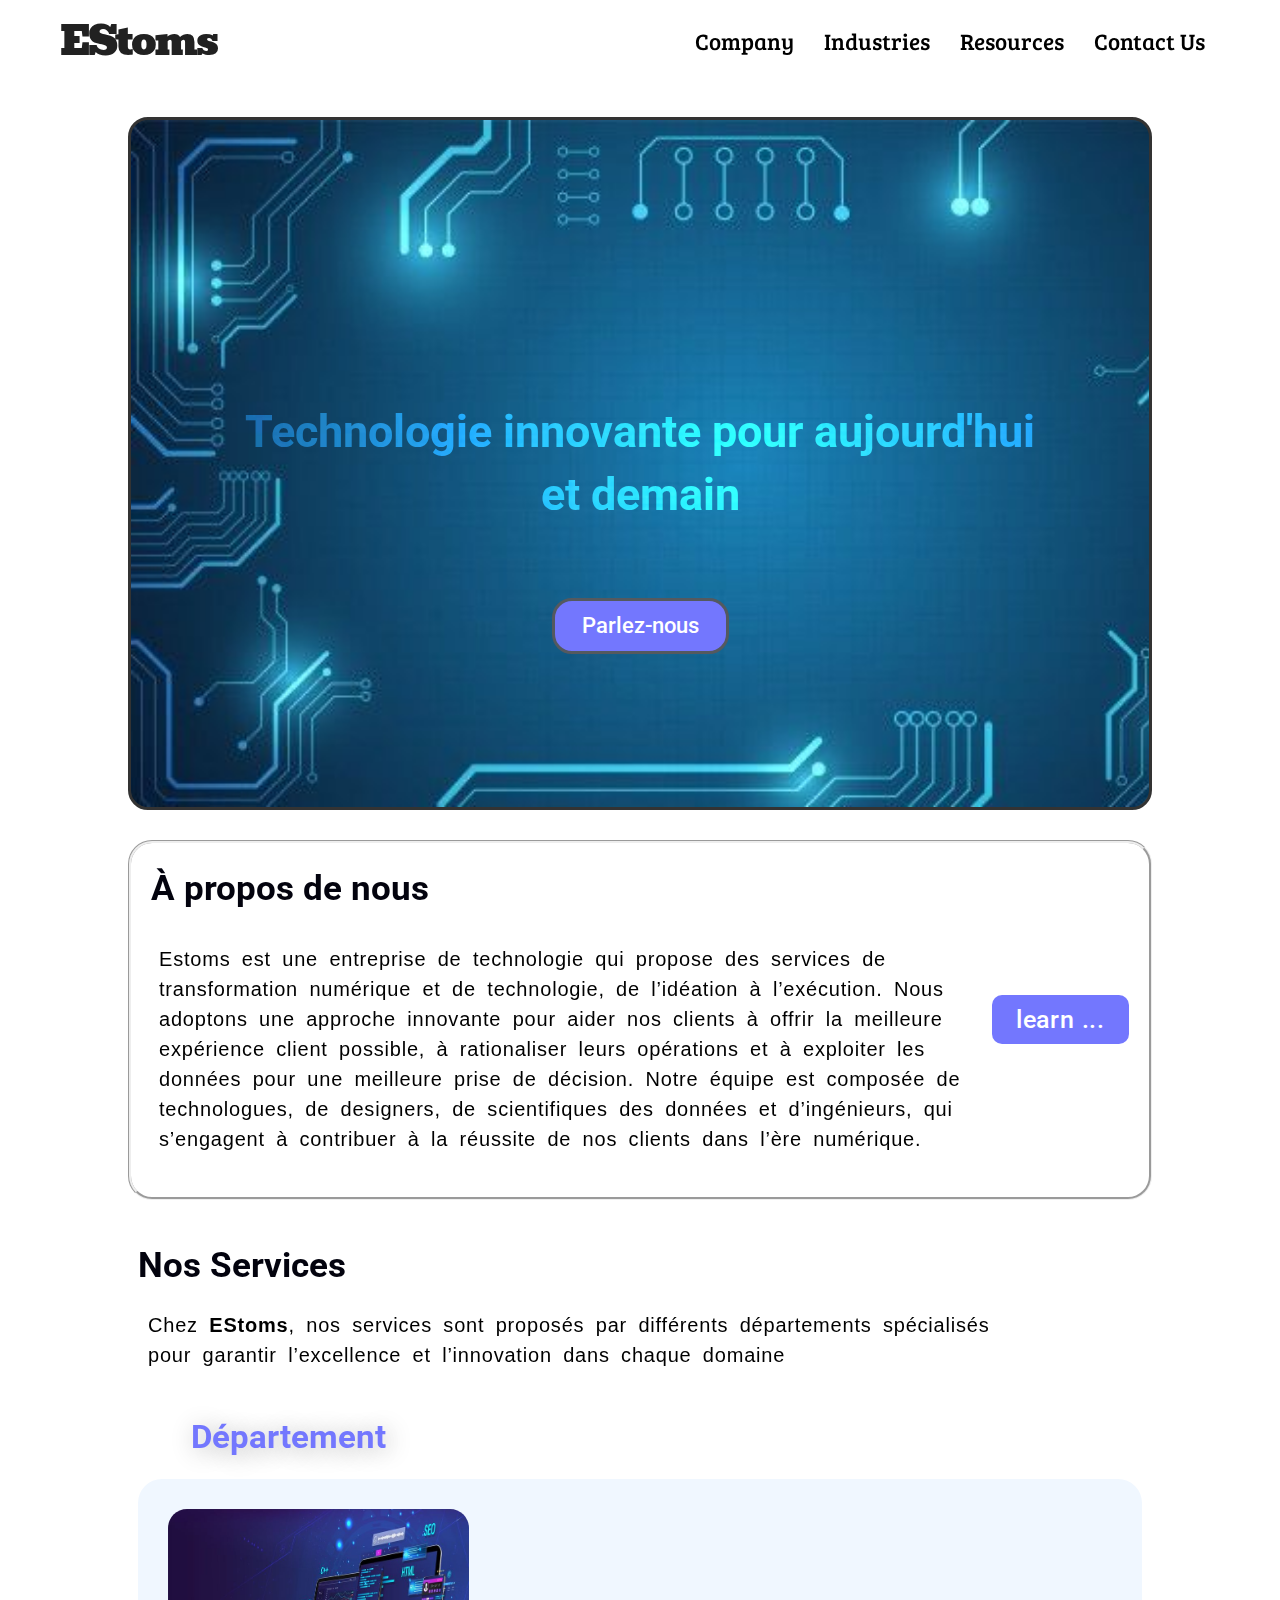
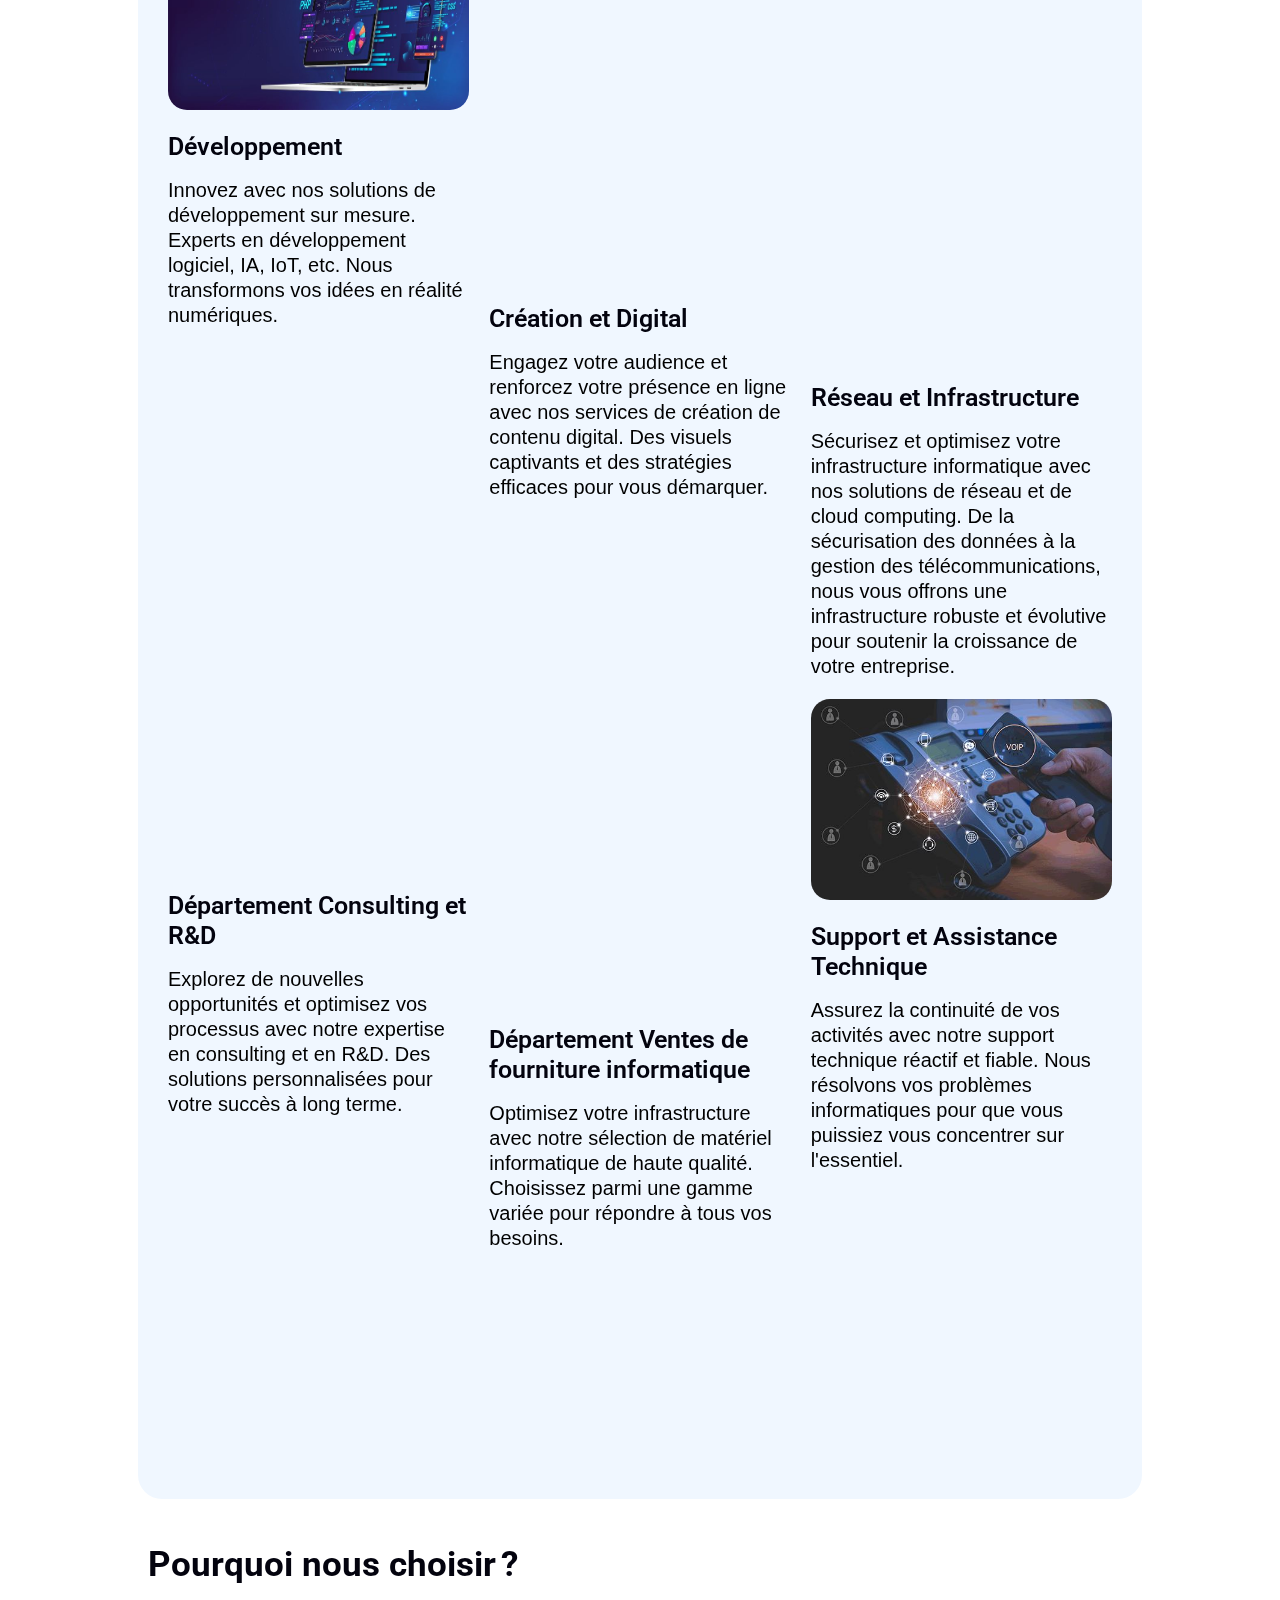
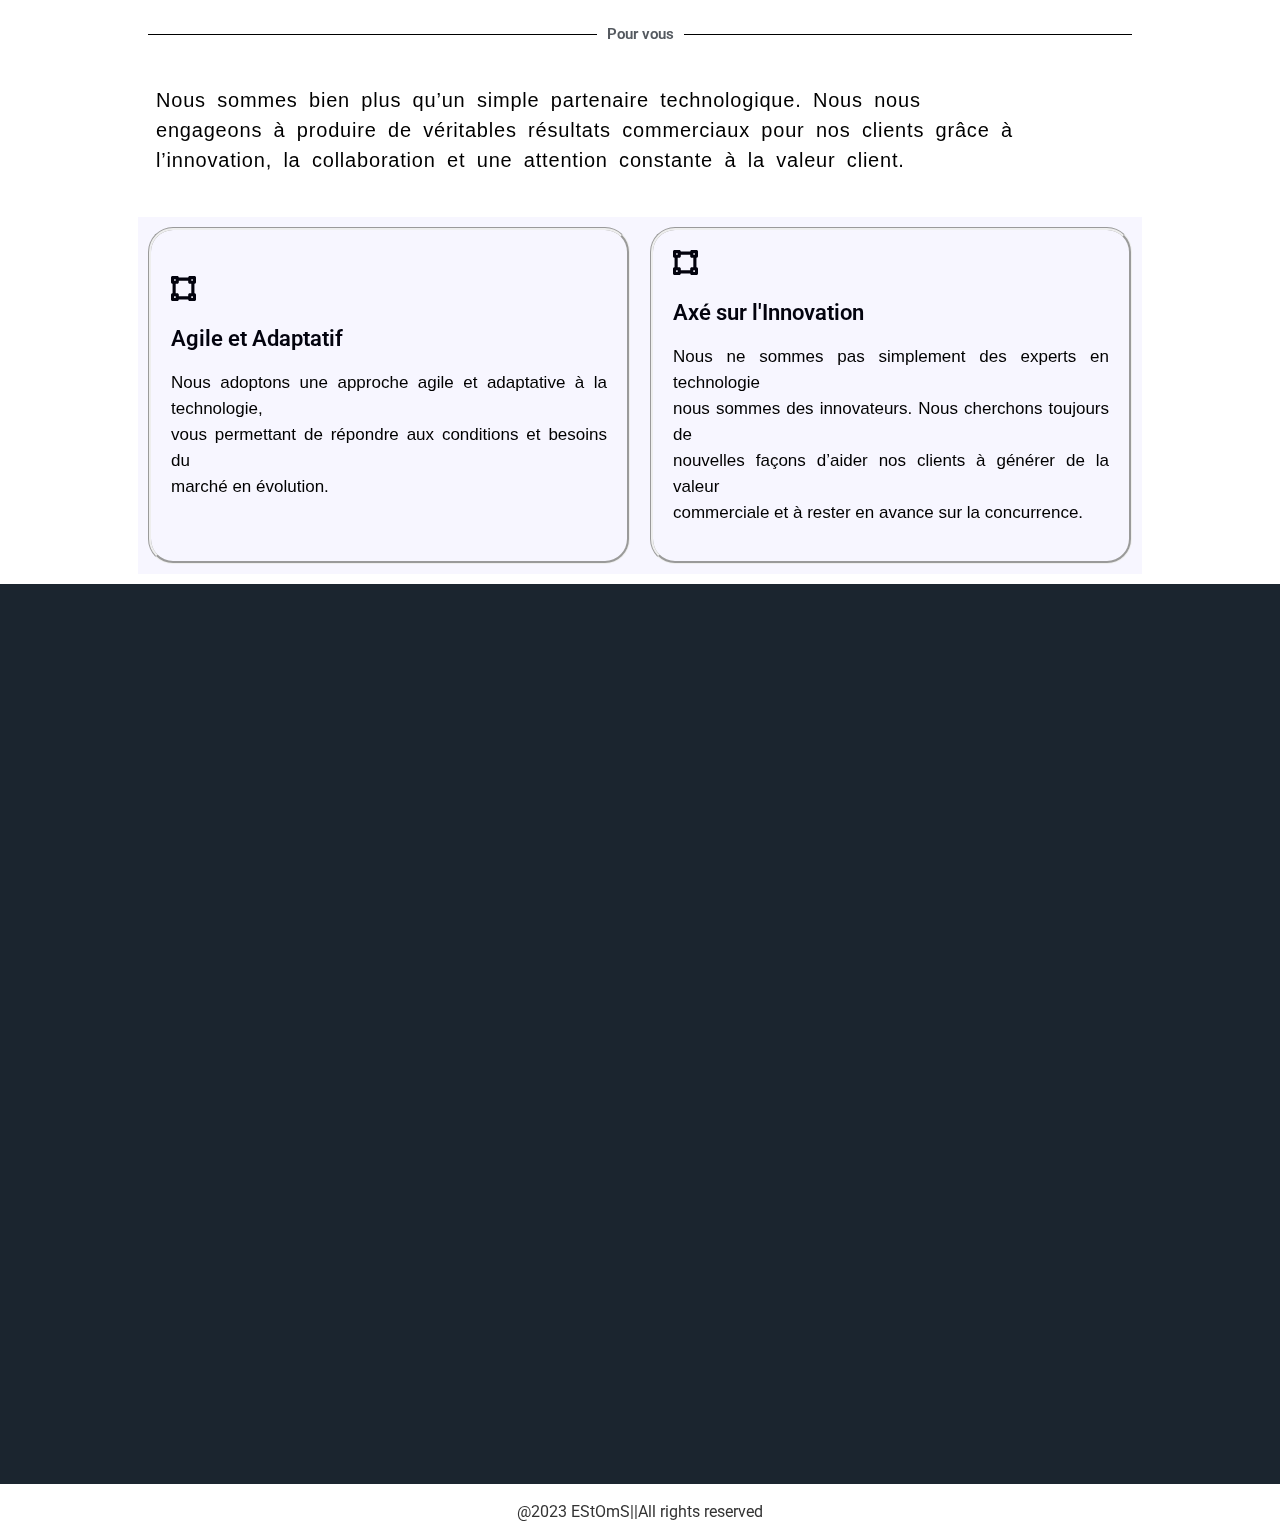
<file: index.html>
<!DOCTYPE html>
<html lang="en-US">
<head>
	<meta charset="UTF-8">
	<meta name="viewport" content="width=device-width, initial-scale=1">
	<link rel="profile" href="https://gmpg.org/xfn/11">
	<title>EStoms</title>
<meta name="robots" content="max-image-preview:large">
<link rel="alternate" type="application/rss+xml" title="EStoms &raquo; Feed" href="/feed/">
<link rel="alternate" type="application/rss+xml" title="EStoms &raquo; Comments Feed" href="/comments/feed/">
<script>
window._wpemojiSettings = {"baseUrl":"https:\/\/s.w.org\/images\/core\/emoji\/15.0.3\/72x72\/","ext":".png","svgUrl":"https:\/\/s.w.org\/images\/core\/emoji\/15.0.3\/svg\/","svgExt":".svg","source":{"concatemoji":"\/wp-includes\/js\/wp-emoji-release.min.js?ver=6.5.4"}};
/*! This file is auto-generated */
!function(i,n){var o,s,e;function c(e){try{var t={supportTests:e,timestamp:(new Date).valueOf()};sessionStorage.setItem(o,JSON.stringify(t))}catch(e){}}function p(e,t,n){e.clearRect(0,0,e.canvas.width,e.canvas.height),e.fillText(t,0,0);var t=new Uint32Array(e.getImageData(0,0,e.canvas.width,e.canvas.height).data),r=(e.clearRect(0,0,e.canvas.width,e.canvas.height),e.fillText(n,0,0),new Uint32Array(e.getImageData(0,0,e.canvas.width,e.canvas.height).data));return t.every(function(e,t){return e===r[t]})}function u(e,t,n){switch(t){case"flag":return n(e,"🏳️‍⚧️","🏳️​⚧️")?!1:!n(e,"🇺🇳","🇺​🇳")&&!n(e,"🏴󠁧󠁢󠁥󠁮󠁧󠁿","🏴​󠁧​󠁢​󠁥​󠁮​󠁧​󠁿");case"emoji":return!n(e,"🐦‍⬛","🐦​⬛")}return!1}function f(e,t,n){var r="undefined"!=typeof WorkerGlobalScope&&self instanceof WorkerGlobalScope?new OffscreenCanvas(300,150):i.createElement("canvas"),a=r.getContext("2d",{willReadFrequently:!0}),o=(a.textBaseline="top",a.font="600 32px Arial",{});return e.forEach(function(e){o[e]=t(a,e,n)}),o}function t(e){var t=i.createElement("script");t.src=e,t.defer=!0,i.head.appendChild(t)}"undefined"!=typeof Promise&&(o="wpEmojiSettingsSupports",s=["flag","emoji"],n.supports={everything:!0,everythingExceptFlag:!0},e=new Promise(function(e){i.addEventListener("DOMContentLoaded",e,{once:!0})}),new Promise(function(t){var n=function(){try{var e=JSON.parse(sessionStorage.getItem(o));if("object"==typeof e&&"number"==typeof e.timestamp&&(new Date).valueOf()<e.timestamp+604800&&"object"==typeof e.supportTests)return e.supportTests}catch(e){}return null}();if(!n){if("undefined"!=typeof Worker&&"undefined"!=typeof OffscreenCanvas&&"undefined"!=typeof URL&&URL.createObjectURL&&"undefined"!=typeof Blob)try{var e="postMessage("+f.toString()+"("+[JSON.stringify(s),u.toString(),p.toString()].join(",")+"));",r=new Blob([e],{type:"text/javascript"}),a=new Worker(URL.createObjectURL(r),{name:"wpTestEmojiSupports"});return void(a.onmessage=function(e){c(n=e.data),a.terminate(),t(n)})}catch(e){}c(n=f(s,u,p))}t(n)}).then(function(e){for(var t in e)n.supports[t]=e[t],n.supports.everything=n.supports.everything&&n.supports[t],"flag"!==t&&(n.supports.everythingExceptFlag=n.supports.everythingExceptFlag&&n.supports[t]);n.supports.everythingExceptFlag=n.supports.everythingExceptFlag&&!n.supports.flag,n.DOMReady=!1,n.readyCallback=function(){n.DOMReady=!0}}).then(function(){return e}).then(function(){var e;n.supports.everything||(n.readyCallback(),(e=n.source||{}).concatemoji?t(e.concatemoji):e.wpemoji&&e.twemoji&&(t(e.twemoji),t(e.wpemoji)))}))}((window,document),window._wpemojiSettings);
</script>
<style id="wp-emoji-styles-inline-css">img.wp-smiley, img.emoji {
		display: inline !important;
		border: none !important;
		box-shadow: none !important;
		height: 1em !important;
		width: 1em !important;
		margin: 0 0.07em !important;
		vertical-align: -0.1em !important;
		background: none !important;
		padding: 0 !important;
	}</style>
<style id="classic-theme-styles-inline-css">/*! This file is auto-generated */
.wp-block-button__link{color:#fff;background-color:#32373c;border-radius:9999px;box-shadow:none;text-decoration:none;padding:calc(.667em + 2px) calc(1.333em + 2px);font-size:1.125em}.wp-block-file__button{background:#32373c;color:#fff;text-decoration:none}</style>
<style id="global-styles-inline-css">body{--wp--preset--color--black: #000000;--wp--preset--color--cyan-bluish-gray: #abb8c3;--wp--preset--color--white: #ffffff;--wp--preset--color--pale-pink: #f78da7;--wp--preset--color--vivid-red: #cf2e2e;--wp--preset--color--luminous-vivid-orange: #ff6900;--wp--preset--color--luminous-vivid-amber: #fcb900;--wp--preset--color--light-green-cyan: #7bdcb5;--wp--preset--color--vivid-green-cyan: #00d084;--wp--preset--color--pale-cyan-blue: #8ed1fc;--wp--preset--color--vivid-cyan-blue: #0693e3;--wp--preset--color--vivid-purple: #9b51e0;--wp--preset--gradient--vivid-cyan-blue-to-vivid-purple: linear-gradient(135deg,rgba(6,147,227,1) 0%,rgb(155,81,224) 100%);--wp--preset--gradient--light-green-cyan-to-vivid-green-cyan: linear-gradient(135deg,rgb(122,220,180) 0%,rgb(0,208,130) 100%);--wp--preset--gradient--luminous-vivid-amber-to-luminous-vivid-orange: linear-gradient(135deg,rgba(252,185,0,1) 0%,rgba(255,105,0,1) 100%);--wp--preset--gradient--luminous-vivid-orange-to-vivid-red: linear-gradient(135deg,rgba(255,105,0,1) 0%,rgb(207,46,46) 100%);--wp--preset--gradient--very-light-gray-to-cyan-bluish-gray: linear-gradient(135deg,rgb(238,238,238) 0%,rgb(169,184,195) 100%);--wp--preset--gradient--cool-to-warm-spectrum: linear-gradient(135deg,rgb(74,234,220) 0%,rgb(151,120,209) 20%,rgb(207,42,186) 40%,rgb(238,44,130) 60%,rgb(251,105,98) 80%,rgb(254,248,76) 100%);--wp--preset--gradient--blush-light-purple: linear-gradient(135deg,rgb(255,206,236) 0%,rgb(152,150,240) 100%);--wp--preset--gradient--blush-bordeaux: linear-gradient(135deg,rgb(254,205,165) 0%,rgb(254,45,45) 50%,rgb(107,0,62) 100%);--wp--preset--gradient--luminous-dusk: linear-gradient(135deg,rgb(255,203,112) 0%,rgb(199,81,192) 50%,rgb(65,88,208) 100%);--wp--preset--gradient--pale-ocean: linear-gradient(135deg,rgb(255,245,203) 0%,rgb(182,227,212) 50%,rgb(51,167,181) 100%);--wp--preset--gradient--electric-grass: linear-gradient(135deg,rgb(202,248,128) 0%,rgb(113,206,126) 100%);--wp--preset--gradient--midnight: linear-gradient(135deg,rgb(2,3,129) 0%,rgb(40,116,252) 100%);--wp--preset--font-size--small: 13px;--wp--preset--font-size--medium: 20px;--wp--preset--font-size--large: 36px;--wp--preset--font-size--x-large: 42px;--wp--preset--spacing--20: 0.44rem;--wp--preset--spacing--30: 0.67rem;--wp--preset--spacing--40: 1rem;--wp--preset--spacing--50: 1.5rem;--wp--preset--spacing--60: 2.25rem;--wp--preset--spacing--70: 3.38rem;--wp--preset--spacing--80: 5.06rem;--wp--preset--shadow--natural: 6px 6px 9px rgba(0, 0, 0, 0.2);--wp--preset--shadow--deep: 12px 12px 50px rgba(0, 0, 0, 0.4);--wp--preset--shadow--sharp: 6px 6px 0px rgba(0, 0, 0, 0.2);--wp--preset--shadow--outlined: 6px 6px 0px -3px rgba(255, 255, 255, 1), 6px 6px rgba(0, 0, 0, 1);--wp--preset--shadow--crisp: 6px 6px 0px rgba(0, 0, 0, 1);}:where(.is-layout-flex){gap: 0.5em;}:where(.is-layout-grid){gap: 0.5em;}body .is-layout-flex{display: flex;}body .is-layout-flex{flex-wrap: wrap;align-items: center;}body .is-layout-flex > *{margin: 0;}body .is-layout-grid{display: grid;}body .is-layout-grid > *{margin: 0;}:where(.wp-block-columns.is-layout-flex){gap: 2em;}:where(.wp-block-columns.is-layout-grid){gap: 2em;}:where(.wp-block-post-template.is-layout-flex){gap: 1.25em;}:where(.wp-block-post-template.is-layout-grid){gap: 1.25em;}.has-black-color{color: var(--wp--preset--color--black) !important;}.has-cyan-bluish-gray-color{color: var(--wp--preset--color--cyan-bluish-gray) !important;}.has-white-color{color: var(--wp--preset--color--white) !important;}.has-pale-pink-color{color: var(--wp--preset--color--pale-pink) !important;}.has-vivid-red-color{color: var(--wp--preset--color--vivid-red) !important;}.has-luminous-vivid-orange-color{color: var(--wp--preset--color--luminous-vivid-orange) !important;}.has-luminous-vivid-amber-color{color: var(--wp--preset--color--luminous-vivid-amber) !important;}.has-light-green-cyan-color{color: var(--wp--preset--color--light-green-cyan) !important;}.has-vivid-green-cyan-color{color: var(--wp--preset--color--vivid-green-cyan) !important;}.has-pale-cyan-blue-color{color: var(--wp--preset--color--pale-cyan-blue) !important;}.has-vivid-cyan-blue-color{color: var(--wp--preset--color--vivid-cyan-blue) !important;}.has-vivid-purple-color{color: var(--wp--preset--color--vivid-purple) !important;}.has-black-background-color{background-color: var(--wp--preset--color--black) !important;}.has-cyan-bluish-gray-background-color{background-color: var(--wp--preset--color--cyan-bluish-gray) !important;}.has-white-background-color{background-color: var(--wp--preset--color--white) !important;}.has-pale-pink-background-color{background-color: var(--wp--preset--color--pale-pink) !important;}.has-vivid-red-background-color{background-color: var(--wp--preset--color--vivid-red) !important;}.has-luminous-vivid-orange-background-color{background-color: var(--wp--preset--color--luminous-vivid-orange) !important;}.has-luminous-vivid-amber-background-color{background-color: var(--wp--preset--color--luminous-vivid-amber) !important;}.has-light-green-cyan-background-color{background-color: var(--wp--preset--color--light-green-cyan) !important;}.has-vivid-green-cyan-background-color{background-color: var(--wp--preset--color--vivid-green-cyan) !important;}.has-pale-cyan-blue-background-color{background-color: var(--wp--preset--color--pale-cyan-blue) !important;}.has-vivid-cyan-blue-background-color{background-color: var(--wp--preset--color--vivid-cyan-blue) !important;}.has-vivid-purple-background-color{background-color: var(--wp--preset--color--vivid-purple) !important;}.has-black-border-color{border-color: var(--wp--preset--color--black) !important;}.has-cyan-bluish-gray-border-color{border-color: var(--wp--preset--color--cyan-bluish-gray) !important;}.has-white-border-color{border-color: var(--wp--preset--color--white) !important;}.has-pale-pink-border-color{border-color: var(--wp--preset--color--pale-pink) !important;}.has-vivid-red-border-color{border-color: var(--wp--preset--color--vivid-red) !important;}.has-luminous-vivid-orange-border-color{border-color: var(--wp--preset--color--luminous-vivid-orange) !important;}.has-luminous-vivid-amber-border-color{border-color: var(--wp--preset--color--luminous-vivid-amber) !important;}.has-light-green-cyan-border-color{border-color: var(--wp--preset--color--light-green-cyan) !important;}.has-vivid-green-cyan-border-color{border-color: var(--wp--preset--color--vivid-green-cyan) !important;}.has-pale-cyan-blue-border-color{border-color: var(--wp--preset--color--pale-cyan-blue) !important;}.has-vivid-cyan-blue-border-color{border-color: var(--wp--preset--color--vivid-cyan-blue) !important;}.has-vivid-purple-border-color{border-color: var(--wp--preset--color--vivid-purple) !important;}.has-vivid-cyan-blue-to-vivid-purple-gradient-background{background: var(--wp--preset--gradient--vivid-cyan-blue-to-vivid-purple) !important;}.has-light-green-cyan-to-vivid-green-cyan-gradient-background{background: var(--wp--preset--gradient--light-green-cyan-to-vivid-green-cyan) !important;}.has-luminous-vivid-amber-to-luminous-vivid-orange-gradient-background{background: var(--wp--preset--gradient--luminous-vivid-amber-to-luminous-vivid-orange) !important;}.has-luminous-vivid-orange-to-vivid-red-gradient-background{background: var(--wp--preset--gradient--luminous-vivid-orange-to-vivid-red) !important;}.has-very-light-gray-to-cyan-bluish-gray-gradient-background{background: var(--wp--preset--gradient--very-light-gray-to-cyan-bluish-gray) !important;}.has-cool-to-warm-spectrum-gradient-background{background: var(--wp--preset--gradient--cool-to-warm-spectrum) !important;}.has-blush-light-purple-gradient-background{background: var(--wp--preset--gradient--blush-light-purple) !important;}.has-blush-bordeaux-gradient-background{background: var(--wp--preset--gradient--blush-bordeaux) !important;}.has-luminous-dusk-gradient-background{background: var(--wp--preset--gradient--luminous-dusk) !important;}.has-pale-ocean-gradient-background{background: var(--wp--preset--gradient--pale-ocean) !important;}.has-electric-grass-gradient-background{background: var(--wp--preset--gradient--electric-grass) !important;}.has-midnight-gradient-background{background: var(--wp--preset--gradient--midnight) !important;}.has-small-font-size{font-size: var(--wp--preset--font-size--small) !important;}.has-medium-font-size{font-size: var(--wp--preset--font-size--medium) !important;}.has-large-font-size{font-size: var(--wp--preset--font-size--large) !important;}.has-x-large-font-size{font-size: var(--wp--preset--font-size--x-large) !important;}
.wp-block-navigation a:where(:not(.wp-element-button)){color: inherit;}
:where(.wp-block-post-template.is-layout-flex){gap: 1.25em;}:where(.wp-block-post-template.is-layout-grid){gap: 1.25em;}
:where(.wp-block-columns.is-layout-flex){gap: 2em;}:where(.wp-block-columns.is-layout-grid){gap: 2em;}
.wp-block-pullquote{font-size: 1.5em;line-height: 1.6;}</style>
<link rel="stylesheet" id="hello-elementor-css" href="/wp-content/themes/hello-elementor/style.min.css?ver=3.0.2" media="all">
<link rel="stylesheet" id="hello-elementor-theme-style-css" href="/wp-content/themes/hello-elementor/theme.min.css?ver=3.0.2" media="all">
<link rel="stylesheet" id="hello-elementor-header-footer-css" href="/wp-content/themes/hello-elementor/header-footer.min.css?ver=3.0.2" media="all">
<link rel="stylesheet" id="elementor-frontend-css" href="/wp-content/plugins/elementor/assets/css/frontend-lite.min.css?ver=3.21.8" media="all">
<link rel="stylesheet" id="elementor-post-6-css" href="/wp-content/uploads/elementor/css/post-6.css?ver=1718093814" media="all">
<link rel="stylesheet" id="swiper-css" href="/wp-content/plugins/elementor/assets/lib/swiper/v8/css/swiper.min.css?ver=8.4.5" media="all">
<link rel="stylesheet" id="elementor-global-css" href="/wp-content/uploads/elementor/css/global.css?ver=1718101741" media="all">
<link rel="stylesheet" id="elementor-post-21-css" href="/wp-content/uploads/elementor/css/post-21.css?ver=1718114577" media="all">
<link rel="stylesheet" id="google-fonts-1-css" href="https://fonts.googleapis.com/css?family=Roboto%3A100%2C100italic%2C200%2C200italic%2C300%2C300italic%2C400%2C400italic%2C500%2C500italic%2C600%2C600italic%2C700%2C700italic%2C800%2C800italic%2C900%2C900italic%7CPoppins%3A100%2C100italic%2C200%2C200italic%2C300%2C300italic%2C400%2C400italic%2C500%2C500italic%2C600%2C600italic%2C700%2C700italic%2C800%2C800italic%2C900%2C900italic%7CBevan%3A100%2C100italic%2C200%2C200italic%2C300%2C300italic%2C400%2C400italic%2C500%2C500italic%2C600%2C600italic%2C700%2C700italic%2C800%2C800italic%2C900%2C900italic%7CBree+Serif%3A100%2C100italic%2C200%2C200italic%2C300%2C300italic%2C400%2C400italic%2C500%2C500italic%2C600%2C600italic%2C700%2C700italic%2C800%2C800italic%2C900%2C900italic%7CMontserrat%3A100%2C100italic%2C200%2C200italic%2C300%2C300italic%2C400%2C400italic%2C500%2C500italic%2C600%2C600italic%2C700%2C700italic%2C800%2C800italic%2C900%2C900italic%7CArchivo%3A100%2C100italic%2C200%2C200italic%2C300%2C300italic%2C400%2C400italic%2C500%2C500italic%2C600%2C600italic%2C700%2C700italic%2C800%2C800italic%2C900%2C900italic&#038;display=swap&#038;ver=6.5.4" media="all">
<link rel="preconnect" href="https://fonts.gstatic.com/" crossorigin>
<link rel="https://api.w.org/" href="/wp-json/">
<link rel="alternate" type="application/json" href="/wp-json/wp/v2/pages/21">
<link rel="EditURI" type="application/rsd+xml" title="RSD" href="/xmlrpc.php?rsd">
<meta name="generator" content="WordPress 6.5.4">
<link rel="canonical" href="/">
<link rel="shortlink" href="/">
<link rel="alternate" type="application/json+oembed" href="/wp-json/oembed/1.0/embed?url=%2F">
<link rel="alternate" type="text/xml+oembed" href="/wp-json/oembed/1.0/embed?url=%2F#038;format=xml">
<meta name="generator" content="Elementor 3.21.8; features: e_optimized_assets_loading, e_optimized_css_loading, e_font_icon_svg, additional_custom_breakpoints, e_lazyload; settings: css_print_method-external, google_font-enabled, font_display-swap">
			<style>.e-con.e-parent:nth-of-type(n+4):not(.e-lazyloaded):not(.e-no-lazyload),
				.e-con.e-parent:nth-of-type(n+4):not(.e-lazyloaded):not(.e-no-lazyload) * {
					background-image: none !important;
				}
				@media screen and (max-height: 1024px) {
					.e-con.e-parent:nth-of-type(n+3):not(.e-lazyloaded):not(.e-no-lazyload),
					.e-con.e-parent:nth-of-type(n+3):not(.e-lazyloaded):not(.e-no-lazyload) * {
						background-image: none !important;
					}
				}
				@media screen and (max-height: 640px) {
					.e-con.e-parent:nth-of-type(n+2):not(.e-lazyloaded):not(.e-no-lazyload),
					.e-con.e-parent:nth-of-type(n+2):not(.e-lazyloaded):not(.e-no-lazyload) * {
						background-image: none !important;
					}
				}</style>
			</head>
<body class="home page-template-default page page-id-21 elementor-default elementor-kit-6 elementor-page elementor-page-21">


<a class="skip-link screen-reader-text" href="#content">Skip to content</a>

<header id="site-header" class="site-header dynamic-header header-full-width menu-dropdown-tablet">
	<div class="header-inner">
		<div class="site-branding show-title">
							<h1 class="site-title show">
					<a href="/" title="Home" rel="home">
						EStoms					</a>
				</h1>
					</div>

					<nav class="site-navigation show">
				<div class="menu-main-menu-container"><ul id="menu-main-menu" class="menu">
<li id="menu-item-26" class="menu-item menu-item-type-post_type menu-item-object-page menu-item-26"><a href="/about/">Company</a></li>
<li id="menu-item-27" class="menu-item menu-item-type-post_type menu-item-object-page menu-item-27"><a href="/industries/">Industries</a></li>
<li id="menu-item-24" class="menu-item menu-item-type-post_type menu-item-object-page menu-item-24"><a href="/careers/">Resources</a></li>
<li id="menu-item-23" class="menu-item menu-item-type-post_type menu-item-object-page menu-item-23"><a href="/contact-us/">Contact Us</a></li>
</ul></div>			</nav>
			<div class="site-navigation-toggle-holder show">
				<div class="site-navigation-toggle" role="button" tabindex="0">
					<i class="eicon-menu-bar" aria-hidden="true"></i>
					<span class="screen-reader-text">Menu</span>
				</div>
			</div>
			<nav class="site-navigation-dropdown show">
				<div class="menu-main-menu-container"><ul id="menu-main-menu" class="menu">
<li id="menu-item-26" class="menu-item menu-item-type-post_type menu-item-object-page menu-item-26"><a href="/about/">Company</a></li>
<li id="menu-item-27" class="menu-item menu-item-type-post_type menu-item-object-page menu-item-27"><a href="/industries/">Industries</a></li>
<li id="menu-item-24" class="menu-item menu-item-type-post_type menu-item-object-page menu-item-24"><a href="/careers/">Resources</a></li>
<li id="menu-item-23" class="menu-item menu-item-type-post_type menu-item-object-page menu-item-23"><a href="/contact-us/">Contact Us</a></li>
</ul></div>			</nav>
			</div>
</header>

<main id="content" class="site-main post-21 page type-page status-publish hentry">

	
	<div class="page-content">
				<div data-elementor-type="wp-page" data-elementor-id="21" class="elementor elementor-21">
				<div class="elementor-element elementor-element-50791fc e-flex e-con-boxed e-con e-parent" data-id="50791fc" data-element_type="container">
					<div class="e-con-inner">
				<div class="elementor-element elementor-element-bb7288b elementor-widget elementor-widget-spacer" data-id="bb7288b" data-element_type="widget" data-widget_type="spacer.default">
				<div class="elementor-widget-container">
			<style>/*! elementor - v3.21.0 - 26-05-2024 */
.elementor-column .elementor-spacer-inner{height:var(--spacer-size)}.e-con{--container-widget-width:100%}.e-con-inner>.elementor-widget-spacer,.e-con>.elementor-widget-spacer{width:var(--container-widget-width,var(--spacer-size));--align-self:var(--container-widget-align-self,initial);--flex-shrink:0}.e-con-inner>.elementor-widget-spacer>.elementor-widget-container,.e-con>.elementor-widget-spacer>.elementor-widget-container{height:100%;width:100%}.e-con-inner>.elementor-widget-spacer>.elementor-widget-container>.elementor-spacer,.e-con>.elementor-widget-spacer>.elementor-widget-container>.elementor-spacer{height:100%}.e-con-inner>.elementor-widget-spacer>.elementor-widget-container>.elementor-spacer>.elementor-spacer-inner,.e-con>.elementor-widget-spacer>.elementor-widget-container>.elementor-spacer>.elementor-spacer-inner{height:var(--container-widget-height,var(--spacer-size))}.e-con-inner>.elementor-widget-spacer.elementor-widget-empty,.e-con>.elementor-widget-spacer.elementor-widget-empty{position:relative;min-height:22px;min-width:22px}.e-con-inner>.elementor-widget-spacer.elementor-widget-empty .elementor-widget-empty-icon,.e-con>.elementor-widget-spacer.elementor-widget-empty .elementor-widget-empty-icon{position:absolute;top:0;bottom:0;left:0;right:0;margin:auto;padding:0;width:22px;height:22px}</style>		<div class="elementor-spacer">
			<div class="elementor-spacer-inner"></div>
		</div>
				</div>
				</div>
					</div>
				</div>
		<div class="elementor-element elementor-element-cde593b e-con-full e-flex e-con e-parent" data-id="cde593b" data-element_type="container" data-settings="{&quot;background_background&quot;:&quot;classic&quot;}">
				<div class="elementor-element elementor-element-673dcf1 elementor-widget__width-initial elementor-widget elementor-widget-heading" data-id="673dcf1" data-element_type="widget" data-widget_type="heading.default">
				<div class="elementor-widget-container">
			<style>/*! elementor - v3.21.0 - 26-05-2024 */
.elementor-heading-title{padding:0;margin:0;line-height:1}.elementor-widget-heading .elementor-heading-title[class*=elementor-size-]>a{color:inherit;font-size:inherit;line-height:inherit}.elementor-widget-heading .elementor-heading-title.elementor-size-small{font-size:15px}.elementor-widget-heading .elementor-heading-title.elementor-size-medium{font-size:19px}.elementor-widget-heading .elementor-heading-title.elementor-size-large{font-size:29px}.elementor-widget-heading .elementor-heading-title.elementor-size-xl{font-size:39px}.elementor-widget-heading .elementor-heading-title.elementor-size-xxl{font-size:59px}</style>
<h2 class="elementor-heading-title elementor-size-default">Technologie innovante pour aujourd'hui
et demain</h2>		</div>
				</div>
				<div class="elementor-element elementor-element-2334e12 elementor-align-center elementor-widget elementor-widget-button" data-id="2334e12" data-element_type="widget" data-widget_type="button.default">
				<div class="elementor-widget-container">
					<div class="elementor-button-wrapper">
			<a class="elementor-button elementor-button-link elementor-size-sm elementor-animation-grow" href="#">
						<span class="elementor-button-content-wrapper">
									<span class="elementor-button-text">Parlez-nous</span>
					</span>
					</a>
		</div>
				</div>
				</div>
				</div>
		<div class="elementor-element elementor-element-3e4d8cb e-flex e-con-boxed e-con e-parent" data-id="3e4d8cb" data-element_type="container">
					<div class="e-con-inner">
				<div class="elementor-element elementor-element-033eb36 elementor-widget elementor-widget-spacer" data-id="033eb36" data-element_type="widget" data-widget_type="spacer.default">
				<div class="elementor-widget-container">
					<div class="elementor-spacer">
			<div class="elementor-spacer-inner"></div>
		</div>
				</div>
				</div>
					</div>
				</div>
		<div class="elementor-element elementor-element-99b7caa e-con-full e-flex e-con e-parent" data-id="99b7caa" data-element_type="container">
		<div class="elementor-element elementor-element-880d2a7 e-con-full e-flex e-con e-child" data-id="880d2a7" data-element_type="container">
				<div class="elementor-element elementor-element-d331bd1 elementor-widget elementor-widget-heading" data-id="d331bd1" data-element_type="widget" data-widget_type="heading.default">
				<div class="elementor-widget-container">
			<h2 class="elementor-heading-title elementor-size-default">À propos de nous</h2>		</div>
				</div>
				<div class="elementor-element elementor-element-21ef142 elementor-widget__width-initial elementor-widget elementor-widget-text-editor" data-id="21ef142" data-element_type="widget" data-widget_type="text-editor.default">
				<div class="elementor-widget-container">
			<style>/*! elementor - v3.21.0 - 26-05-2024 */
.elementor-widget-text-editor.elementor-drop-cap-view-stacked .elementor-drop-cap{background-color:#69727d;color:#fff}.elementor-widget-text-editor.elementor-drop-cap-view-framed .elementor-drop-cap{color:#69727d;border:3px solid;background-color:transparent}.elementor-widget-text-editor:not(.elementor-drop-cap-view-default) .elementor-drop-cap{margin-top:8px}.elementor-widget-text-editor:not(.elementor-drop-cap-view-default) .elementor-drop-cap-letter{width:1em;height:1em}.elementor-widget-text-editor .elementor-drop-cap{float:left;text-align:center;line-height:1;font-size:50px}.elementor-widget-text-editor .elementor-drop-cap-letter{display:inline-block}</style>				<p style="text-align: left;">Estoms est une entreprise de technologie qui propose des services de transformation numérique et de technologie, de l&#8217;idéation à l&#8217;exécution. Nous adoptons une approche innovante pour aider nos clients à offrir la meilleure expérience client possible, à rationaliser leurs opérations et à exploiter les données pour une meilleure prise de décision. Notre équipe est composée de technologues, de designers, de scientifiques des données et d&#8217;ingénieurs, qui s&#8217;engagent à contribuer à la réussite de nos clients dans l&#8217;ère numérique.</p>						</div>
				</div>
				</div>
		<div class="elementor-element elementor-element-3b033b0 e-con-full e-flex e-con e-child" data-id="3b033b0" data-element_type="container">
				<div class="elementor-element elementor-element-bc99a4d elementor-align-center elementor-widget elementor-widget-button" data-id="bc99a4d" data-element_type="widget" data-widget_type="button.default">
				<div class="elementor-widget-container">
					<div class="elementor-button-wrapper">
			<a class="elementor-button elementor-button-link elementor-size-sm" href="#">
						<span class="elementor-button-content-wrapper">
									<span class="elementor-button-text">learn ...</span>
					</span>
					</a>
		</div>
				</div>
				</div>
				</div>
				</div>
		<div class="elementor-element elementor-element-6f4f37e e-flex e-con-boxed e-con e-parent" data-id="6f4f37e" data-element_type="container">
					<div class="e-con-inner">
				<div class="elementor-element elementor-element-40e4f23 elementor-widget elementor-widget-spacer" data-id="40e4f23" data-element_type="widget" data-widget_type="spacer.default">
				<div class="elementor-widget-container">
					<div class="elementor-spacer">
			<div class="elementor-spacer-inner"></div>
		</div>
				</div>
				</div>
					</div>
				</div>
		<div class="elementor-element elementor-element-84204bc e-con-full e-flex e-con e-parent" data-id="84204bc" data-element_type="container">
				<div class="elementor-element elementor-element-ceea6eb elementor-widget elementor-widget-heading" data-id="ceea6eb" data-element_type="widget" data-widget_type="heading.default">
				<div class="elementor-widget-container">
			<h3 class="elementor-heading-title elementor-size-default">Nos Services</h3>		</div>
				</div>
				<div class="elementor-element elementor-element-efbfba4 elementor-widget__width-initial elementor-widget elementor-widget-text-editor" data-id="efbfba4" data-element_type="widget" data-widget_type="text-editor.default">
				<div class="elementor-widget-container">
							<p>Chez <b>EStoms</b>, nos services sont proposés par différents départements spécialisés pour garantir l&#8217;excellence et l&#8217;innovation dans chaque domaine</p>						</div>
				</div>
				<div class="elementor-element elementor-element-f295637 elementor-widget elementor-widget-heading" data-id="f295637" data-element_type="widget" data-widget_type="heading.default">
				<div class="elementor-widget-container">
			<h4 class="elementor-heading-title elementor-size-default">Département</h4>		</div>
				</div>
		<div class="elementor-element elementor-element-b6c9aa6 e-grid e-con-full e-con e-child" data-id="b6c9aa6" data-element_type="container" data-settings="{&quot;background_background&quot;:&quot;classic&quot;}">
				<div class="elementor-element elementor-element-a40e419 elementor-widget__width-initial elementor-position-top elementor-position-top elementor-widget elementor-widget-image-box" data-id="a40e419" data-element_type="widget" data-widget_type="image-box.default">
				<div class="elementor-widget-container">
			<style>/*! elementor - v3.21.0 - 26-05-2024 */
.elementor-widget-image-box .elementor-image-box-content{width:100%}@media (min-width:768px){.elementor-widget-image-box.elementor-position-left .elementor-image-box-wrapper,.elementor-widget-image-box.elementor-position-right .elementor-image-box-wrapper{display:flex}.elementor-widget-image-box.elementor-position-right .elementor-image-box-wrapper{text-align:end;flex-direction:row-reverse}.elementor-widget-image-box.elementor-position-left .elementor-image-box-wrapper{text-align:start;flex-direction:row}.elementor-widget-image-box.elementor-position-top .elementor-image-box-img{margin:auto}.elementor-widget-image-box.elementor-vertical-align-top .elementor-image-box-wrapper{align-items:flex-start}.elementor-widget-image-box.elementor-vertical-align-middle .elementor-image-box-wrapper{align-items:center}.elementor-widget-image-box.elementor-vertical-align-bottom .elementor-image-box-wrapper{align-items:flex-end}}@media (max-width:767px){.elementor-widget-image-box .elementor-image-box-img{margin-left:auto!important;margin-right:auto!important;margin-bottom:15px}}.elementor-widget-image-box .elementor-image-box-img{display:inline-block}.elementor-widget-image-box .elementor-image-box-title a{color:inherit}.elementor-widget-image-box .elementor-image-box-wrapper{text-align:center}.elementor-widget-image-box .elementor-image-box-description{margin:0}</style>
<div class="elementor-image-box-wrapper">
<figure class="elementor-image-box-img"><img fetchpriority="high" decoding="async" width="735" height="490" src="/wp-content/uploads/2024/06/Rizwan-Ahmed-CPA-How-to-Create-a-Sitemap-for-Your-Website-The-Ultimate-Guide.jpeg" class="attachment-full size-full wp-image-132" alt="" srcset="/wp-content/uploads/2024/06/Rizwan-Ahmed-CPA-How-to-Create-a-Sitemap-for-Your-Website-The-Ultimate-Guide.jpeg 735w, /wp-content/uploads/2024/06/Rizwan-Ahmed-CPA-How-to-Create-a-Sitemap-for-Your-Website-The-Ultimate-Guide-300x200.jpeg 300w" sizes="(max-width: 735px) 100vw, 735px"></figure><div class="elementor-image-box-content">
<h3 class="elementor-image-box-title">Développement</h3>
<p class="elementor-image-box-description">Innovez avec nos solutions de développement sur mesure. Experts en développement logiciel, IA, IoT, etc. Nous transformons vos idées en réalité numériques.</p>
</div>
</div>		</div>
				</div>
				<div class="elementor-element elementor-element-ddff0b9 elementor-position-top elementor-widget elementor-widget-image-box" data-id="ddff0b9" data-element_type="widget" data-widget_type="image-box.default">
				<div class="elementor-widget-container">
			<div class="elementor-image-box-wrapper">
<figure class="elementor-image-box-img"><img decoding="async" width="476" height="600" src="/wp-content/uploads/2024/06/IBP-INDIAN-NO-1-SOCIAL-MEDIA-SERVICES-BOOST-EASY-FAST.jpeg" class="attachment-full size-full wp-image-57" alt="" srcset="/wp-content/uploads/2024/06/IBP-INDIAN-NO-1-SOCIAL-MEDIA-SERVICES-BOOST-EASY-FAST.jpeg 476w, /wp-content/uploads/2024/06/IBP-INDIAN-NO-1-SOCIAL-MEDIA-SERVICES-BOOST-EASY-FAST-238x300.jpeg 238w" sizes="(max-width: 476px) 100vw, 476px"></figure><div class="elementor-image-box-content">
<h3 class="elementor-image-box-title">Création et Digital</h3>
<p class="elementor-image-box-description">Engagez votre audience et renforcez votre présence en ligne avec nos services de création de contenu digital. Des visuels captivants et des stratégies efficaces pour vous démarquer.</p>
</div>
</div>		</div>
				</div>
				<div class="elementor-element elementor-element-7b6b160 elementor-position-top elementor-widget elementor-widget-image-box" data-id="7b6b160" data-element_type="widget" data-widget_type="image-box.default">
				<div class="elementor-widget-container">
			<div class="elementor-image-box-wrapper">
<figure class="elementor-image-box-img"><img decoding="async" width="640" height="960" src="/wp-content/uploads/2024/06/2-5d-Technology-Technological-Sense-Stairs-Big-Data-Positioning-The-Internet-Illustration-Background-And-Wallpaper-For-Free-Download-Pngtree.jpeg" class="attachment-full size-full wp-image-171" alt="" srcset="/wp-content/uploads/2024/06/2-5d-Technology-Technological-Sense-Stairs-Big-Data-Positioning-The-Internet-Illustration-Background-And-Wallpaper-For-Free-Download-Pngtree.jpeg 640w, /wp-content/uploads/2024/06/2-5d-Technology-Technological-Sense-Stairs-Big-Data-Positioning-The-Internet-Illustration-Background-And-Wallpaper-For-Free-Download-Pngtree-200x300.jpeg 200w" sizes="(max-width: 640px) 100vw, 640px"></figure><div class="elementor-image-box-content">
<h3 class="elementor-image-box-title">Réseau et Infrastructure</h3>
<p class="elementor-image-box-description">Sécurisez et optimisez votre infrastructure informatique avec nos solutions de réseau et de cloud computing. De la sécurisation des données à la gestion des télécommunications, nous vous offrons une infrastructure robuste et évolutive pour soutenir la croissance de votre entreprise.</p>
</div>
</div>		</div>
				</div>
				<div class="elementor-element elementor-element-a14d560 elementor-position-top elementor-widget elementor-widget-image-box" data-id="a14d560" data-element_type="widget" data-widget_type="image-box.default">
				<div class="elementor-widget-container">
			<div class="elementor-image-box-wrapper">
<figure class="elementor-image-box-img"><img loading="lazy" decoding="async" width="736" height="414" src="/wp-content/uploads/2024/06/Catalyst_-Accelerated-deep-learning-RD.jpeg" class="attachment-full size-full wp-image-151" alt="" srcset="/wp-content/uploads/2024/06/Catalyst_-Accelerated-deep-learning-RD.jpeg 736w, /wp-content/uploads/2024/06/Catalyst_-Accelerated-deep-learning-RD-300x169.jpeg 300w" sizes="(max-width: 736px) 100vw, 736px"></figure><div class="elementor-image-box-content">
<h3 class="elementor-image-box-title">Département Consulting et R&D</h3>
<p class="elementor-image-box-description">Explorez de nouvelles opportunités et optimisez vos processus avec notre expertise en consulting et en R&D. Des solutions personnalisées pour votre succès à long terme.</p>
</div>
</div>		</div>
				</div>
				<div class="elementor-element elementor-element-19b2f38 elementor-position-top elementor-widget elementor-widget-image-box" data-id="19b2f38" data-element_type="widget" data-widget_type="image-box.default">
				<div class="elementor-widget-container">
			<div class="elementor-image-box-wrapper">
<figure class="elementor-image-box-img"><img loading="lazy" decoding="async" width="650" height="654" src="/wp-content/uploads/2024/06/Internet-De-La-Science-Et-De-La-Technologie-Ordinateur-PNG-Lordinateur-De-La-Science-Et-De-La-Technologie-De-Linternet-Images-vectorielles-fichiers-PSD.jpeg" class="attachment-full size-full wp-image-173" alt="" srcset="/wp-content/uploads/2024/06/Internet-De-La-Science-Et-De-La-Technologie-Ordinateur-PNG-Lordinateur-De-La-Science-Et-De-La-Technologie-De-Linternet-Images-vectorielles-fichiers-PSD.jpeg 650w, /wp-content/uploads/2024/06/Internet-De-La-Science-Et-De-La-Technologie-Ordinateur-PNG-Lordinateur-De-La-Science-Et-De-La-Technologie-De-Linternet-Images-vectorielles-fichiers-PSD-298x300.jpeg 298w, /wp-content/uploads/2024/06/Internet-De-La-Science-Et-De-La-Technologie-Ordinateur-PNG-Lordinateur-De-La-Science-Et-De-La-Technologie-De-Linternet-Images-vectorielles-fichiers-PSD-150x150.jpeg 150w" sizes="(max-width: 650px) 100vw, 650px"></figure><div class="elementor-image-box-content">
<h3 class="elementor-image-box-title">Département Ventes de fourniture informatique </h3>
<p class="elementor-image-box-description">Optimisez votre infrastructure avec notre sélection de matériel informatique de haute qualité. Choisissez parmi une gamme variée pour répondre à tous vos besoins.</p>
</div>
</div>		</div>
				</div>
				<div class="elementor-element elementor-element-62019db elementor-position-top elementor-widget elementor-widget-image-box" data-id="62019db" data-element_type="widget" data-widget_type="image-box.default">
				<div class="elementor-widget-container">
			<div class="elementor-image-box-wrapper">
<figure class="elementor-image-box-img"><img loading="lazy" decoding="async" width="500" height="333" src="/wp-content/uploads/2024/06/Telephonie-IP.jpeg" class="attachment-full size-full wp-image-153" alt="" srcset="/wp-content/uploads/2024/06/Telephonie-IP.jpeg 500w, /wp-content/uploads/2024/06/Telephonie-IP-300x200.jpeg 300w" sizes="(max-width: 500px) 100vw, 500px"></figure><div class="elementor-image-box-content">
<h3 class="elementor-image-box-title">Support et Assistance Technique</h3>
<p class="elementor-image-box-description">Assurez la continuité de vos activités avec notre support technique réactif et fiable. Nous résolvons vos problèmes informatiques pour que vous puissiez vous concentrer sur l'essentiel.</p>
</div>
</div>		</div>
				</div>
				</div>
				</div>
		<div class="elementor-element elementor-element-6922d02 e-con-full e-flex e-con e-parent" data-id="6922d02" data-element_type="container">
		<div class="elementor-element elementor-element-4e55255 e-con-full e-flex e-con e-child" data-id="4e55255" data-element_type="container">
				<div class="elementor-element elementor-element-c5fff3c elementor-widget elementor-widget-heading" data-id="c5fff3c" data-element_type="widget" data-widget_type="heading.default">
				<div class="elementor-widget-container">
			<h2 class="elementor-heading-title elementor-size-default">Pourquoi nous choisir ?</h2>		</div>
				</div>
				<div class="elementor-element elementor-element-5e5f70c elementor-widget-divider--view-line_text elementor-widget-divider--element-align-center elementor-widget elementor-widget-divider" data-id="5e5f70c" data-element_type="widget" data-widget_type="divider.default">
				<div class="elementor-widget-container">
			<style>/*! elementor - v3.21.0 - 26-05-2024 */
.elementor-widget-divider{--divider-border-style:none;--divider-border-width:1px;--divider-color:#0c0d0e;--divider-icon-size:20px;--divider-element-spacing:10px;--divider-pattern-height:24px;--divider-pattern-size:20px;--divider-pattern-url:none;--divider-pattern-repeat:repeat-x}.elementor-widget-divider .elementor-divider{display:flex}.elementor-widget-divider .elementor-divider__text{font-size:15px;line-height:1;max-width:95%}.elementor-widget-divider .elementor-divider__element{margin:0 var(--divider-element-spacing);flex-shrink:0}.elementor-widget-divider .elementor-icon{font-size:var(--divider-icon-size)}.elementor-widget-divider .elementor-divider-separator{display:flex;margin:0;direction:ltr}.elementor-widget-divider--view-line_icon .elementor-divider-separator,.elementor-widget-divider--view-line_text .elementor-divider-separator{align-items:center}.elementor-widget-divider--view-line_icon .elementor-divider-separator:after,.elementor-widget-divider--view-line_icon .elementor-divider-separator:before,.elementor-widget-divider--view-line_text .elementor-divider-separator:after,.elementor-widget-divider--view-line_text .elementor-divider-separator:before{display:block;content:"";border-block-end:0;flex-grow:1;border-block-start:var(--divider-border-width) var(--divider-border-style) var(--divider-color)}.elementor-widget-divider--element-align-left .elementor-divider .elementor-divider-separator>.elementor-divider__svg:first-of-type{flex-grow:0;flex-shrink:100}.elementor-widget-divider--element-align-left .elementor-divider-separator:before{content:none}.elementor-widget-divider--element-align-left .elementor-divider__element{margin-left:0}.elementor-widget-divider--element-align-right .elementor-divider .elementor-divider-separator>.elementor-divider__svg:last-of-type{flex-grow:0;flex-shrink:100}.elementor-widget-divider--element-align-right .elementor-divider-separator:after{content:none}.elementor-widget-divider--element-align-right .elementor-divider__element{margin-right:0}.elementor-widget-divider--element-align-start .elementor-divider .elementor-divider-separator>.elementor-divider__svg:first-of-type{flex-grow:0;flex-shrink:100}.elementor-widget-divider--element-align-start .elementor-divider-separator:before{content:none}.elementor-widget-divider--element-align-start .elementor-divider__element{margin-inline-start:0}.elementor-widget-divider--element-align-end .elementor-divider .elementor-divider-separator>.elementor-divider__svg:last-of-type{flex-grow:0;flex-shrink:100}.elementor-widget-divider--element-align-end .elementor-divider-separator:after{content:none}.elementor-widget-divider--element-align-end .elementor-divider__element{margin-inline-end:0}.elementor-widget-divider:not(.elementor-widget-divider--view-line_text):not(.elementor-widget-divider--view-line_icon) .elementor-divider-separator{border-block-start:var(--divider-border-width) var(--divider-border-style) var(--divider-color)}.elementor-widget-divider--separator-type-pattern{--divider-border-style:none}.elementor-widget-divider--separator-type-pattern.elementor-widget-divider--view-line .elementor-divider-separator,.elementor-widget-divider--separator-type-pattern:not(.elementor-widget-divider--view-line) .elementor-divider-separator:after,.elementor-widget-divider--separator-type-pattern:not(.elementor-widget-divider--view-line) .elementor-divider-separator:before,.elementor-widget-divider--separator-type-pattern:not([class*=elementor-widget-divider--view]) .elementor-divider-separator{width:100%;min-height:var(--divider-pattern-height);-webkit-mask-size:var(--divider-pattern-size) 100%;mask-size:var(--divider-pattern-size) 100%;-webkit-mask-repeat:var(--divider-pattern-repeat);mask-repeat:var(--divider-pattern-repeat);background-color:var(--divider-color);-webkit-mask-image:var(--divider-pattern-url);mask-image:var(--divider-pattern-url)}.elementor-widget-divider--no-spacing{--divider-pattern-size:auto}.elementor-widget-divider--bg-round{--divider-pattern-repeat:round}.rtl .elementor-widget-divider .elementor-divider__text{direction:rtl}.e-con-inner>.elementor-widget-divider,.e-con>.elementor-widget-divider{width:var(--container-widget-width,100%);--flex-grow:var(--container-widget-flex-grow)}</style>		<div class="elementor-divider">
			<span class="elementor-divider-separator">
							<span class="elementor-divider__text elementor-divider__element">
				Pour vous				</span>
						</span>
		</div>
				</div>
				</div>
				<div class="elementor-element elementor-element-71d7fb0 elementor-widget__width-initial elementor-widget elementor-widget-text-editor" data-id="71d7fb0" data-element_type="widget" data-widget_type="text-editor.default">
				<div class="elementor-widget-container">
							<p style="text-align: left;">Nous sommes bien plus qu&#8217;un simple partenaire technologique. Nous nous engageons à produire de véritables résultats commerciaux pour nos clients grâce à l&#8217;innovation, la collaboration et une attention constante à la valeur client.</p>						</div>
				</div>
				</div>
		<div class="elementor-element elementor-element-ec8ed89 e-con-full e-grid e-con e-child" data-id="ec8ed89" data-element_type="container" data-settings="{&quot;background_background&quot;:&quot;classic&quot;}">
		<div class="elementor-element elementor-element-7307f5d e-flex e-con-boxed e-con e-child" data-id="7307f5d" data-element_type="container">
					<div class="e-con-inner">
				<div class="elementor-element elementor-element-0210dac elementor-view-default elementor-widget elementor-widget-icon" data-id="0210dac" data-element_type="widget" data-widget_type="icon.default">
				<div class="elementor-widget-container">
					<div class="elementor-icon-wrapper">
			<div class="elementor-icon">
			<svg aria-hidden="true" class="e-font-icon-svg e-fas-vector-square" viewbox="0 0 512 512" xmlns="http://www.w3.org/2000/svg"><path d="M512 128V32c0-17.67-14.33-32-32-32h-96c-17.67 0-32 14.33-32 32H160c0-17.67-14.33-32-32-32H32C14.33 0 0 14.33 0 32v96c0 17.67 14.33 32 32 32v192c-17.67 0-32 14.33-32 32v96c0 17.67 14.33 32 32 32h96c17.67 0 32-14.33 32-32h192c0 17.67 14.33 32 32 32h96c17.67 0 32-14.33 32-32v-96c0-17.67-14.33-32-32-32V160c17.67 0 32-14.33 32-32zm-96-64h32v32h-32V64zM64 64h32v32H64V64zm32 384H64v-32h32v32zm352 0h-32v-32h32v32zm-32-96h-32c-17.67 0-32 14.33-32 32v32H160v-32c0-17.67-14.33-32-32-32H96V160h32c17.67 0 32-14.33 32-32V96h192v32c0 17.67 14.33 32 32 32h32v192z"></path></svg>			</div>
		</div>
				</div>
				</div>
				<div class="elementor-element elementor-element-87c7e4a elementor-widget elementor-widget-heading" data-id="87c7e4a" data-element_type="widget" data-widget_type="heading.default">
				<div class="elementor-widget-container">
			<h2 class="elementor-heading-title elementor-size-default">Agile et Adaptatif</h2>		</div>
				</div>
				<div class="elementor-element elementor-element-bd748f5 elementor-widget elementor-widget-text-editor" data-id="bd748f5" data-element_type="widget" data-widget_type="text-editor.default">
				<div class="elementor-widget-container">
							<p>Nous adoptons une approche agile et adaptative à la technologie,<br>vous permettant de répondre aux conditions et besoins du<br>marché en évolution.</p>						</div>
				</div>
					</div>
				</div>
		<div class="elementor-element elementor-element-7d3b070 e-flex e-con-boxed e-con e-child" data-id="7d3b070" data-element_type="container">
					<div class="e-con-inner">
				<div class="elementor-element elementor-element-22cab7c elementor-view-default elementor-widget elementor-widget-icon" data-id="22cab7c" data-element_type="widget" data-widget_type="icon.default">
				<div class="elementor-widget-container">
					<div class="elementor-icon-wrapper">
			<div class="elementor-icon">
			<svg aria-hidden="true" class="e-font-icon-svg e-fas-vector-square" viewbox="0 0 512 512" xmlns="http://www.w3.org/2000/svg"><path d="M512 128V32c0-17.67-14.33-32-32-32h-96c-17.67 0-32 14.33-32 32H160c0-17.67-14.33-32-32-32H32C14.33 0 0 14.33 0 32v96c0 17.67 14.33 32 32 32v192c-17.67 0-32 14.33-32 32v96c0 17.67 14.33 32 32 32h96c17.67 0 32-14.33 32-32h192c0 17.67 14.33 32 32 32h96c17.67 0 32-14.33 32-32v-96c0-17.67-14.33-32-32-32V160c17.67 0 32-14.33 32-32zm-96-64h32v32h-32V64zM64 64h32v32H64V64zm32 384H64v-32h32v32zm352 0h-32v-32h32v32zm-32-96h-32c-17.67 0-32 14.33-32 32v32H160v-32c0-17.67-14.33-32-32-32H96V160h32c17.67 0 32-14.33 32-32V96h192v32c0 17.67 14.33 32 32 32h32v192z"></path></svg>			</div>
		</div>
				</div>
				</div>
				<div class="elementor-element elementor-element-54755a1 elementor-widget elementor-widget-heading" data-id="54755a1" data-element_type="widget" data-widget_type="heading.default">
				<div class="elementor-widget-container">
			<h2 class="elementor-heading-title elementor-size-default">Axé sur l'Innovation</h2>		</div>
				</div>
				<div class="elementor-element elementor-element-49bb767 elementor-widget elementor-widget-text-editor" data-id="49bb767" data-element_type="widget" data-widget_type="text-editor.default">
				<div class="elementor-widget-container">
							<p>Nous ne sommes pas simplement des experts en technologie<br>nous sommes des innovateurs. Nous cherchons toujours de<br>nouvelles façons d&#8217;aider nos clients à générer de la valeur<br>commerciale et à rester en avance sur la concurrence.</p>						</div>
				</div>
					</div>
				</div>
				</div>
				</div>
		<div class="elementor-element elementor-element-540db0bc e-flex e-con-boxed e-con e-parent" data-id="540db0bc" data-element_type="container" data-settings="{&quot;background_background&quot;:&quot;classic&quot;}">
					<div class="e-con-inner">
		<div class="elementor-element elementor-element-3209cb23 e-flex e-con-boxed e-con e-child" data-id="3209cb23" data-element_type="container">
					<div class="e-con-inner">
				<div class="elementor-element elementor-element-e478475 animated-slow elementor-invisible elementor-widget elementor-widget-heading" data-id="e478475" data-element_type="widget" data-settings="{&quot;_animation&quot;:&quot;slideInUp&quot;}" data-widget_type="heading.default">
				<div class="elementor-widget-container">
			<h2 class="elementor-heading-title elementor-size-default">
<b>Contact </b>US!</h2>		</div>
				</div>
					</div>
				</div>
		<div class="elementor-element elementor-element-e792218 e-flex e-con-boxed e-con e-child" data-id="e792218" data-element_type="container">
					<div class="e-con-inner">
		<div class="elementor-element elementor-element-d0822a0 e-grid e-con-boxed e-con e-child" data-id="d0822a0" data-element_type="container">
					<div class="e-con-inner">
					</div>
				</div>
					</div>
				</div>
					</div>
				</div>
				</div>
				<div class="post-tags">
					</div>
			</div>

	
</main>

	<footer id="site-footer" class="site-footer dynamic-footer footer-stacked footer-full-width footer-has-copyright">
	<div class="footer-inner">
		<div class="site-branding show-logo">
					</div>

		
					<div class="copyright show">
				<p>@2023 EStOmS||All rights reserved</p>
			</div>
			</div>
</footer>

			<script type="text/javascript">const lazyloadRunObserver = () => {
					const lazyloadBackgrounds = document.querySelectorAll( `.e-con.e-parent:not(.e-lazyloaded)` );
					const lazyloadBackgroundObserver = new IntersectionObserver( ( entries ) => {
						entries.forEach( ( entry ) => {
							if ( entry.isIntersecting ) {
								let lazyloadBackground = entry.target;
								if( lazyloadBackground ) {
									lazyloadBackground.classList.add( 'e-lazyloaded' );
								}
								lazyloadBackgroundObserver.unobserve( entry.target );
							}
						});
					}, { rootMargin: '200px 0px 200px 0px' } );
					lazyloadBackgrounds.forEach( ( lazyloadBackground ) => {
						lazyloadBackgroundObserver.observe( lazyloadBackground );
					} );
				};
				const events = [
					'DOMContentLoaded',
					'elementor/lazyload/observe',
				];
				events.forEach( ( event ) => {
					document.addEventListener( event, lazyloadRunObserver );
				} );</script>
			<link rel="stylesheet" id="e-animations-css" href="/wp-content/plugins/elementor/assets/lib/animations/animations.min.css?ver=3.21.8" media="all">
<script src="/wp-content/themes/hello-elementor/assets/js/hello-frontend.min.js?ver=3.0.2" id="hello-theme-frontend-js"></script>
<script src="/wp-content/plugins/elementor/assets/js/webpack.runtime.min.js?ver=3.21.8" id="elementor-webpack-runtime-js"></script>
<script src="/wp-includes/js/jquery/jquery.min.js?ver=3.7.1" id="jquery-core-js"></script>
<script src="/wp-includes/js/jquery/jquery-migrate.min.js?ver=3.4.1" id="jquery-migrate-js"></script>
<script src="/wp-content/plugins/elementor/assets/js/frontend-modules.min.js?ver=3.21.8" id="elementor-frontend-modules-js"></script>
<script src="/wp-content/plugins/elementor/assets/lib/waypoints/waypoints.min.js?ver=4.0.2" id="elementor-waypoints-js"></script>
<script src="/wp-includes/js/jquery/ui/core.min.js?ver=1.13.2" id="jquery-ui-core-js"></script>
<script id="elementor-frontend-js-before">var elementorFrontendConfig = {"environmentMode":{"edit":false,"wpPreview":false,"isScriptDebug":false},"i18n":{"shareOnFacebook":"Share on Facebook","shareOnTwitter":"Share on Twitter","pinIt":"Pin it","download":"Download","downloadImage":"Download image","fullscreen":"Fullscreen","zoom":"Zoom","share":"Share","playVideo":"Play Video","previous":"Previous","next":"Next","close":"Close","a11yCarouselWrapperAriaLabel":"Carousel | Horizontal scrolling: Arrow Left & Right","a11yCarouselPrevSlideMessage":"Previous slide","a11yCarouselNextSlideMessage":"Next slide","a11yCarouselFirstSlideMessage":"This is the first slide","a11yCarouselLastSlideMessage":"This is the last slide","a11yCarouselPaginationBulletMessage":"Go to slide"},"is_rtl":false,"breakpoints":{"xs":0,"sm":480,"md":768,"lg":1025,"xl":1440,"xxl":1600},"responsive":{"breakpoints":{"mobile":{"label":"Mobile Portrait","value":767,"default_value":767,"direction":"max","is_enabled":true},"mobile_extra":{"label":"Mobile Landscape","value":880,"default_value":880,"direction":"max","is_enabled":false},"tablet":{"label":"Tablet Portrait","value":1024,"default_value":1024,"direction":"max","is_enabled":true},"tablet_extra":{"label":"Tablet Landscape","value":1200,"default_value":1200,"direction":"max","is_enabled":false},"laptop":{"label":"Laptop","value":1366,"default_value":1366,"direction":"max","is_enabled":false},"widescreen":{"label":"Widescreen","value":2400,"default_value":2400,"direction":"min","is_enabled":false}}},"version":"3.21.8","is_static":false,"experimentalFeatures":{"e_optimized_assets_loading":true,"e_optimized_css_loading":true,"e_font_icon_svg":true,"additional_custom_breakpoints":true,"container":true,"e_swiper_latest":true,"container_grid":true,"hello-theme-header-footer":true,"home_screen":true,"ai-layout":true,"landing-pages":true,"e_lazyload":true},"urls":{"assets":"\/wp-content\/plugins\/elementor\/assets\/"},"swiperClass":"swiper","settings":{"page":[],"editorPreferences":[]},"kit":{"active_breakpoints":["viewport_mobile","viewport_tablet"],"global_image_lightbox":"yes","lightbox_enable_counter":"yes","lightbox_enable_fullscreen":"yes","lightbox_enable_zoom":"yes","lightbox_enable_share":"yes","lightbox_title_src":"title","lightbox_description_src":"description","hello_header_logo_type":"title","hello_header_menu_layout":"horizontal"},"post":{"id":21,"title":"EStoms","excerpt":"","featuredImage":false}};</script>
<script src="/wp-content/plugins/elementor/assets/js/frontend.min.js?ver=3.21.8" id="elementor-frontend-js"></script>

</body>
</html>
</file>
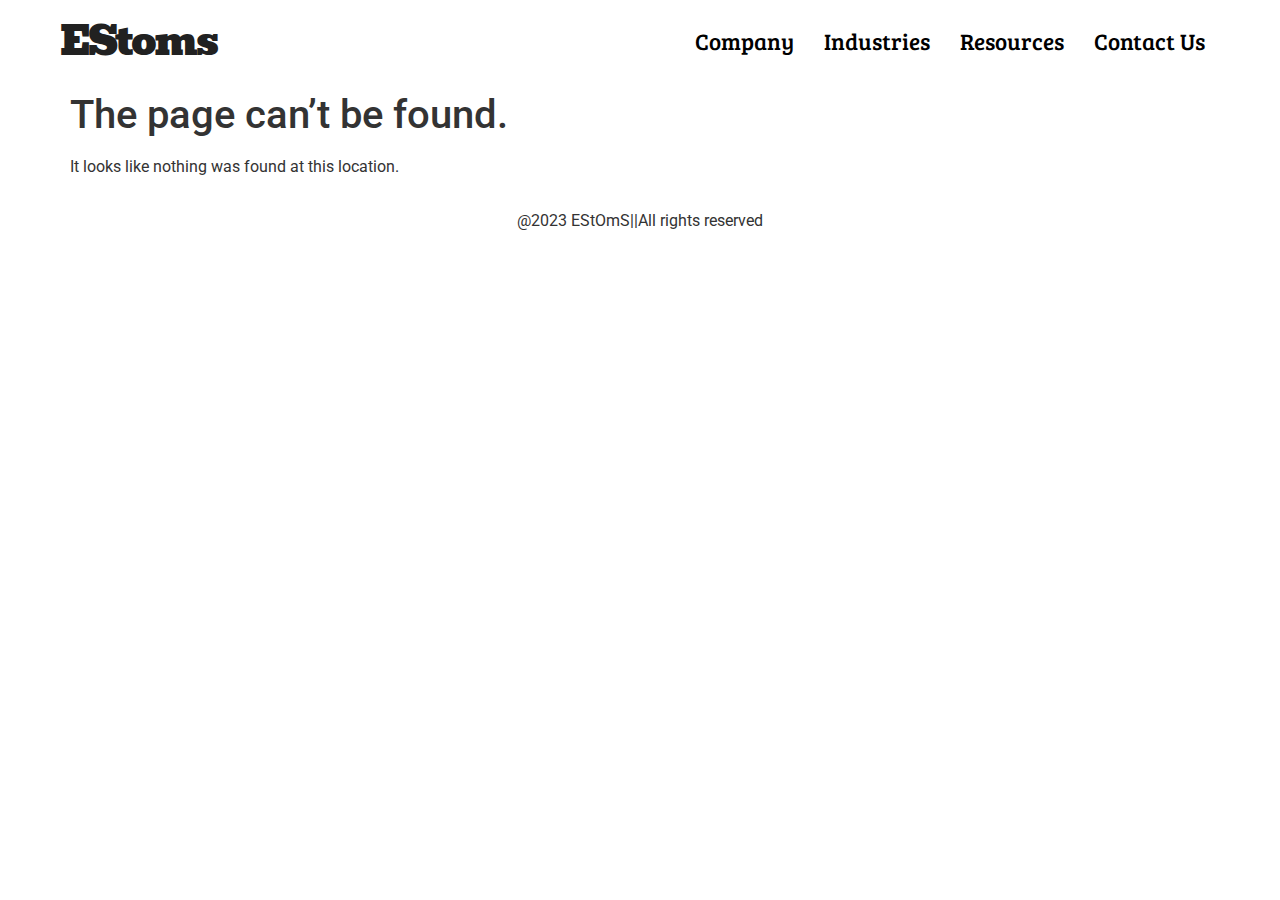
<file: 404/index.html>
<!DOCTYPE html>
<html lang="en-US">
<head>
	<meta charset="UTF-8">
	<meta name="viewport" content="width=device-width, initial-scale=1">
	<link rel="profile" href="https://gmpg.org/xfn/11">
	<title>Page not found &#8211; EStoms</title>
<meta name="robots" content="max-image-preview:large">
<link rel="alternate" type="application/rss+xml" title="EStoms &raquo; Feed" href="/feed/">
<link rel="alternate" type="application/rss+xml" title="EStoms &raquo; Comments Feed" href="/comments/feed/">
<script>
window._wpemojiSettings = {"baseUrl":"https:\/\/s.w.org\/images\/core\/emoji\/15.0.3\/72x72\/","ext":".png","svgUrl":"https:\/\/s.w.org\/images\/core\/emoji\/15.0.3\/svg\/","svgExt":".svg","source":{"concatemoji":"\/wp-includes\/js\/wp-emoji-release.min.js?ver=6.5.4"}};
/*! This file is auto-generated */
!function(i,n){var o,s,e;function c(e){try{var t={supportTests:e,timestamp:(new Date).valueOf()};sessionStorage.setItem(o,JSON.stringify(t))}catch(e){}}function p(e,t,n){e.clearRect(0,0,e.canvas.width,e.canvas.height),e.fillText(t,0,0);var t=new Uint32Array(e.getImageData(0,0,e.canvas.width,e.canvas.height).data),r=(e.clearRect(0,0,e.canvas.width,e.canvas.height),e.fillText(n,0,0),new Uint32Array(e.getImageData(0,0,e.canvas.width,e.canvas.height).data));return t.every(function(e,t){return e===r[t]})}function u(e,t,n){switch(t){case"flag":return n(e,"🏳️‍⚧️","🏳️​⚧️")?!1:!n(e,"🇺🇳","🇺​🇳")&&!n(e,"🏴󠁧󠁢󠁥󠁮󠁧󠁿","🏴​󠁧​󠁢​󠁥​󠁮​󠁧​󠁿");case"emoji":return!n(e,"🐦‍⬛","🐦​⬛")}return!1}function f(e,t,n){var r="undefined"!=typeof WorkerGlobalScope&&self instanceof WorkerGlobalScope?new OffscreenCanvas(300,150):i.createElement("canvas"),a=r.getContext("2d",{willReadFrequently:!0}),o=(a.textBaseline="top",a.font="600 32px Arial",{});return e.forEach(function(e){o[e]=t(a,e,n)}),o}function t(e){var t=i.createElement("script");t.src=e,t.defer=!0,i.head.appendChild(t)}"undefined"!=typeof Promise&&(o="wpEmojiSettingsSupports",s=["flag","emoji"],n.supports={everything:!0,everythingExceptFlag:!0},e=new Promise(function(e){i.addEventListener("DOMContentLoaded",e,{once:!0})}),new Promise(function(t){var n=function(){try{var e=JSON.parse(sessionStorage.getItem(o));if("object"==typeof e&&"number"==typeof e.timestamp&&(new Date).valueOf()<e.timestamp+604800&&"object"==typeof e.supportTests)return e.supportTests}catch(e){}return null}();if(!n){if("undefined"!=typeof Worker&&"undefined"!=typeof OffscreenCanvas&&"undefined"!=typeof URL&&URL.createObjectURL&&"undefined"!=typeof Blob)try{var e="postMessage("+f.toString()+"("+[JSON.stringify(s),u.toString(),p.toString()].join(",")+"));",r=new Blob([e],{type:"text/javascript"}),a=new Worker(URL.createObjectURL(r),{name:"wpTestEmojiSupports"});return void(a.onmessage=function(e){c(n=e.data),a.terminate(),t(n)})}catch(e){}c(n=f(s,u,p))}t(n)}).then(function(e){for(var t in e)n.supports[t]=e[t],n.supports.everything=n.supports.everything&&n.supports[t],"flag"!==t&&(n.supports.everythingExceptFlag=n.supports.everythingExceptFlag&&n.supports[t]);n.supports.everythingExceptFlag=n.supports.everythingExceptFlag&&!n.supports.flag,n.DOMReady=!1,n.readyCallback=function(){n.DOMReady=!0}}).then(function(){return e}).then(function(){var e;n.supports.everything||(n.readyCallback(),(e=n.source||{}).concatemoji?t(e.concatemoji):e.wpemoji&&e.twemoji&&(t(e.twemoji),t(e.wpemoji)))}))}((window,document),window._wpemojiSettings);
</script>
<style id="wp-emoji-styles-inline-css">img.wp-smiley, img.emoji {
		display: inline !important;
		border: none !important;
		box-shadow: none !important;
		height: 1em !important;
		width: 1em !important;
		margin: 0 0.07em !important;
		vertical-align: -0.1em !important;
		background: none !important;
		padding: 0 !important;
	}</style>
<link rel="stylesheet" id="wp-block-library-css" href="/wp-includes/css/dist/block-library/style.min.css?ver=6.5.4" media="all">
<style id="classic-theme-styles-inline-css">/*! This file is auto-generated */
.wp-block-button__link{color:#fff;background-color:#32373c;border-radius:9999px;box-shadow:none;text-decoration:none;padding:calc(.667em + 2px) calc(1.333em + 2px);font-size:1.125em}.wp-block-file__button{background:#32373c;color:#fff;text-decoration:none}</style>
<style id="global-styles-inline-css">body{--wp--preset--color--black: #000000;--wp--preset--color--cyan-bluish-gray: #abb8c3;--wp--preset--color--white: #ffffff;--wp--preset--color--pale-pink: #f78da7;--wp--preset--color--vivid-red: #cf2e2e;--wp--preset--color--luminous-vivid-orange: #ff6900;--wp--preset--color--luminous-vivid-amber: #fcb900;--wp--preset--color--light-green-cyan: #7bdcb5;--wp--preset--color--vivid-green-cyan: #00d084;--wp--preset--color--pale-cyan-blue: #8ed1fc;--wp--preset--color--vivid-cyan-blue: #0693e3;--wp--preset--color--vivid-purple: #9b51e0;--wp--preset--gradient--vivid-cyan-blue-to-vivid-purple: linear-gradient(135deg,rgba(6,147,227,1) 0%,rgb(155,81,224) 100%);--wp--preset--gradient--light-green-cyan-to-vivid-green-cyan: linear-gradient(135deg,rgb(122,220,180) 0%,rgb(0,208,130) 100%);--wp--preset--gradient--luminous-vivid-amber-to-luminous-vivid-orange: linear-gradient(135deg,rgba(252,185,0,1) 0%,rgba(255,105,0,1) 100%);--wp--preset--gradient--luminous-vivid-orange-to-vivid-red: linear-gradient(135deg,rgba(255,105,0,1) 0%,rgb(207,46,46) 100%);--wp--preset--gradient--very-light-gray-to-cyan-bluish-gray: linear-gradient(135deg,rgb(238,238,238) 0%,rgb(169,184,195) 100%);--wp--preset--gradient--cool-to-warm-spectrum: linear-gradient(135deg,rgb(74,234,220) 0%,rgb(151,120,209) 20%,rgb(207,42,186) 40%,rgb(238,44,130) 60%,rgb(251,105,98) 80%,rgb(254,248,76) 100%);--wp--preset--gradient--blush-light-purple: linear-gradient(135deg,rgb(255,206,236) 0%,rgb(152,150,240) 100%);--wp--preset--gradient--blush-bordeaux: linear-gradient(135deg,rgb(254,205,165) 0%,rgb(254,45,45) 50%,rgb(107,0,62) 100%);--wp--preset--gradient--luminous-dusk: linear-gradient(135deg,rgb(255,203,112) 0%,rgb(199,81,192) 50%,rgb(65,88,208) 100%);--wp--preset--gradient--pale-ocean: linear-gradient(135deg,rgb(255,245,203) 0%,rgb(182,227,212) 50%,rgb(51,167,181) 100%);--wp--preset--gradient--electric-grass: linear-gradient(135deg,rgb(202,248,128) 0%,rgb(113,206,126) 100%);--wp--preset--gradient--midnight: linear-gradient(135deg,rgb(2,3,129) 0%,rgb(40,116,252) 100%);--wp--preset--font-size--small: 13px;--wp--preset--font-size--medium: 20px;--wp--preset--font-size--large: 36px;--wp--preset--font-size--x-large: 42px;--wp--preset--spacing--20: 0.44rem;--wp--preset--spacing--30: 0.67rem;--wp--preset--spacing--40: 1rem;--wp--preset--spacing--50: 1.5rem;--wp--preset--spacing--60: 2.25rem;--wp--preset--spacing--70: 3.38rem;--wp--preset--spacing--80: 5.06rem;--wp--preset--shadow--natural: 6px 6px 9px rgba(0, 0, 0, 0.2);--wp--preset--shadow--deep: 12px 12px 50px rgba(0, 0, 0, 0.4);--wp--preset--shadow--sharp: 6px 6px 0px rgba(0, 0, 0, 0.2);--wp--preset--shadow--outlined: 6px 6px 0px -3px rgba(255, 255, 255, 1), 6px 6px rgba(0, 0, 0, 1);--wp--preset--shadow--crisp: 6px 6px 0px rgba(0, 0, 0, 1);}:where(.is-layout-flex){gap: 0.5em;}:where(.is-layout-grid){gap: 0.5em;}body .is-layout-flex{display: flex;}body .is-layout-flex{flex-wrap: wrap;align-items: center;}body .is-layout-flex > *{margin: 0;}body .is-layout-grid{display: grid;}body .is-layout-grid > *{margin: 0;}:where(.wp-block-columns.is-layout-flex){gap: 2em;}:where(.wp-block-columns.is-layout-grid){gap: 2em;}:where(.wp-block-post-template.is-layout-flex){gap: 1.25em;}:where(.wp-block-post-template.is-layout-grid){gap: 1.25em;}.has-black-color{color: var(--wp--preset--color--black) !important;}.has-cyan-bluish-gray-color{color: var(--wp--preset--color--cyan-bluish-gray) !important;}.has-white-color{color: var(--wp--preset--color--white) !important;}.has-pale-pink-color{color: var(--wp--preset--color--pale-pink) !important;}.has-vivid-red-color{color: var(--wp--preset--color--vivid-red) !important;}.has-luminous-vivid-orange-color{color: var(--wp--preset--color--luminous-vivid-orange) !important;}.has-luminous-vivid-amber-color{color: var(--wp--preset--color--luminous-vivid-amber) !important;}.has-light-green-cyan-color{color: var(--wp--preset--color--light-green-cyan) !important;}.has-vivid-green-cyan-color{color: var(--wp--preset--color--vivid-green-cyan) !important;}.has-pale-cyan-blue-color{color: var(--wp--preset--color--pale-cyan-blue) !important;}.has-vivid-cyan-blue-color{color: var(--wp--preset--color--vivid-cyan-blue) !important;}.has-vivid-purple-color{color: var(--wp--preset--color--vivid-purple) !important;}.has-black-background-color{background-color: var(--wp--preset--color--black) !important;}.has-cyan-bluish-gray-background-color{background-color: var(--wp--preset--color--cyan-bluish-gray) !important;}.has-white-background-color{background-color: var(--wp--preset--color--white) !important;}.has-pale-pink-background-color{background-color: var(--wp--preset--color--pale-pink) !important;}.has-vivid-red-background-color{background-color: var(--wp--preset--color--vivid-red) !important;}.has-luminous-vivid-orange-background-color{background-color: var(--wp--preset--color--luminous-vivid-orange) !important;}.has-luminous-vivid-amber-background-color{background-color: var(--wp--preset--color--luminous-vivid-amber) !important;}.has-light-green-cyan-background-color{background-color: var(--wp--preset--color--light-green-cyan) !important;}.has-vivid-green-cyan-background-color{background-color: var(--wp--preset--color--vivid-green-cyan) !important;}.has-pale-cyan-blue-background-color{background-color: var(--wp--preset--color--pale-cyan-blue) !important;}.has-vivid-cyan-blue-background-color{background-color: var(--wp--preset--color--vivid-cyan-blue) !important;}.has-vivid-purple-background-color{background-color: var(--wp--preset--color--vivid-purple) !important;}.has-black-border-color{border-color: var(--wp--preset--color--black) !important;}.has-cyan-bluish-gray-border-color{border-color: var(--wp--preset--color--cyan-bluish-gray) !important;}.has-white-border-color{border-color: var(--wp--preset--color--white) !important;}.has-pale-pink-border-color{border-color: var(--wp--preset--color--pale-pink) !important;}.has-vivid-red-border-color{border-color: var(--wp--preset--color--vivid-red) !important;}.has-luminous-vivid-orange-border-color{border-color: var(--wp--preset--color--luminous-vivid-orange) !important;}.has-luminous-vivid-amber-border-color{border-color: var(--wp--preset--color--luminous-vivid-amber) !important;}.has-light-green-cyan-border-color{border-color: var(--wp--preset--color--light-green-cyan) !important;}.has-vivid-green-cyan-border-color{border-color: var(--wp--preset--color--vivid-green-cyan) !important;}.has-pale-cyan-blue-border-color{border-color: var(--wp--preset--color--pale-cyan-blue) !important;}.has-vivid-cyan-blue-border-color{border-color: var(--wp--preset--color--vivid-cyan-blue) !important;}.has-vivid-purple-border-color{border-color: var(--wp--preset--color--vivid-purple) !important;}.has-vivid-cyan-blue-to-vivid-purple-gradient-background{background: var(--wp--preset--gradient--vivid-cyan-blue-to-vivid-purple) !important;}.has-light-green-cyan-to-vivid-green-cyan-gradient-background{background: var(--wp--preset--gradient--light-green-cyan-to-vivid-green-cyan) !important;}.has-luminous-vivid-amber-to-luminous-vivid-orange-gradient-background{background: var(--wp--preset--gradient--luminous-vivid-amber-to-luminous-vivid-orange) !important;}.has-luminous-vivid-orange-to-vivid-red-gradient-background{background: var(--wp--preset--gradient--luminous-vivid-orange-to-vivid-red) !important;}.has-very-light-gray-to-cyan-bluish-gray-gradient-background{background: var(--wp--preset--gradient--very-light-gray-to-cyan-bluish-gray) !important;}.has-cool-to-warm-spectrum-gradient-background{background: var(--wp--preset--gradient--cool-to-warm-spectrum) !important;}.has-blush-light-purple-gradient-background{background: var(--wp--preset--gradient--blush-light-purple) !important;}.has-blush-bordeaux-gradient-background{background: var(--wp--preset--gradient--blush-bordeaux) !important;}.has-luminous-dusk-gradient-background{background: var(--wp--preset--gradient--luminous-dusk) !important;}.has-pale-ocean-gradient-background{background: var(--wp--preset--gradient--pale-ocean) !important;}.has-electric-grass-gradient-background{background: var(--wp--preset--gradient--electric-grass) !important;}.has-midnight-gradient-background{background: var(--wp--preset--gradient--midnight) !important;}.has-small-font-size{font-size: var(--wp--preset--font-size--small) !important;}.has-medium-font-size{font-size: var(--wp--preset--font-size--medium) !important;}.has-large-font-size{font-size: var(--wp--preset--font-size--large) !important;}.has-x-large-font-size{font-size: var(--wp--preset--font-size--x-large) !important;}
.wp-block-navigation a:where(:not(.wp-element-button)){color: inherit;}
:where(.wp-block-post-template.is-layout-flex){gap: 1.25em;}:where(.wp-block-post-template.is-layout-grid){gap: 1.25em;}
:where(.wp-block-columns.is-layout-flex){gap: 2em;}:where(.wp-block-columns.is-layout-grid){gap: 2em;}
.wp-block-pullquote{font-size: 1.5em;line-height: 1.6;}</style>
<link rel="stylesheet" id="hello-elementor-css" href="/wp-content/themes/hello-elementor/style.min.css?ver=3.0.2" media="all">
<link rel="stylesheet" id="hello-elementor-theme-style-css" href="/wp-content/themes/hello-elementor/theme.min.css?ver=3.0.2" media="all">
<link rel="stylesheet" id="hello-elementor-header-footer-css" href="/wp-content/themes/hello-elementor/header-footer.min.css?ver=3.0.2" media="all">
<link rel="stylesheet" id="elementor-frontend-css" href="/wp-content/plugins/elementor/assets/css/frontend-lite.min.css?ver=3.21.8" media="all">
<link rel="stylesheet" id="elementor-post-6-css" href="/wp-content/uploads/elementor/css/post-6.css?ver=1718093814" media="all">
<link rel="stylesheet" id="google-fonts-1-css" href="https://fonts.googleapis.com/css?family=Roboto%3A100%2C100italic%2C200%2C200italic%2C300%2C300italic%2C400%2C400italic%2C500%2C500italic%2C600%2C600italic%2C700%2C700italic%2C800%2C800italic%2C900%2C900italic%7CPoppins%3A100%2C100italic%2C200%2C200italic%2C300%2C300italic%2C400%2C400italic%2C500%2C500italic%2C600%2C600italic%2C700%2C700italic%2C800%2C800italic%2C900%2C900italic%7CBevan%3A100%2C100italic%2C200%2C200italic%2C300%2C300italic%2C400%2C400italic%2C500%2C500italic%2C600%2C600italic%2C700%2C700italic%2C800%2C800italic%2C900%2C900italic%7CBree+Serif%3A100%2C100italic%2C200%2C200italic%2C300%2C300italic%2C400%2C400italic%2C500%2C500italic%2C600%2C600italic%2C700%2C700italic%2C800%2C800italic%2C900%2C900italic&#038;display=swap&#038;ver=6.5.4" media="all">
<link rel="preconnect" href="https://fonts.gstatic.com/" crossorigin>
<link rel="https://api.w.org/" href="/wp-json/">
<link rel="EditURI" type="application/rsd+xml" title="RSD" href="/xmlrpc.php?rsd">
<meta name="generator" content="WordPress 6.5.4">
<meta name="generator" content="Elementor 3.21.8; features: e_optimized_assets_loading, e_optimized_css_loading, e_font_icon_svg, additional_custom_breakpoints, e_lazyload; settings: css_print_method-external, google_font-enabled, font_display-swap">
			<style>.e-con.e-parent:nth-of-type(n+4):not(.e-lazyloaded):not(.e-no-lazyload),
				.e-con.e-parent:nth-of-type(n+4):not(.e-lazyloaded):not(.e-no-lazyload) * {
					background-image: none !important;
				}
				@media screen and (max-height: 1024px) {
					.e-con.e-parent:nth-of-type(n+3):not(.e-lazyloaded):not(.e-no-lazyload),
					.e-con.e-parent:nth-of-type(n+3):not(.e-lazyloaded):not(.e-no-lazyload) * {
						background-image: none !important;
					}
				}
				@media screen and (max-height: 640px) {
					.e-con.e-parent:nth-of-type(n+2):not(.e-lazyloaded):not(.e-no-lazyload),
					.e-con.e-parent:nth-of-type(n+2):not(.e-lazyloaded):not(.e-no-lazyload) * {
						background-image: none !important;
					}
				}</style>
			</head>
<body class="error404 elementor-default elementor-kit-6">


<a class="skip-link screen-reader-text" href="#content">Skip to content</a>

<header id="site-header" class="site-header dynamic-header header-full-width menu-dropdown-tablet">
	<div class="header-inner">
		<div class="site-branding show-title">
							<h1 class="site-title show">
					<a href="/" title="Home" rel="home">
						EStoms					</a>
				</h1>
					</div>

					<nav class="site-navigation show">
				<div class="menu-main-menu-container"><ul id="menu-main-menu" class="menu">
<li id="menu-item-26" class="menu-item menu-item-type-post_type menu-item-object-page menu-item-26"><a href="/about/">Company</a></li>
<li id="menu-item-27" class="menu-item menu-item-type-post_type menu-item-object-page menu-item-27"><a href="/industries/">Industries</a></li>
<li id="menu-item-24" class="menu-item menu-item-type-post_type menu-item-object-page menu-item-24"><a href="/careers/">Resources</a></li>
<li id="menu-item-23" class="menu-item menu-item-type-post_type menu-item-object-page menu-item-23"><a href="/contact-us/">Contact Us</a></li>
</ul></div>			</nav>
			<div class="site-navigation-toggle-holder show">
				<div class="site-navigation-toggle" role="button" tabindex="0">
					<i class="eicon-menu-bar" aria-hidden="true"></i>
					<span class="screen-reader-text">Menu</span>
				</div>
			</div>
			<nav class="site-navigation-dropdown show">
				<div class="menu-main-menu-container"><ul id="menu-main-menu" class="menu">
<li id="menu-item-26" class="menu-item menu-item-type-post_type menu-item-object-page menu-item-26"><a href="/about/">Company</a></li>
<li id="menu-item-27" class="menu-item menu-item-type-post_type menu-item-object-page menu-item-27"><a href="/industries/">Industries</a></li>
<li id="menu-item-24" class="menu-item menu-item-type-post_type menu-item-object-page menu-item-24"><a href="/careers/">Resources</a></li>
<li id="menu-item-23" class="menu-item menu-item-type-post_type menu-item-object-page menu-item-23"><a href="/contact-us/">Contact Us</a></li>
</ul></div>			</nav>
			</div>
</header>
<main id="content" class="site-main">

			<header class="page-header">
			<h1 class="entry-title">The page can&rsquo;t be found.</h1>
		</header>
	
	<div class="page-content">
		<p>It looks like nothing was found at this location.</p>
	</div>

</main>
<footer id="site-footer" class="site-footer dynamic-footer footer-stacked footer-full-width footer-has-copyright">
	<div class="footer-inner">
		<div class="site-branding show-logo">
					</div>

		
					<div class="copyright show">
				<p>@2023 EStOmS||All rights reserved</p>
			</div>
			</div>
</footer>

			<script type="text/javascript">const lazyloadRunObserver = () => {
					const lazyloadBackgrounds = document.querySelectorAll( `.e-con.e-parent:not(.e-lazyloaded)` );
					const lazyloadBackgroundObserver = new IntersectionObserver( ( entries ) => {
						entries.forEach( ( entry ) => {
							if ( entry.isIntersecting ) {
								let lazyloadBackground = entry.target;
								if( lazyloadBackground ) {
									lazyloadBackground.classList.add( 'e-lazyloaded' );
								}
								lazyloadBackgroundObserver.unobserve( entry.target );
							}
						});
					}, { rootMargin: '200px 0px 200px 0px' } );
					lazyloadBackgrounds.forEach( ( lazyloadBackground ) => {
						lazyloadBackgroundObserver.observe( lazyloadBackground );
					} );
				};
				const events = [
					'DOMContentLoaded',
					'elementor/lazyload/observe',
				];
				events.forEach( ( event ) => {
					document.addEventListener( event, lazyloadRunObserver );
				} );</script>
			<script src="/wp-content/themes/hello-elementor/assets/js/hello-frontend.min.js?ver=3.0.2" id="hello-theme-frontend-js"></script>

</body>
</html>
</file>
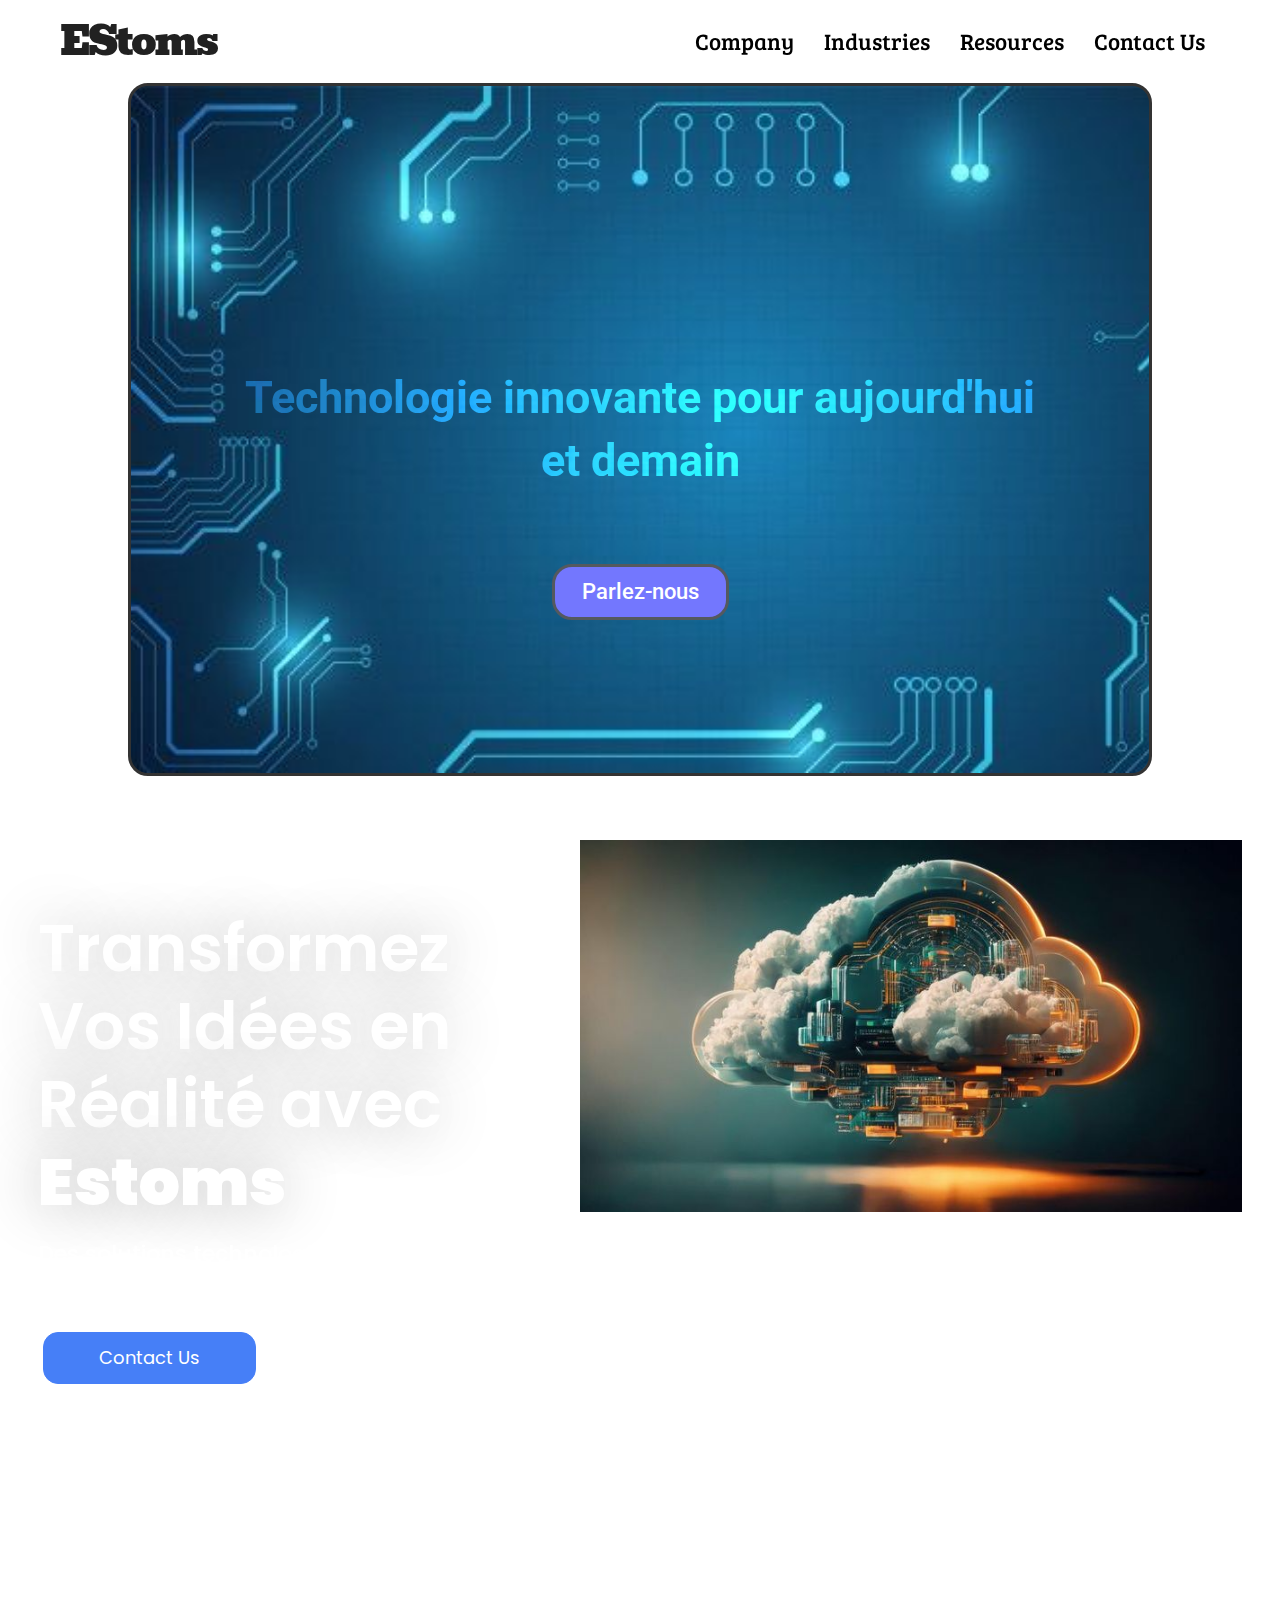
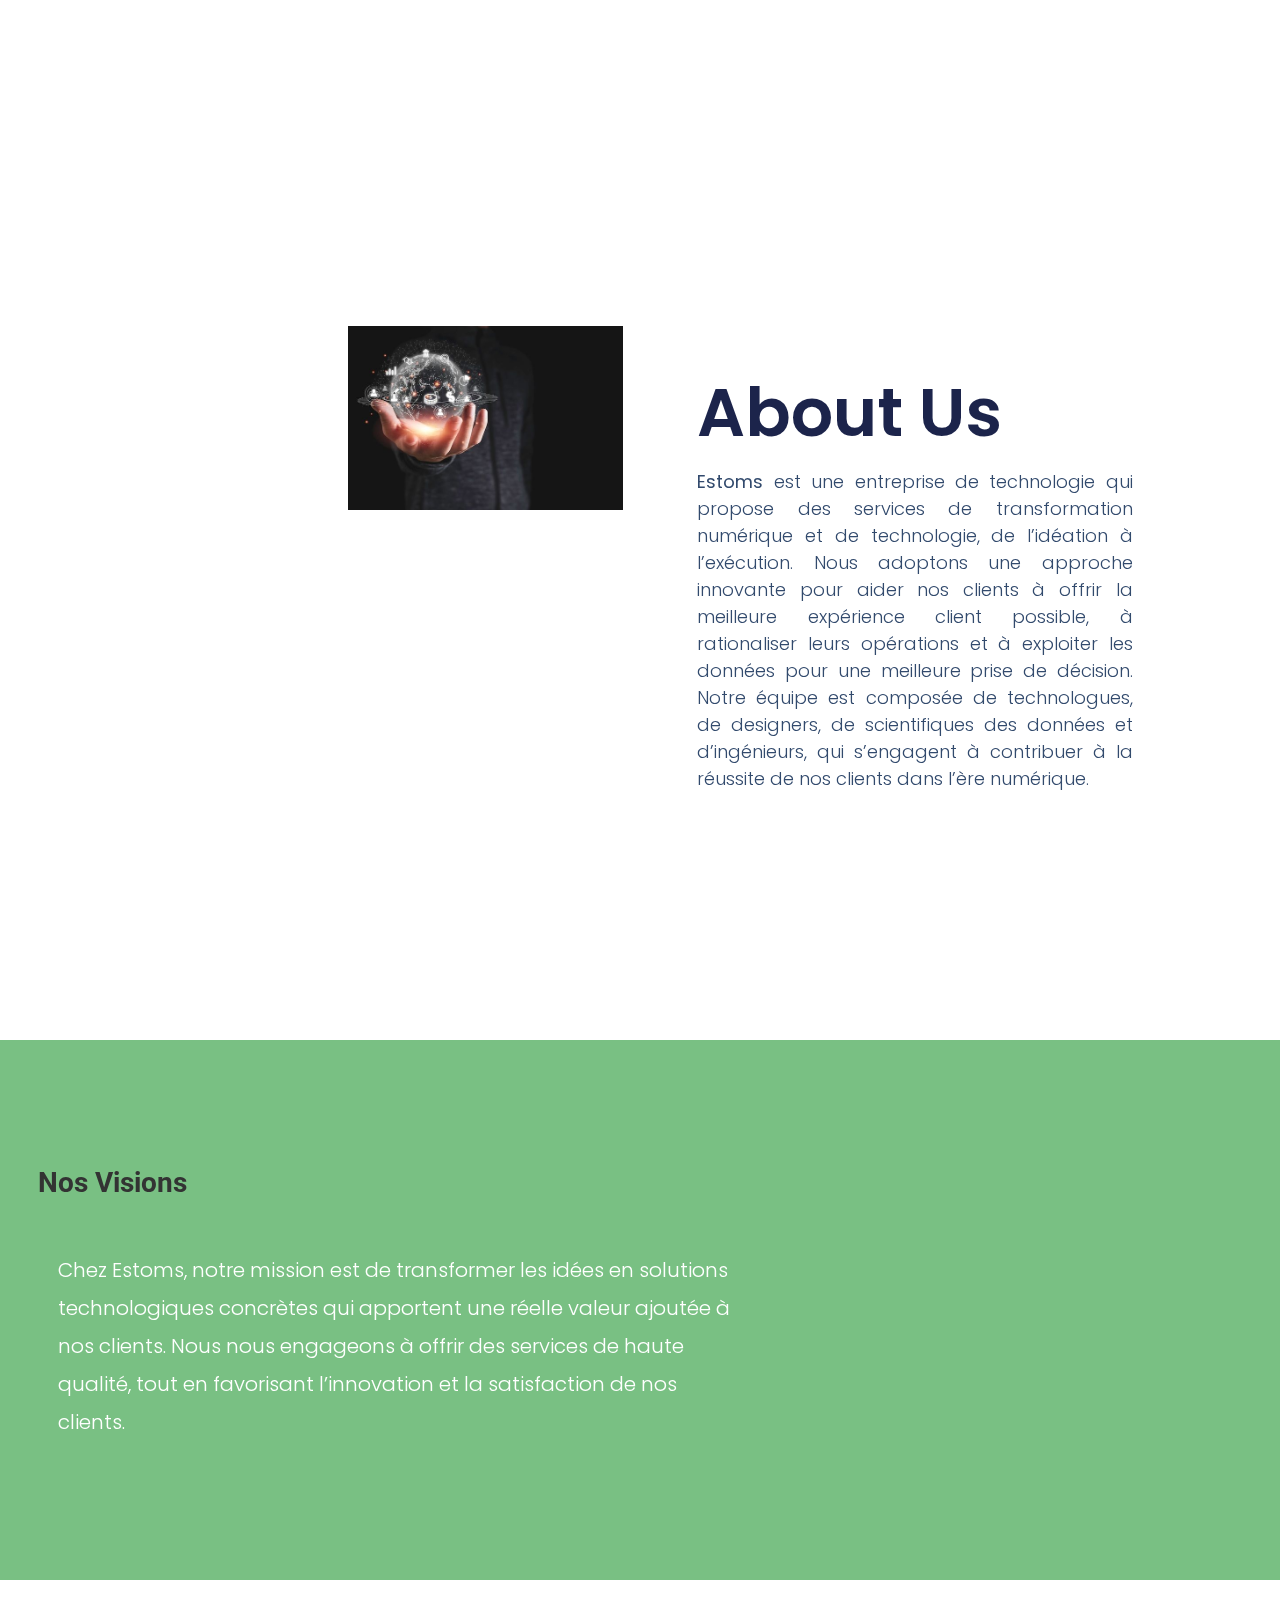
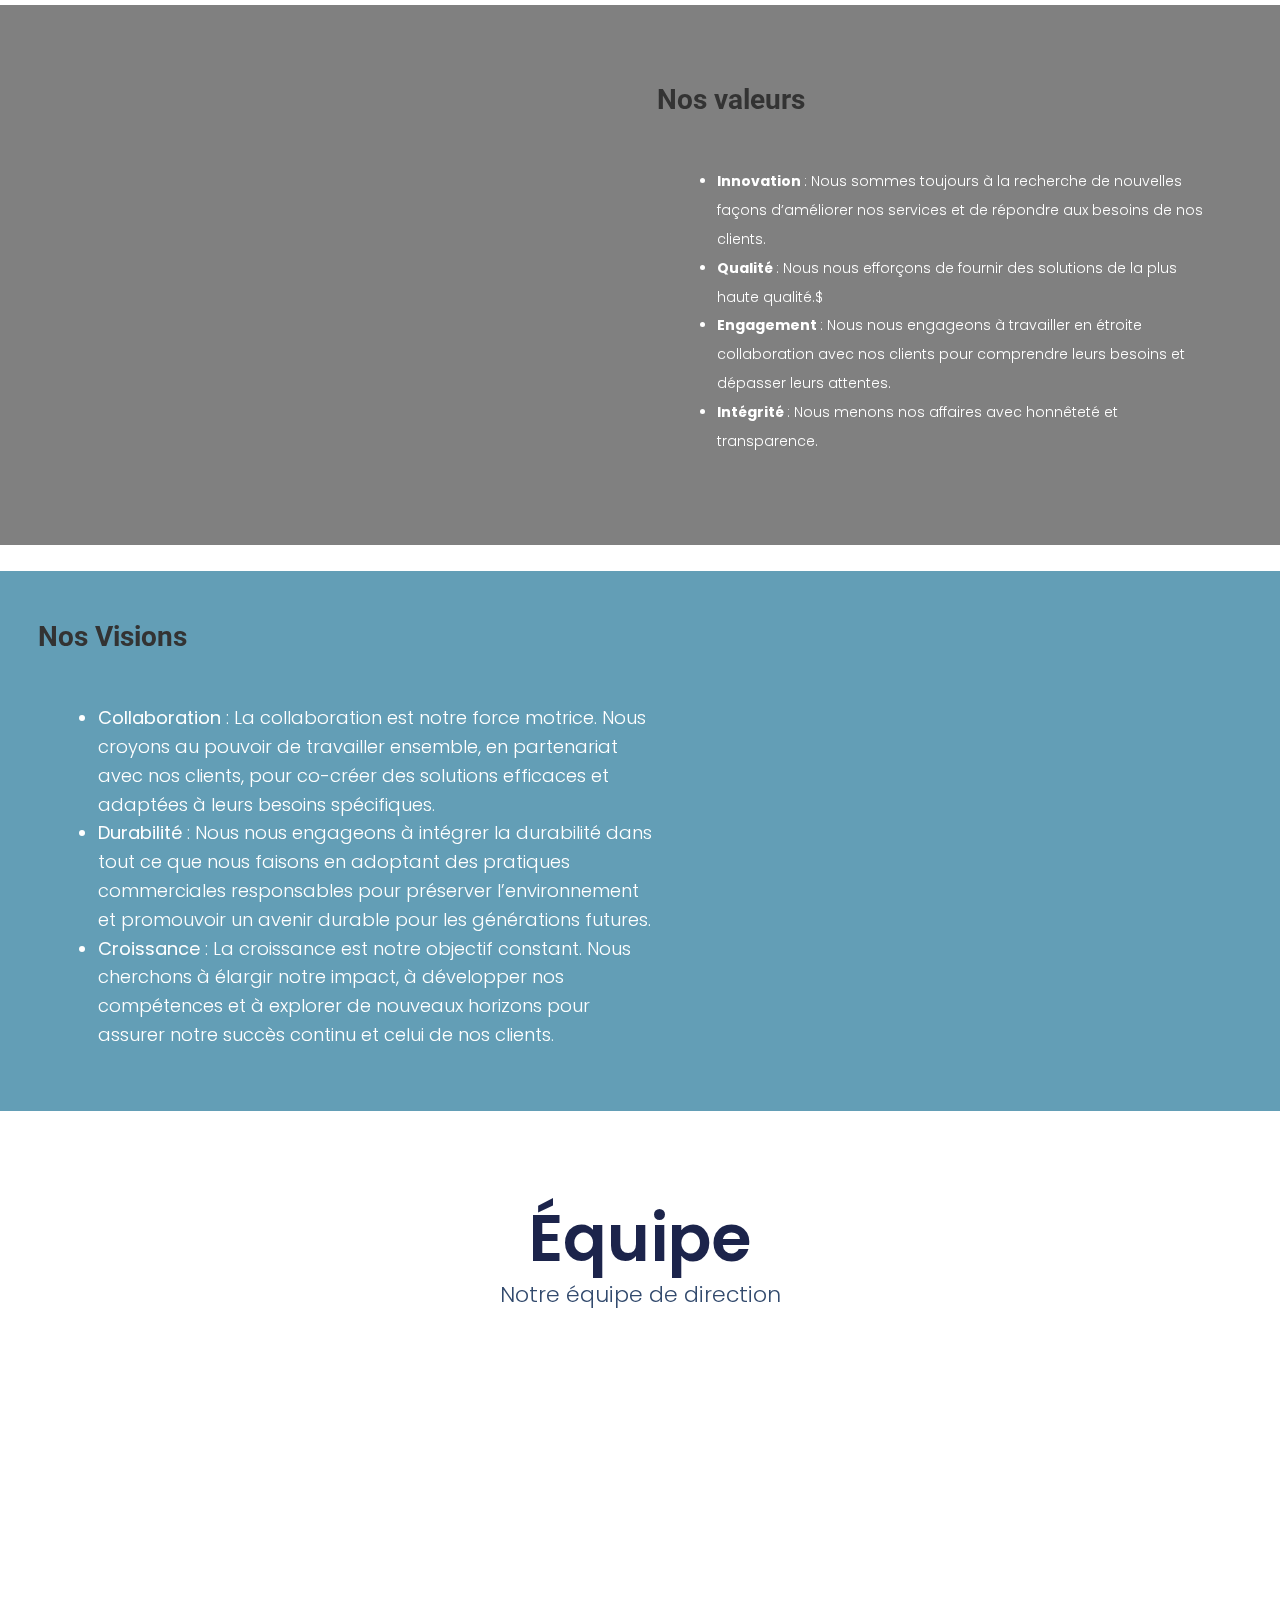
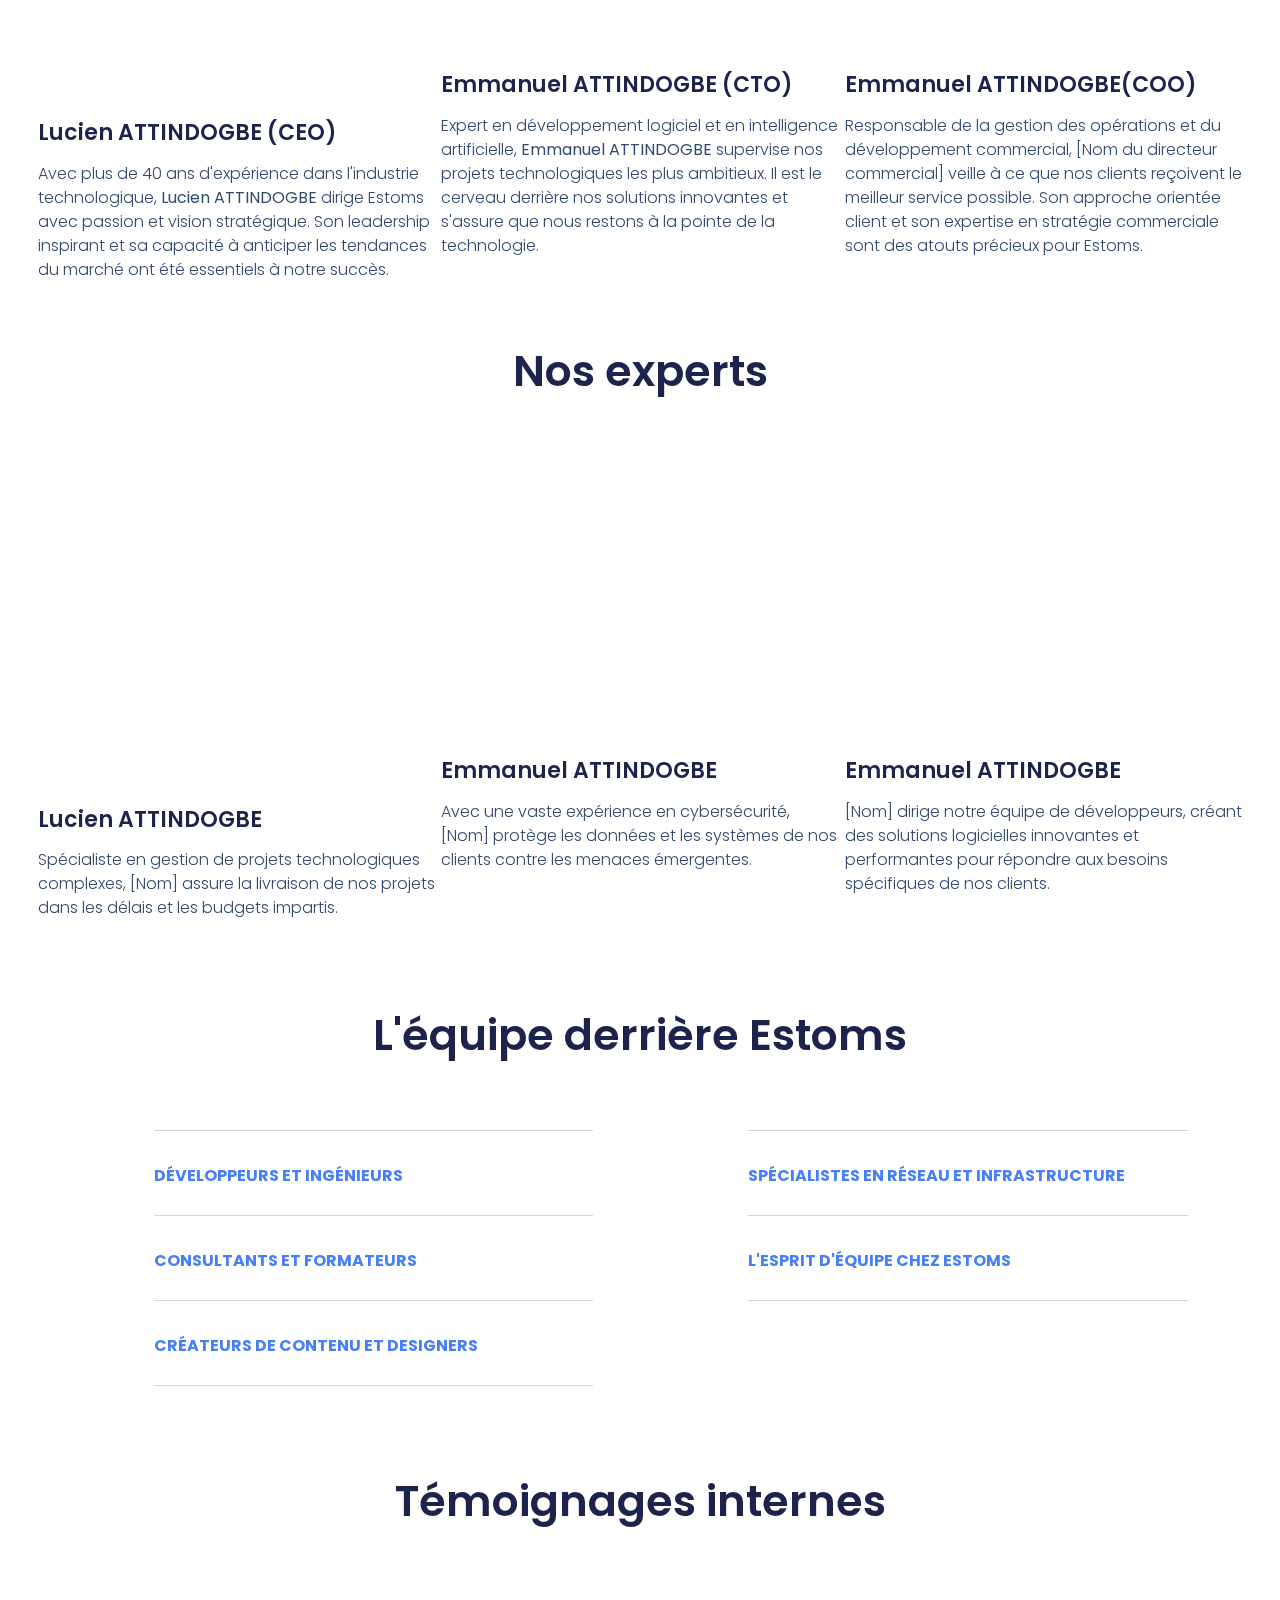
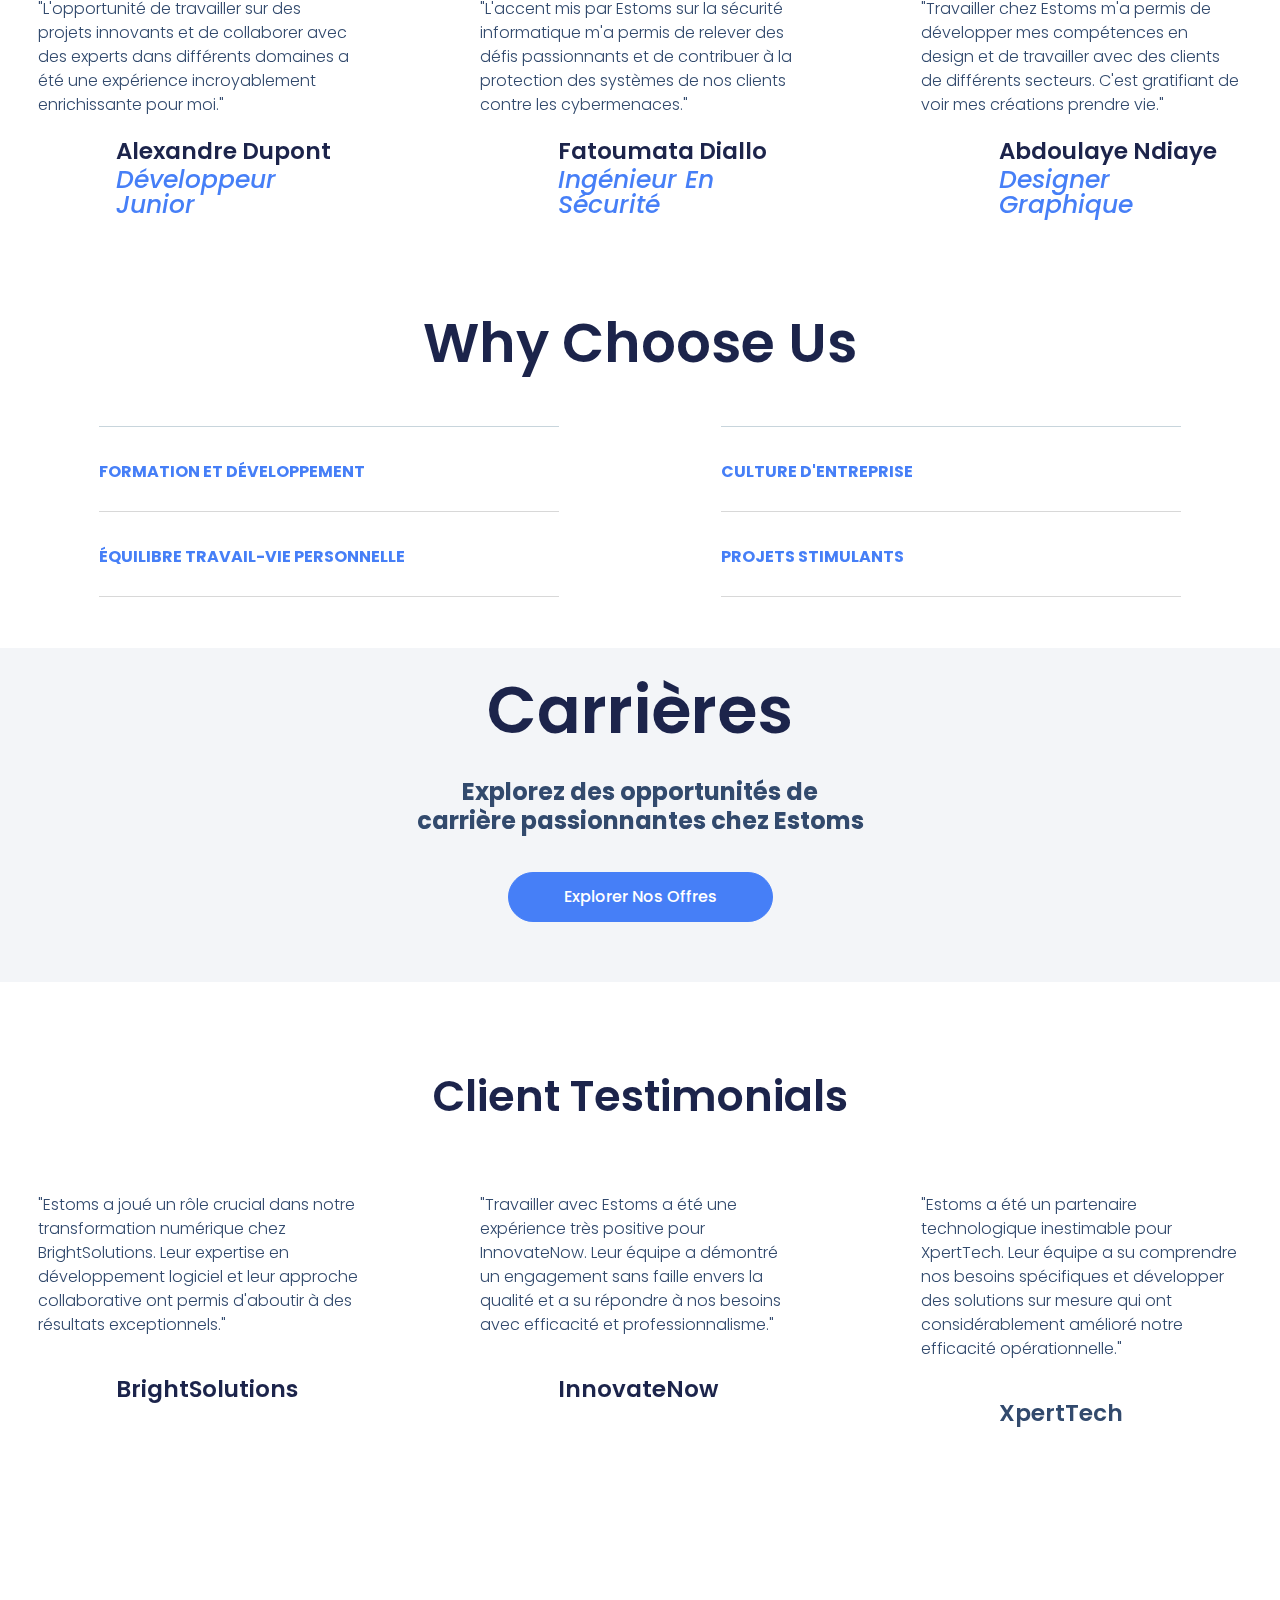
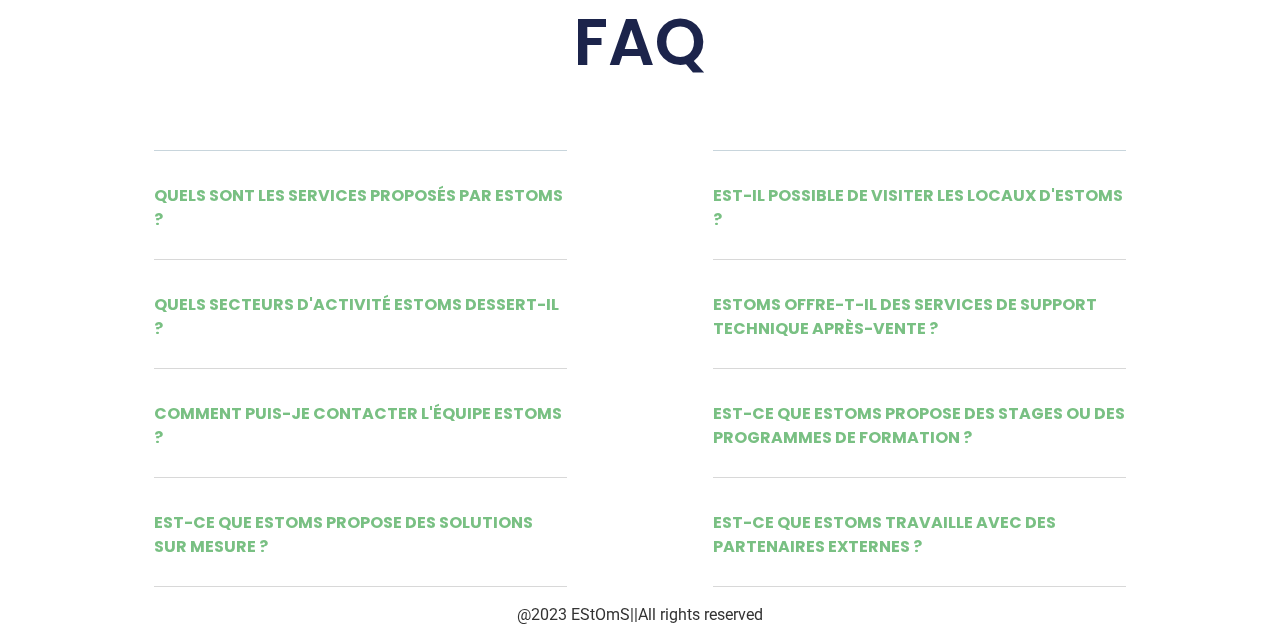
<file: about/index.html>
<!DOCTYPE html>
<html lang="en-US">
<head>
	<meta charset="UTF-8">
	<meta name="viewport" content="width=device-width, initial-scale=1">
	<link rel="profile" href="https://gmpg.org/xfn/11">
	<title>Company &#8211; EStoms</title>
<meta name="robots" content="max-image-preview:large">
<link rel="alternate" type="application/rss+xml" title="EStoms &raquo; Feed" href="/feed/">
<link rel="alternate" type="application/rss+xml" title="EStoms &raquo; Comments Feed" href="/comments/feed/">
<script>
window._wpemojiSettings = {"baseUrl":"https:\/\/s.w.org\/images\/core\/emoji\/15.0.3\/72x72\/","ext":".png","svgUrl":"https:\/\/s.w.org\/images\/core\/emoji\/15.0.3\/svg\/","svgExt":".svg","source":{"concatemoji":"\/wp-includes\/js\/wp-emoji-release.min.js?ver=6.5.4"}};
/*! This file is auto-generated */
!function(i,n){var o,s,e;function c(e){try{var t={supportTests:e,timestamp:(new Date).valueOf()};sessionStorage.setItem(o,JSON.stringify(t))}catch(e){}}function p(e,t,n){e.clearRect(0,0,e.canvas.width,e.canvas.height),e.fillText(t,0,0);var t=new Uint32Array(e.getImageData(0,0,e.canvas.width,e.canvas.height).data),r=(e.clearRect(0,0,e.canvas.width,e.canvas.height),e.fillText(n,0,0),new Uint32Array(e.getImageData(0,0,e.canvas.width,e.canvas.height).data));return t.every(function(e,t){return e===r[t]})}function u(e,t,n){switch(t){case"flag":return n(e,"🏳️‍⚧️","🏳️​⚧️")?!1:!n(e,"🇺🇳","🇺​🇳")&&!n(e,"🏴󠁧󠁢󠁥󠁮󠁧󠁿","🏴​󠁧​󠁢​󠁥​󠁮​󠁧​󠁿");case"emoji":return!n(e,"🐦‍⬛","🐦​⬛")}return!1}function f(e,t,n){var r="undefined"!=typeof WorkerGlobalScope&&self instanceof WorkerGlobalScope?new OffscreenCanvas(300,150):i.createElement("canvas"),a=r.getContext("2d",{willReadFrequently:!0}),o=(a.textBaseline="top",a.font="600 32px Arial",{});return e.forEach(function(e){o[e]=t(a,e,n)}),o}function t(e){var t=i.createElement("script");t.src=e,t.defer=!0,i.head.appendChild(t)}"undefined"!=typeof Promise&&(o="wpEmojiSettingsSupports",s=["flag","emoji"],n.supports={everything:!0,everythingExceptFlag:!0},e=new Promise(function(e){i.addEventListener("DOMContentLoaded",e,{once:!0})}),new Promise(function(t){var n=function(){try{var e=JSON.parse(sessionStorage.getItem(o));if("object"==typeof e&&"number"==typeof e.timestamp&&(new Date).valueOf()<e.timestamp+604800&&"object"==typeof e.supportTests)return e.supportTests}catch(e){}return null}();if(!n){if("undefined"!=typeof Worker&&"undefined"!=typeof OffscreenCanvas&&"undefined"!=typeof URL&&URL.createObjectURL&&"undefined"!=typeof Blob)try{var e="postMessage("+f.toString()+"("+[JSON.stringify(s),u.toString(),p.toString()].join(",")+"));",r=new Blob([e],{type:"text/javascript"}),a=new Worker(URL.createObjectURL(r),{name:"wpTestEmojiSupports"});return void(a.onmessage=function(e){c(n=e.data),a.terminate(),t(n)})}catch(e){}c(n=f(s,u,p))}t(n)}).then(function(e){for(var t in e)n.supports[t]=e[t],n.supports.everything=n.supports.everything&&n.supports[t],"flag"!==t&&(n.supports.everythingExceptFlag=n.supports.everythingExceptFlag&&n.supports[t]);n.supports.everythingExceptFlag=n.supports.everythingExceptFlag&&!n.supports.flag,n.DOMReady=!1,n.readyCallback=function(){n.DOMReady=!0}}).then(function(){return e}).then(function(){var e;n.supports.everything||(n.readyCallback(),(e=n.source||{}).concatemoji?t(e.concatemoji):e.wpemoji&&e.twemoji&&(t(e.twemoji),t(e.wpemoji)))}))}((window,document),window._wpemojiSettings);
</script>
<style id="wp-emoji-styles-inline-css">img.wp-smiley, img.emoji {
		display: inline !important;
		border: none !important;
		box-shadow: none !important;
		height: 1em !important;
		width: 1em !important;
		margin: 0 0.07em !important;
		vertical-align: -0.1em !important;
		background: none !important;
		padding: 0 !important;
	}</style>
<style id="classic-theme-styles-inline-css">/*! This file is auto-generated */
.wp-block-button__link{color:#fff;background-color:#32373c;border-radius:9999px;box-shadow:none;text-decoration:none;padding:calc(.667em + 2px) calc(1.333em + 2px);font-size:1.125em}.wp-block-file__button{background:#32373c;color:#fff;text-decoration:none}</style>
<style id="global-styles-inline-css">body{--wp--preset--color--black: #000000;--wp--preset--color--cyan-bluish-gray: #abb8c3;--wp--preset--color--white: #ffffff;--wp--preset--color--pale-pink: #f78da7;--wp--preset--color--vivid-red: #cf2e2e;--wp--preset--color--luminous-vivid-orange: #ff6900;--wp--preset--color--luminous-vivid-amber: #fcb900;--wp--preset--color--light-green-cyan: #7bdcb5;--wp--preset--color--vivid-green-cyan: #00d084;--wp--preset--color--pale-cyan-blue: #8ed1fc;--wp--preset--color--vivid-cyan-blue: #0693e3;--wp--preset--color--vivid-purple: #9b51e0;--wp--preset--gradient--vivid-cyan-blue-to-vivid-purple: linear-gradient(135deg,rgba(6,147,227,1) 0%,rgb(155,81,224) 100%);--wp--preset--gradient--light-green-cyan-to-vivid-green-cyan: linear-gradient(135deg,rgb(122,220,180) 0%,rgb(0,208,130) 100%);--wp--preset--gradient--luminous-vivid-amber-to-luminous-vivid-orange: linear-gradient(135deg,rgba(252,185,0,1) 0%,rgba(255,105,0,1) 100%);--wp--preset--gradient--luminous-vivid-orange-to-vivid-red: linear-gradient(135deg,rgba(255,105,0,1) 0%,rgb(207,46,46) 100%);--wp--preset--gradient--very-light-gray-to-cyan-bluish-gray: linear-gradient(135deg,rgb(238,238,238) 0%,rgb(169,184,195) 100%);--wp--preset--gradient--cool-to-warm-spectrum: linear-gradient(135deg,rgb(74,234,220) 0%,rgb(151,120,209) 20%,rgb(207,42,186) 40%,rgb(238,44,130) 60%,rgb(251,105,98) 80%,rgb(254,248,76) 100%);--wp--preset--gradient--blush-light-purple: linear-gradient(135deg,rgb(255,206,236) 0%,rgb(152,150,240) 100%);--wp--preset--gradient--blush-bordeaux: linear-gradient(135deg,rgb(254,205,165) 0%,rgb(254,45,45) 50%,rgb(107,0,62) 100%);--wp--preset--gradient--luminous-dusk: linear-gradient(135deg,rgb(255,203,112) 0%,rgb(199,81,192) 50%,rgb(65,88,208) 100%);--wp--preset--gradient--pale-ocean: linear-gradient(135deg,rgb(255,245,203) 0%,rgb(182,227,212) 50%,rgb(51,167,181) 100%);--wp--preset--gradient--electric-grass: linear-gradient(135deg,rgb(202,248,128) 0%,rgb(113,206,126) 100%);--wp--preset--gradient--midnight: linear-gradient(135deg,rgb(2,3,129) 0%,rgb(40,116,252) 100%);--wp--preset--font-size--small: 13px;--wp--preset--font-size--medium: 20px;--wp--preset--font-size--large: 36px;--wp--preset--font-size--x-large: 42px;--wp--preset--spacing--20: 0.44rem;--wp--preset--spacing--30: 0.67rem;--wp--preset--spacing--40: 1rem;--wp--preset--spacing--50: 1.5rem;--wp--preset--spacing--60: 2.25rem;--wp--preset--spacing--70: 3.38rem;--wp--preset--spacing--80: 5.06rem;--wp--preset--shadow--natural: 6px 6px 9px rgba(0, 0, 0, 0.2);--wp--preset--shadow--deep: 12px 12px 50px rgba(0, 0, 0, 0.4);--wp--preset--shadow--sharp: 6px 6px 0px rgba(0, 0, 0, 0.2);--wp--preset--shadow--outlined: 6px 6px 0px -3px rgba(255, 255, 255, 1), 6px 6px rgba(0, 0, 0, 1);--wp--preset--shadow--crisp: 6px 6px 0px rgba(0, 0, 0, 1);}:where(.is-layout-flex){gap: 0.5em;}:where(.is-layout-grid){gap: 0.5em;}body .is-layout-flex{display: flex;}body .is-layout-flex{flex-wrap: wrap;align-items: center;}body .is-layout-flex > *{margin: 0;}body .is-layout-grid{display: grid;}body .is-layout-grid > *{margin: 0;}:where(.wp-block-columns.is-layout-flex){gap: 2em;}:where(.wp-block-columns.is-layout-grid){gap: 2em;}:where(.wp-block-post-template.is-layout-flex){gap: 1.25em;}:where(.wp-block-post-template.is-layout-grid){gap: 1.25em;}.has-black-color{color: var(--wp--preset--color--black) !important;}.has-cyan-bluish-gray-color{color: var(--wp--preset--color--cyan-bluish-gray) !important;}.has-white-color{color: var(--wp--preset--color--white) !important;}.has-pale-pink-color{color: var(--wp--preset--color--pale-pink) !important;}.has-vivid-red-color{color: var(--wp--preset--color--vivid-red) !important;}.has-luminous-vivid-orange-color{color: var(--wp--preset--color--luminous-vivid-orange) !important;}.has-luminous-vivid-amber-color{color: var(--wp--preset--color--luminous-vivid-amber) !important;}.has-light-green-cyan-color{color: var(--wp--preset--color--light-green-cyan) !important;}.has-vivid-green-cyan-color{color: var(--wp--preset--color--vivid-green-cyan) !important;}.has-pale-cyan-blue-color{color: var(--wp--preset--color--pale-cyan-blue) !important;}.has-vivid-cyan-blue-color{color: var(--wp--preset--color--vivid-cyan-blue) !important;}.has-vivid-purple-color{color: var(--wp--preset--color--vivid-purple) !important;}.has-black-background-color{background-color: var(--wp--preset--color--black) !important;}.has-cyan-bluish-gray-background-color{background-color: var(--wp--preset--color--cyan-bluish-gray) !important;}.has-white-background-color{background-color: var(--wp--preset--color--white) !important;}.has-pale-pink-background-color{background-color: var(--wp--preset--color--pale-pink) !important;}.has-vivid-red-background-color{background-color: var(--wp--preset--color--vivid-red) !important;}.has-luminous-vivid-orange-background-color{background-color: var(--wp--preset--color--luminous-vivid-orange) !important;}.has-luminous-vivid-amber-background-color{background-color: var(--wp--preset--color--luminous-vivid-amber) !important;}.has-light-green-cyan-background-color{background-color: var(--wp--preset--color--light-green-cyan) !important;}.has-vivid-green-cyan-background-color{background-color: var(--wp--preset--color--vivid-green-cyan) !important;}.has-pale-cyan-blue-background-color{background-color: var(--wp--preset--color--pale-cyan-blue) !important;}.has-vivid-cyan-blue-background-color{background-color: var(--wp--preset--color--vivid-cyan-blue) !important;}.has-vivid-purple-background-color{background-color: var(--wp--preset--color--vivid-purple) !important;}.has-black-border-color{border-color: var(--wp--preset--color--black) !important;}.has-cyan-bluish-gray-border-color{border-color: var(--wp--preset--color--cyan-bluish-gray) !important;}.has-white-border-color{border-color: var(--wp--preset--color--white) !important;}.has-pale-pink-border-color{border-color: var(--wp--preset--color--pale-pink) !important;}.has-vivid-red-border-color{border-color: var(--wp--preset--color--vivid-red) !important;}.has-luminous-vivid-orange-border-color{border-color: var(--wp--preset--color--luminous-vivid-orange) !important;}.has-luminous-vivid-amber-border-color{border-color: var(--wp--preset--color--luminous-vivid-amber) !important;}.has-light-green-cyan-border-color{border-color: var(--wp--preset--color--light-green-cyan) !important;}.has-vivid-green-cyan-border-color{border-color: var(--wp--preset--color--vivid-green-cyan) !important;}.has-pale-cyan-blue-border-color{border-color: var(--wp--preset--color--pale-cyan-blue) !important;}.has-vivid-cyan-blue-border-color{border-color: var(--wp--preset--color--vivid-cyan-blue) !important;}.has-vivid-purple-border-color{border-color: var(--wp--preset--color--vivid-purple) !important;}.has-vivid-cyan-blue-to-vivid-purple-gradient-background{background: var(--wp--preset--gradient--vivid-cyan-blue-to-vivid-purple) !important;}.has-light-green-cyan-to-vivid-green-cyan-gradient-background{background: var(--wp--preset--gradient--light-green-cyan-to-vivid-green-cyan) !important;}.has-luminous-vivid-amber-to-luminous-vivid-orange-gradient-background{background: var(--wp--preset--gradient--luminous-vivid-amber-to-luminous-vivid-orange) !important;}.has-luminous-vivid-orange-to-vivid-red-gradient-background{background: var(--wp--preset--gradient--luminous-vivid-orange-to-vivid-red) !important;}.has-very-light-gray-to-cyan-bluish-gray-gradient-background{background: var(--wp--preset--gradient--very-light-gray-to-cyan-bluish-gray) !important;}.has-cool-to-warm-spectrum-gradient-background{background: var(--wp--preset--gradient--cool-to-warm-spectrum) !important;}.has-blush-light-purple-gradient-background{background: var(--wp--preset--gradient--blush-light-purple) !important;}.has-blush-bordeaux-gradient-background{background: var(--wp--preset--gradient--blush-bordeaux) !important;}.has-luminous-dusk-gradient-background{background: var(--wp--preset--gradient--luminous-dusk) !important;}.has-pale-ocean-gradient-background{background: var(--wp--preset--gradient--pale-ocean) !important;}.has-electric-grass-gradient-background{background: var(--wp--preset--gradient--electric-grass) !important;}.has-midnight-gradient-background{background: var(--wp--preset--gradient--midnight) !important;}.has-small-font-size{font-size: var(--wp--preset--font-size--small) !important;}.has-medium-font-size{font-size: var(--wp--preset--font-size--medium) !important;}.has-large-font-size{font-size: var(--wp--preset--font-size--large) !important;}.has-x-large-font-size{font-size: var(--wp--preset--font-size--x-large) !important;}
.wp-block-navigation a:where(:not(.wp-element-button)){color: inherit;}
:where(.wp-block-post-template.is-layout-flex){gap: 1.25em;}:where(.wp-block-post-template.is-layout-grid){gap: 1.25em;}
:where(.wp-block-columns.is-layout-flex){gap: 2em;}:where(.wp-block-columns.is-layout-grid){gap: 2em;}
.wp-block-pullquote{font-size: 1.5em;line-height: 1.6;}</style>
<link rel="stylesheet" id="hello-elementor-css" href="/wp-content/themes/hello-elementor/style.min.css?ver=3.0.2" media="all">
<link rel="stylesheet" id="hello-elementor-theme-style-css" href="/wp-content/themes/hello-elementor/theme.min.css?ver=3.0.2" media="all">
<link rel="stylesheet" id="hello-elementor-header-footer-css" href="/wp-content/themes/hello-elementor/header-footer.min.css?ver=3.0.2" media="all">
<link rel="stylesheet" id="elementor-frontend-css" href="/wp-content/plugins/elementor/assets/css/frontend-lite.min.css?ver=3.21.8" media="all">
<link rel="stylesheet" id="elementor-post-6-css" href="/wp-content/uploads/elementor/css/post-6.css?ver=1718093814" media="all">
<link rel="stylesheet" id="swiper-css" href="/wp-content/plugins/elementor/assets/lib/swiper/v8/css/swiper.min.css?ver=8.4.5" media="all">
<link rel="stylesheet" id="elementor-global-css" href="/wp-content/uploads/elementor/css/global.css?ver=1718101741" media="all">
<link rel="stylesheet" id="elementor-post-13-css" href="/wp-content/uploads/elementor/css/post-13.css?ver=1718276514" media="all">
<link rel="stylesheet" id="google-fonts-1-css" href="https://fonts.googleapis.com/css?family=Roboto%3A100%2C100italic%2C200%2C200italic%2C300%2C300italic%2C400%2C400italic%2C500%2C500italic%2C600%2C600italic%2C700%2C700italic%2C800%2C800italic%2C900%2C900italic%7CPoppins%3A100%2C100italic%2C200%2C200italic%2C300%2C300italic%2C400%2C400italic%2C500%2C500italic%2C600%2C600italic%2C700%2C700italic%2C800%2C800italic%2C900%2C900italic%7CBevan%3A100%2C100italic%2C200%2C200italic%2C300%2C300italic%2C400%2C400italic%2C500%2C500italic%2C600%2C600italic%2C700%2C700italic%2C800%2C800italic%2C900%2C900italic%7CBree+Serif%3A100%2C100italic%2C200%2C200italic%2C300%2C300italic%2C400%2C400italic%2C500%2C500italic%2C600%2C600italic%2C700%2C700italic%2C800%2C800italic%2C900%2C900italic&#038;display=swap&#038;ver=6.5.4" media="all">
<link rel="preconnect" href="https://fonts.gstatic.com/" crossorigin>
<link rel="https://api.w.org/" href="/wp-json/">
<link rel="alternate" type="application/json" href="/wp-json/wp/v2/pages/13">
<link rel="EditURI" type="application/rsd+xml" title="RSD" href="/xmlrpc.php?rsd">
<meta name="generator" content="WordPress 6.5.4">
<link rel="canonical" href="/about/">
<link rel="shortlink" href="/?p=13">
<link rel="alternate" type="application/json+oembed" href="/wp-json/oembed/1.0/embed?url=%2Fabout%2F">
<link rel="alternate" type="text/xml+oembed" href="/wp-json/oembed/1.0/embed?url=%2Fabout%2F#038;format=xml">
<meta name="generator" content="Elementor 3.21.8; features: e_optimized_assets_loading, e_optimized_css_loading, e_font_icon_svg, additional_custom_breakpoints, e_lazyload; settings: css_print_method-external, google_font-enabled, font_display-swap">
			<style>.e-con.e-parent:nth-of-type(n+4):not(.e-lazyloaded):not(.e-no-lazyload),
				.e-con.e-parent:nth-of-type(n+4):not(.e-lazyloaded):not(.e-no-lazyload) * {
					background-image: none !important;
				}
				@media screen and (max-height: 1024px) {
					.e-con.e-parent:nth-of-type(n+3):not(.e-lazyloaded):not(.e-no-lazyload),
					.e-con.e-parent:nth-of-type(n+3):not(.e-lazyloaded):not(.e-no-lazyload) * {
						background-image: none !important;
					}
				}
				@media screen and (max-height: 640px) {
					.e-con.e-parent:nth-of-type(n+2):not(.e-lazyloaded):not(.e-no-lazyload),
					.e-con.e-parent:nth-of-type(n+2):not(.e-lazyloaded):not(.e-no-lazyload) * {
						background-image: none !important;
					}
				}</style>
			</head>
<body class="page-template-default page page-id-13 elementor-default elementor-kit-6 elementor-page elementor-page-13">


<a class="skip-link screen-reader-text" href="#content">Skip to content</a>

<header id="site-header" class="site-header dynamic-header header-full-width menu-dropdown-tablet">
	<div class="header-inner">
		<div class="site-branding show-title">
							<h1 class="site-title show">
					<a href="/" title="Home" rel="home">
						EStoms					</a>
				</h1>
					</div>

					<nav class="site-navigation show">
				<div class="menu-main-menu-container"><ul id="menu-main-menu" class="menu">
<li id="menu-item-26" class="menu-item menu-item-type-post_type menu-item-object-page current-menu-item page_item page-item-13 current_page_item menu-item-26"><a href="/about/" aria-current="page">Company</a></li>
<li id="menu-item-27" class="menu-item menu-item-type-post_type menu-item-object-page menu-item-27"><a href="/industries/">Industries</a></li>
<li id="menu-item-24" class="menu-item menu-item-type-post_type menu-item-object-page menu-item-24"><a href="/careers/">Resources</a></li>
<li id="menu-item-23" class="menu-item menu-item-type-post_type menu-item-object-page menu-item-23"><a href="/contact-us/">Contact Us</a></li>
</ul></div>			</nav>
			<div class="site-navigation-toggle-holder show">
				<div class="site-navigation-toggle" role="button" tabindex="0">
					<i class="eicon-menu-bar" aria-hidden="true"></i>
					<span class="screen-reader-text">Menu</span>
				</div>
			</div>
			<nav class="site-navigation-dropdown show">
				<div class="menu-main-menu-container"><ul id="menu-main-menu" class="menu">
<li id="menu-item-26" class="menu-item menu-item-type-post_type menu-item-object-page current-menu-item page_item page-item-13 current_page_item menu-item-26"><a href="/about/" aria-current="page">Company</a></li>
<li id="menu-item-27" class="menu-item menu-item-type-post_type menu-item-object-page menu-item-27"><a href="/industries/">Industries</a></li>
<li id="menu-item-24" class="menu-item menu-item-type-post_type menu-item-object-page menu-item-24"><a href="/careers/">Resources</a></li>
<li id="menu-item-23" class="menu-item menu-item-type-post_type menu-item-object-page menu-item-23"><a href="/contact-us/">Contact Us</a></li>
</ul></div>			</nav>
			</div>
</header>

<main id="content" class="site-main post-13 page type-page status-publish hentry">

	
	<div class="page-content">
				<div data-elementor-type="wp-page" data-elementor-id="13" class="elementor elementor-13">
				<div class="elementor-element elementor-element-ac09429 e-con-full elementor-hidden-mobile e-flex e-con e-parent" data-id="ac09429" data-element_type="container" data-settings="{&quot;background_background&quot;:&quot;classic&quot;}">
				<div class="elementor-element elementor-element-cd1b35f elementor-widget__width-initial elementor-widget elementor-widget-heading" data-id="cd1b35f" data-element_type="widget" data-widget_type="heading.default">
				<div class="elementor-widget-container">
			<style>/*! elementor - v3.21.0 - 26-05-2024 */
.elementor-heading-title{padding:0;margin:0;line-height:1}.elementor-widget-heading .elementor-heading-title[class*=elementor-size-]>a{color:inherit;font-size:inherit;line-height:inherit}.elementor-widget-heading .elementor-heading-title.elementor-size-small{font-size:15px}.elementor-widget-heading .elementor-heading-title.elementor-size-medium{font-size:19px}.elementor-widget-heading .elementor-heading-title.elementor-size-large{font-size:29px}.elementor-widget-heading .elementor-heading-title.elementor-size-xl{font-size:39px}.elementor-widget-heading .elementor-heading-title.elementor-size-xxl{font-size:59px}</style>
<h2 class="elementor-heading-title elementor-size-default">Technologie innovante pour aujourd'hui
et demain</h2>		</div>
				</div>
				<div class="elementor-element elementor-element-c7b4194 elementor-align-center elementor-widget elementor-widget-button" data-id="c7b4194" data-element_type="widget" data-widget_type="button.default">
				<div class="elementor-widget-container">
					<div class="elementor-button-wrapper">
			<a class="elementor-button elementor-button-link elementor-size-sm elementor-animation-grow" href="#">
						<span class="elementor-button-content-wrapper">
									<span class="elementor-button-text">Parlez-nous</span>
					</span>
					</a>
		</div>
				</div>
				</div>
				</div>
		<div class="elementor-element elementor-element-34219298 e-con-full e-flex e-con e-parent" data-id="34219298" data-element_type="container" data-settings="{&quot;background_background&quot;:&quot;classic&quot;}">
		<div class="elementor-element elementor-element-27609b4b e-con-full e-flex e-con e-child" data-id="27609b4b" data-element_type="container" data-settings="{&quot;background_background&quot;:&quot;classic&quot;}">
				<div class="elementor-element elementor-element-113d18da elementor-widget elementor-widget-heading" data-id="113d18da" data-element_type="widget" data-widget_type="heading.default">
				<div class="elementor-widget-container">
			<h1 class="elementor-heading-title elementor-size-default">Transformez Vos Idées en Réalité avec <b>Estoms</b>
</h1>		</div>
				</div>
				<div class="elementor-element elementor-element-50a30007 elementor-widget elementor-widget-text-editor" data-id="50a30007" data-element_type="widget" data-widget_type="text-editor.default">
				<div class="elementor-widget-container">
			<style>/*! elementor - v3.21.0 - 26-05-2024 */
.elementor-widget-text-editor.elementor-drop-cap-view-stacked .elementor-drop-cap{background-color:#69727d;color:#fff}.elementor-widget-text-editor.elementor-drop-cap-view-framed .elementor-drop-cap{color:#69727d;border:3px solid;background-color:transparent}.elementor-widget-text-editor:not(.elementor-drop-cap-view-default) .elementor-drop-cap{margin-top:8px}.elementor-widget-text-editor:not(.elementor-drop-cap-view-default) .elementor-drop-cap-letter{width:1em;height:1em}.elementor-widget-text-editor .elementor-drop-cap{float:left;text-align:center;line-height:1;font-size:50px}.elementor-widget-text-editor .elementor-drop-cap-letter{display:inline-block}</style>				<p>Des solutions technologiques innovantes pour propulser votre entreprise</p>						</div>
				</div>
				<div class="elementor-element elementor-element-6f255144 elementor-mobile-align-center elementor-widget elementor-widget-button" data-id="6f255144" data-element_type="widget" data-widget_type="button.default">
				<div class="elementor-widget-container">
					<div class="elementor-button-wrapper">
			<a class="elementor-button elementor-button-link elementor-size-sm elementor-animation-grow" href="#">
						<span class="elementor-button-content-wrapper">
									<span class="elementor-button-text">Contact us</span>
					</span>
					</a>
		</div>
				</div>
				</div>
				<div class="elementor-element elementor-element-22853e8 elementor-widget__width-initial elementor-widget elementor-widget-text-editor" data-id="22853e8" data-element_type="widget" data-widget_type="text-editor.default">
				<div class="elementor-widget-container">
							<p><span style="text-align: left;">Chez </span><span style="font-weight: bold; text-align: left;">Estoms</span><span style="text-align: left;">, nous nous engageons à fournir des solutions technologiques de pointe adaptées à vos besoins. Avec notre expertise en développement logiciel, support technique, et services de consulting, nous aidons les entreprises à atteindre leurs objectifs et à innover constamment.</span></p>						</div>
				</div>
				</div>
		<div class="elementor-element elementor-element-35058720 e-con-full e-flex e-con e-child" data-id="35058720" data-element_type="container">
				<div class="elementor-element elementor-element-70444ae4 elementor-widget elementor-widget-image" data-id="70444ae4" data-element_type="widget" data-widget_type="image.default">
				<div class="elementor-widget-container">
			<style>/*! elementor - v3.21.0 - 26-05-2024 */
.elementor-widget-image{text-align:center}.elementor-widget-image a{display:inline-block}.elementor-widget-image a img[src$=".svg"]{width:48px}.elementor-widget-image img{vertical-align:middle;display:inline-block}</style>										<img fetchpriority="high" decoding="async" width="736" height="414" src="/wp-content/uploads/2024/06/The-Future-Of-Computing_-Supercloud-And-Sky-Computing-1.jpeg" class="attachment-large size-large wp-image-227" alt="" srcset="/wp-content/uploads/2024/06/The-Future-Of-Computing_-Supercloud-And-Sky-Computing-1.jpeg 736w, /wp-content/uploads/2024/06/The-Future-Of-Computing_-Supercloud-And-Sky-Computing-1-300x169.jpeg 300w" sizes="(max-width: 736px) 100vw, 736px">													</div>
				</div>
				</div>
				</div>
		<div class="elementor-element elementor-element-dbaacfc e-flex e-con-boxed e-con e-parent" data-id="dbaacfc" data-element_type="container">
					<div class="e-con-inner">
		<div class="elementor-element elementor-element-65c3a41f e-con-full e-flex e-con e-child" data-id="65c3a41f" data-element_type="container">
		<div class="elementor-element elementor-element-171fcd59 e-con-full e-flex e-con e-child" data-id="171fcd59" data-element_type="container">
				<div class="elementor-element elementor-element-67bf466c elementor-widget elementor-widget-image" data-id="67bf466c" data-element_type="widget" data-widget_type="image.default">
				<div class="elementor-widget-container">
													<img decoding="async" width="736" height="981" src="/wp-content/uploads/2024/06/cd178784-9e62-47c6-b0cf-b98e77ee7d20.jpeg" class="attachment-large size-large wp-image-224" alt="" srcset="/wp-content/uploads/2024/06/cd178784-9e62-47c6-b0cf-b98e77ee7d20.jpeg 736w, /wp-content/uploads/2024/06/cd178784-9e62-47c6-b0cf-b98e77ee7d20-225x300.jpeg 225w" sizes="(max-width: 736px) 100vw, 736px">													</div>
				</div>
				<div class="elementor-element elementor-element-40d11725 elementor-widget elementor-widget-image" data-id="40d11725" data-element_type="widget" data-widget_type="image.default">
				<div class="elementor-widget-container">
													<img decoding="async" width="626" height="690" src="/wp-content/uploads/2024/06/Free-Vector-_-Cloud-storage-realistic-composition-with-digital-elements-and-bright-lights-on-the-city.jpeg" class="attachment-large size-large wp-image-56" alt="" srcset="/wp-content/uploads/2024/06/Free-Vector-_-Cloud-storage-realistic-composition-with-digital-elements-and-bright-lights-on-the-city.jpeg 626w, /wp-content/uploads/2024/06/Free-Vector-_-Cloud-storage-realistic-composition-with-digital-elements-and-bright-lights-on-the-city-272x300.jpeg 272w" sizes="(max-width: 626px) 100vw, 626px">													</div>
				</div>
				</div>
		<div class="elementor-element elementor-element-1394e8c e-con-full e-flex e-con e-child" data-id="1394e8c" data-element_type="container">
				<div class="elementor-element elementor-element-7ad30a95 elementor-widget elementor-widget-image" data-id="7ad30a95" data-element_type="widget" data-widget_type="image.default">
				<div class="elementor-widget-container">
													<img loading="lazy" decoding="async" width="626" height="417" src="/wp-content/uploads/2024/06/Premium-Photo-_-Hand-holding-virtual-global-network-with-business-icons-such-as-graph-dollar-sign_-business-investment-transformation-by-use-artificial-intelligence-analysis-big-data-is-important_.jpeg" class="attachment-large size-large wp-image-225" alt="" srcset="/wp-content/uploads/2024/06/Premium-Photo-_-Hand-holding-virtual-global-network-with-business-icons-such-as-graph-dollar-sign_-business-investment-transformation-by-use-artificial-intelligence-analysis-big-data-is-important_.jpeg 626w, /wp-content/uploads/2024/06/[base64].jpeg 300w" sizes="(max-width: 626px) 100vw, 626px">													</div>
				</div>
				</div>
				</div>
		<div class="elementor-element elementor-element-48580960 e-con-full e-flex e-con e-child" data-id="48580960" data-element_type="container">
				<div class="elementor-element elementor-element-74c9ceb0 elementor-widget elementor-widget-heading" data-id="74c9ceb0" data-element_type="widget" data-widget_type="heading.default">
				<div class="elementor-widget-container">
			<h3 class="elementor-heading-title elementor-size-default">About Us</h3>		</div>
				</div>
				<div class="elementor-element elementor-element-539068f9 elementor-widget elementor-widget-text-editor" data-id="539068f9" data-element_type="widget" data-widget_type="text-editor.default">
				<div class="elementor-widget-container">
							<p><b>Estoms </b>est une entreprise de technologie qui propose des services de transformation numérique et de technologie, de l’idéation à l’exécution. Nous adoptons une approche innovante pour aider nos clients à offrir la meilleure expérience client possible, à rationaliser leurs opérations et à exploiter les données pour une meilleure prise de décision. Notre équipe est composée de technologues, de designers, de scientifiques des données et d’ingénieurs, qui s’engagent à contribuer à la réussite de nos clients dans l’ère numérique.</p>						</div>
				</div>
				</div>
					</div>
				</div>
		<div class="elementor-element elementor-element-8806e8d e-con-full e-flex e-con e-parent" data-id="8806e8d" data-element_type="container" data-settings="{&quot;background_background&quot;:&quot;classic&quot;}">
		<div class="elementor-element elementor-element-4908124 e-con-full e-flex e-con e-child" data-id="4908124" data-element_type="container">
				<div class="elementor-element elementor-element-59d653e5 elementor-widget elementor-widget-heading" data-id="59d653e5" data-element_type="widget" data-widget_type="heading.default">
				<div class="elementor-widget-container">
			<h2 class="elementor-heading-title elementor-size-default"><h3><b>Nos Visions</b></h3></h2>		</div>
				</div>
				<div class="elementor-element elementor-element-2b4819a5 elementor-widget elementor-widget-text-editor" data-id="2b4819a5" data-element_type="widget" data-widget_type="text-editor.default">
				<div class="elementor-widget-container">
							<p>Chez Estoms, notre mission est de transformer les idées en solutions technologiques concrètes qui apportent une réelle valeur ajoutée à nos clients. Nous nous engageons à offrir des services de haute qualité, tout en favorisant l&#8217;innovation et la satisfaction de nos clients.</p>						</div>
				</div>
				</div>
		<div class="elementor-element elementor-element-7b513b50 e-con-full e-flex e-con e-child" data-id="7b513b50" data-element_type="container" data-settings="{&quot;background_background&quot;:&quot;classic&quot;}">
				</div>
				</div>
		<div class="elementor-element elementor-element-33a11f6c e-con-full e-flex e-con e-parent" data-id="33a11f6c" data-element_type="container" data-settings="{&quot;background_background&quot;:&quot;classic&quot;}">
		<div class="elementor-element elementor-element-2c929287 e-con-full e-flex e-con e-child" data-id="2c929287" data-element_type="container">
				<div class="elementor-element elementor-element-605d2e8d elementor-widget elementor-widget-heading" data-id="605d2e8d" data-element_type="widget" data-widget_type="heading.default">
				<div class="elementor-widget-container">
			<h2 class="elementor-heading-title elementor-size-default"><h3><b>Nos valeurs</b></h3></h2>		</div>
				</div>
				<div class="elementor-element elementor-element-289ec3ef elementor-widget elementor-widget-text-editor" data-id="289ec3ef" data-element_type="widget" data-widget_type="text-editor.default">
				<div class="elementor-widget-container">
							<ul>
<li style="font-size: 14px; text-align: left;">
<span style="font-weight: bold;">Innovation </span>: Nous sommes toujours à la recherche de nouvelles façons d&#8217;améliorer nos services et de répondre aux besoins de nos clients.</li>
<li style="font-size: 14px;">
<span style="font-weight: bold;">Qualité </span>: Nous nous efforçons de fournir des solutions de la plus haute qualité.$</li>
<li style="font-size: 14px;">
<span style="font-weight: bold; background-color: transparent; letter-spacing: 0px; word-spacing: 0em;">Engagement </span><span style="background-color: transparent; letter-spacing: 0px; word-spacing: 0em;">: Nous nous engageons à travailler en étroite collaboration avec nos clients pour comprendre leurs besoins et dépasser leurs attentes.</span>
</li>
<li style="font-size: 14px;">
<span style="font-weight: bold;">Intégrité </span>: Nous menons nos affaires avec honnêteté et transparence.</li>
</ul>						</div>
				</div>
				</div>
		<div class="elementor-element elementor-element-2fdf701 e-con-full e-flex e-con e-child" data-id="2fdf701" data-element_type="container" data-settings="{&quot;background_background&quot;:&quot;classic&quot;}">
				</div>
				</div>
		<div class="elementor-element elementor-element-3d732650 e-con-full e-flex e-con e-parent" data-id="3d732650" data-element_type="container" data-settings="{&quot;background_background&quot;:&quot;classic&quot;}">
		<div class="elementor-element elementor-element-77fcaca7 e-con-full e-flex e-con e-child" data-id="77fcaca7" data-element_type="container">
				<div class="elementor-element elementor-element-15e869a9 elementor-widget elementor-widget-heading" data-id="15e869a9" data-element_type="widget" data-widget_type="heading.default">
				<div class="elementor-widget-container">
			<h2 class="elementor-heading-title elementor-size-default"><h3><b>Nos Visions</b></h3></h2>		</div>
				</div>
				<div class="elementor-element elementor-element-1a9d2ff2 elementor-widget elementor-widget-text-editor" data-id="1a9d2ff2" data-element_type="widget" data-widget_type="text-editor.default">
				<div class="elementor-widget-container">
							<ul>
<li style="text-align: left;">
<b>Collaboration </b>: La collaboration est notre force motrice. Nous croyons au pouvoir de travailler ensemble, en partenariat avec nos clients, pour co-créer des solutions efficaces et adaptées à leurs besoins spécifiques.</li>
<li style="text-align: left;">
<b style="background-color: transparent; letter-spacing: 0px; text-align: center; word-spacing: 0em;">Durabilité</b><span style="background-color: transparent; letter-spacing: 0px; text-align: center; word-spacing: 0em;"> : Nous nous engageons à intégrer la durabilité dans tout ce que nous faisons en adoptant des pratiques commerciales responsables pour préserver l&#8217;environnement et promouvoir un avenir durable pour les générations futures.</span>
</li>
<li style="text-align: left;">
<b style="background-color: transparent; letter-spacing: 0px; text-align: center; word-spacing: 0em;">Croissance </b><span style="background-color: transparent; letter-spacing: 0px; text-align: center; word-spacing: 0em;">: La croissance est notre objectif constant. Nous cherchons à élargir notre impact, à développer nos compétences et à explorer de nouveaux horizons pour assurer notre succès continu et celui de nos clients.</span>
</li>
</ul>						</div>
				</div>
				</div>
		<div class="elementor-element elementor-element-54690534 e-con-full e-flex e-con e-child" data-id="54690534" data-element_type="container" data-settings="{&quot;background_background&quot;:&quot;classic&quot;}">
				</div>
				</div>
		<div class="elementor-element elementor-element-437021e1 e-con-full e-flex e-con e-parent" data-id="437021e1" data-element_type="container" id="next">
				<div class="elementor-element elementor-element-35b60b80 elementor-widget elementor-widget-heading" data-id="35b60b80" data-element_type="widget" data-widget_type="heading.default">
				<div class="elementor-widget-container">
			<h3 class="elementor-heading-title elementor-size-default">Équipe</h3>		</div>
				</div>
				<div class="elementor-element elementor-element-3ec976b4 elementor-widget elementor-widget-heading" data-id="3ec976b4" data-element_type="widget" data-widget_type="heading.default">
				<div class="elementor-widget-container">
			<p class="elementor-heading-title elementor-size-default">Notre équipe de direction</p>		</div>
				</div>
		<div class="elementor-element elementor-element-5186161b e-con-full e-flex e-con e-child" data-id="5186161b" data-element_type="container">
		<div class="elementor-element elementor-element-4556c559 e-con-full e-flex e-con e-child" data-id="4556c559" data-element_type="container">
				<div class="elementor-element elementor-element-35969a92 elementor-widget__width-initial elementor-position-top elementor-widget elementor-widget-image-box" data-id="35969a92" data-element_type="widget" data-widget_type="image-box.default">
				<div class="elementor-widget-container">
			<style>/*! elementor - v3.21.0 - 26-05-2024 */
.elementor-widget-image-box .elementor-image-box-content{width:100%}@media (min-width:768px){.elementor-widget-image-box.elementor-position-left .elementor-image-box-wrapper,.elementor-widget-image-box.elementor-position-right .elementor-image-box-wrapper{display:flex}.elementor-widget-image-box.elementor-position-right .elementor-image-box-wrapper{text-align:end;flex-direction:row-reverse}.elementor-widget-image-box.elementor-position-left .elementor-image-box-wrapper{text-align:start;flex-direction:row}.elementor-widget-image-box.elementor-position-top .elementor-image-box-img{margin:auto}.elementor-widget-image-box.elementor-vertical-align-top .elementor-image-box-wrapper{align-items:flex-start}.elementor-widget-image-box.elementor-vertical-align-middle .elementor-image-box-wrapper{align-items:center}.elementor-widget-image-box.elementor-vertical-align-bottom .elementor-image-box-wrapper{align-items:flex-end}}@media (max-width:767px){.elementor-widget-image-box .elementor-image-box-img{margin-left:auto!important;margin-right:auto!important;margin-bottom:15px}}.elementor-widget-image-box .elementor-image-box-img{display:inline-block}.elementor-widget-image-box .elementor-image-box-title a{color:inherit}.elementor-widget-image-box .elementor-image-box-wrapper{text-align:center}.elementor-widget-image-box .elementor-image-box-description{margin:0}</style>
<div class="elementor-image-box-wrapper">
<figure class="elementor-image-box-img"><a href="#" tabindex="-1"><img loading="lazy" decoding="async" width="327" height="331" src="/wp-content/uploads/2024/06/5ac0a44a-29fa-4b48-9740-2ed0fee562cb.jpeg" class="elementor-animation-grow attachment-full size-full wp-image-243" alt="" srcset="/wp-content/uploads/2024/06/5ac0a44a-29fa-4b48-9740-2ed0fee562cb.jpeg 327w, /wp-content/uploads/2024/06/5ac0a44a-29fa-4b48-9740-2ed0fee562cb-296x300.jpeg 296w" sizes="(max-width: 327px) 100vw, 327px"></a></figure><div class="elementor-image-box-content">
<h4 class="elementor-image-box-title"><a href="#">Lucien ATTINDOGBE (CEO)</a></h4>
<p class="elementor-image-box-description">Avec plus de 40 ans d'expérience dans l'industrie technologique, <b>Lucien ATTINDOGBE</b> dirige Estoms avec passion et vision stratégique. Son leadership inspirant et sa capacité à anticiper les tendances du marché ont été essentiels à notre succès.

</p>
</div>
</div>		</div>
				</div>
				</div>
		<div class="elementor-element elementor-element-81fb332 e-con-full e-flex e-con e-child" data-id="81fb332" data-element_type="container">
				<div class="elementor-element elementor-element-1bca8cbb elementor-position-top elementor-widget elementor-widget-image-box" data-id="1bca8cbb" data-element_type="widget" data-widget_type="image-box.default">
				<div class="elementor-widget-container">
			<div class="elementor-image-box-wrapper">
<figure class="elementor-image-box-img"><a href="#" tabindex="-1"><img loading="lazy" decoding="async" width="626" height="446" src="/wp-content/uploads/2024/06/e77e126e-3a21-40c6-877b-0a9be7f47992.jpeg" class="elementor-animation-grow attachment-full size-full wp-image-249" alt="" srcset="/wp-content/uploads/2024/06/e77e126e-3a21-40c6-877b-0a9be7f47992.jpeg 626w, /wp-content/uploads/2024/06/e77e126e-3a21-40c6-877b-0a9be7f47992-300x214.jpeg 300w" sizes="(max-width: 626px) 100vw, 626px"></a></figure><div class="elementor-image-box-content">
<h4 class="elementor-image-box-title"><a href="#">Emmanuel ATTINDOGBE (CTO)</a></h4>
<p class="elementor-image-box-description">Expert en développement logiciel et en intelligence artificielle, <b>Emmanuel ATTINDOGBE</b> supervise nos projets technologiques les plus ambitieux. Il est le cerveau derrière nos solutions innovantes et s'assure que nous restons à la pointe de la technologie.</p>
</div>
</div>		</div>
				</div>
				</div>
		<div class="elementor-element elementor-element-c935d3c e-con-full e-flex e-con e-child" data-id="c935d3c" data-element_type="container">
				<div class="elementor-element elementor-element-6597e3c elementor-position-top elementor-widget elementor-widget-image-box" data-id="6597e3c" data-element_type="widget" data-widget_type="image-box.default">
				<div class="elementor-widget-container">
			<div class="elementor-image-box-wrapper">
<figure class="elementor-image-box-img"><a href="#" tabindex="-1"><img loading="lazy" decoding="async" width="626" height="446" src="/wp-content/uploads/2024/06/e77e126e-3a21-40c6-877b-0a9be7f47992.jpeg" class="elementor-animation-grow attachment-full size-full wp-image-249" alt="" srcset="/wp-content/uploads/2024/06/e77e126e-3a21-40c6-877b-0a9be7f47992.jpeg 626w, /wp-content/uploads/2024/06/e77e126e-3a21-40c6-877b-0a9be7f47992-300x214.jpeg 300w" sizes="(max-width: 626px) 100vw, 626px"></a></figure><div class="elementor-image-box-content">
<h4 class="elementor-image-box-title"><a href="#">Emmanuel ATTINDOGBE(COO)</a></h4>
<p class="elementor-image-box-description">Responsable de la gestion des opérations et du développement commercial, [Nom du directeur commercial] veille à ce que nos clients reçoivent le meilleur service possible. Son approche orientée client et son expertise en stratégie commerciale sont des atouts précieux pour Estoms.</p>
</div>
</div>		</div>
				</div>
				</div>
				</div>
				</div>
		<div class="elementor-element elementor-element-20322d0 e-con-full e-flex e-con e-parent" data-id="20322d0" data-element_type="container">
				<div class="elementor-element elementor-element-4a38068 elementor-widget elementor-widget-heading" data-id="4a38068" data-element_type="widget" data-widget_type="heading.default">
				<div class="elementor-widget-container">
			<p class="elementor-heading-title elementor-size-default">Nos experts</p>		</div>
				</div>
		<div class="elementor-element elementor-element-3cc372b e-con-full e-flex e-con e-child" data-id="3cc372b" data-element_type="container">
		<div class="elementor-element elementor-element-c059596 e-con-full e-flex e-con e-child" data-id="c059596" data-element_type="container">
				<div class="elementor-element elementor-element-04f6b7f elementor-widget__width-initial elementor-position-top elementor-widget elementor-widget-image-box" data-id="04f6b7f" data-element_type="widget" data-widget_type="image-box.default">
				<div class="elementor-widget-container">
			<div class="elementor-image-box-wrapper">
<figure class="elementor-image-box-img"><a href="#" tabindex="-1"><img loading="lazy" decoding="async" width="327" height="331" src="/wp-content/uploads/2024/06/5ac0a44a-29fa-4b48-9740-2ed0fee562cb.jpeg" class="elementor-animation-grow attachment-full size-full wp-image-243" alt="" srcset="/wp-content/uploads/2024/06/5ac0a44a-29fa-4b48-9740-2ed0fee562cb.jpeg 327w, /wp-content/uploads/2024/06/5ac0a44a-29fa-4b48-9740-2ed0fee562cb-296x300.jpeg 296w" sizes="(max-width: 327px) 100vw, 327px"></a></figure><div class="elementor-image-box-content">
<h4 class="elementor-image-box-title"><a href="#">Lucien ATTINDOGBE</a></h4>
<p class="elementor-image-box-description">Spécialiste en gestion de projets technologiques complexes, [Nom] assure la livraison de nos projets dans les délais et les budgets impartis.</p>
</div>
</div>		</div>
				</div>
				</div>
		<div class="elementor-element elementor-element-8ded9c9 e-con-full e-flex e-con e-child" data-id="8ded9c9" data-element_type="container">
				<div class="elementor-element elementor-element-34865d7 elementor-position-top elementor-widget elementor-widget-image-box" data-id="34865d7" data-element_type="widget" data-widget_type="image-box.default">
				<div class="elementor-widget-container">
			<div class="elementor-image-box-wrapper">
<figure class="elementor-image-box-img"><a href="#" tabindex="-1"><img loading="lazy" decoding="async" width="626" height="446" src="/wp-content/uploads/2024/06/e77e126e-3a21-40c6-877b-0a9be7f47992.jpeg" class="elementor-animation-grow attachment-full size-full wp-image-249" alt="" srcset="/wp-content/uploads/2024/06/e77e126e-3a21-40c6-877b-0a9be7f47992.jpeg 626w, /wp-content/uploads/2024/06/e77e126e-3a21-40c6-877b-0a9be7f47992-300x214.jpeg 300w" sizes="(max-width: 626px) 100vw, 626px"></a></figure><div class="elementor-image-box-content">
<h4 class="elementor-image-box-title"><a href="#">Emmanuel ATTINDOGBE</a></h4>
<p class="elementor-image-box-description">Avec une vaste expérience en cybersécurité, [Nom] protège les données et les systèmes de nos clients contre les menaces émergentes.</p>
</div>
</div>		</div>
				</div>
				</div>
		<div class="elementor-element elementor-element-9b7b604 e-con-full e-flex e-con e-child" data-id="9b7b604" data-element_type="container">
				<div class="elementor-element elementor-element-e76c309 elementor-position-top elementor-widget elementor-widget-image-box" data-id="e76c309" data-element_type="widget" data-widget_type="image-box.default">
				<div class="elementor-widget-container">
			<div class="elementor-image-box-wrapper">
<figure class="elementor-image-box-img"><a href="#" tabindex="-1"><img loading="lazy" decoding="async" width="626" height="446" src="/wp-content/uploads/2024/06/e77e126e-3a21-40c6-877b-0a9be7f47992.jpeg" class="elementor-animation-grow attachment-full size-full wp-image-249" alt="" srcset="/wp-content/uploads/2024/06/e77e126e-3a21-40c6-877b-0a9be7f47992.jpeg 626w, /wp-content/uploads/2024/06/e77e126e-3a21-40c6-877b-0a9be7f47992-300x214.jpeg 300w" sizes="(max-width: 626px) 100vw, 626px"></a></figure><div class="elementor-image-box-content">
<h4 class="elementor-image-box-title"><a href="#">Emmanuel ATTINDOGBE</a></h4>
<p class="elementor-image-box-description">[Nom] dirige notre équipe de développeurs, créant des solutions logicielles innovantes et performantes pour répondre aux besoins spécifiques de nos clients.</p>
</div>
</div>		</div>
				</div>
				</div>
				</div>
				</div>
		<div class="elementor-element elementor-element-31ed3333 e-con-full e-flex e-con e-parent" data-id="31ed3333" data-element_type="container">
				<div class="elementor-element elementor-element-5d391999 elementor-widget elementor-widget-heading" data-id="5d391999" data-element_type="widget" data-widget_type="heading.default">
				<div class="elementor-widget-container">
			<h4 class="elementor-heading-title elementor-size-default">L'équipe derrière Estoms</h4>		</div>
				</div>
		<div class="elementor-element elementor-element-7d073fcf e-con-full e-flex e-con e-child" data-id="7d073fcf" data-element_type="container">
				<div class="elementor-element elementor-element-50ad32b4 elementor-widget__width-inherit elementor-widget elementor-widget-toggle" data-id="50ad32b4" data-element_type="widget" data-widget_type="toggle.default">
				<div class="elementor-widget-container">
			<style>/*! elementor - v3.21.0 - 26-05-2024 */
.elementor-toggle{text-align:start}.elementor-toggle .elementor-tab-title{font-weight:700;line-height:1;margin:0;padding:15px;border-bottom:1px solid #d5d8dc;cursor:pointer;outline:none}.elementor-toggle .elementor-tab-title .elementor-toggle-icon{display:inline-block;width:1em}.elementor-toggle .elementor-tab-title .elementor-toggle-icon svg{margin-inline-start:-5px;width:1em;height:1em}.elementor-toggle .elementor-tab-title .elementor-toggle-icon.elementor-toggle-icon-right{float:right;text-align:right}.elementor-toggle .elementor-tab-title .elementor-toggle-icon.elementor-toggle-icon-left{float:left;text-align:left}.elementor-toggle .elementor-tab-title .elementor-toggle-icon .elementor-toggle-icon-closed{display:block}.elementor-toggle .elementor-tab-title .elementor-toggle-icon .elementor-toggle-icon-opened{display:none}.elementor-toggle .elementor-tab-title.elementor-active{border-bottom:none}.elementor-toggle .elementor-tab-title.elementor-active .elementor-toggle-icon-closed{display:none}.elementor-toggle .elementor-tab-title.elementor-active .elementor-toggle-icon-opened{display:block}.elementor-toggle .elementor-tab-content{padding:15px;border-bottom:1px solid #d5d8dc;display:none}@media (max-width:767px){.elementor-toggle .elementor-tab-title{padding:12px}.elementor-toggle .elementor-tab-content{padding:12px 10px}}.e-con-inner>.elementor-widget-toggle,.e-con>.elementor-widget-toggle{width:var(--container-widget-width);--flex-grow:var(--container-widget-flex-grow)}</style>		<div class="elementor-toggle">
							<div class="elementor-toggle-item">
					<h4 id="elementor-tab-title-1351" class="elementor-tab-title" data-tab="1" role="button" aria-controls="elementor-tab-content-1351" aria-expanded="false">
												<a class="elementor-toggle-title" tabindex="0">Développeurs et ingénieurs</a>
					</h4>

					<div id="elementor-tab-content-1351" class="elementor-tab-content elementor-clearfix" data-tab="1" role="region" aria-labelledby="elementor-tab-title-1351"><p>Nos développeurs et ingénieurs travaillent sur des projets variés allant de la création de logiciels personnalisés à l&#8217;implémentation de solutions IoT complexes. Leur compétence technique et leur créativité permettent de concevoir des produits robustes et innovants.</p></div>
				</div>
							<div class="elementor-toggle-item">
					<h4 id="elementor-tab-title-1352" class="elementor-tab-title" data-tab="2" role="button" aria-controls="elementor-tab-content-1352" aria-expanded="false">
												<a class="elementor-toggle-title" tabindex="0">Consultants et formateurs</a>
					</h4>

					<div id="elementor-tab-content-1352" class="elementor-tab-content elementor-clearfix" data-tab="2" role="region" aria-labelledby="elementor-tab-title-1352"><p>Nos consultants apportent des conseils stratégiques pour optimiser les processus technologiques de nos clients. Ils sont également responsables de la formation continue, aidant les entreprises à adopter de nouvelles technologies avec succès.</p></div>
				</div>
							<div class="elementor-toggle-item">
					<h4 id="elementor-tab-title-1353" class="elementor-tab-title" data-tab="3" role="button" aria-controls="elementor-tab-content-1353" aria-expanded="false">
												<a class="elementor-toggle-title" tabindex="0">Créateurs de contenu et designers</a>
					</h4>

					<div id="elementor-tab-content-1353" class="elementor-tab-content elementor-clearfix" data-tab="3" role="region" aria-labelledby="elementor-tab-title-1353"><p>Notre équipe de création produit du contenu digital captivant et des designs graphiques percutants. Ils collaborent étroitement avec nos clients pour s&#8217;assurer que leurs visions sont réalisées de manière visuelle et engageante.</p></div>
				</div>
								</div>
				</div>
				</div>
				<div class="elementor-element elementor-element-31df4f6f elementor-widget__width-inherit elementor-widget elementor-widget-toggle" data-id="31df4f6f" data-element_type="widget" data-widget_type="toggle.default">
				<div class="elementor-widget-container">
					<div class="elementor-toggle">
							<div class="elementor-toggle-item">
					<h4 id="elementor-tab-title-8361" class="elementor-tab-title" data-tab="1" role="button" aria-controls="elementor-tab-content-8361" aria-expanded="false">
												<a class="elementor-toggle-title" tabindex="0">Spécialistes en réseau et infrastructure</a>
					</h4>

					<div id="elementor-tab-content-8361" class="elementor-tab-content elementor-clearfix" data-tab="1" role="region" aria-labelledby="elementor-tab-title-8361">
<p>Nos spécialistes en réseau et infrastructure assurent que nos clients disposent d&#8217;une infrastructure informatique sécurisée et fiable. Ils gèrent tout, de la mise en place de réseaux complexes à la maintenance de systèmes de cloud computing.</p>
<p> </p>
</div>
				</div>
							<div class="elementor-toggle-item">
					<h4 id="elementor-tab-title-8362" class="elementor-tab-title" data-tab="2" role="button" aria-controls="elementor-tab-content-8362" aria-expanded="false">
												<a class="elementor-toggle-title" tabindex="0">L'esprit d'équipe chez Estoms</a>
					</h4>

					<div id="elementor-tab-content-8362" class="elementor-tab-content elementor-clearfix" data-tab="2" role="region" aria-labelledby="elementor-tab-title-8362"><p>Chez Estoms, nous croyons en la force de la collaboration et du travail d&#8217;équipe. Nous organisons régulièrement des sessions de brainstorming, des ateliers de formation et des activités de team-building pour encourager l&#8217;innovation et renforcer les liens entre nos employés.</p></div>
				</div>
								</div>
				</div>
				</div>
				</div>
				</div>
		<div class="elementor-element elementor-element-62c05185 e-con-full e-flex e-con e-parent" data-id="62c05185" data-element_type="container">
				<div class="elementor-element elementor-element-3c668e0b elementor-widget elementor-widget-heading" data-id="3c668e0b" data-element_type="widget" data-widget_type="heading.default">
				<div class="elementor-widget-container">
			<h3 class="elementor-heading-title elementor-size-default">Témoignages internes</h3>		</div>
				</div>
		<div class="elementor-element elementor-element-3d8a4191 e-con-full e-flex e-con e-child" data-id="3d8a4191" data-element_type="container">
		<div class="elementor-element elementor-element-7abda553 e-con-full e-flex e-con e-child" data-id="7abda553" data-element_type="container">
				<div class="elementor-element elementor-element-7a4b20be elementor-widget elementor-widget-testimonial" data-id="7a4b20be" data-element_type="widget" data-widget_type="testimonial.default">
				<div class="elementor-widget-container">
			<style>/*! elementor - v3.21.0 - 26-05-2024 */
.elementor-testimonial-wrapper{overflow:hidden;text-align:center}.elementor-testimonial-wrapper .elementor-testimonial-content{font-size:1.3em;margin-bottom:20px}.elementor-testimonial-wrapper .elementor-testimonial-name{line-height:1.5;display:block}.elementor-testimonial-wrapper .elementor-testimonial-job{font-size:.85em;display:block}.elementor-testimonial-wrapper .elementor-testimonial-meta{width:100%;line-height:1}.elementor-testimonial-wrapper .elementor-testimonial-meta-inner{display:inline-block}.elementor-testimonial-wrapper .elementor-testimonial-meta .elementor-testimonial-details,.elementor-testimonial-wrapper .elementor-testimonial-meta .elementor-testimonial-image{display:table-cell;vertical-align:middle}.elementor-testimonial-wrapper .elementor-testimonial-meta .elementor-testimonial-image img{width:60px;height:60px;border-radius:50%;-o-object-fit:cover;object-fit:cover;max-width:none}.elementor-testimonial-wrapper .elementor-testimonial-meta.elementor-testimonial-image-position-aside .elementor-testimonial-image{padding-inline-end:15px}.elementor-testimonial-wrapper .elementor-testimonial-meta.elementor-testimonial-image-position-aside .elementor-testimonial-details{text-align:start}.elementor-testimonial-wrapper .elementor-testimonial-meta.elementor-testimonial-image-position-top .elementor-testimonial-details,.elementor-testimonial-wrapper .elementor-testimonial-meta.elementor-testimonial-image-position-top .elementor-testimonial-image{display:block}.elementor-testimonial-wrapper .elementor-testimonial-meta.elementor-testimonial-image-position-top .elementor-testimonial-image{margin-bottom:20px}</style>		<div class="elementor-testimonial-wrapper">
							<div class="elementor-testimonial-content">"L'opportunité de travailler sur des projets innovants et de collaborer avec des experts dans différents domaines a été une expérience incroyablement enrichissante pour moi."</div>
			
						<div class="elementor-testimonial-meta elementor-has-image elementor-testimonial-image-position-aside">
				<div class="elementor-testimonial-meta-inner">
											<div class="elementor-testimonial-image">
							<img loading="lazy" decoding="async" width="63" height="63" src="/wp-content/uploads/2024/06/Image-Testemonials.jpeg" class="attachment-full size-full wp-image-213" alt="">						</div>
					
										<div class="elementor-testimonial-details">
														<div class="elementor-testimonial-name">Alexandre Dupont</div>
																						<div class="elementor-testimonial-job">Développeur Junior</div>
													</div>
									</div>
			</div>
					</div>
				</div>
				</div>
				</div>
		<div class="elementor-element elementor-element-42ec30b2 e-con-full e-flex e-con e-child" data-id="42ec30b2" data-element_type="container">
				<div class="elementor-element elementor-element-1e1b74e6 elementor-widget elementor-widget-testimonial" data-id="1e1b74e6" data-element_type="widget" data-widget_type="testimonial.default">
				<div class="elementor-widget-container">
					<div class="elementor-testimonial-wrapper">
							<div class="elementor-testimonial-content">"L'accent mis par Estoms sur la sécurité informatique m'a permis de relever des défis passionnants et de contribuer à la protection des systèmes de nos clients contre les cybermenaces."</div>
			
						<div class="elementor-testimonial-meta elementor-has-image elementor-testimonial-image-position-aside">
				<div class="elementor-testimonial-meta-inner">
											<div class="elementor-testimonial-image">
							<img loading="lazy" decoding="async" width="63" height="63" src="/wp-content/uploads/2024/06/Image-Testemonials.jpeg" class="attachment-full size-full wp-image-213" alt="">						</div>
					
										<div class="elementor-testimonial-details">
														<div class="elementor-testimonial-name">Fatoumata Diallo</div>
																						<div class="elementor-testimonial-job">Ingénieur en Sécurité</div>
													</div>
									</div>
			</div>
					</div>
				</div>
				</div>
				</div>
		<div class="elementor-element elementor-element-c9416e e-con-full e-flex e-con e-child" data-id="c9416e" data-element_type="container">
				<div class="elementor-element elementor-element-51f870ba elementor-widget elementor-widget-testimonial" data-id="51f870ba" data-element_type="widget" data-widget_type="testimonial.default">
				<div class="elementor-widget-container">
					<div class="elementor-testimonial-wrapper">
							<div class="elementor-testimonial-content">"Travailler chez Estoms m'a permis de développer mes compétences en design et de travailler avec des clients de différents secteurs. C'est gratifiant de voir mes créations prendre vie."</div>
			
						<div class="elementor-testimonial-meta elementor-has-image elementor-testimonial-image-position-aside">
				<div class="elementor-testimonial-meta-inner">
											<div class="elementor-testimonial-image">
							<img loading="lazy" decoding="async" width="63" height="63" src="/wp-content/uploads/2024/06/Image-Testemonials.jpeg" class="attachment-full size-full wp-image-213" alt="">						</div>
					
										<div class="elementor-testimonial-details">
														<div class="elementor-testimonial-name">Abdoulaye Ndiaye</div>
																						<div class="elementor-testimonial-job">Designer Graphique</div>
													</div>
									</div>
			</div>
					</div>
				</div>
				</div>
				</div>
				</div>
				</div>
		<div class="elementor-element elementor-element-42cff6c9 e-con-full e-flex e-con e-parent" data-id="42cff6c9" data-element_type="container" data-settings="{&quot;background_background&quot;:&quot;classic&quot;}">
				<div class="elementor-element elementor-element-390a19c8 elementor-widget elementor-widget-heading" data-id="390a19c8" data-element_type="widget" data-widget_type="heading.default">
				<div class="elementor-widget-container">
			<h3 class="elementor-heading-title elementor-size-default">Why Choose Us</h3>		</div>
				</div>
		<div class="elementor-element elementor-element-7643611c e-con-full e-flex e-con e-child" data-id="7643611c" data-element_type="container">
				<div class="elementor-element elementor-element-49f156a elementor-widget__width-inherit elementor-widget elementor-widget-toggle" data-id="49f156a" data-element_type="widget" data-widget_type="toggle.default">
				<div class="elementor-widget-container">
					<div class="elementor-toggle">
							<div class="elementor-toggle-item">
					<h4 id="elementor-tab-title-7751" class="elementor-tab-title" data-tab="1" role="button" aria-controls="elementor-tab-content-7751" aria-expanded="false">
												<a class="elementor-toggle-title" tabindex="0">Formation et développement</a>
					</h4>

					<div id="elementor-tab-content-7751" class="elementor-tab-content elementor-clearfix" data-tab="1" role="region" aria-labelledby="elementor-tab-title-7751"><p>Accès à des programmes de formation continue pour développer vos compétences.</p></div>
				</div>
							<div class="elementor-toggle-item">
					<h4 id="elementor-tab-title-7752" class="elementor-tab-title" data-tab="2" role="button" aria-controls="elementor-tab-content-7752" aria-expanded="false">
												<a class="elementor-toggle-title" tabindex="0">Équilibre travail-vie personnelle</a>
					</h4>

					<div id="elementor-tab-content-7752" class="elementor-tab-content elementor-clearfix" data-tab="2" role="region" aria-labelledby="elementor-tab-title-7752"><p>Nous valorisons le bien-être de nos employés et offrons des horaires de travail flexibles.</p></div>
				</div>
								</div>
				</div>
				</div>
				<div class="elementor-element elementor-element-1918335 elementor-widget__width-inherit elementor-widget elementor-widget-toggle" data-id="1918335" data-element_type="widget" data-widget_type="toggle.default">
				<div class="elementor-widget-container">
					<div class="elementor-toggle">
							<div class="elementor-toggle-item">
					<h4 id="elementor-tab-title-2631" class="elementor-tab-title" data-tab="1" role="button" aria-controls="elementor-tab-content-2631" aria-expanded="false">
												<a class="elementor-toggle-title" tabindex="0">Culture d'entreprise</a>
					</h4>

					<div id="elementor-tab-content-2631" class="elementor-tab-content elementor-clearfix" data-tab="1" role="region" aria-labelledby="elementor-tab-title-2631"><p>Un environnement de travail collaboratif et inclusif où vos idées sont écoutées et respectées.</p></div>
				</div>
							<div class="elementor-toggle-item">
					<h4 id="elementor-tab-title-2632" class="elementor-tab-title" data-tab="2" role="button" aria-controls="elementor-tab-content-2632" aria-expanded="false">
												<a class="elementor-toggle-title" tabindex="0">Projets stimulants</a>
					</h4>

					<div id="elementor-tab-content-2632" class="elementor-tab-content elementor-clearfix" data-tab="2" role="region" aria-labelledby="elementor-tab-title-2632"><p>Travaillez sur des projets innovants qui font une réelle différence pour nos clients.</p></div>
				</div>
								</div>
				</div>
				</div>
				</div>
				</div>
		<div class="elementor-element elementor-element-48bf848d e-flex e-con-boxed e-con e-parent" data-id="48bf848d" data-element_type="container" data-settings="{&quot;background_background&quot;:&quot;classic&quot;}">
					<div class="e-con-inner">
				<div class="elementor-element elementor-element-5c1ce41e elementor-widget elementor-widget-heading" data-id="5c1ce41e" data-element_type="widget" data-widget_type="heading.default">
				<div class="elementor-widget-container">
			<h3 class="elementor-heading-title elementor-size-default">Carrières</h3>		</div>
				</div>
				<div class="elementor-element elementor-element-7d3f509b elementor-widget elementor-widget-text-editor" data-id="7d3f509b" data-element_type="widget" data-widget_type="text-editor.default">
				<div class="elementor-widget-container">
							<h4 style="text-align: center;"><strong>Explorez des opportunités de carrière passionnantes chez Estoms</strong></h4>						</div>
				</div>
				<div class="elementor-element elementor-element-6d45d86b elementor-mobile-align-center elementor-align-center elementor-widget elementor-widget-button" data-id="6d45d86b" data-element_type="widget" data-widget_type="button.default">
				<div class="elementor-widget-container">
					<div class="elementor-button-wrapper">
			<a class="elementor-button elementor-button-link elementor-size-sm elementor-animation-grow" href="#">
						<span class="elementor-button-content-wrapper">
									<span class="elementor-button-text">Explorer nos offres</span>
					</span>
					</a>
		</div>
				</div>
				</div>
					</div>
				</div>
		<div class="elementor-element elementor-element-4667e81 e-con-full e-flex e-con e-parent" data-id="4667e81" data-element_type="container">
				<div class="elementor-element elementor-element-9b1e753 elementor-widget elementor-widget-heading" data-id="9b1e753" data-element_type="widget" data-widget_type="heading.default">
				<div class="elementor-widget-container">
			<h3 class="elementor-heading-title elementor-size-default">Client Testimonials</h3>		</div>
				</div>
		<div class="elementor-element elementor-element-3d1061c e-con-full e-flex e-con e-child" data-id="3d1061c" data-element_type="container">
		<div class="elementor-element elementor-element-caa8fad e-con-full e-flex e-con e-child" data-id="caa8fad" data-element_type="container">
				<div class="elementor-element elementor-element-662b6d2 elementor-widget elementor-widget-testimonial" data-id="662b6d2" data-element_type="widget" data-widget_type="testimonial.default">
				<div class="elementor-widget-container">
					<div class="elementor-testimonial-wrapper">
							<div class="elementor-testimonial-content">"Estoms a joué un rôle crucial dans notre transformation numérique chez BrightSolutions. Leur expertise en développement logiciel et leur approche collaborative ont permis d'aboutir à des résultats exceptionnels."</div>
			
						<div class="elementor-testimonial-meta elementor-has-image elementor-testimonial-image-position-aside">
				<div class="elementor-testimonial-meta-inner">
											<div class="elementor-testimonial-image">
							<img loading="lazy" decoding="async" width="63" height="63" src="/wp-content/uploads/2024/06/Image-Testemonials.jpeg" class="attachment-full size-full wp-image-213" alt="">						</div>
					
										<div class="elementor-testimonial-details">
														<div class="elementor-testimonial-name">BrightSolutions</div>
																			</div>
									</div>
			</div>
					</div>
				</div>
				</div>
				</div>
		<div class="elementor-element elementor-element-9345347 e-con-full e-flex e-con e-child" data-id="9345347" data-element_type="container">
				<div class="elementor-element elementor-element-bc9fce9 elementor-widget elementor-widget-testimonial" data-id="bc9fce9" data-element_type="widget" data-widget_type="testimonial.default">
				<div class="elementor-widget-container">
					<div class="elementor-testimonial-wrapper">
							<div class="elementor-testimonial-content">"Travailler avec Estoms a été une expérience très positive pour InnovateNow. Leur équipe a démontré un engagement sans faille envers la qualité et a su répondre à nos besoins avec efficacité et professionnalisme."</div>
			
						<div class="elementor-testimonial-meta elementor-has-image elementor-testimonial-image-position-aside">
				<div class="elementor-testimonial-meta-inner">
											<div class="elementor-testimonial-image">
							<img loading="lazy" decoding="async" width="63" height="63" src="/wp-content/uploads/2024/06/Image-Testemonials.jpeg" class="attachment-full size-full wp-image-213" alt="">						</div>
					
										<div class="elementor-testimonial-details">
														<div class="elementor-testimonial-name">InnovateNow </div>
																			</div>
									</div>
			</div>
					</div>
				</div>
				</div>
				</div>
		<div class="elementor-element elementor-element-d693c7f e-con-full e-flex e-con e-child" data-id="d693c7f" data-element_type="container">
				<div class="elementor-element elementor-element-a538179 elementor-widget elementor-widget-testimonial" data-id="a538179" data-element_type="widget" data-widget_type="testimonial.default">
				<div class="elementor-widget-container">
					<div class="elementor-testimonial-wrapper">
							<div class="elementor-testimonial-content">"Estoms a été un partenaire technologique inestimable pour XpertTech. Leur équipe a su comprendre nos besoins spécifiques et développer des solutions sur mesure qui ont considérablement amélioré notre efficacité opérationnelle."</div>
			
						<div class="elementor-testimonial-meta elementor-has-image elementor-testimonial-image-position-aside">
				<div class="elementor-testimonial-meta-inner">
											<div class="elementor-testimonial-image">
							<img loading="lazy" decoding="async" width="63" height="63" src="/wp-content/uploads/2024/06/Image-Testemonials.jpeg" class="attachment-full size-full wp-image-213" alt="">						</div>
					
										<div class="elementor-testimonial-details">
														<div class="elementor-testimonial-name"><span style="color: rgb(50, 74, 109); font-style: normal; text-transform: none;">XpertTech</span></div>
																			</div>
									</div>
			</div>
					</div>
				</div>
				</div>
				</div>
				</div>
				</div>
		<div class="elementor-element elementor-element-a395a25 e-con-full e-flex e-con e-parent" data-id="a395a25" data-element_type="container">
				<div class="elementor-element elementor-element-2079fa2 elementor-widget elementor-widget-heading" data-id="2079fa2" data-element_type="widget" data-widget_type="heading.default">
				<div class="elementor-widget-container">
			<h3 class="elementor-heading-title elementor-size-default">FAQ</h3>		</div>
				</div>
		<div class="elementor-element elementor-element-61583fc e-con-full e-flex e-con e-child" data-id="61583fc" data-element_type="container">
				<div class="elementor-element elementor-element-8007378 elementor-widget__width-inherit elementor-widget elementor-widget-toggle" data-id="8007378" data-element_type="widget" data-widget_type="toggle.default">
				<div class="elementor-widget-container">
					<div class="elementor-toggle">
							<div class="elementor-toggle-item">
					<h4 id="elementor-tab-title-1341" class="elementor-tab-title" data-tab="1" role="button" aria-controls="elementor-tab-content-1341" aria-expanded="false">
												<a class="elementor-toggle-title" tabindex="0">Quels sont les services proposés par Estoms ?</a>
					</h4>

					<div id="elementor-tab-content-1341" class="elementor-tab-content elementor-clearfix" data-tab="1" role="region" aria-labelledby="elementor-tab-title-1341"><p>Estoms propose une gamme complète de services technologiques, notamment le développement logiciel, le support technique, la création de contenu digital, la sécurité informatique, le consulting, et bien plus encore. Consultez notre page Services pour plus de détails.</p></div>
				</div>
							<div class="elementor-toggle-item">
					<h4 id="elementor-tab-title-1342" class="elementor-tab-title" data-tab="2" role="button" aria-controls="elementor-tab-content-1342" aria-expanded="false">
												<a class="elementor-toggle-title" tabindex="0">Quels secteurs d'activité Estoms dessert-il  ?</a>
					</h4>

					<div id="elementor-tab-content-1342" class="elementor-tab-content elementor-clearfix" data-tab="2" role="region" aria-labelledby="elementor-tab-title-1342"><p>Estoms travaille avec des entreprises de divers secteurs, y compris la santé, la finance, l&#8217;éducation, le commerce électronique, la logistique, et bien d&#8217;autres. Notre expertise transversale nous permet de répondre aux besoins spécifiques de chaque client, quel que soit son secteur d&#8217;activité.</p></div>
				</div>
							<div class="elementor-toggle-item">
					<h4 id="elementor-tab-title-1343" class="elementor-tab-title" data-tab="3" role="button" aria-controls="elementor-tab-content-1343" aria-expanded="false">
												<a class="elementor-toggle-title" tabindex="0">Comment puis-je contacter l'équipe Estoms ?</a>
					</h4>

					<div id="elementor-tab-content-1343" class="elementor-tab-content elementor-clearfix" data-tab="3" role="region" aria-labelledby="elementor-tab-title-1343"><p>Vous pouvez nous contacter en remplissant le formulaire de contact sur notre site web, en nous envoyant un email à [adresse email], ou en nous appelant au [numéro de téléphone]. Nous sommes disponibles pour répondre à vos questions et discuter de vos besoins technologiques.</p></div>
				</div>
							<div class="elementor-toggle-item">
					<h4 id="elementor-tab-title-1344" class="elementor-tab-title" data-tab="4" role="button" aria-controls="elementor-tab-content-1344" aria-expanded="false">
												<a class="elementor-toggle-title" tabindex="0">Est-ce que Estoms propose des solutions sur mesure ?</a>
					</h4>

					<div id="elementor-tab-content-1344" class="elementor-tab-content elementor-clearfix" data-tab="4" role="region" aria-labelledby="elementor-tab-title-1344"><p>Oui, chez Estoms, nous comprenons que chaque entreprise a des besoins technologiques uniques. C&#8217;est pourquoi nous proposons des solutions sur mesure adaptées aux spécificités de chaque client. Contactez-nous pour discuter de vos besoins et découvrir comment nous pouvons vous aider.</p></div>
				</div>
								</div>
				</div>
				</div>
				<div class="elementor-element elementor-element-be11d8b elementor-widget__width-inherit elementor-widget elementor-widget-toggle" data-id="be11d8b" data-element_type="widget" data-widget_type="toggle.default">
				<div class="elementor-widget-container">
					<div class="elementor-toggle">
							<div class="elementor-toggle-item">
					<h4 id="elementor-tab-title-1991" class="elementor-tab-title" data-tab="1" role="button" aria-controls="elementor-tab-content-1991" aria-expanded="false">
												<a class="elementor-toggle-title" tabindex="0">Est-il possible de visiter les locaux d'Estoms ?</a>
					</h4>

					<div id="elementor-tab-content-1991" class="elementor-tab-content elementor-clearfix" data-tab="1" role="region" aria-labelledby="elementor-tab-title-1991"><p>Oui, nous accueillons les visites de nos locaux pour les clients intéressés par nos services. Contactez-nous pour planifier une visite et rencontrer notre équipe en personne.</p></div>
				</div>
							<div class="elementor-toggle-item">
					<h4 id="elementor-tab-title-1992" class="elementor-tab-title" data-tab="2" role="button" aria-controls="elementor-tab-content-1992" aria-expanded="false">
												<a class="elementor-toggle-title" tabindex="0">Estoms offre-t-il des services de support technique après-vente ?</a>
					</h4>

					<div id="elementor-tab-content-1992" class="elementor-tab-content elementor-clearfix" data-tab="2" role="region" aria-labelledby="elementor-tab-title-1992"><p>Oui, nous proposons des services de support technique complet pour garantir que nos solutions fonctionnent de manière optimale. Notre équipe est disponible pour répondre à vos questions et résoudre tout problème technique que vous pourriez rencontrer.</p></div>
				</div>
							<div class="elementor-toggle-item">
					<h4 id="elementor-tab-title-1993" class="elementor-tab-title" data-tab="3" role="button" aria-controls="elementor-tab-content-1993" aria-expanded="false">
												<a class="elementor-toggle-title" tabindex="0">Est-ce que Estoms propose des stages ou des programmes de formation ?</a>
					</h4>

					<div id="elementor-tab-content-1993" class="elementor-tab-content elementor-clearfix" data-tab="3" role="region" aria-labelledby="elementor-tab-title-1993"><p>Oui, nous proposons des opportunités de stages pour les étudiants et des programmes de formation pour les professionnels souhaitant développer leurs compétences. Consultez notre page Carrières pour plus d&#8217;informations sur nos programmes de développement professionnel.</p></div>
				</div>
							<div class="elementor-toggle-item">
					<h4 id="elementor-tab-title-1994" class="elementor-tab-title" data-tab="4" role="button" aria-controls="elementor-tab-content-1994" aria-expanded="false">
												<a class="elementor-toggle-title" tabindex="0">Est-ce que Estoms travaille avec des partenaires externes ?</a>
					</h4>

					<div id="elementor-tab-content-1994" class="elementor-tab-content elementor-clearfix" data-tab="4" role="region" aria-labelledby="elementor-tab-title-1994"><p>Oui, nous collaborons avec des partenaires externes pour offrir des solutions complètes à nos clients. Si vous êtes intéressé par un partenariat avec Estoms, veuillez nous contacter pour discuter des opportunités de collaboration.</p></div>
				</div>
								</div>
				</div>
				</div>
				</div>
				</div>
				</div>
				<div class="post-tags">
					</div>
			</div>

	
</main>

	<footer id="site-footer" class="site-footer dynamic-footer footer-stacked footer-full-width footer-has-copyright">
	<div class="footer-inner">
		<div class="site-branding show-logo">
					</div>

		
					<div class="copyright show">
				<p>@2023 EStOmS||All rights reserved</p>
			</div>
			</div>
</footer>

			<script type="text/javascript">const lazyloadRunObserver = () => {
					const lazyloadBackgrounds = document.querySelectorAll( `.e-con.e-parent:not(.e-lazyloaded)` );
					const lazyloadBackgroundObserver = new IntersectionObserver( ( entries ) => {
						entries.forEach( ( entry ) => {
							if ( entry.isIntersecting ) {
								let lazyloadBackground = entry.target;
								if( lazyloadBackground ) {
									lazyloadBackground.classList.add( 'e-lazyloaded' );
								}
								lazyloadBackgroundObserver.unobserve( entry.target );
							}
						});
					}, { rootMargin: '200px 0px 200px 0px' } );
					lazyloadBackgrounds.forEach( ( lazyloadBackground ) => {
						lazyloadBackgroundObserver.observe( lazyloadBackground );
					} );
				};
				const events = [
					'DOMContentLoaded',
					'elementor/lazyload/observe',
				];
				events.forEach( ( event ) => {
					document.addEventListener( event, lazyloadRunObserver );
				} );</script>
			<link rel="stylesheet" id="e-animations-css" href="/wp-content/plugins/elementor/assets/lib/animations/animations.min.css?ver=3.21.8" media="all">
<script src="/wp-content/themes/hello-elementor/assets/js/hello-frontend.min.js?ver=3.0.2" id="hello-theme-frontend-js"></script>
<script src="/wp-content/plugins/elementor/assets/js/webpack.runtime.min.js?ver=3.21.8" id="elementor-webpack-runtime-js"></script>
<script src="/wp-includes/js/jquery/jquery.min.js?ver=3.7.1" id="jquery-core-js"></script>
<script src="/wp-includes/js/jquery/jquery-migrate.min.js?ver=3.4.1" id="jquery-migrate-js"></script>
<script src="/wp-content/plugins/elementor/assets/js/frontend-modules.min.js?ver=3.21.8" id="elementor-frontend-modules-js"></script>
<script src="/wp-content/plugins/elementor/assets/lib/waypoints/waypoints.min.js?ver=4.0.2" id="elementor-waypoints-js"></script>
<script src="/wp-includes/js/jquery/ui/core.min.js?ver=1.13.2" id="jquery-ui-core-js"></script>
<script id="elementor-frontend-js-before">var elementorFrontendConfig = {"environmentMode":{"edit":false,"wpPreview":false,"isScriptDebug":false},"i18n":{"shareOnFacebook":"Share on Facebook","shareOnTwitter":"Share on Twitter","pinIt":"Pin it","download":"Download","downloadImage":"Download image","fullscreen":"Fullscreen","zoom":"Zoom","share":"Share","playVideo":"Play Video","previous":"Previous","next":"Next","close":"Close","a11yCarouselWrapperAriaLabel":"Carousel | Horizontal scrolling: Arrow Left & Right","a11yCarouselPrevSlideMessage":"Previous slide","a11yCarouselNextSlideMessage":"Next slide","a11yCarouselFirstSlideMessage":"This is the first slide","a11yCarouselLastSlideMessage":"This is the last slide","a11yCarouselPaginationBulletMessage":"Go to slide"},"is_rtl":false,"breakpoints":{"xs":0,"sm":480,"md":768,"lg":1025,"xl":1440,"xxl":1600},"responsive":{"breakpoints":{"mobile":{"label":"Mobile Portrait","value":767,"default_value":767,"direction":"max","is_enabled":true},"mobile_extra":{"label":"Mobile Landscape","value":880,"default_value":880,"direction":"max","is_enabled":false},"tablet":{"label":"Tablet Portrait","value":1024,"default_value":1024,"direction":"max","is_enabled":true},"tablet_extra":{"label":"Tablet Landscape","value":1200,"default_value":1200,"direction":"max","is_enabled":false},"laptop":{"label":"Laptop","value":1366,"default_value":1366,"direction":"max","is_enabled":false},"widescreen":{"label":"Widescreen","value":2400,"default_value":2400,"direction":"min","is_enabled":false}}},"version":"3.21.8","is_static":false,"experimentalFeatures":{"e_optimized_assets_loading":true,"e_optimized_css_loading":true,"e_font_icon_svg":true,"additional_custom_breakpoints":true,"container":true,"e_swiper_latest":true,"container_grid":true,"hello-theme-header-footer":true,"home_screen":true,"ai-layout":true,"landing-pages":true,"e_lazyload":true},"urls":{"assets":"\/wp-content\/plugins\/elementor\/assets\/"},"swiperClass":"swiper","settings":{"page":[],"editorPreferences":[]},"kit":{"active_breakpoints":["viewport_mobile","viewport_tablet"],"global_image_lightbox":"yes","lightbox_enable_counter":"yes","lightbox_enable_fullscreen":"yes","lightbox_enable_zoom":"yes","lightbox_enable_share":"yes","lightbox_title_src":"title","lightbox_description_src":"description","hello_header_logo_type":"title","hello_header_menu_layout":"horizontal"},"post":{"id":13,"title":"Company%20%E2%80%93%20EStoms","excerpt":"","featuredImage":false}};</script>
<script src="/wp-content/plugins/elementor/assets/js/frontend.min.js?ver=3.21.8" id="elementor-frontend-js"></script>

</body>
</html>
</file>
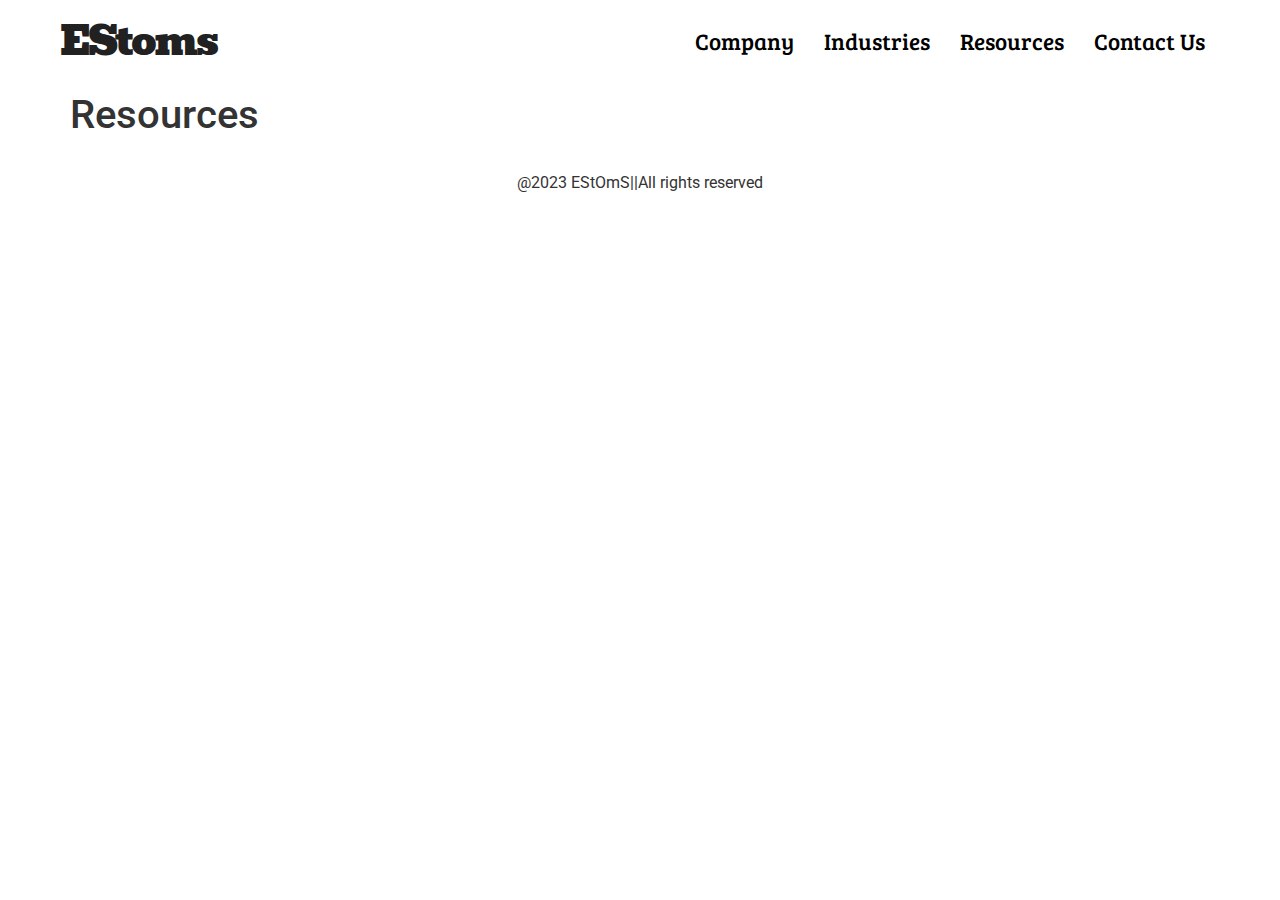
<file: careers/index.html>
<!DOCTYPE html>
<html lang="en-US">
<head>
	<meta charset="UTF-8">
	<meta name="viewport" content="width=device-width, initial-scale=1">
	<link rel="profile" href="https://gmpg.org/xfn/11">
	<title>Resources &#8211; EStoms</title>
<meta name="robots" content="max-image-preview:large">
<link rel="alternate" type="application/rss+xml" title="EStoms &raquo; Feed" href="/feed/">
<link rel="alternate" type="application/rss+xml" title="EStoms &raquo; Comments Feed" href="/comments/feed/">
<script>
window._wpemojiSettings = {"baseUrl":"https:\/\/s.w.org\/images\/core\/emoji\/15.0.3\/72x72\/","ext":".png","svgUrl":"https:\/\/s.w.org\/images\/core\/emoji\/15.0.3\/svg\/","svgExt":".svg","source":{"concatemoji":"\/wp-includes\/js\/wp-emoji-release.min.js?ver=6.5.4"}};
/*! This file is auto-generated */
!function(i,n){var o,s,e;function c(e){try{var t={supportTests:e,timestamp:(new Date).valueOf()};sessionStorage.setItem(o,JSON.stringify(t))}catch(e){}}function p(e,t,n){e.clearRect(0,0,e.canvas.width,e.canvas.height),e.fillText(t,0,0);var t=new Uint32Array(e.getImageData(0,0,e.canvas.width,e.canvas.height).data),r=(e.clearRect(0,0,e.canvas.width,e.canvas.height),e.fillText(n,0,0),new Uint32Array(e.getImageData(0,0,e.canvas.width,e.canvas.height).data));return t.every(function(e,t){return e===r[t]})}function u(e,t,n){switch(t){case"flag":return n(e,"🏳️‍⚧️","🏳️​⚧️")?!1:!n(e,"🇺🇳","🇺​🇳")&&!n(e,"🏴󠁧󠁢󠁥󠁮󠁧󠁿","🏴​󠁧​󠁢​󠁥​󠁮​󠁧​󠁿");case"emoji":return!n(e,"🐦‍⬛","🐦​⬛")}return!1}function f(e,t,n){var r="undefined"!=typeof WorkerGlobalScope&&self instanceof WorkerGlobalScope?new OffscreenCanvas(300,150):i.createElement("canvas"),a=r.getContext("2d",{willReadFrequently:!0}),o=(a.textBaseline="top",a.font="600 32px Arial",{});return e.forEach(function(e){o[e]=t(a,e,n)}),o}function t(e){var t=i.createElement("script");t.src=e,t.defer=!0,i.head.appendChild(t)}"undefined"!=typeof Promise&&(o="wpEmojiSettingsSupports",s=["flag","emoji"],n.supports={everything:!0,everythingExceptFlag:!0},e=new Promise(function(e){i.addEventListener("DOMContentLoaded",e,{once:!0})}),new Promise(function(t){var n=function(){try{var e=JSON.parse(sessionStorage.getItem(o));if("object"==typeof e&&"number"==typeof e.timestamp&&(new Date).valueOf()<e.timestamp+604800&&"object"==typeof e.supportTests)return e.supportTests}catch(e){}return null}();if(!n){if("undefined"!=typeof Worker&&"undefined"!=typeof OffscreenCanvas&&"undefined"!=typeof URL&&URL.createObjectURL&&"undefined"!=typeof Blob)try{var e="postMessage("+f.toString()+"("+[JSON.stringify(s),u.toString(),p.toString()].join(",")+"));",r=new Blob([e],{type:"text/javascript"}),a=new Worker(URL.createObjectURL(r),{name:"wpTestEmojiSupports"});return void(a.onmessage=function(e){c(n=e.data),a.terminate(),t(n)})}catch(e){}c(n=f(s,u,p))}t(n)}).then(function(e){for(var t in e)n.supports[t]=e[t],n.supports.everything=n.supports.everything&&n.supports[t],"flag"!==t&&(n.supports.everythingExceptFlag=n.supports.everythingExceptFlag&&n.supports[t]);n.supports.everythingExceptFlag=n.supports.everythingExceptFlag&&!n.supports.flag,n.DOMReady=!1,n.readyCallback=function(){n.DOMReady=!0}}).then(function(){return e}).then(function(){var e;n.supports.everything||(n.readyCallback(),(e=n.source||{}).concatemoji?t(e.concatemoji):e.wpemoji&&e.twemoji&&(t(e.twemoji),t(e.wpemoji)))}))}((window,document),window._wpemojiSettings);
</script>
<style id="wp-emoji-styles-inline-css">img.wp-smiley, img.emoji {
		display: inline !important;
		border: none !important;
		box-shadow: none !important;
		height: 1em !important;
		width: 1em !important;
		margin: 0 0.07em !important;
		vertical-align: -0.1em !important;
		background: none !important;
		padding: 0 !important;
	}</style>
<link rel="stylesheet" id="wp-block-library-css" href="/wp-includes/css/dist/block-library/style.min.css?ver=6.5.4" media="all">
<style id="classic-theme-styles-inline-css">/*! This file is auto-generated */
.wp-block-button__link{color:#fff;background-color:#32373c;border-radius:9999px;box-shadow:none;text-decoration:none;padding:calc(.667em + 2px) calc(1.333em + 2px);font-size:1.125em}.wp-block-file__button{background:#32373c;color:#fff;text-decoration:none}</style>
<style id="global-styles-inline-css">body{--wp--preset--color--black: #000000;--wp--preset--color--cyan-bluish-gray: #abb8c3;--wp--preset--color--white: #ffffff;--wp--preset--color--pale-pink: #f78da7;--wp--preset--color--vivid-red: #cf2e2e;--wp--preset--color--luminous-vivid-orange: #ff6900;--wp--preset--color--luminous-vivid-amber: #fcb900;--wp--preset--color--light-green-cyan: #7bdcb5;--wp--preset--color--vivid-green-cyan: #00d084;--wp--preset--color--pale-cyan-blue: #8ed1fc;--wp--preset--color--vivid-cyan-blue: #0693e3;--wp--preset--color--vivid-purple: #9b51e0;--wp--preset--gradient--vivid-cyan-blue-to-vivid-purple: linear-gradient(135deg,rgba(6,147,227,1) 0%,rgb(155,81,224) 100%);--wp--preset--gradient--light-green-cyan-to-vivid-green-cyan: linear-gradient(135deg,rgb(122,220,180) 0%,rgb(0,208,130) 100%);--wp--preset--gradient--luminous-vivid-amber-to-luminous-vivid-orange: linear-gradient(135deg,rgba(252,185,0,1) 0%,rgba(255,105,0,1) 100%);--wp--preset--gradient--luminous-vivid-orange-to-vivid-red: linear-gradient(135deg,rgba(255,105,0,1) 0%,rgb(207,46,46) 100%);--wp--preset--gradient--very-light-gray-to-cyan-bluish-gray: linear-gradient(135deg,rgb(238,238,238) 0%,rgb(169,184,195) 100%);--wp--preset--gradient--cool-to-warm-spectrum: linear-gradient(135deg,rgb(74,234,220) 0%,rgb(151,120,209) 20%,rgb(207,42,186) 40%,rgb(238,44,130) 60%,rgb(251,105,98) 80%,rgb(254,248,76) 100%);--wp--preset--gradient--blush-light-purple: linear-gradient(135deg,rgb(255,206,236) 0%,rgb(152,150,240) 100%);--wp--preset--gradient--blush-bordeaux: linear-gradient(135deg,rgb(254,205,165) 0%,rgb(254,45,45) 50%,rgb(107,0,62) 100%);--wp--preset--gradient--luminous-dusk: linear-gradient(135deg,rgb(255,203,112) 0%,rgb(199,81,192) 50%,rgb(65,88,208) 100%);--wp--preset--gradient--pale-ocean: linear-gradient(135deg,rgb(255,245,203) 0%,rgb(182,227,212) 50%,rgb(51,167,181) 100%);--wp--preset--gradient--electric-grass: linear-gradient(135deg,rgb(202,248,128) 0%,rgb(113,206,126) 100%);--wp--preset--gradient--midnight: linear-gradient(135deg,rgb(2,3,129) 0%,rgb(40,116,252) 100%);--wp--preset--font-size--small: 13px;--wp--preset--font-size--medium: 20px;--wp--preset--font-size--large: 36px;--wp--preset--font-size--x-large: 42px;--wp--preset--spacing--20: 0.44rem;--wp--preset--spacing--30: 0.67rem;--wp--preset--spacing--40: 1rem;--wp--preset--spacing--50: 1.5rem;--wp--preset--spacing--60: 2.25rem;--wp--preset--spacing--70: 3.38rem;--wp--preset--spacing--80: 5.06rem;--wp--preset--shadow--natural: 6px 6px 9px rgba(0, 0, 0, 0.2);--wp--preset--shadow--deep: 12px 12px 50px rgba(0, 0, 0, 0.4);--wp--preset--shadow--sharp: 6px 6px 0px rgba(0, 0, 0, 0.2);--wp--preset--shadow--outlined: 6px 6px 0px -3px rgba(255, 255, 255, 1), 6px 6px rgba(0, 0, 0, 1);--wp--preset--shadow--crisp: 6px 6px 0px rgba(0, 0, 0, 1);}:where(.is-layout-flex){gap: 0.5em;}:where(.is-layout-grid){gap: 0.5em;}body .is-layout-flex{display: flex;}body .is-layout-flex{flex-wrap: wrap;align-items: center;}body .is-layout-flex > *{margin: 0;}body .is-layout-grid{display: grid;}body .is-layout-grid > *{margin: 0;}:where(.wp-block-columns.is-layout-flex){gap: 2em;}:where(.wp-block-columns.is-layout-grid){gap: 2em;}:where(.wp-block-post-template.is-layout-flex){gap: 1.25em;}:where(.wp-block-post-template.is-layout-grid){gap: 1.25em;}.has-black-color{color: var(--wp--preset--color--black) !important;}.has-cyan-bluish-gray-color{color: var(--wp--preset--color--cyan-bluish-gray) !important;}.has-white-color{color: var(--wp--preset--color--white) !important;}.has-pale-pink-color{color: var(--wp--preset--color--pale-pink) !important;}.has-vivid-red-color{color: var(--wp--preset--color--vivid-red) !important;}.has-luminous-vivid-orange-color{color: var(--wp--preset--color--luminous-vivid-orange) !important;}.has-luminous-vivid-amber-color{color: var(--wp--preset--color--luminous-vivid-amber) !important;}.has-light-green-cyan-color{color: var(--wp--preset--color--light-green-cyan) !important;}.has-vivid-green-cyan-color{color: var(--wp--preset--color--vivid-green-cyan) !important;}.has-pale-cyan-blue-color{color: var(--wp--preset--color--pale-cyan-blue) !important;}.has-vivid-cyan-blue-color{color: var(--wp--preset--color--vivid-cyan-blue) !important;}.has-vivid-purple-color{color: var(--wp--preset--color--vivid-purple) !important;}.has-black-background-color{background-color: var(--wp--preset--color--black) !important;}.has-cyan-bluish-gray-background-color{background-color: var(--wp--preset--color--cyan-bluish-gray) !important;}.has-white-background-color{background-color: var(--wp--preset--color--white) !important;}.has-pale-pink-background-color{background-color: var(--wp--preset--color--pale-pink) !important;}.has-vivid-red-background-color{background-color: var(--wp--preset--color--vivid-red) !important;}.has-luminous-vivid-orange-background-color{background-color: var(--wp--preset--color--luminous-vivid-orange) !important;}.has-luminous-vivid-amber-background-color{background-color: var(--wp--preset--color--luminous-vivid-amber) !important;}.has-light-green-cyan-background-color{background-color: var(--wp--preset--color--light-green-cyan) !important;}.has-vivid-green-cyan-background-color{background-color: var(--wp--preset--color--vivid-green-cyan) !important;}.has-pale-cyan-blue-background-color{background-color: var(--wp--preset--color--pale-cyan-blue) !important;}.has-vivid-cyan-blue-background-color{background-color: var(--wp--preset--color--vivid-cyan-blue) !important;}.has-vivid-purple-background-color{background-color: var(--wp--preset--color--vivid-purple) !important;}.has-black-border-color{border-color: var(--wp--preset--color--black) !important;}.has-cyan-bluish-gray-border-color{border-color: var(--wp--preset--color--cyan-bluish-gray) !important;}.has-white-border-color{border-color: var(--wp--preset--color--white) !important;}.has-pale-pink-border-color{border-color: var(--wp--preset--color--pale-pink) !important;}.has-vivid-red-border-color{border-color: var(--wp--preset--color--vivid-red) !important;}.has-luminous-vivid-orange-border-color{border-color: var(--wp--preset--color--luminous-vivid-orange) !important;}.has-luminous-vivid-amber-border-color{border-color: var(--wp--preset--color--luminous-vivid-amber) !important;}.has-light-green-cyan-border-color{border-color: var(--wp--preset--color--light-green-cyan) !important;}.has-vivid-green-cyan-border-color{border-color: var(--wp--preset--color--vivid-green-cyan) !important;}.has-pale-cyan-blue-border-color{border-color: var(--wp--preset--color--pale-cyan-blue) !important;}.has-vivid-cyan-blue-border-color{border-color: var(--wp--preset--color--vivid-cyan-blue) !important;}.has-vivid-purple-border-color{border-color: var(--wp--preset--color--vivid-purple) !important;}.has-vivid-cyan-blue-to-vivid-purple-gradient-background{background: var(--wp--preset--gradient--vivid-cyan-blue-to-vivid-purple) !important;}.has-light-green-cyan-to-vivid-green-cyan-gradient-background{background: var(--wp--preset--gradient--light-green-cyan-to-vivid-green-cyan) !important;}.has-luminous-vivid-amber-to-luminous-vivid-orange-gradient-background{background: var(--wp--preset--gradient--luminous-vivid-amber-to-luminous-vivid-orange) !important;}.has-luminous-vivid-orange-to-vivid-red-gradient-background{background: var(--wp--preset--gradient--luminous-vivid-orange-to-vivid-red) !important;}.has-very-light-gray-to-cyan-bluish-gray-gradient-background{background: var(--wp--preset--gradient--very-light-gray-to-cyan-bluish-gray) !important;}.has-cool-to-warm-spectrum-gradient-background{background: var(--wp--preset--gradient--cool-to-warm-spectrum) !important;}.has-blush-light-purple-gradient-background{background: var(--wp--preset--gradient--blush-light-purple) !important;}.has-blush-bordeaux-gradient-background{background: var(--wp--preset--gradient--blush-bordeaux) !important;}.has-luminous-dusk-gradient-background{background: var(--wp--preset--gradient--luminous-dusk) !important;}.has-pale-ocean-gradient-background{background: var(--wp--preset--gradient--pale-ocean) !important;}.has-electric-grass-gradient-background{background: var(--wp--preset--gradient--electric-grass) !important;}.has-midnight-gradient-background{background: var(--wp--preset--gradient--midnight) !important;}.has-small-font-size{font-size: var(--wp--preset--font-size--small) !important;}.has-medium-font-size{font-size: var(--wp--preset--font-size--medium) !important;}.has-large-font-size{font-size: var(--wp--preset--font-size--large) !important;}.has-x-large-font-size{font-size: var(--wp--preset--font-size--x-large) !important;}
.wp-block-navigation a:where(:not(.wp-element-button)){color: inherit;}
:where(.wp-block-post-template.is-layout-flex){gap: 1.25em;}:where(.wp-block-post-template.is-layout-grid){gap: 1.25em;}
:where(.wp-block-columns.is-layout-flex){gap: 2em;}:where(.wp-block-columns.is-layout-grid){gap: 2em;}
.wp-block-pullquote{font-size: 1.5em;line-height: 1.6;}</style>
<link rel="stylesheet" id="hello-elementor-css" href="/wp-content/themes/hello-elementor/style.min.css?ver=3.0.2" media="all">
<link rel="stylesheet" id="hello-elementor-theme-style-css" href="/wp-content/themes/hello-elementor/theme.min.css?ver=3.0.2" media="all">
<link rel="stylesheet" id="hello-elementor-header-footer-css" href="/wp-content/themes/hello-elementor/header-footer.min.css?ver=3.0.2" media="all">
<link rel="stylesheet" id="elementor-frontend-css" href="/wp-content/plugins/elementor/assets/css/frontend-lite.min.css?ver=3.21.8" media="all">
<link rel="stylesheet" id="elementor-post-6-css" href="/wp-content/uploads/elementor/css/post-6.css?ver=1718093814" media="all">
<link rel="stylesheet" id="google-fonts-1-css" href="https://fonts.googleapis.com/css?family=Roboto%3A100%2C100italic%2C200%2C200italic%2C300%2C300italic%2C400%2C400italic%2C500%2C500italic%2C600%2C600italic%2C700%2C700italic%2C800%2C800italic%2C900%2C900italic%7CPoppins%3A100%2C100italic%2C200%2C200italic%2C300%2C300italic%2C400%2C400italic%2C500%2C500italic%2C600%2C600italic%2C700%2C700italic%2C800%2C800italic%2C900%2C900italic%7CBevan%3A100%2C100italic%2C200%2C200italic%2C300%2C300italic%2C400%2C400italic%2C500%2C500italic%2C600%2C600italic%2C700%2C700italic%2C800%2C800italic%2C900%2C900italic%7CBree+Serif%3A100%2C100italic%2C200%2C200italic%2C300%2C300italic%2C400%2C400italic%2C500%2C500italic%2C600%2C600italic%2C700%2C700italic%2C800%2C800italic%2C900%2C900italic&#038;display=swap&#038;ver=6.5.4" media="all">
<link rel="preconnect" href="https://fonts.gstatic.com/" crossorigin>
<link rel="https://api.w.org/" href="/wp-json/">
<link rel="alternate" type="application/json" href="/wp-json/wp/v2/pages/17">
<link rel="EditURI" type="application/rsd+xml" title="RSD" href="/xmlrpc.php?rsd">
<meta name="generator" content="WordPress 6.5.4">
<link rel="canonical" href="/careers/">
<link rel="shortlink" href="/?p=17">
<link rel="alternate" type="application/json+oembed" href="/wp-json/oembed/1.0/embed?url=%2Fcareers%2F">
<link rel="alternate" type="text/xml+oembed" href="/wp-json/oembed/1.0/embed?url=%2Fcareers%2F#038;format=xml">
<meta name="generator" content="Elementor 3.21.8; features: e_optimized_assets_loading, e_optimized_css_loading, e_font_icon_svg, additional_custom_breakpoints, e_lazyload; settings: css_print_method-external, google_font-enabled, font_display-swap">
			<style>.e-con.e-parent:nth-of-type(n+4):not(.e-lazyloaded):not(.e-no-lazyload),
				.e-con.e-parent:nth-of-type(n+4):not(.e-lazyloaded):not(.e-no-lazyload) * {
					background-image: none !important;
				}
				@media screen and (max-height: 1024px) {
					.e-con.e-parent:nth-of-type(n+3):not(.e-lazyloaded):not(.e-no-lazyload),
					.e-con.e-parent:nth-of-type(n+3):not(.e-lazyloaded):not(.e-no-lazyload) * {
						background-image: none !important;
					}
				}
				@media screen and (max-height: 640px) {
					.e-con.e-parent:nth-of-type(n+2):not(.e-lazyloaded):not(.e-no-lazyload),
					.e-con.e-parent:nth-of-type(n+2):not(.e-lazyloaded):not(.e-no-lazyload) * {
						background-image: none !important;
					}
				}</style>
			</head>
<body class="page-template-default page page-id-17 elementor-default elementor-kit-6">


<a class="skip-link screen-reader-text" href="#content">Skip to content</a>

<header id="site-header" class="site-header dynamic-header header-full-width menu-dropdown-tablet">
	<div class="header-inner">
		<div class="site-branding show-title">
							<h1 class="site-title show">
					<a href="/" title="Home" rel="home">
						EStoms					</a>
				</h1>
					</div>

					<nav class="site-navigation show">
				<div class="menu-main-menu-container"><ul id="menu-main-menu" class="menu">
<li id="menu-item-26" class="menu-item menu-item-type-post_type menu-item-object-page menu-item-26"><a href="/about/">Company</a></li>
<li id="menu-item-27" class="menu-item menu-item-type-post_type menu-item-object-page menu-item-27"><a href="/industries/">Industries</a></li>
<li id="menu-item-24" class="menu-item menu-item-type-post_type menu-item-object-page current-menu-item page_item page-item-17 current_page_item menu-item-24"><a href="/careers/" aria-current="page">Resources</a></li>
<li id="menu-item-23" class="menu-item menu-item-type-post_type menu-item-object-page menu-item-23"><a href="/contact-us/">Contact Us</a></li>
</ul></div>			</nav>
			<div class="site-navigation-toggle-holder show">
				<div class="site-navigation-toggle" role="button" tabindex="0">
					<i class="eicon-menu-bar" aria-hidden="true"></i>
					<span class="screen-reader-text">Menu</span>
				</div>
			</div>
			<nav class="site-navigation-dropdown show">
				<div class="menu-main-menu-container"><ul id="menu-main-menu" class="menu">
<li id="menu-item-26" class="menu-item menu-item-type-post_type menu-item-object-page menu-item-26"><a href="/about/">Company</a></li>
<li id="menu-item-27" class="menu-item menu-item-type-post_type menu-item-object-page menu-item-27"><a href="/industries/">Industries</a></li>
<li id="menu-item-24" class="menu-item menu-item-type-post_type menu-item-object-page current-menu-item page_item page-item-17 current_page_item menu-item-24"><a href="/careers/" aria-current="page">Resources</a></li>
<li id="menu-item-23" class="menu-item menu-item-type-post_type menu-item-object-page menu-item-23"><a href="/contact-us/">Contact Us</a></li>
</ul></div>			</nav>
			</div>
</header>

<main id="content" class="site-main post-17 page type-page status-publish hentry">

			<header class="page-header">
			<h1 class="entry-title">Resources</h1>		</header>
	
	<div class="page-content">
				<div class="post-tags">
					</div>
			</div>

	
</main>

	<footer id="site-footer" class="site-footer dynamic-footer footer-stacked footer-full-width footer-has-copyright">
	<div class="footer-inner">
		<div class="site-branding show-logo">
					</div>

		
					<div class="copyright show">
				<p>@2023 EStOmS||All rights reserved</p>
			</div>
			</div>
</footer>

			<script type="text/javascript">const lazyloadRunObserver = () => {
					const lazyloadBackgrounds = document.querySelectorAll( `.e-con.e-parent:not(.e-lazyloaded)` );
					const lazyloadBackgroundObserver = new IntersectionObserver( ( entries ) => {
						entries.forEach( ( entry ) => {
							if ( entry.isIntersecting ) {
								let lazyloadBackground = entry.target;
								if( lazyloadBackground ) {
									lazyloadBackground.classList.add( 'e-lazyloaded' );
								}
								lazyloadBackgroundObserver.unobserve( entry.target );
							}
						});
					}, { rootMargin: '200px 0px 200px 0px' } );
					lazyloadBackgrounds.forEach( ( lazyloadBackground ) => {
						lazyloadBackgroundObserver.observe( lazyloadBackground );
					} );
				};
				const events = [
					'DOMContentLoaded',
					'elementor/lazyload/observe',
				];
				events.forEach( ( event ) => {
					document.addEventListener( event, lazyloadRunObserver );
				} );</script>
			<script src="/wp-content/themes/hello-elementor/assets/js/hello-frontend.min.js?ver=3.0.2" id="hello-theme-frontend-js"></script>

</body>
</html>
</file>
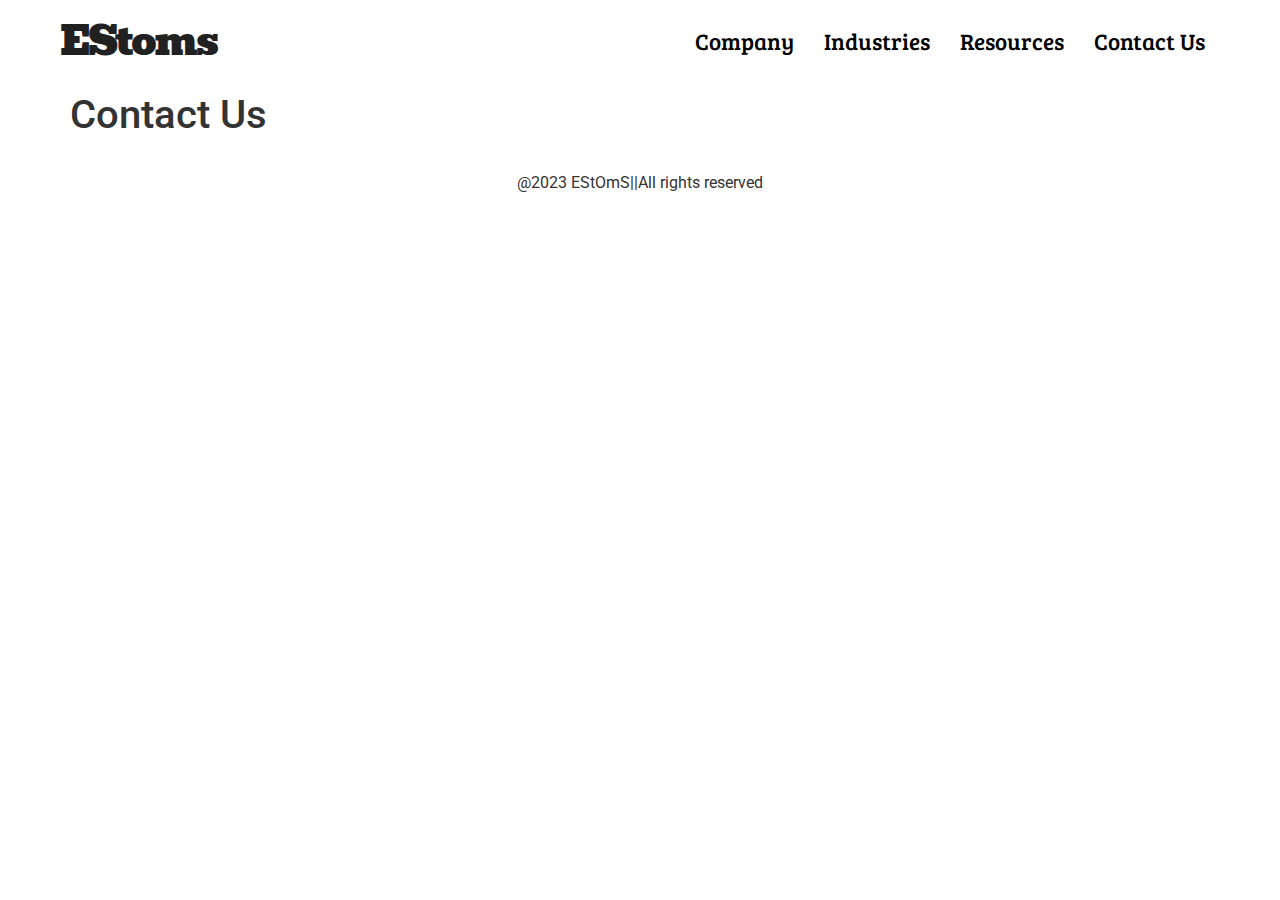
<file: contact-us/index.html>
<!DOCTYPE html>
<html lang="en-US">
<head>
	<meta charset="UTF-8">
	<meta name="viewport" content="width=device-width, initial-scale=1">
	<link rel="profile" href="https://gmpg.org/xfn/11">
	<title>Contact Us &#8211; EStoms</title>
<meta name="robots" content="max-image-preview:large">
<link rel="alternate" type="application/rss+xml" title="EStoms &raquo; Feed" href="/feed/">
<link rel="alternate" type="application/rss+xml" title="EStoms &raquo; Comments Feed" href="/comments/feed/">
<script>
window._wpemojiSettings = {"baseUrl":"https:\/\/s.w.org\/images\/core\/emoji\/15.0.3\/72x72\/","ext":".png","svgUrl":"https:\/\/s.w.org\/images\/core\/emoji\/15.0.3\/svg\/","svgExt":".svg","source":{"concatemoji":"\/wp-includes\/js\/wp-emoji-release.min.js?ver=6.5.4"}};
/*! This file is auto-generated */
!function(i,n){var o,s,e;function c(e){try{var t={supportTests:e,timestamp:(new Date).valueOf()};sessionStorage.setItem(o,JSON.stringify(t))}catch(e){}}function p(e,t,n){e.clearRect(0,0,e.canvas.width,e.canvas.height),e.fillText(t,0,0);var t=new Uint32Array(e.getImageData(0,0,e.canvas.width,e.canvas.height).data),r=(e.clearRect(0,0,e.canvas.width,e.canvas.height),e.fillText(n,0,0),new Uint32Array(e.getImageData(0,0,e.canvas.width,e.canvas.height).data));return t.every(function(e,t){return e===r[t]})}function u(e,t,n){switch(t){case"flag":return n(e,"🏳️‍⚧️","🏳️​⚧️")?!1:!n(e,"🇺🇳","🇺​🇳")&&!n(e,"🏴󠁧󠁢󠁥󠁮󠁧󠁿","🏴​󠁧​󠁢​󠁥​󠁮​󠁧​󠁿");case"emoji":return!n(e,"🐦‍⬛","🐦​⬛")}return!1}function f(e,t,n){var r="undefined"!=typeof WorkerGlobalScope&&self instanceof WorkerGlobalScope?new OffscreenCanvas(300,150):i.createElement("canvas"),a=r.getContext("2d",{willReadFrequently:!0}),o=(a.textBaseline="top",a.font="600 32px Arial",{});return e.forEach(function(e){o[e]=t(a,e,n)}),o}function t(e){var t=i.createElement("script");t.src=e,t.defer=!0,i.head.appendChild(t)}"undefined"!=typeof Promise&&(o="wpEmojiSettingsSupports",s=["flag","emoji"],n.supports={everything:!0,everythingExceptFlag:!0},e=new Promise(function(e){i.addEventListener("DOMContentLoaded",e,{once:!0})}),new Promise(function(t){var n=function(){try{var e=JSON.parse(sessionStorage.getItem(o));if("object"==typeof e&&"number"==typeof e.timestamp&&(new Date).valueOf()<e.timestamp+604800&&"object"==typeof e.supportTests)return e.supportTests}catch(e){}return null}();if(!n){if("undefined"!=typeof Worker&&"undefined"!=typeof OffscreenCanvas&&"undefined"!=typeof URL&&URL.createObjectURL&&"undefined"!=typeof Blob)try{var e="postMessage("+f.toString()+"("+[JSON.stringify(s),u.toString(),p.toString()].join(",")+"));",r=new Blob([e],{type:"text/javascript"}),a=new Worker(URL.createObjectURL(r),{name:"wpTestEmojiSupports"});return void(a.onmessage=function(e){c(n=e.data),a.terminate(),t(n)})}catch(e){}c(n=f(s,u,p))}t(n)}).then(function(e){for(var t in e)n.supports[t]=e[t],n.supports.everything=n.supports.everything&&n.supports[t],"flag"!==t&&(n.supports.everythingExceptFlag=n.supports.everythingExceptFlag&&n.supports[t]);n.supports.everythingExceptFlag=n.supports.everythingExceptFlag&&!n.supports.flag,n.DOMReady=!1,n.readyCallback=function(){n.DOMReady=!0}}).then(function(){return e}).then(function(){var e;n.supports.everything||(n.readyCallback(),(e=n.source||{}).concatemoji?t(e.concatemoji):e.wpemoji&&e.twemoji&&(t(e.twemoji),t(e.wpemoji)))}))}((window,document),window._wpemojiSettings);
</script>
<style id="wp-emoji-styles-inline-css">img.wp-smiley, img.emoji {
		display: inline !important;
		border: none !important;
		box-shadow: none !important;
		height: 1em !important;
		width: 1em !important;
		margin: 0 0.07em !important;
		vertical-align: -0.1em !important;
		background: none !important;
		padding: 0 !important;
	}</style>
<link rel="stylesheet" id="wp-block-library-css" href="/wp-includes/css/dist/block-library/style.min.css?ver=6.5.4" media="all">
<style id="classic-theme-styles-inline-css">/*! This file is auto-generated */
.wp-block-button__link{color:#fff;background-color:#32373c;border-radius:9999px;box-shadow:none;text-decoration:none;padding:calc(.667em + 2px) calc(1.333em + 2px);font-size:1.125em}.wp-block-file__button{background:#32373c;color:#fff;text-decoration:none}</style>
<style id="global-styles-inline-css">body{--wp--preset--color--black: #000000;--wp--preset--color--cyan-bluish-gray: #abb8c3;--wp--preset--color--white: #ffffff;--wp--preset--color--pale-pink: #f78da7;--wp--preset--color--vivid-red: #cf2e2e;--wp--preset--color--luminous-vivid-orange: #ff6900;--wp--preset--color--luminous-vivid-amber: #fcb900;--wp--preset--color--light-green-cyan: #7bdcb5;--wp--preset--color--vivid-green-cyan: #00d084;--wp--preset--color--pale-cyan-blue: #8ed1fc;--wp--preset--color--vivid-cyan-blue: #0693e3;--wp--preset--color--vivid-purple: #9b51e0;--wp--preset--gradient--vivid-cyan-blue-to-vivid-purple: linear-gradient(135deg,rgba(6,147,227,1) 0%,rgb(155,81,224) 100%);--wp--preset--gradient--light-green-cyan-to-vivid-green-cyan: linear-gradient(135deg,rgb(122,220,180) 0%,rgb(0,208,130) 100%);--wp--preset--gradient--luminous-vivid-amber-to-luminous-vivid-orange: linear-gradient(135deg,rgba(252,185,0,1) 0%,rgba(255,105,0,1) 100%);--wp--preset--gradient--luminous-vivid-orange-to-vivid-red: linear-gradient(135deg,rgba(255,105,0,1) 0%,rgb(207,46,46) 100%);--wp--preset--gradient--very-light-gray-to-cyan-bluish-gray: linear-gradient(135deg,rgb(238,238,238) 0%,rgb(169,184,195) 100%);--wp--preset--gradient--cool-to-warm-spectrum: linear-gradient(135deg,rgb(74,234,220) 0%,rgb(151,120,209) 20%,rgb(207,42,186) 40%,rgb(238,44,130) 60%,rgb(251,105,98) 80%,rgb(254,248,76) 100%);--wp--preset--gradient--blush-light-purple: linear-gradient(135deg,rgb(255,206,236) 0%,rgb(152,150,240) 100%);--wp--preset--gradient--blush-bordeaux: linear-gradient(135deg,rgb(254,205,165) 0%,rgb(254,45,45) 50%,rgb(107,0,62) 100%);--wp--preset--gradient--luminous-dusk: linear-gradient(135deg,rgb(255,203,112) 0%,rgb(199,81,192) 50%,rgb(65,88,208) 100%);--wp--preset--gradient--pale-ocean: linear-gradient(135deg,rgb(255,245,203) 0%,rgb(182,227,212) 50%,rgb(51,167,181) 100%);--wp--preset--gradient--electric-grass: linear-gradient(135deg,rgb(202,248,128) 0%,rgb(113,206,126) 100%);--wp--preset--gradient--midnight: linear-gradient(135deg,rgb(2,3,129) 0%,rgb(40,116,252) 100%);--wp--preset--font-size--small: 13px;--wp--preset--font-size--medium: 20px;--wp--preset--font-size--large: 36px;--wp--preset--font-size--x-large: 42px;--wp--preset--spacing--20: 0.44rem;--wp--preset--spacing--30: 0.67rem;--wp--preset--spacing--40: 1rem;--wp--preset--spacing--50: 1.5rem;--wp--preset--spacing--60: 2.25rem;--wp--preset--spacing--70: 3.38rem;--wp--preset--spacing--80: 5.06rem;--wp--preset--shadow--natural: 6px 6px 9px rgba(0, 0, 0, 0.2);--wp--preset--shadow--deep: 12px 12px 50px rgba(0, 0, 0, 0.4);--wp--preset--shadow--sharp: 6px 6px 0px rgba(0, 0, 0, 0.2);--wp--preset--shadow--outlined: 6px 6px 0px -3px rgba(255, 255, 255, 1), 6px 6px rgba(0, 0, 0, 1);--wp--preset--shadow--crisp: 6px 6px 0px rgba(0, 0, 0, 1);}:where(.is-layout-flex){gap: 0.5em;}:where(.is-layout-grid){gap: 0.5em;}body .is-layout-flex{display: flex;}body .is-layout-flex{flex-wrap: wrap;align-items: center;}body .is-layout-flex > *{margin: 0;}body .is-layout-grid{display: grid;}body .is-layout-grid > *{margin: 0;}:where(.wp-block-columns.is-layout-flex){gap: 2em;}:where(.wp-block-columns.is-layout-grid){gap: 2em;}:where(.wp-block-post-template.is-layout-flex){gap: 1.25em;}:where(.wp-block-post-template.is-layout-grid){gap: 1.25em;}.has-black-color{color: var(--wp--preset--color--black) !important;}.has-cyan-bluish-gray-color{color: var(--wp--preset--color--cyan-bluish-gray) !important;}.has-white-color{color: var(--wp--preset--color--white) !important;}.has-pale-pink-color{color: var(--wp--preset--color--pale-pink) !important;}.has-vivid-red-color{color: var(--wp--preset--color--vivid-red) !important;}.has-luminous-vivid-orange-color{color: var(--wp--preset--color--luminous-vivid-orange) !important;}.has-luminous-vivid-amber-color{color: var(--wp--preset--color--luminous-vivid-amber) !important;}.has-light-green-cyan-color{color: var(--wp--preset--color--light-green-cyan) !important;}.has-vivid-green-cyan-color{color: var(--wp--preset--color--vivid-green-cyan) !important;}.has-pale-cyan-blue-color{color: var(--wp--preset--color--pale-cyan-blue) !important;}.has-vivid-cyan-blue-color{color: var(--wp--preset--color--vivid-cyan-blue) !important;}.has-vivid-purple-color{color: var(--wp--preset--color--vivid-purple) !important;}.has-black-background-color{background-color: var(--wp--preset--color--black) !important;}.has-cyan-bluish-gray-background-color{background-color: var(--wp--preset--color--cyan-bluish-gray) !important;}.has-white-background-color{background-color: var(--wp--preset--color--white) !important;}.has-pale-pink-background-color{background-color: var(--wp--preset--color--pale-pink) !important;}.has-vivid-red-background-color{background-color: var(--wp--preset--color--vivid-red) !important;}.has-luminous-vivid-orange-background-color{background-color: var(--wp--preset--color--luminous-vivid-orange) !important;}.has-luminous-vivid-amber-background-color{background-color: var(--wp--preset--color--luminous-vivid-amber) !important;}.has-light-green-cyan-background-color{background-color: var(--wp--preset--color--light-green-cyan) !important;}.has-vivid-green-cyan-background-color{background-color: var(--wp--preset--color--vivid-green-cyan) !important;}.has-pale-cyan-blue-background-color{background-color: var(--wp--preset--color--pale-cyan-blue) !important;}.has-vivid-cyan-blue-background-color{background-color: var(--wp--preset--color--vivid-cyan-blue) !important;}.has-vivid-purple-background-color{background-color: var(--wp--preset--color--vivid-purple) !important;}.has-black-border-color{border-color: var(--wp--preset--color--black) !important;}.has-cyan-bluish-gray-border-color{border-color: var(--wp--preset--color--cyan-bluish-gray) !important;}.has-white-border-color{border-color: var(--wp--preset--color--white) !important;}.has-pale-pink-border-color{border-color: var(--wp--preset--color--pale-pink) !important;}.has-vivid-red-border-color{border-color: var(--wp--preset--color--vivid-red) !important;}.has-luminous-vivid-orange-border-color{border-color: var(--wp--preset--color--luminous-vivid-orange) !important;}.has-luminous-vivid-amber-border-color{border-color: var(--wp--preset--color--luminous-vivid-amber) !important;}.has-light-green-cyan-border-color{border-color: var(--wp--preset--color--light-green-cyan) !important;}.has-vivid-green-cyan-border-color{border-color: var(--wp--preset--color--vivid-green-cyan) !important;}.has-pale-cyan-blue-border-color{border-color: var(--wp--preset--color--pale-cyan-blue) !important;}.has-vivid-cyan-blue-border-color{border-color: var(--wp--preset--color--vivid-cyan-blue) !important;}.has-vivid-purple-border-color{border-color: var(--wp--preset--color--vivid-purple) !important;}.has-vivid-cyan-blue-to-vivid-purple-gradient-background{background: var(--wp--preset--gradient--vivid-cyan-blue-to-vivid-purple) !important;}.has-light-green-cyan-to-vivid-green-cyan-gradient-background{background: var(--wp--preset--gradient--light-green-cyan-to-vivid-green-cyan) !important;}.has-luminous-vivid-amber-to-luminous-vivid-orange-gradient-background{background: var(--wp--preset--gradient--luminous-vivid-amber-to-luminous-vivid-orange) !important;}.has-luminous-vivid-orange-to-vivid-red-gradient-background{background: var(--wp--preset--gradient--luminous-vivid-orange-to-vivid-red) !important;}.has-very-light-gray-to-cyan-bluish-gray-gradient-background{background: var(--wp--preset--gradient--very-light-gray-to-cyan-bluish-gray) !important;}.has-cool-to-warm-spectrum-gradient-background{background: var(--wp--preset--gradient--cool-to-warm-spectrum) !important;}.has-blush-light-purple-gradient-background{background: var(--wp--preset--gradient--blush-light-purple) !important;}.has-blush-bordeaux-gradient-background{background: var(--wp--preset--gradient--blush-bordeaux) !important;}.has-luminous-dusk-gradient-background{background: var(--wp--preset--gradient--luminous-dusk) !important;}.has-pale-ocean-gradient-background{background: var(--wp--preset--gradient--pale-ocean) !important;}.has-electric-grass-gradient-background{background: var(--wp--preset--gradient--electric-grass) !important;}.has-midnight-gradient-background{background: var(--wp--preset--gradient--midnight) !important;}.has-small-font-size{font-size: var(--wp--preset--font-size--small) !important;}.has-medium-font-size{font-size: var(--wp--preset--font-size--medium) !important;}.has-large-font-size{font-size: var(--wp--preset--font-size--large) !important;}.has-x-large-font-size{font-size: var(--wp--preset--font-size--x-large) !important;}
.wp-block-navigation a:where(:not(.wp-element-button)){color: inherit;}
:where(.wp-block-post-template.is-layout-flex){gap: 1.25em;}:where(.wp-block-post-template.is-layout-grid){gap: 1.25em;}
:where(.wp-block-columns.is-layout-flex){gap: 2em;}:where(.wp-block-columns.is-layout-grid){gap: 2em;}
.wp-block-pullquote{font-size: 1.5em;line-height: 1.6;}</style>
<link rel="stylesheet" id="hello-elementor-css" href="/wp-content/themes/hello-elementor/style.min.css?ver=3.0.2" media="all">
<link rel="stylesheet" id="hello-elementor-theme-style-css" href="/wp-content/themes/hello-elementor/theme.min.css?ver=3.0.2" media="all">
<link rel="stylesheet" id="hello-elementor-header-footer-css" href="/wp-content/themes/hello-elementor/header-footer.min.css?ver=3.0.2" media="all">
<link rel="stylesheet" id="elementor-frontend-css" href="/wp-content/plugins/elementor/assets/css/frontend-lite.min.css?ver=3.21.8" media="all">
<link rel="stylesheet" id="elementor-post-6-css" href="/wp-content/uploads/elementor/css/post-6.css?ver=1718093814" media="all">
<link rel="stylesheet" id="google-fonts-1-css" href="https://fonts.googleapis.com/css?family=Roboto%3A100%2C100italic%2C200%2C200italic%2C300%2C300italic%2C400%2C400italic%2C500%2C500italic%2C600%2C600italic%2C700%2C700italic%2C800%2C800italic%2C900%2C900italic%7CPoppins%3A100%2C100italic%2C200%2C200italic%2C300%2C300italic%2C400%2C400italic%2C500%2C500italic%2C600%2C600italic%2C700%2C700italic%2C800%2C800italic%2C900%2C900italic%7CBevan%3A100%2C100italic%2C200%2C200italic%2C300%2C300italic%2C400%2C400italic%2C500%2C500italic%2C600%2C600italic%2C700%2C700italic%2C800%2C800italic%2C900%2C900italic%7CBree+Serif%3A100%2C100italic%2C200%2C200italic%2C300%2C300italic%2C400%2C400italic%2C500%2C500italic%2C600%2C600italic%2C700%2C700italic%2C800%2C800italic%2C900%2C900italic&#038;display=swap&#038;ver=6.5.4" media="all">
<link rel="preconnect" href="https://fonts.gstatic.com/" crossorigin>
<link rel="https://api.w.org/" href="/wp-json/">
<link rel="alternate" type="application/json" href="/wp-json/wp/v2/pages/19">
<link rel="EditURI" type="application/rsd+xml" title="RSD" href="/xmlrpc.php?rsd">
<meta name="generator" content="WordPress 6.5.4">
<link rel="canonical" href="/contact-us/">
<link rel="shortlink" href="/?p=19">
<link rel="alternate" type="application/json+oembed" href="/wp-json/oembed/1.0/embed?url=%2Fcontact-us%2F">
<link rel="alternate" type="text/xml+oembed" href="/wp-json/oembed/1.0/embed?url=%2Fcontact-us%2F#038;format=xml">
<meta name="generator" content="Elementor 3.21.8; features: e_optimized_assets_loading, e_optimized_css_loading, e_font_icon_svg, additional_custom_breakpoints, e_lazyload; settings: css_print_method-external, google_font-enabled, font_display-swap">
			<style>.e-con.e-parent:nth-of-type(n+4):not(.e-lazyloaded):not(.e-no-lazyload),
				.e-con.e-parent:nth-of-type(n+4):not(.e-lazyloaded):not(.e-no-lazyload) * {
					background-image: none !important;
				}
				@media screen and (max-height: 1024px) {
					.e-con.e-parent:nth-of-type(n+3):not(.e-lazyloaded):not(.e-no-lazyload),
					.e-con.e-parent:nth-of-type(n+3):not(.e-lazyloaded):not(.e-no-lazyload) * {
						background-image: none !important;
					}
				}
				@media screen and (max-height: 640px) {
					.e-con.e-parent:nth-of-type(n+2):not(.e-lazyloaded):not(.e-no-lazyload),
					.e-con.e-parent:nth-of-type(n+2):not(.e-lazyloaded):not(.e-no-lazyload) * {
						background-image: none !important;
					}
				}</style>
			</head>
<body class="page-template-default page page-id-19 elementor-default elementor-kit-6">


<a class="skip-link screen-reader-text" href="#content">Skip to content</a>

<header id="site-header" class="site-header dynamic-header header-full-width menu-dropdown-tablet">
	<div class="header-inner">
		<div class="site-branding show-title">
							<h1 class="site-title show">
					<a href="/" title="Home" rel="home">
						EStoms					</a>
				</h1>
					</div>

					<nav class="site-navigation show">
				<div class="menu-main-menu-container"><ul id="menu-main-menu" class="menu">
<li id="menu-item-26" class="menu-item menu-item-type-post_type menu-item-object-page menu-item-26"><a href="/about/">Company</a></li>
<li id="menu-item-27" class="menu-item menu-item-type-post_type menu-item-object-page menu-item-27"><a href="/industries/">Industries</a></li>
<li id="menu-item-24" class="menu-item menu-item-type-post_type menu-item-object-page menu-item-24"><a href="/careers/">Resources</a></li>
<li id="menu-item-23" class="menu-item menu-item-type-post_type menu-item-object-page current-menu-item page_item page-item-19 current_page_item menu-item-23"><a href="/contact-us/" aria-current="page">Contact Us</a></li>
</ul></div>			</nav>
			<div class="site-navigation-toggle-holder show">
				<div class="site-navigation-toggle" role="button" tabindex="0">
					<i class="eicon-menu-bar" aria-hidden="true"></i>
					<span class="screen-reader-text">Menu</span>
				</div>
			</div>
			<nav class="site-navigation-dropdown show">
				<div class="menu-main-menu-container"><ul id="menu-main-menu" class="menu">
<li id="menu-item-26" class="menu-item menu-item-type-post_type menu-item-object-page menu-item-26"><a href="/about/">Company</a></li>
<li id="menu-item-27" class="menu-item menu-item-type-post_type menu-item-object-page menu-item-27"><a href="/industries/">Industries</a></li>
<li id="menu-item-24" class="menu-item menu-item-type-post_type menu-item-object-page menu-item-24"><a href="/careers/">Resources</a></li>
<li id="menu-item-23" class="menu-item menu-item-type-post_type menu-item-object-page current-menu-item page_item page-item-19 current_page_item menu-item-23"><a href="/contact-us/" aria-current="page">Contact Us</a></li>
</ul></div>			</nav>
			</div>
</header>

<main id="content" class="site-main post-19 page type-page status-publish hentry">

			<header class="page-header">
			<h1 class="entry-title">Contact Us</h1>		</header>
	
	<div class="page-content">
				<div class="post-tags">
					</div>
			</div>

	
</main>

	<footer id="site-footer" class="site-footer dynamic-footer footer-stacked footer-full-width footer-has-copyright">
	<div class="footer-inner">
		<div class="site-branding show-logo">
					</div>

		
					<div class="copyright show">
				<p>@2023 EStOmS||All rights reserved</p>
			</div>
			</div>
</footer>

			<script type="text/javascript">const lazyloadRunObserver = () => {
					const lazyloadBackgrounds = document.querySelectorAll( `.e-con.e-parent:not(.e-lazyloaded)` );
					const lazyloadBackgroundObserver = new IntersectionObserver( ( entries ) => {
						entries.forEach( ( entry ) => {
							if ( entry.isIntersecting ) {
								let lazyloadBackground = entry.target;
								if( lazyloadBackground ) {
									lazyloadBackground.classList.add( 'e-lazyloaded' );
								}
								lazyloadBackgroundObserver.unobserve( entry.target );
							}
						});
					}, { rootMargin: '200px 0px 200px 0px' } );
					lazyloadBackgrounds.forEach( ( lazyloadBackground ) => {
						lazyloadBackgroundObserver.observe( lazyloadBackground );
					} );
				};
				const events = [
					'DOMContentLoaded',
					'elementor/lazyload/observe',
				];
				events.forEach( ( event ) => {
					document.addEventListener( event, lazyloadRunObserver );
				} );</script>
			<script src="/wp-content/themes/hello-elementor/assets/js/hello-frontend.min.js?ver=3.0.2" id="hello-theme-frontend-js"></script>

</body>
</html>
</file>
<file: wp-content/uploads/elementor/css/post-6.css>
.elementor-kit-6{--e-global-color-primary:#03030E;--e-global-color-secondary:#54595F;--e-global-color-text:#7A7A7A;--e-global-color-accent:#61CE70;--e-global-typography-primary-font-family:"Roboto";--e-global-typography-primary-font-size:35px;--e-global-typography-primary-font-weight:700;--e-global-typography-primary-text-transform:none;--e-global-typography-secondary-font-family:"Roboto";--e-global-typography-secondary-font-size:29px;--e-global-typography-secondary-font-weight:600;--e-global-typography-secondary-text-transform:none;--e-global-typography-text-font-family:"Arial";--e-global-typography-text-font-size:27px;--e-global-typography-text-font-weight:400;--e-global-typography-text-text-transform:none;--e-global-typography-text-line-height:1px;--e-global-typography-accent-font-family:"Roboto";--e-global-typography-accent-font-weight:500;--e-global-typography-4d02595-font-family:"Roboto";--e-global-typography-4d02595-font-size:35px;--e-global-typography-4d02595-font-weight:700;--e-global-typography-4d02595-text-transform:none;--e-global-typography-23562a3-font-family:"Arial";--e-global-typography-23562a3-font-size:20px;--e-global-typography-23562a3-font-weight:400;--e-global-typography-23562a3-text-transform:none;--e-global-typography-23562a3-line-height:30px;--e-global-typography-23562a3-letter-spacing:0.8px;--e-global-typography-23562a3-word-spacing:5px;--e-global-typography-d361fa6-font-family:"Poppins";--e-global-typography-d361fa6-font-size:18px;--e-global-typography-d361fa6-font-weight:300;--e-global-typography-d361fa6-text-transform:none;--e-global-typography-d361fa6-font-style:normal;--e-global-typography-d361fa6-text-decoration:none;--e-global-typography-d361fa6-line-height:1.5em;--e-global-typography-d361fa6-letter-spacing:0px;--e-global-typography-d361fa6-word-spacing:0em;}.elementor-section.elementor-section-boxed > .elementor-container{max-width:1140px;}.e-con{--container-max-width:1140px;}.elementor-widget:not(:last-child){margin-block-end:20px;}.elementor-element{--widgets-spacing:20px 20px;}{}h1.entry-title{display:var(--page-title-display);}.site-header{padding-inline-end:60px;padding-inline-start:60px;}.site-header h1.site-title a{color:#212121;}.site-header h1.site-title{font-family:"Bevan", Sans-serif;font-weight:400;letter-spacing:-2.9px;word-spacing:0px;}.site-header .site-navigation ul.menu li a{color:#000000;}.site-header .site-navigation .menu li{font-family:"Bree Serif", Sans-serif;font-size:23px;font-weight:500;text-transform:none;}@media(max-width:1024px){.elementor-kit-6{--e-global-typography-d361fa6-font-size:14px;}.elementor-section.elementor-section-boxed > .elementor-container{max-width:1024px;}.e-con{--container-max-width:1024px;}}@media(max-width:767px){.elementor-section.elementor-section-boxed > .elementor-container{max-width:767px;}.e-con{--container-max-width:767px;}.site-header{padding-inline-end:0px;padding-inline-start:0px;}}
</file>
<file: wp-content/uploads/elementor/css/global.css>
.elementor-widget-heading .elementor-heading-title{color:var( --e-global-color-primary );font-family:var( --e-global-typography-primary-font-family ), Sans-serif;font-size:var( --e-global-typography-primary-font-size );font-weight:var( --e-global-typography-primary-font-weight );text-transform:var( --e-global-typography-primary-text-transform );}.elementor-widget-image .widget-image-caption{color:var( --e-global-color-text );font-family:var( --e-global-typography-text-font-family ), Sans-serif;font-size:var( --e-global-typography-text-font-size );font-weight:var( --e-global-typography-text-font-weight );text-transform:var( --e-global-typography-text-text-transform );line-height:var( --e-global-typography-text-line-height );}.elementor-widget-text-editor{color:var( --e-global-color-text );font-family:var( --e-global-typography-text-font-family ), Sans-serif;font-size:var( --e-global-typography-text-font-size );font-weight:var( --e-global-typography-text-font-weight );text-transform:var( --e-global-typography-text-text-transform );line-height:var( --e-global-typography-text-line-height );}.elementor-widget-text-editor.elementor-drop-cap-view-stacked .elementor-drop-cap{background-color:var( --e-global-color-primary );}.elementor-widget-text-editor.elementor-drop-cap-view-framed .elementor-drop-cap, .elementor-widget-text-editor.elementor-drop-cap-view-default .elementor-drop-cap{color:var( --e-global-color-primary );border-color:var( --e-global-color-primary );}.elementor-widget-button .elementor-button{font-family:var( --e-global-typography-accent-font-family ), Sans-serif;font-weight:var( --e-global-typography-accent-font-weight );background-color:var( --e-global-color-accent );}.elementor-widget-divider{--divider-color:var( --e-global-color-secondary );}.elementor-widget-divider .elementor-divider__text{color:var( --e-global-color-secondary );font-family:var( --e-global-typography-secondary-font-family ), Sans-serif;font-size:var( --e-global-typography-secondary-font-size );font-weight:var( --e-global-typography-secondary-font-weight );text-transform:var( --e-global-typography-secondary-text-transform );}.elementor-widget-divider.elementor-view-stacked .elementor-icon{background-color:var( --e-global-color-secondary );}.elementor-widget-divider.elementor-view-framed .elementor-icon, .elementor-widget-divider.elementor-view-default .elementor-icon{color:var( --e-global-color-secondary );border-color:var( --e-global-color-secondary );}.elementor-widget-divider.elementor-view-framed .elementor-icon, .elementor-widget-divider.elementor-view-default .elementor-icon svg{fill:var( --e-global-color-secondary );}.elementor-widget-image-box .elementor-image-box-title{color:var( --e-global-color-primary );font-family:var( --e-global-typography-primary-font-family ), Sans-serif;font-size:var( --e-global-typography-primary-font-size );font-weight:var( --e-global-typography-primary-font-weight );text-transform:var( --e-global-typography-primary-text-transform );}.elementor-widget-image-box .elementor-image-box-description{color:var( --e-global-color-text );font-family:var( --e-global-typography-text-font-family ), Sans-serif;font-size:var( --e-global-typography-text-font-size );font-weight:var( --e-global-typography-text-font-weight );text-transform:var( --e-global-typography-text-text-transform );line-height:var( --e-global-typography-text-line-height );}.elementor-widget-icon.elementor-view-stacked .elementor-icon{background-color:var( --e-global-color-primary );}.elementor-widget-icon.elementor-view-framed .elementor-icon, .elementor-widget-icon.elementor-view-default .elementor-icon{color:var( --e-global-color-primary );border-color:var( --e-global-color-primary );}.elementor-widget-icon.elementor-view-framed .elementor-icon, .elementor-widget-icon.elementor-view-default .elementor-icon svg{fill:var( --e-global-color-primary );}.elementor-widget-icon-box.elementor-view-stacked .elementor-icon{background-color:var( --e-global-color-primary );}.elementor-widget-icon-box.elementor-view-framed .elementor-icon, .elementor-widget-icon-box.elementor-view-default .elementor-icon{fill:var( --e-global-color-primary );color:var( --e-global-color-primary );border-color:var( --e-global-color-primary );}.elementor-widget-icon-box .elementor-icon-box-title{color:var( --e-global-color-primary );}.elementor-widget-icon-box .elementor-icon-box-title, .elementor-widget-icon-box .elementor-icon-box-title a{font-family:var( --e-global-typography-primary-font-family ), Sans-serif;font-size:var( --e-global-typography-primary-font-size );font-weight:var( --e-global-typography-primary-font-weight );text-transform:var( --e-global-typography-primary-text-transform );}.elementor-widget-icon-box .elementor-icon-box-description{color:var( --e-global-color-text );font-family:var( --e-global-typography-text-font-family ), Sans-serif;font-size:var( --e-global-typography-text-font-size );font-weight:var( --e-global-typography-text-font-weight );text-transform:var( --e-global-typography-text-text-transform );line-height:var( --e-global-typography-text-line-height );}.elementor-widget-star-rating .elementor-star-rating__title{color:var( --e-global-color-text );font-family:var( --e-global-typography-text-font-family ), Sans-serif;font-size:var( --e-global-typography-text-font-size );font-weight:var( --e-global-typography-text-font-weight );text-transform:var( --e-global-typography-text-text-transform );line-height:var( --e-global-typography-text-line-height );}.elementor-widget-image-gallery .gallery-item .gallery-caption{font-family:var( --e-global-typography-accent-font-family ), Sans-serif;font-weight:var( --e-global-typography-accent-font-weight );}.elementor-widget-icon-list .elementor-icon-list-item:not(:last-child):after{border-color:var( --e-global-color-text );}.elementor-widget-icon-list .elementor-icon-list-icon i{color:var( --e-global-color-primary );}.elementor-widget-icon-list .elementor-icon-list-icon svg{fill:var( --e-global-color-primary );}.elementor-widget-icon-list .elementor-icon-list-item > .elementor-icon-list-text, .elementor-widget-icon-list .elementor-icon-list-item > a{font-family:var( --e-global-typography-text-font-family ), Sans-serif;font-size:var( --e-global-typography-text-font-size );font-weight:var( --e-global-typography-text-font-weight );text-transform:var( --e-global-typography-text-text-transform );line-height:var( --e-global-typography-text-line-height );}.elementor-widget-icon-list .elementor-icon-list-text{color:var( --e-global-color-secondary );}.elementor-widget-counter .elementor-counter-number-wrapper{color:var( --e-global-color-primary );font-family:var( --e-global-typography-primary-font-family ), Sans-serif;font-size:var( --e-global-typography-primary-font-size );font-weight:var( --e-global-typography-primary-font-weight );text-transform:var( --e-global-typography-primary-text-transform );}.elementor-widget-counter .elementor-counter-title{color:var( --e-global-color-secondary );font-family:var( --e-global-typography-secondary-font-family ), Sans-serif;font-size:var( --e-global-typography-secondary-font-size );font-weight:var( --e-global-typography-secondary-font-weight );text-transform:var( --e-global-typography-secondary-text-transform );}.elementor-widget-progress .elementor-progress-wrapper .elementor-progress-bar{background-color:var( --e-global-color-primary );}.elementor-widget-progress .elementor-title{color:var( --e-global-color-primary );font-family:var( --e-global-typography-text-font-family ), Sans-serif;font-size:var( --e-global-typography-text-font-size );font-weight:var( --e-global-typography-text-font-weight );text-transform:var( --e-global-typography-text-text-transform );line-height:var( --e-global-typography-text-line-height );}.elementor-widget-testimonial .elementor-testimonial-content{color:var( --e-global-color-text );font-family:var( --e-global-typography-text-font-family ), Sans-serif;font-size:var( --e-global-typography-text-font-size );font-weight:var( --e-global-typography-text-font-weight );text-transform:var( --e-global-typography-text-text-transform );line-height:var( --e-global-typography-text-line-height );}.elementor-widget-testimonial .elementor-testimonial-name{color:var( --e-global-color-primary );font-family:var( --e-global-typography-primary-font-family ), Sans-serif;font-size:var( --e-global-typography-primary-font-size );font-weight:var( --e-global-typography-primary-font-weight );text-transform:var( --e-global-typography-primary-text-transform );}.elementor-widget-testimonial .elementor-testimonial-job{color:var( --e-global-color-secondary );font-family:var( --e-global-typography-secondary-font-family ), Sans-serif;font-size:var( --e-global-typography-secondary-font-size );font-weight:var( --e-global-typography-secondary-font-weight );text-transform:var( --e-global-typography-secondary-text-transform );}.elementor-widget-tabs .elementor-tab-title, .elementor-widget-tabs .elementor-tab-title a{color:var( --e-global-color-primary );}.elementor-widget-tabs .elementor-tab-title.elementor-active,
					 .elementor-widget-tabs .elementor-tab-title.elementor-active a{color:var( --e-global-color-accent );}.elementor-widget-tabs .elementor-tab-title{font-family:var( --e-global-typography-primary-font-family ), Sans-serif;font-size:var( --e-global-typography-primary-font-size );font-weight:var( --e-global-typography-primary-font-weight );text-transform:var( --e-global-typography-primary-text-transform );}.elementor-widget-tabs .elementor-tab-content{color:var( --e-global-color-text );font-family:var( --e-global-typography-text-font-family ), Sans-serif;font-size:var( --e-global-typography-text-font-size );font-weight:var( --e-global-typography-text-font-weight );text-transform:var( --e-global-typography-text-text-transform );line-height:var( --e-global-typography-text-line-height );}.elementor-widget-accordion .elementor-accordion-icon, .elementor-widget-accordion .elementor-accordion-title{color:var( --e-global-color-primary );}.elementor-widget-accordion .elementor-accordion-icon svg{fill:var( --e-global-color-primary );}.elementor-widget-accordion .elementor-active .elementor-accordion-icon, .elementor-widget-accordion .elementor-active .elementor-accordion-title{color:var( --e-global-color-accent );}.elementor-widget-accordion .elementor-active .elementor-accordion-icon svg{fill:var( --e-global-color-accent );}.elementor-widget-accordion .elementor-accordion-title{font-family:var( --e-global-typography-primary-font-family ), Sans-serif;font-size:var( --e-global-typography-primary-font-size );font-weight:var( --e-global-typography-primary-font-weight );text-transform:var( --e-global-typography-primary-text-transform );}.elementor-widget-accordion .elementor-tab-content{color:var( --e-global-color-text );font-family:var( --e-global-typography-text-font-family ), Sans-serif;font-size:var( --e-global-typography-text-font-size );font-weight:var( --e-global-typography-text-font-weight );text-transform:var( --e-global-typography-text-text-transform );line-height:var( --e-global-typography-text-line-height );}.elementor-widget-toggle .elementor-toggle-title, .elementor-widget-toggle .elementor-toggle-icon{color:var( --e-global-color-primary );}.elementor-widget-toggle .elementor-toggle-icon svg{fill:var( --e-global-color-primary );}.elementor-widget-toggle .elementor-tab-title.elementor-active a, .elementor-widget-toggle .elementor-tab-title.elementor-active .elementor-toggle-icon{color:var( --e-global-color-accent );}.elementor-widget-toggle .elementor-toggle-title{font-family:var( --e-global-typography-primary-font-family ), Sans-serif;font-size:var( --e-global-typography-primary-font-size );font-weight:var( --e-global-typography-primary-font-weight );text-transform:var( --e-global-typography-primary-text-transform );}.elementor-widget-toggle .elementor-tab-content{color:var( --e-global-color-text );font-family:var( --e-global-typography-text-font-family ), Sans-serif;font-size:var( --e-global-typography-text-font-size );font-weight:var( --e-global-typography-text-font-weight );text-transform:var( --e-global-typography-text-text-transform );line-height:var( --e-global-typography-text-line-height );}.elementor-widget-alert .elementor-alert-title{font-family:var( --e-global-typography-primary-font-family ), Sans-serif;font-size:var( --e-global-typography-primary-font-size );font-weight:var( --e-global-typography-primary-font-weight );text-transform:var( --e-global-typography-primary-text-transform );}.elementor-widget-alert .elementor-alert-description{font-family:var( --e-global-typography-text-font-family ), Sans-serif;font-size:var( --e-global-typography-text-font-size );font-weight:var( --e-global-typography-text-font-weight );text-transform:var( --e-global-typography-text-text-transform );line-height:var( --e-global-typography-text-line-height );}.elementor-widget-text-path{font-family:var( --e-global-typography-text-font-family ), Sans-serif;font-size:var( --e-global-typography-text-font-size );font-weight:var( --e-global-typography-text-font-weight );text-transform:var( --e-global-typography-text-text-transform );line-height:var( --e-global-typography-text-line-height );}@media(max-width:1024px){.elementor-widget-heading .elementor-heading-title{font-size:var( --e-global-typography-primary-font-size );}.elementor-widget-image .widget-image-caption{font-size:var( --e-global-typography-text-font-size );line-height:var( --e-global-typography-text-line-height );}.elementor-widget-text-editor{font-size:var( --e-global-typography-text-font-size );line-height:var( --e-global-typography-text-line-height );}.elementor-widget-divider .elementor-divider__text{font-size:var( --e-global-typography-secondary-font-size );}.elementor-widget-image-box .elementor-image-box-title{font-size:var( --e-global-typography-primary-font-size );}.elementor-widget-image-box .elementor-image-box-description{font-size:var( --e-global-typography-text-font-size );line-height:var( --e-global-typography-text-line-height );}.elementor-widget-icon-box .elementor-icon-box-title, .elementor-widget-icon-box .elementor-icon-box-title a{font-size:var( --e-global-typography-primary-font-size );}.elementor-widget-icon-box .elementor-icon-box-description{font-size:var( --e-global-typography-text-font-size );line-height:var( --e-global-typography-text-line-height );}.elementor-widget-star-rating .elementor-star-rating__title{font-size:var( --e-global-typography-text-font-size );line-height:var( --e-global-typography-text-line-height );}.elementor-widget-icon-list .elementor-icon-list-item > .elementor-icon-list-text, .elementor-widget-icon-list .elementor-icon-list-item > a{font-size:var( --e-global-typography-text-font-size );line-height:var( --e-global-typography-text-line-height );}.elementor-widget-counter .elementor-counter-number-wrapper{font-size:var( --e-global-typography-primary-font-size );}.elementor-widget-counter .elementor-counter-title{font-size:var( --e-global-typography-secondary-font-size );}.elementor-widget-progress .elementor-title{font-size:var( --e-global-typography-text-font-size );line-height:var( --e-global-typography-text-line-height );}.elementor-widget-testimonial .elementor-testimonial-content{font-size:var( --e-global-typography-text-font-size );line-height:var( --e-global-typography-text-line-height );}.elementor-widget-testimonial .elementor-testimonial-name{font-size:var( --e-global-typography-primary-font-size );}.elementor-widget-testimonial .elementor-testimonial-job{font-size:var( --e-global-typography-secondary-font-size );}.elementor-widget-tabs .elementor-tab-title{font-size:var( --e-global-typography-primary-font-size );}.elementor-widget-tabs .elementor-tab-content{font-size:var( --e-global-typography-text-font-size );line-height:var( --e-global-typography-text-line-height );}.elementor-widget-accordion .elementor-accordion-title{font-size:var( --e-global-typography-primary-font-size );}.elementor-widget-accordion .elementor-tab-content{font-size:var( --e-global-typography-text-font-size );line-height:var( --e-global-typography-text-line-height );}.elementor-widget-toggle .elementor-toggle-title{font-size:var( --e-global-typography-primary-font-size );}.elementor-widget-toggle .elementor-tab-content{font-size:var( --e-global-typography-text-font-size );line-height:var( --e-global-typography-text-line-height );}.elementor-widget-alert .elementor-alert-title{font-size:var( --e-global-typography-primary-font-size );}.elementor-widget-alert .elementor-alert-description{font-size:var( --e-global-typography-text-font-size );line-height:var( --e-global-typography-text-line-height );}.elementor-widget-text-path{font-size:var( --e-global-typography-text-font-size );line-height:var( --e-global-typography-text-line-height );}}@media(max-width:767px){.elementor-widget-heading .elementor-heading-title{font-size:var( --e-global-typography-primary-font-size );}.elementor-widget-image .widget-image-caption{font-size:var( --e-global-typography-text-font-size );line-height:var( --e-global-typography-text-line-height );}.elementor-widget-text-editor{font-size:var( --e-global-typography-text-font-size );line-height:var( --e-global-typography-text-line-height );}.elementor-widget-divider .elementor-divider__text{font-size:var( --e-global-typography-secondary-font-size );}.elementor-widget-image-box .elementor-image-box-title{font-size:var( --e-global-typography-primary-font-size );}.elementor-widget-image-box .elementor-image-box-description{font-size:var( --e-global-typography-text-font-size );line-height:var( --e-global-typography-text-line-height );}.elementor-widget-icon-box .elementor-icon-box-title, .elementor-widget-icon-box .elementor-icon-box-title a{font-size:var( --e-global-typography-primary-font-size );}.elementor-widget-icon-box .elementor-icon-box-description{font-size:var( --e-global-typography-text-font-size );line-height:var( --e-global-typography-text-line-height );}.elementor-widget-star-rating .elementor-star-rating__title{font-size:var( --e-global-typography-text-font-size );line-height:var( --e-global-typography-text-line-height );}.elementor-widget-icon-list .elementor-icon-list-item > .elementor-icon-list-text, .elementor-widget-icon-list .elementor-icon-list-item > a{font-size:var( --e-global-typography-text-font-size );line-height:var( --e-global-typography-text-line-height );}.elementor-widget-counter .elementor-counter-number-wrapper{font-size:var( --e-global-typography-primary-font-size );}.elementor-widget-counter .elementor-counter-title{font-size:var( --e-global-typography-secondary-font-size );}.elementor-widget-progress .elementor-title{font-size:var( --e-global-typography-text-font-size );line-height:var( --e-global-typography-text-line-height );}.elementor-widget-testimonial .elementor-testimonial-content{font-size:var( --e-global-typography-text-font-size );line-height:var( --e-global-typography-text-line-height );}.elementor-widget-testimonial .elementor-testimonial-name{font-size:var( --e-global-typography-primary-font-size );}.elementor-widget-testimonial .elementor-testimonial-job{font-size:var( --e-global-typography-secondary-font-size );}.elementor-widget-tabs .elementor-tab-title{font-size:var( --e-global-typography-primary-font-size );}.elementor-widget-tabs .elementor-tab-content{font-size:var( --e-global-typography-text-font-size );line-height:var( --e-global-typography-text-line-height );}.elementor-widget-accordion .elementor-accordion-title{font-size:var( --e-global-typography-primary-font-size );}.elementor-widget-accordion .elementor-tab-content{font-size:var( --e-global-typography-text-font-size );line-height:var( --e-global-typography-text-line-height );}.elementor-widget-toggle .elementor-toggle-title{font-size:var( --e-global-typography-primary-font-size );}.elementor-widget-toggle .elementor-tab-content{font-size:var( --e-global-typography-text-font-size );line-height:var( --e-global-typography-text-line-height );}.elementor-widget-alert .elementor-alert-title{font-size:var( --e-global-typography-primary-font-size );}.elementor-widget-alert .elementor-alert-description{font-size:var( --e-global-typography-text-font-size );line-height:var( --e-global-typography-text-line-height );}.elementor-widget-text-path{font-size:var( --e-global-typography-text-font-size );line-height:var( --e-global-typography-text-line-height );}}
</file>
<file: wp-content/uploads/elementor/css/post-21.css>
.elementor-21 .elementor-element.elementor-element-50791fc{--display:flex;--min-height:0px;--background-transition:0.3s;--margin-top:-18px;--margin-bottom:-18px;--margin-left:-18px;--margin-right:-18px;}.elementor-21 .elementor-element.elementor-element-bb7288b{--spacer-size:50px;}.elementor-21 .elementor-element.elementor-element-cde593b{--display:flex;--min-height:77vh;--flex-direction:column;--container-widget-width:calc( ( 1 - var( --container-widget-flex-grow ) ) * 100% );--container-widget-height:initial;--container-widget-flex-grow:0;--container-widget-align-self:initial;--justify-content:center;--align-items:center;--background-transition:0.3s;border-style:solid;--border-style:solid;--border-radius:20px 20px 20px 20px;}.elementor-21 .elementor-element.elementor-element-cde593b:not(.elementor-motion-effects-element-type-background), .elementor-21 .elementor-element.elementor-element-cde593b > .elementor-motion-effects-container > .elementor-motion-effects-layer{background-image:url("/wp-content/uploads/2024/06/Premium-Vector-_-Circuit-board-technology-background.jpeg");background-repeat:no-repeat;background-size:cover;}.elementor-21 .elementor-element.elementor-element-cde593b, .elementor-21 .elementor-element.elementor-element-cde593b::before{--border-transition:0.3s;}.elementor-21 .elementor-element.elementor-element-cde593b.e-con{--align-self:center;--flex-grow:0;--flex-shrink:0;}.elementor-21 .elementor-element.elementor-element-673dcf1{text-align:center;width:var( --container-widget-width, 85.268% );max-width:85.268%;--container-widget-width:85.268%;--container-widget-flex-grow:0;}.elementor-21 .elementor-element.elementor-element-673dcf1 .elementor-heading-title{color:#FFFFFF;font-family:"Roboto", Sans-serif;font-size:45px;font-weight:700;text-transform:none;line-height:63px;word-spacing:0px;mix-blend-mode:overlay;}.elementor-21 .elementor-element.elementor-element-673dcf1 > .elementor-widget-container{margin:128px 10px 52px 10px;}.elementor-21 .elementor-element.elementor-element-673dcf1.elementor-element{--flex-grow:0;--flex-shrink:0;}.elementor-21 .elementor-element.elementor-element-2334e12 .elementor-button{font-family:"Roboto", Sans-serif;font-size:22px;font-weight:500;background-color:#7377FE;border-style:solid;border-color:var( --e-global-color-secondary );border-radius:20px 20px 20px 20px;padding:14px 27px 14px 27px;}.elementor-21 .elementor-element.elementor-element-2334e12 > .elementor-widget-container{margin:0px 0px 0px 0px;}.elementor-21 .elementor-element.elementor-element-2334e12.elementor-element{--align-self:center;}.elementor-21 .elementor-element.elementor-element-3e4d8cb{--display:flex;--min-height:0px;--background-transition:0.3s;--margin-top:-20px;--margin-bottom:-20px;--margin-left:-20px;--margin-right:-20px;}.elementor-21 .elementor-element.elementor-element-033eb36{--spacer-size:50px;}.elementor-21 .elementor-element.elementor-element-99b7caa{--display:flex;--min-height:40vh;--flex-direction:row;--container-widget-width:calc( ( 1 - var( --container-widget-flex-grow ) ) * 100% );--container-widget-height:100%;--container-widget-flex-grow:1;--container-widget-align-self:stretch;--align-items:center;--gap:0px 0px;--background-transition:0.3s;border-style:groove;--border-style:groove;--border-radius:24px 24px 24px 24px;}.elementor-21 .elementor-element.elementor-element-99b7caa, .elementor-21 .elementor-element.elementor-element-99b7caa::before{--border-transition:0.3s;}.elementor-21 .elementor-element.elementor-element-99b7caa.e-con{--flex-grow:0;--flex-shrink:0;}.elementor-21 .elementor-element.elementor-element-880d2a7{--display:flex;--flex-direction:column;--container-widget-width:100%;--container-widget-height:initial;--container-widget-flex-grow:0;--container-widget-align-self:initial;--background-transition:0.3s;}.elementor-21 .elementor-element.elementor-element-880d2a7.e-con{--flex-grow:0;--flex-shrink:0;}.elementor-21 .elementor-element.elementor-element-d331bd1 .elementor-heading-title{font-family:var( --e-global-typography-4d02595-font-family ), Sans-serif;font-size:var( --e-global-typography-4d02595-font-size );font-weight:var( --e-global-typography-4d02595-font-weight );text-transform:var( --e-global-typography-4d02595-text-transform );line-height:var( --e-global-typography-4d02595-line-height );letter-spacing:var( --e-global-typography-4d02595-letter-spacing );word-spacing:var( --e-global-typography-4d02595-word-spacing );}.elementor-21 .elementor-element.elementor-element-21ef142{text-align:justify;color:#000000;font-family:var( --e-global-typography-23562a3-font-family ), Sans-serif;font-size:var( --e-global-typography-23562a3-font-size );font-weight:var( --e-global-typography-23562a3-font-weight );text-transform:var( --e-global-typography-23562a3-text-transform );line-height:var( --e-global-typography-23562a3-line-height );letter-spacing:var( --e-global-typography-23562a3-letter-spacing );word-spacing:var( --e-global-typography-23562a3-word-spacing );width:var( --container-widget-width, 98.249% );max-width:98.249%;--container-widget-width:98.249%;--container-widget-flex-grow:0;}.elementor-21 .elementor-element.elementor-element-21ef142 > .elementor-widget-container{margin:-7px -7px -7px -7px;padding:15px 15px 15px 15px;}.elementor-21 .elementor-element.elementor-element-21ef142.elementor-element{--flex-grow:0;--flex-shrink:0;}.elementor-21 .elementor-element.elementor-element-3b033b0{--display:flex;--min-height:38px;--background-transition:0.3s;--margin-top:0px;--margin-bottom:0px;--margin-left:-38px;--margin-right:0px;}.elementor-21 .elementor-element.elementor-element-3b033b0.e-con{--align-self:center;--order:99999 /* order end hack */;--flex-grow:0;--flex-shrink:0;}.elementor-21 .elementor-element.elementor-element-bc99a4d .elementor-button{font-family:"Roboto", Sans-serif;font-size:25px;letter-spacing:0.8px;background-color:#7377FE;border-radius:10px 10px 10px 10px;}.elementor-21 .elementor-element.elementor-element-bc99a4d > .elementor-widget-container{margin:0px 0px 0px 0px;}.elementor-21 .elementor-element.elementor-element-bc99a4d.elementor-element{--align-self:center;}.elementor-21 .elementor-element.elementor-element-6f4f37e{--display:flex;--min-height:0px;--background-transition:0.3s;--margin-top:-20px;--margin-bottom:-20px;--margin-left:-20px;--margin-right:-20px;}.elementor-21 .elementor-element.elementor-element-40e4f23{--spacer-size:50px;}.elementor-21 .elementor-element.elementor-element-84204bc{--display:flex;--min-height:100vh;--flex-direction:column;--container-widget-width:calc( ( 1 - var( --container-widget-flex-grow ) ) * 100% );--container-widget-height:initial;--container-widget-flex-grow:0;--container-widget-align-self:initial;--justify-content:space-between;--align-items:flex-start;--background-transition:0.3s;}.elementor-21 .elementor-element.elementor-element-ceea6eb .elementor-heading-title{font-family:var( --e-global-typography-4d02595-font-family ), Sans-serif;font-size:var( --e-global-typography-4d02595-font-size );font-weight:var( --e-global-typography-4d02595-font-weight );text-transform:var( --e-global-typography-4d02595-text-transform );line-height:var( --e-global-typography-4d02595-line-height );letter-spacing:var( --e-global-typography-4d02595-letter-spacing );word-spacing:var( --e-global-typography-4d02595-word-spacing );}.elementor-21 .elementor-element.elementor-element-efbfba4{color:#000000;font-family:var( --e-global-typography-23562a3-font-family ), Sans-serif;font-size:var( --e-global-typography-23562a3-font-size );font-weight:var( --e-global-typography-23562a3-font-weight );text-transform:var( --e-global-typography-23562a3-text-transform );line-height:var( --e-global-typography-23562a3-line-height );letter-spacing:var( --e-global-typography-23562a3-letter-spacing );word-spacing:var( --e-global-typography-23562a3-word-spacing );width:var( --container-widget-width, 90.072% );max-width:90.072%;--container-widget-width:90.072%;--container-widget-flex-grow:0;}.elementor-21 .elementor-element.elementor-element-efbfba4 > .elementor-widget-container{margin:-12px 0px 0px 0px;padding:10px 10px 10px 10px;}.elementor-21 .elementor-element.elementor-element-efbfba4.elementor-element{--flex-grow:0;--flex-shrink:0;}.elementor-21 .elementor-element.elementor-element-f295637{text-align:left;}.elementor-21 .elementor-element.elementor-element-f295637 .elementor-heading-title{color:#7377FE;font-family:"Roboto", Sans-serif;font-size:33px;font-weight:700;text-transform:none;text-shadow:3px 3px 25px rgba(0,0,0,0.3);}.elementor-21 .elementor-element.elementor-element-f295637 > .elementor-widget-container{margin:0px 0px 0px 47px;padding:6px 6px 6px 6px;}.elementor-21 .elementor-element.elementor-element-b6c9aa6{--display:grid;--e-con-grid-template-columns:repeat(3, 1fr);--e-con-grid-template-rows:repeat(2, 1fr);--grid-auto-flow:row;--background-transition:0.3s;border-style:none;--border-style:none;--border-radius:24px 24px 24px 24px;--padding-top:30px;--padding-bottom:30px;--padding-left:30px;--padding-right:30px;}.elementor-21 .elementor-element.elementor-element-b6c9aa6:not(.elementor-motion-effects-element-type-background), .elementor-21 .elementor-element.elementor-element-b6c9aa6 > .elementor-motion-effects-container > .elementor-motion-effects-layer{background-color:#F0F7FF;}.elementor-21 .elementor-element.elementor-element-b6c9aa6:hover{border-style:none;}.elementor-21 .elementor-element.elementor-element-b6c9aa6, .elementor-21 .elementor-element.elementor-element-b6c9aa6::before{--border-transition:0.2s;}.elementor-21 .elementor-element.elementor-element-a40e419 .elementor-image-box-wrapper{text-align:left;}.elementor-21 .elementor-element.elementor-element-a40e419.elementor-position-right .elementor-image-box-img{margin-left:7px;}.elementor-21 .elementor-element.elementor-element-a40e419.elementor-position-left .elementor-image-box-img{margin-right:7px;}.elementor-21 .elementor-element.elementor-element-a40e419.elementor-position-top .elementor-image-box-img{margin-bottom:7px;}.elementor-21 .elementor-element.elementor-element-a40e419 .elementor-image-box-wrapper .elementor-image-box-img{width:100%;}.elementor-21 .elementor-element.elementor-element-a40e419 .elementor-image-box-img img{border-style:none;border-radius:19px;transition-duration:0.3s;}.elementor-21 .elementor-element.elementor-element-a40e419 .elementor-image-box-title{font-family:"Roboto", Sans-serif;font-size:25px;font-weight:600;text-transform:none;}.elementor-21 .elementor-element.elementor-element-a40e419 .elementor-image-box-description{color:#000000;font-family:"Arial", Sans-serif;font-size:20px;font-weight:400;text-transform:none;line-height:25px;word-spacing:0px;}.elementor-21 .elementor-element.elementor-element-a40e419{width:initial;max-width:initial;}.elementor-21 .elementor-element.elementor-element-a40e419 > .elementor-widget-container{border-style:none;}.elementor-21 .elementor-element.elementor-element-ddff0b9 .elementor-image-box-wrapper{text-align:left;}.elementor-21 .elementor-element.elementor-element-ddff0b9.elementor-position-right .elementor-image-box-img{margin-left:0vw;}.elementor-21 .elementor-element.elementor-element-ddff0b9.elementor-position-left .elementor-image-box-img{margin-right:0vw;}.elementor-21 .elementor-element.elementor-element-ddff0b9.elementor-position-top .elementor-image-box-img{margin-bottom:0vw;}.elementor-21 .elementor-element.elementor-element-ddff0b9 .elementor-image-box-wrapper .elementor-image-box-img{width:100%;}.elementor-21 .elementor-element.elementor-element-ddff0b9 .elementor-image-box-img img{border-style:none;border-radius:19px;transition-duration:0.3s;}.elementor-21 .elementor-element.elementor-element-ddff0b9 .elementor-image-box-title{font-family:"Roboto", Sans-serif;font-size:25px;font-weight:600;text-transform:none;}.elementor-21 .elementor-element.elementor-element-ddff0b9 .elementor-image-box-description{color:#000000;font-family:"Arial", Sans-serif;font-size:20px;font-weight:400;text-transform:none;line-height:25px;word-spacing:0px;}.elementor-21 .elementor-element.elementor-element-ddff0b9 > .elementor-widget-container{border-style:none;}.elementor-21 .elementor-element.elementor-element-7b6b160 .elementor-image-box-wrapper{text-align:left;}.elementor-21 .elementor-element.elementor-element-7b6b160.elementor-position-right .elementor-image-box-img{margin-left:7px;}.elementor-21 .elementor-element.elementor-element-7b6b160.elementor-position-left .elementor-image-box-img{margin-right:7px;}.elementor-21 .elementor-element.elementor-element-7b6b160.elementor-position-top .elementor-image-box-img{margin-bottom:7px;}.elementor-21 .elementor-element.elementor-element-7b6b160 .elementor-image-box-wrapper .elementor-image-box-img{width:100%;}.elementor-21 .elementor-element.elementor-element-7b6b160 .elementor-image-box-img img{border-style:none;border-radius:19px;transition-duration:0.3s;}.elementor-21 .elementor-element.elementor-element-7b6b160 .elementor-image-box-title{font-family:"Roboto", Sans-serif;font-size:25px;font-weight:600;text-transform:none;}.elementor-21 .elementor-element.elementor-element-7b6b160 .elementor-image-box-description{color:#000000;font-family:"Arial", Sans-serif;font-size:20px;font-weight:400;text-transform:none;line-height:25px;word-spacing:0px;}.elementor-21 .elementor-element.elementor-element-7b6b160 > .elementor-widget-container{border-style:none;}.elementor-21 .elementor-element.elementor-element-a14d560 .elementor-image-box-wrapper{text-align:left;}.elementor-21 .elementor-element.elementor-element-a14d560.elementor-position-right .elementor-image-box-img{margin-left:7px;}.elementor-21 .elementor-element.elementor-element-a14d560.elementor-position-left .elementor-image-box-img{margin-right:7px;}.elementor-21 .elementor-element.elementor-element-a14d560.elementor-position-top .elementor-image-box-img{margin-bottom:7px;}.elementor-21 .elementor-element.elementor-element-a14d560 .elementor-image-box-wrapper .elementor-image-box-img{width:100%;}.elementor-21 .elementor-element.elementor-element-a14d560 .elementor-image-box-img img{border-style:none;border-radius:19px;transition-duration:0.3s;}.elementor-21 .elementor-element.elementor-element-a14d560 .elementor-image-box-title{font-family:"Roboto", Sans-serif;font-size:25px;font-weight:600;text-transform:none;}.elementor-21 .elementor-element.elementor-element-a14d560 .elementor-image-box-description{color:#000000;font-family:"Arial", Sans-serif;font-size:20px;font-weight:400;text-transform:none;line-height:25px;word-spacing:0px;}.elementor-21 .elementor-element.elementor-element-a14d560 > .elementor-widget-container{border-style:none;}.elementor-21 .elementor-element.elementor-element-19b2f38 .elementor-image-box-wrapper{text-align:left;}.elementor-21 .elementor-element.elementor-element-19b2f38.elementor-position-right .elementor-image-box-img{margin-left:7px;}.elementor-21 .elementor-element.elementor-element-19b2f38.elementor-position-left .elementor-image-box-img{margin-right:7px;}.elementor-21 .elementor-element.elementor-element-19b2f38.elementor-position-top .elementor-image-box-img{margin-bottom:7px;}.elementor-21 .elementor-element.elementor-element-19b2f38 .elementor-image-box-wrapper .elementor-image-box-img{width:100%;}.elementor-21 .elementor-element.elementor-element-19b2f38 .elementor-image-box-img img{border-style:none;border-radius:19px;transition-duration:0.3s;}.elementor-21 .elementor-element.elementor-element-19b2f38 .elementor-image-box-title{font-family:"Roboto", Sans-serif;font-size:25px;font-weight:600;text-transform:none;}.elementor-21 .elementor-element.elementor-element-19b2f38 .elementor-image-box-description{color:#000000;font-family:"Arial", Sans-serif;font-size:20px;font-weight:400;text-transform:none;line-height:25px;word-spacing:0px;}.elementor-21 .elementor-element.elementor-element-19b2f38 > .elementor-widget-container{border-style:none;}.elementor-21 .elementor-element.elementor-element-62019db .elementor-image-box-wrapper{text-align:left;}.elementor-21 .elementor-element.elementor-element-62019db.elementor-position-right .elementor-image-box-img{margin-left:7px;}.elementor-21 .elementor-element.elementor-element-62019db.elementor-position-left .elementor-image-box-img{margin-right:7px;}.elementor-21 .elementor-element.elementor-element-62019db.elementor-position-top .elementor-image-box-img{margin-bottom:7px;}.elementor-21 .elementor-element.elementor-element-62019db .elementor-image-box-wrapper .elementor-image-box-img{width:100%;}.elementor-21 .elementor-element.elementor-element-62019db .elementor-image-box-img img{border-style:none;border-radius:19px;transition-duration:0.3s;}.elementor-21 .elementor-element.elementor-element-62019db .elementor-image-box-title{font-family:"Roboto", Sans-serif;font-size:25px;font-weight:600;text-transform:none;}.elementor-21 .elementor-element.elementor-element-62019db .elementor-image-box-description{color:#000000;font-family:"Arial", Sans-serif;font-size:20px;font-weight:400;text-transform:none;line-height:25px;word-spacing:0px;}.elementor-21 .elementor-element.elementor-element-62019db > .elementor-widget-container{border-style:none;}.elementor-21 .elementor-element.elementor-element-6922d02{--display:flex;--min-height:40vh;--flex-direction:column;--container-widget-width:calc( ( 1 - var( --container-widget-flex-grow ) ) * 100% );--container-widget-height:initial;--container-widget-flex-grow:0;--container-widget-align-self:initial;--align-items:center;--gap:0px 0px;--background-transition:0.3s;border-style:none;--border-style:none;}.elementor-21 .elementor-element.elementor-element-6922d02, .elementor-21 .elementor-element.elementor-element-6922d02::before{--border-transition:0.3s;}.elementor-21 .elementor-element.elementor-element-6922d02.e-con{--flex-grow:0;--flex-shrink:0;}.elementor-21 .elementor-element.elementor-element-4e55255{--display:flex;--flex-direction:column;--container-widget-width:100%;--container-widget-height:initial;--container-widget-flex-grow:0;--container-widget-align-self:initial;--background-transition:0.3s;--margin-top:10px;--margin-bottom:10px;--margin-left:10px;--margin-right:10px;}.elementor-21 .elementor-element.elementor-element-4e55255.e-con{--flex-grow:0;--flex-shrink:0;}.elementor-21 .elementor-element.elementor-element-c5fff3c .elementor-heading-title{font-family:var( --e-global-typography-4d02595-font-family ), Sans-serif;font-size:var( --e-global-typography-4d02595-font-size );font-weight:var( --e-global-typography-4d02595-font-weight );text-transform:var( --e-global-typography-4d02595-text-transform );line-height:var( --e-global-typography-4d02595-line-height );letter-spacing:var( --e-global-typography-4d02595-letter-spacing );word-spacing:var( --e-global-typography-4d02595-word-spacing );}.elementor-21 .elementor-element.elementor-element-5e5f70c{--divider-border-style:solid;--divider-color:#000;--divider-border-width:1px;}.elementor-21 .elementor-element.elementor-element-5e5f70c .elementor-divider-separator{width:100%;}.elementor-21 .elementor-element.elementor-element-5e5f70c .elementor-divider{padding-block-start:15px;padding-block-end:15px;}.elementor-21 .elementor-element.elementor-element-71d7fb0{text-align:justify;color:#000000;font-family:var( --e-global-typography-23562a3-font-family ), Sans-serif;font-size:var( --e-global-typography-23562a3-font-size );font-weight:var( --e-global-typography-23562a3-font-weight );text-transform:var( --e-global-typography-23562a3-text-transform );line-height:var( --e-global-typography-23562a3-line-height );letter-spacing:var( --e-global-typography-23562a3-letter-spacing );word-spacing:var( --e-global-typography-23562a3-word-spacing );width:var( --container-widget-width, 91.176% );max-width:91.176%;--container-widget-width:91.176%;--container-widget-flex-grow:0;}.elementor-21 .elementor-element.elementor-element-71d7fb0 > .elementor-widget-container{margin:-7px -7px -7px -7px;padding:15px 15px 15px 15px;}.elementor-21 .elementor-element.elementor-element-71d7fb0.elementor-element{--flex-grow:0;--flex-shrink:0;}.elementor-21 .elementor-element.elementor-element-ec8ed89{--display:grid;--e-con-grid-template-columns:repeat(2, 1fr);--e-con-grid-template-rows:repeat(1, 1fr);--grid-auto-flow:row;--background-transition:0.3s;}.elementor-21 .elementor-element.elementor-element-ec8ed89:not(.elementor-motion-effects-element-type-background), .elementor-21 .elementor-element.elementor-element-ec8ed89 > .elementor-motion-effects-container > .elementor-motion-effects-layer{background-color:#F7F6FF;}.elementor-21 .elementor-element.elementor-element-ec8ed89, .elementor-21 .elementor-element.elementor-element-ec8ed89::before{--border-transition:0.3s;}.elementor-21 .elementor-element.elementor-element-7307f5d{--display:flex;--justify-content:center;--align-items:flex-start;--container-widget-width:calc( ( 1 - var( --container-widget-flex-grow ) ) * 100% );--background-transition:0.3s;border-style:groove;--border-style:groove;--border-radius:25px 25px 25px 25px;--padding-top:20px;--padding-bottom:20px;--padding-left:20px;--padding-right:20px;}.elementor-21 .elementor-element.elementor-element-7307f5d, .elementor-21 .elementor-element.elementor-element-7307f5d::before{--border-transition:0.3s;}.elementor-21 .elementor-element.elementor-element-0210dac .elementor-icon-wrapper{text-align:left;}.elementor-21 .elementor-element.elementor-element-0210dac .elementor-icon{font-size:25px;}.elementor-21 .elementor-element.elementor-element-0210dac .elementor-icon svg{height:25px;}.elementor-21 .elementor-element.elementor-element-87c7e4a .elementor-heading-title{font-family:"Roboto", Sans-serif;font-size:22px;font-weight:600;text-transform:none;}.elementor-21 .elementor-element.elementor-element-bd748f5{text-align:justify;color:#000000;font-family:"Arial", Sans-serif;font-size:17px;font-weight:400;text-transform:none;line-height:26px;word-spacing:0px;}.elementor-21 .elementor-element.elementor-element-7d3b070{--display:flex;--justify-content:center;--align-items:flex-start;--container-widget-width:calc( ( 1 - var( --container-widget-flex-grow ) ) * 100% );--background-transition:0.3s;border-style:groove;--border-style:groove;--border-radius:25px 25px 25px 25px;--padding-top:20px;--padding-bottom:20px;--padding-left:20px;--padding-right:20px;}.elementor-21 .elementor-element.elementor-element-7d3b070, .elementor-21 .elementor-element.elementor-element-7d3b070::before{--border-transition:0.3s;}.elementor-21 .elementor-element.elementor-element-22cab7c .elementor-icon-wrapper{text-align:left;}.elementor-21 .elementor-element.elementor-element-22cab7c .elementor-icon{font-size:25px;}.elementor-21 .elementor-element.elementor-element-22cab7c .elementor-icon svg{height:25px;}.elementor-21 .elementor-element.elementor-element-54755a1 .elementor-heading-title{font-family:"Roboto", Sans-serif;font-size:22px;font-weight:600;text-transform:none;}.elementor-21 .elementor-element.elementor-element-49bb767{text-align:justify;color:#000000;font-family:"Arial", Sans-serif;font-size:17px;font-weight:400;text-transform:none;line-height:26px;word-spacing:0px;}.elementor-21 .elementor-element.elementor-element-540db0bc{--display:flex;--min-height:100vh;--flex-direction:column;--container-widget-width:calc( ( 1 - var( --container-widget-flex-grow ) ) * 100% );--container-widget-height:initial;--container-widget-flex-grow:0;--container-widget-align-self:initial;--align-items:stretch;--gap:100px 100px;--background-transition:0.3s;--padding-top:5%;--padding-bottom:5%;--padding-left:5%;--padding-right:5%;}.elementor-21 .elementor-element.elementor-element-540db0bc:not(.elementor-motion-effects-element-type-background), .elementor-21 .elementor-element.elementor-element-540db0bc > .elementor-motion-effects-container > .elementor-motion-effects-layer{background-color:#1B252F;}.elementor-21 .elementor-element.elementor-element-540db0bc, .elementor-21 .elementor-element.elementor-element-540db0bc::before{--border-transition:0.3s;}.elementor-21 .elementor-element.elementor-element-3209cb23{--display:flex;--flex-direction:column;--container-widget-width:100%;--container-widget-height:initial;--container-widget-flex-grow:0;--container-widget-align-self:initial;--background-transition:0.3s;}.elementor-21 .elementor-element.elementor-element-30ebf364{text-align:center;}.elementor-21 .elementor-element.elementor-element-30ebf364 .elementor-heading-title{color:#F8F812;font-family:"Montserrat", Sans-serif;font-size:22px;font-weight:400;text-transform:none;font-style:normal;text-decoration:none;line-height:26px;letter-spacing:0px;word-spacing:0em;}.elementor-21 .elementor-element.elementor-element-e478475{text-align:center;}.elementor-21 .elementor-element.elementor-element-e478475 .elementor-heading-title{color:#FBFBFB;font-family:"Archivo", Sans-serif;font-size:65px;font-weight:800;font-style:normal;text-decoration:none;line-height:1em;letter-spacing:0px;word-spacing:0em;}.elementor-21 .elementor-element.elementor-element-e792218{--display:flex;--background-transition:0.3s;}.elementor-21 .elementor-element.elementor-element-d0822a0{--display:grid;--e-con-grid-template-columns:repeat(2, 1fr);--e-con-grid-template-rows:repeat(3, 1fr);--grid-auto-flow:row;--background-transition:0.3s;}:root{--page-title-display:none;}@media(min-width:768px){.elementor-21 .elementor-element.elementor-element-cde593b{--width:80%;}.elementor-21 .elementor-element.elementor-element-99b7caa{--width:80%;}.elementor-21 .elementor-element.elementor-element-880d2a7{--width:86.696%;}.elementor-21 .elementor-element.elementor-element-3b033b0{--width:18.483%;}.elementor-21 .elementor-element.elementor-element-84204bc{--width:80%;}.elementor-21 .elementor-element.elementor-element-b6c9aa6{--width:100%;}.elementor-21 .elementor-element.elementor-element-6922d02{--width:80%;}.elementor-21 .elementor-element.elementor-element-4e55255{--width:100%;}.elementor-21 .elementor-element.elementor-element-540db0bc{--content-width:1650px;}}@media(min-width:1025px){.elementor-21 .elementor-element.elementor-element-cde593b:not(.elementor-motion-effects-element-type-background), .elementor-21 .elementor-element.elementor-element-cde593b > .elementor-motion-effects-container > .elementor-motion-effects-layer{background-attachment:scroll;}}@media(max-width:1024px){.elementor-21 .elementor-element.elementor-element-99b7caa{--flex-direction:column;--container-widget-width:100%;--container-widget-height:initial;--container-widget-flex-grow:0;--container-widget-align-self:initial;}.elementor-21 .elementor-element.elementor-element-d331bd1 .elementor-heading-title{font-size:var( --e-global-typography-4d02595-font-size );line-height:var( --e-global-typography-4d02595-line-height );letter-spacing:var( --e-global-typography-4d02595-letter-spacing );word-spacing:var( --e-global-typography-4d02595-word-spacing );}.elementor-21 .elementor-element.elementor-element-21ef142{font-size:var( --e-global-typography-23562a3-font-size );line-height:var( --e-global-typography-23562a3-line-height );letter-spacing:var( --e-global-typography-23562a3-letter-spacing );word-spacing:var( --e-global-typography-23562a3-word-spacing );}.elementor-21 .elementor-element.elementor-element-3b033b0{--margin-top:0px;--margin-bottom:0px;--margin-left:0px;--margin-right:0px;}.elementor-21 .elementor-element.elementor-element-ceea6eb .elementor-heading-title{font-size:var( --e-global-typography-4d02595-font-size );line-height:var( --e-global-typography-4d02595-line-height );letter-spacing:var( --e-global-typography-4d02595-letter-spacing );word-spacing:var( --e-global-typography-4d02595-word-spacing );}.elementor-21 .elementor-element.elementor-element-efbfba4{font-size:var( --e-global-typography-23562a3-font-size );line-height:var( --e-global-typography-23562a3-line-height );letter-spacing:var( --e-global-typography-23562a3-letter-spacing );word-spacing:var( --e-global-typography-23562a3-word-spacing );}.elementor-21 .elementor-element.elementor-element-b6c9aa6{--grid-auto-flow:row;}.elementor-21 .elementor-element.elementor-element-a40e419 .elementor-image-box-wrapper{text-align:left;}.elementor-21 .elementor-element.elementor-element-c5fff3c .elementor-heading-title{font-size:var( --e-global-typography-4d02595-font-size );line-height:var( --e-global-typography-4d02595-line-height );letter-spacing:var( --e-global-typography-4d02595-letter-spacing );word-spacing:var( --e-global-typography-4d02595-word-spacing );}.elementor-21 .elementor-element.elementor-element-71d7fb0{font-size:var( --e-global-typography-23562a3-font-size );line-height:var( --e-global-typography-23562a3-line-height );letter-spacing:var( --e-global-typography-23562a3-letter-spacing );word-spacing:var( --e-global-typography-23562a3-word-spacing );}.elementor-21 .elementor-element.elementor-element-ec8ed89{--grid-auto-flow:row;}.elementor-21 .elementor-element.elementor-element-540db0bc{--min-height:100vh;--gap:30px 30px;--padding-top:15%;--padding-bottom:15%;--padding-left:5%;--padding-right:5%;}.elementor-21 .elementor-element.elementor-element-30ebf364 .elementor-heading-title{font-size:17px;letter-spacing:0px;word-spacing:0em;}.elementor-21 .elementor-element.elementor-element-e478475 .elementor-heading-title{font-size:65px;line-height:1em;letter-spacing:0px;word-spacing:0em;}.elementor-21 .elementor-element.elementor-element-e478475 > .elementor-widget-container{margin:0px 0px 0px 0px;}.elementor-21 .elementor-element.elementor-element-d0822a0{--grid-auto-flow:row;}}@media(max-width:767px){.elementor-21 .elementor-element.elementor-element-d331bd1 .elementor-heading-title{font-size:var( --e-global-typography-4d02595-font-size );line-height:var( --e-global-typography-4d02595-line-height );letter-spacing:var( --e-global-typography-4d02595-letter-spacing );word-spacing:var( --e-global-typography-4d02595-word-spacing );}.elementor-21 .elementor-element.elementor-element-21ef142{font-size:var( --e-global-typography-23562a3-font-size );line-height:var( --e-global-typography-23562a3-line-height );letter-spacing:var( --e-global-typography-23562a3-letter-spacing );word-spacing:var( --e-global-typography-23562a3-word-spacing );}.elementor-21 .elementor-element.elementor-element-ceea6eb .elementor-heading-title{font-size:var( --e-global-typography-4d02595-font-size );line-height:var( --e-global-typography-4d02595-line-height );letter-spacing:var( --e-global-typography-4d02595-letter-spacing );word-spacing:var( --e-global-typography-4d02595-word-spacing );}.elementor-21 .elementor-element.elementor-element-efbfba4{font-size:var( --e-global-typography-23562a3-font-size );line-height:var( --e-global-typography-23562a3-line-height );letter-spacing:var( --e-global-typography-23562a3-letter-spacing );word-spacing:var( --e-global-typography-23562a3-word-spacing );}.elementor-21 .elementor-element.elementor-element-b6c9aa6{--e-con-grid-template-columns:repeat(1, 1fr);--grid-auto-flow:row;}.elementor-21 .elementor-element.elementor-element-a40e419 .elementor-image-box-img{margin-bottom:7px;}.elementor-21 .elementor-element.elementor-element-ddff0b9 .elementor-image-box-img{margin-bottom:0vw;}.elementor-21 .elementor-element.elementor-element-7b6b160 .elementor-image-box-img{margin-bottom:7px;}.elementor-21 .elementor-element.elementor-element-a14d560 .elementor-image-box-img{margin-bottom:7px;}.elementor-21 .elementor-element.elementor-element-19b2f38 .elementor-image-box-img{margin-bottom:7px;}.elementor-21 .elementor-element.elementor-element-62019db .elementor-image-box-img{margin-bottom:7px;}.elementor-21 .elementor-element.elementor-element-c5fff3c .elementor-heading-title{font-size:var( --e-global-typography-4d02595-font-size );line-height:var( --e-global-typography-4d02595-line-height );letter-spacing:var( --e-global-typography-4d02595-letter-spacing );word-spacing:var( --e-global-typography-4d02595-word-spacing );}.elementor-21 .elementor-element.elementor-element-71d7fb0{font-size:var( --e-global-typography-23562a3-font-size );line-height:var( --e-global-typography-23562a3-line-height );letter-spacing:var( --e-global-typography-23562a3-letter-spacing );word-spacing:var( --e-global-typography-23562a3-word-spacing );}.elementor-21 .elementor-element.elementor-element-ec8ed89{--e-con-grid-template-columns:repeat(1, 1fr);--grid-auto-flow:row;}.elementor-21 .elementor-element.elementor-element-540db0bc{--gap:30px 30px;--padding-top:15%;--padding-bottom:15%;--padding-left:5%;--padding-right:5%;}.elementor-21 .elementor-element.elementor-element-30ebf364 .elementor-heading-title{font-size:16px;}.elementor-21 .elementor-element.elementor-element-e478475 .elementor-heading-title{font-size:42px;}.elementor-21 .elementor-element.elementor-element-e478475 > .elementor-widget-container{margin:0px 0px 0px 0px;}.elementor-21 .elementor-element.elementor-element-d0822a0{--e-con-grid-template-columns:repeat(1, 1fr);--grid-auto-flow:row;}}
</file>
<file: wp-content/uploads/elementor/css/post-13.css>
.elementor-13 .elementor-element.elementor-element-ac09429{--display:flex;--min-height:77vh;--flex-direction:column;--container-widget-width:calc( ( 1 - var( --container-widget-flex-grow ) ) * 100% );--container-widget-height:initial;--container-widget-flex-grow:0;--container-widget-align-self:initial;--justify-content:center;--align-items:center;--background-transition:0.3s;border-style:solid;--border-style:solid;--border-radius:20px 20px 20px 20px;}.elementor-13 .elementor-element.elementor-element-ac09429:not(.elementor-motion-effects-element-type-background), .elementor-13 .elementor-element.elementor-element-ac09429 > .elementor-motion-effects-container > .elementor-motion-effects-layer{background-image:url("/wp-content/uploads/2024/06/Premium-Vector-_-Circuit-board-technology-background.jpeg");background-repeat:no-repeat;background-size:cover;}.elementor-13 .elementor-element.elementor-element-ac09429, .elementor-13 .elementor-element.elementor-element-ac09429::before{--border-transition:0.3s;}.elementor-13 .elementor-element.elementor-element-ac09429.e-con{--align-self:center;--flex-grow:0;--flex-shrink:0;}.elementor-13 .elementor-element.elementor-element-cd1b35f{text-align:center;width:var( --container-widget-width, 85.268% );max-width:85.268%;--container-widget-width:85.268%;--container-widget-flex-grow:0;}.elementor-13 .elementor-element.elementor-element-cd1b35f .elementor-heading-title{color:#FFFFFF;font-family:"Roboto", Sans-serif;font-size:45px;font-weight:700;text-transform:none;line-height:63px;word-spacing:0px;mix-blend-mode:overlay;}.elementor-13 .elementor-element.elementor-element-cd1b35f > .elementor-widget-container{margin:128px 10px 52px 10px;}.elementor-13 .elementor-element.elementor-element-cd1b35f.elementor-element{--flex-grow:0;--flex-shrink:0;}.elementor-13 .elementor-element.elementor-element-c7b4194 .elementor-button{font-family:"Roboto", Sans-serif;font-size:22px;font-weight:500;background-color:#7377FE;border-style:solid;border-color:var( --e-global-color-secondary );border-radius:20px 20px 20px 20px;padding:14px 27px 14px 27px;}.elementor-13 .elementor-element.elementor-element-c7b4194 > .elementor-widget-container{margin:0px 0px 0px 0px;}.elementor-13 .elementor-element.elementor-element-c7b4194.elementor-element{--align-self:center;}.elementor-13 .elementor-element.elementor-element-34219298{--display:flex;--min-height:100vh;--flex-direction:row;--container-widget-width:calc( ( 1 - var( --container-widget-flex-grow ) ) * 100% );--container-widget-height:100%;--container-widget-flex-grow:1;--container-widget-align-self:stretch;--align-items:stretch;--gap:0px 0px;--background-transition:0.3s;--margin-top:5%;--margin-bottom:0%;--margin-left:0%;--margin-right:0%;--padding-top:0%;--padding-bottom:0%;--padding-left:3%;--padding-right:3%;}.elementor-13 .elementor-element.elementor-element-34219298, .elementor-13 .elementor-element.elementor-element-34219298::before{--border-transition:0.3s;}.elementor-13 .elementor-element.elementor-element-27609b4b{--display:flex;--flex-direction:column;--container-widget-width:100%;--container-widget-height:initial;--container-widget-flex-grow:0;--container-widget-align-self:initial;--justify-content:center;--gap:15px 15px;--background-transition:0.3s;--padding-top:0%;--padding-bottom:0%;--padding-left:0%;--padding-right:5%;}.elementor-13 .elementor-element.elementor-element-27609b4b, .elementor-13 .elementor-element.elementor-element-27609b4b::before{--border-transition:0.3s;}.elementor-13 .elementor-element.elementor-element-113d18da{text-align:left;}.elementor-13 .elementor-element.elementor-element-113d18da .elementor-heading-title{color:#FFFFFF;font-family:"Poppins", Sans-serif;font-size:65px;font-weight:600;text-transform:none;font-style:normal;text-decoration:none;line-height:1.2em;letter-spacing:0px;word-spacing:0em;text-shadow:0px 0px 60px rgba(0,0,0,0.3);}.elementor-13 .elementor-element.elementor-element-50a30007{color:#FFFFFF;font-family:"Poppins", Sans-serif;font-size:22px;font-weight:500;text-transform:none;font-style:normal;text-decoration:none;line-height:1.5em;letter-spacing:0px;word-spacing:0em;}.elementor-13 .elementor-element.elementor-element-6f255144 .elementor-button{font-family:"Poppins", Sans-serif;font-size:18px;font-weight:400;text-transform:capitalize;font-style:normal;text-decoration:none;line-height:1em;letter-spacing:0px;word-spacing:0em;fill:#FFFFFF;color:#FFFFFF;background-color:#467FF7;border-style:solid;border-width:1px 1px 1px 1px;border-color:#467FF7;border-radius:15px 15px 15px 15px;padding:16px 55px 16px 55px;}.elementor-13 .elementor-element.elementor-element-6f255144 .elementor-button:hover, .elementor-13 .elementor-element.elementor-element-6f255144 .elementor-button:focus{color:#467FF7;background-color:#FAFAFA;}.elementor-13 .elementor-element.elementor-element-6f255144 .elementor-button:hover svg, .elementor-13 .elementor-element.elementor-element-6f255144 .elementor-button:focus svg{fill:#467FF7;}.elementor-13 .elementor-element.elementor-element-6f255144 > .elementor-widget-container{margin:0% 0% 2% 1%;}.elementor-13 .elementor-element.elementor-element-22853e8{column-gap:0px;text-align:justify;color:#FFFFFF;font-family:"Poppins", Sans-serif;font-size:22px;font-weight:300;text-transform:none;font-style:normal;text-decoration:none;line-height:1.4em;letter-spacing:0px;word-spacing:0em;width:var( --container-widget-width, 113.626% );max-width:113.626%;--container-widget-width:113.626%;--container-widget-flex-grow:0;}.elementor-13 .elementor-element.elementor-element-22853e8.elementor-element{--flex-grow:0;--flex-shrink:0;}.elementor-13 .elementor-element.elementor-element-35058720{--display:flex;--gap:0px 0px;--background-transition:0.3s;--padding-top:0px;--padding-bottom:0px;--padding-left:0px;--padding-right:0px;}.elementor-13 .elementor-element.elementor-element-70444ae4 img{width:100%;}.elementor-13 .elementor-element.elementor-element-dbaacfc{--display:flex;--min-height:100vh;--flex-direction:row;--container-widget-width:calc( ( 1 - var( --container-widget-flex-grow ) ) * 100% );--container-widget-height:100%;--container-widget-flex-grow:1;--container-widget-align-self:stretch;--align-items:center;--gap:5% 5%;--background-transition:0.3s;--padding-top:0%;--padding-bottom:0%;--padding-left:3%;--padding-right:3%;}.elementor-13 .elementor-element.elementor-element-65c3a41f{--display:flex;--flex-direction:row;--container-widget-width:initial;--container-widget-height:100%;--container-widget-flex-grow:1;--container-widget-align-self:stretch;--background-transition:0.3s;--padding-top:0px;--padding-bottom:0px;--padding-left:0px;--padding-right:0px;}.elementor-13 .elementor-element.elementor-element-171fcd59{--display:flex;--flex-direction:column;--container-widget-width:100%;--container-widget-height:initial;--container-widget-flex-grow:0;--container-widget-align-self:initial;--gap:25px 25px;--background-transition:0.3s;--margin-top:0%;--margin-bottom:0%;--margin-left:0%;--margin-right:0%;--padding-top:3%;--padding-bottom:0%;--padding-left:0%;--padding-right:0%;}.elementor-13 .elementor-element.elementor-element-67bf466c{text-align:right;}.elementor-13 .elementor-element.elementor-element-67bf466c img{width:55%;}.elementor-13 .elementor-element.elementor-element-40d11725{text-align:right;}.elementor-13 .elementor-element.elementor-element-40d11725 img{width:85%;}.elementor-13 .elementor-element.elementor-element-1394e8c{--display:flex;--gap:25px 25px;--background-transition:0.3s;--margin-top:0%;--margin-bottom:0%;--margin-left:0%;--margin-right:0%;--padding-top:0%;--padding-bottom:0%;--padding-left:0%;--padding-right:0%;}.elementor-13 .elementor-element.elementor-element-7ad30a95{text-align:left;}.elementor-13 .elementor-element.elementor-element-7ad30a95 img{width:95%;}.elementor-13 .elementor-element.elementor-element-48580960{--display:flex;--gap:15px 15px;--background-transition:0.3s;--padding-top:0%;--padding-bottom:0%;--padding-left:0%;--padding-right:0%;}.elementor-13 .elementor-element.elementor-element-74c9ceb0 .elementor-heading-title{color:#1C244B;font-family:"Poppins", Sans-serif;font-size:67px;font-weight:600;text-transform:none;font-style:normal;text-decoration:none;line-height:1.2em;letter-spacing:0px;word-spacing:0em;}.elementor-13 .elementor-element.elementor-element-539068f9{text-align:justify;color:#324A6D;font-family:var( --e-global-typography-d361fa6-font-family ), Sans-serif;font-size:var( --e-global-typography-d361fa6-font-size );font-weight:var( --e-global-typography-d361fa6-font-weight );text-transform:var( --e-global-typography-d361fa6-text-transform );font-style:var( --e-global-typography-d361fa6-font-style );text-decoration:var( --e-global-typography-d361fa6-text-decoration );line-height:var( --e-global-typography-d361fa6-line-height );letter-spacing:var( --e-global-typography-d361fa6-letter-spacing );word-spacing:var( --e-global-typography-d361fa6-word-spacing );}.elementor-13 .elementor-element.elementor-element-539068f9 > .elementor-widget-container{padding:0% 20% 0% 0%;}.elementor-13 .elementor-element.elementor-element-8806e8d{--display:flex;--flex-direction:row;--container-widget-width:calc( ( 1 - var( --container-widget-flex-grow ) ) * 100% );--container-widget-height:100%;--container-widget-flex-grow:1;--container-widget-align-self:stretch;--justify-content:flex-end;--align-items:center;--gap:100px 100px;--background-transition:0.3s;--margin-top:0%;--margin-bottom:0%;--margin-left:0%;--margin-right:0%;--padding-top:0%;--padding-bottom:0%;--padding-left:3%;--padding-right:0%;}.elementor-13 .elementor-element.elementor-element-8806e8d:not(.elementor-motion-effects-element-type-background), .elementor-13 .elementor-element.elementor-element-8806e8d > .elementor-motion-effects-container > .elementor-motion-effects-layer{background-color:#79C083;}.elementor-13 .elementor-element.elementor-element-8806e8d, .elementor-13 .elementor-element.elementor-element-8806e8d::before{--border-transition:0.3s;}.elementor-13 .elementor-element.elementor-element-4908124{--display:flex;--flex-direction:column;--container-widget-width:100%;--container-widget-height:initial;--container-widget-flex-grow:0;--container-widget-align-self:initial;--gap:15px 15px;--background-transition:0.3s;--padding-top:0%;--padding-bottom:0%;--padding-left:0%;--padding-right:0%;}.elementor-13 .elementor-element.elementor-element-4908124.e-con{--flex-grow:0;--flex-shrink:0;}.elementor-13 .elementor-element.elementor-element-59d653e5{text-align:left;}.elementor-13 .elementor-element.elementor-element-59d653e5 .elementor-heading-title{color:#1C244B;font-family:"Poppins", Sans-serif;font-size:30px;font-weight:600;text-transform:none;font-style:normal;text-decoration:none;line-height:1.3em;letter-spacing:0px;word-spacing:0em;}.elementor-13 .elementor-element.elementor-element-2b4819a5{text-align:left;color:#FFFFFF;font-family:"Poppins", Sans-serif;font-size:20px;font-weight:300;text-transform:none;font-style:normal;text-decoration:none;line-height:1.9em;letter-spacing:0px;word-spacing:0em;}.elementor-13 .elementor-element.elementor-element-2b4819a5 > .elementor-widget-container{margin:20px 20px 20px 20px;}.elementor-13 .elementor-element.elementor-element-7b513b50{--display:flex;--min-height:60vh;--gap:0px 0px;--background-transition:0.3s;--padding-top:0px;--padding-bottom:0px;--padding-left:0px;--padding-right:0px;}.elementor-13 .elementor-element.elementor-element-7b513b50:not(.elementor-motion-effects-element-type-background), .elementor-13 .elementor-element.elementor-element-7b513b50 > .elementor-motion-effects-container > .elementor-motion-effects-layer{background-image:url("/wp-content/uploads/2024/06/Premium-Photo-_-Hand-holding-virtual-global-network-with-business-icons-such-as-graph-dollar-sign_-business-investment-transformation-by-use-artificial-intelligence-analysis-big-data-is-important_.jpeg");background-position:center center;}.elementor-13 .elementor-element.elementor-element-7b513b50, .elementor-13 .elementor-element.elementor-element-7b513b50::before{--border-transition:0.3s;}.elementor-13 .elementor-element.elementor-element-33a11f6c{--display:flex;--min-height:40vh;--flex-direction:row-reverse;--container-widget-width:calc( ( 1 - var( --container-widget-flex-grow ) ) * 100% );--container-widget-height:100%;--container-widget-flex-grow:1;--container-widget-align-self:stretch;--justify-content:flex-end;--align-items:center;--gap:100px 100px;--background-transition:0.3s;--margin-top:2%;--margin-bottom:0%;--margin-left:0%;--margin-right:0%;--padding-top:0%;--padding-bottom:0%;--padding-left:0%;--padding-right:3%;}.elementor-13 .elementor-element.elementor-element-33a11f6c:not(.elementor-motion-effects-element-type-background), .elementor-13 .elementor-element.elementor-element-33a11f6c > .elementor-motion-effects-container > .elementor-motion-effects-layer{background-color:#808080;}.elementor-13 .elementor-element.elementor-element-33a11f6c, .elementor-13 .elementor-element.elementor-element-33a11f6c::before{--border-transition:0.3s;}.elementor-13 .elementor-element.elementor-element-2c929287{--display:flex;--flex-direction:column;--container-widget-width:100%;--container-widget-height:initial;--container-widget-flex-grow:0;--container-widget-align-self:initial;--gap:15px 15px;--background-transition:0.3s;--margin-top:0px;--margin-bottom:0px;--margin-left:-36px;--margin-right:0px;}.elementor-13 .elementor-element.elementor-element-2c929287.e-con{--flex-grow:0;--flex-shrink:0;}.elementor-13 .elementor-element.elementor-element-605d2e8d{text-align:left;}.elementor-13 .elementor-element.elementor-element-605d2e8d .elementor-heading-title{color:#1C244B;font-family:"Poppins", Sans-serif;font-size:30px;font-weight:600;text-transform:none;font-style:normal;text-decoration:none;line-height:1.3em;letter-spacing:0px;word-spacing:0em;}.elementor-13 .elementor-element.elementor-element-289ec3ef{text-align:left;color:#FFFFFF;font-family:"Poppins", Sans-serif;font-size:18px;font-weight:300;text-transform:none;font-style:normal;text-decoration:none;line-height:1.6em;letter-spacing:0px;word-spacing:0em;}.elementor-13 .elementor-element.elementor-element-289ec3ef > .elementor-widget-container{margin:20px 20px 20px 20px;}.elementor-13 .elementor-element.elementor-element-2fdf701{--display:flex;--min-height:60vh;--gap:0px 0px;--background-transition:0.3s;--padding-top:0px;--padding-bottom:0px;--padding-left:0px;--padding-right:0px;}.elementor-13 .elementor-element.elementor-element-2fdf701:not(.elementor-motion-effects-element-type-background), .elementor-13 .elementor-element.elementor-element-2fdf701 > .elementor-motion-effects-container > .elementor-motion-effects-layer{background-image:url("/wp-content/uploads/2024/06/Premium-Photo-_-Hand-holding-virtual-global-network-with-business-icons-such-as-graph-dollar-sign_-business-investment-transformation-by-use-artificial-intelligence-analysis-big-data-is-important_.jpeg");background-position:center center;}.elementor-13 .elementor-element.elementor-element-2fdf701, .elementor-13 .elementor-element.elementor-element-2fdf701::before{--border-transition:0.3s;}.elementor-13 .elementor-element.elementor-element-3d732650{--display:flex;--min-height:50vh;--flex-direction:row;--container-widget-width:calc( ( 1 - var( --container-widget-flex-grow ) ) * 100% );--container-widget-height:100%;--container-widget-flex-grow:1;--container-widget-align-self:stretch;--justify-content:flex-end;--align-items:center;--gap:100px 100px;--background-transition:0.3s;--margin-top:2%;--margin-bottom:0%;--margin-left:0%;--margin-right:0%;--padding-top:0%;--padding-bottom:0%;--padding-left:3%;--padding-right:0%;}.elementor-13 .elementor-element.elementor-element-3d732650:not(.elementor-motion-effects-element-type-background), .elementor-13 .elementor-element.elementor-element-3d732650 > .elementor-motion-effects-container > .elementor-motion-effects-layer{background-color:#639EB6;}.elementor-13 .elementor-element.elementor-element-3d732650, .elementor-13 .elementor-element.elementor-element-3d732650::before{--border-transition:0.3s;}.elementor-13 .elementor-element.elementor-element-77fcaca7{--display:flex;--flex-direction:column;--container-widget-width:100%;--container-widget-height:initial;--container-widget-flex-grow:0;--container-widget-align-self:initial;--gap:15px 15px;--background-transition:0.3s;--padding-top:0%;--padding-bottom:0%;--padding-left:0%;--padding-right:0%;}.elementor-13 .elementor-element.elementor-element-77fcaca7.e-con{--flex-grow:0;--flex-shrink:0;}.elementor-13 .elementor-element.elementor-element-15e869a9{text-align:left;}.elementor-13 .elementor-element.elementor-element-15e869a9 .elementor-heading-title{color:#1C244B;font-family:"Poppins", Sans-serif;font-size:30px;font-weight:600;text-transform:none;font-style:normal;text-decoration:none;line-height:1.3em;letter-spacing:0px;word-spacing:0em;}.elementor-13 .elementor-element.elementor-element-1a9d2ff2{text-align:left;color:#FFFFFF;font-family:"Poppins", Sans-serif;font-size:18px;font-weight:300;text-transform:none;font-style:normal;text-decoration:none;line-height:1.6em;letter-spacing:0px;word-spacing:0em;}.elementor-13 .elementor-element.elementor-element-1a9d2ff2 > .elementor-widget-container{margin:20px 20px 20px 20px;}.elementor-13 .elementor-element.elementor-element-54690534{--display:flex;--min-height:60vh;--gap:0px 0px;--background-transition:0.3s;--padding-top:0px;--padding-bottom:0px;--padding-left:0px;--padding-right:0px;}.elementor-13 .elementor-element.elementor-element-54690534:not(.elementor-motion-effects-element-type-background), .elementor-13 .elementor-element.elementor-element-54690534 > .elementor-motion-effects-container > .elementor-motion-effects-layer{background-image:url("/wp-content/uploads/2024/06/Premium-Photo-_-Hand-holding-virtual-global-network-with-business-icons-such-as-graph-dollar-sign_-business-investment-transformation-by-use-artificial-intelligence-analysis-big-data-is-important_.jpeg");background-position:center center;}.elementor-13 .elementor-element.elementor-element-54690534, .elementor-13 .elementor-element.elementor-element-54690534::before{--border-transition:0.3s;}.elementor-13 .elementor-element.elementor-element-437021e1{--display:flex;--flex-direction:column;--container-widget-width:calc( ( 1 - var( --container-widget-flex-grow ) ) * 100% );--container-widget-height:initial;--container-widget-flex-grow:0;--container-widget-align-self:initial;--align-items:stretch;--gap:0px 0px;--background-transition:0.3s;--margin-top:7%;--margin-bottom:0%;--margin-left:0%;--margin-right:0%;--padding-top:0%;--padding-bottom:0%;--padding-left:3%;--padding-right:3%;}.elementor-13 .elementor-element.elementor-element-35b60b80{text-align:center;}.elementor-13 .elementor-element.elementor-element-35b60b80 .elementor-heading-title{color:#1C244B;font-family:"Poppins", Sans-serif;font-size:65px;font-weight:600;text-transform:none;font-style:normal;text-decoration:none;line-height:1.2em;letter-spacing:0px;word-spacing:0em;}.elementor-13 .elementor-element.elementor-element-3ec976b4{text-align:center;}.elementor-13 .elementor-element.elementor-element-3ec976b4 .elementor-heading-title{color:#324A6D;font-family:"Poppins", Sans-serif;font-size:22px;font-weight:300;text-transform:none;font-style:normal;text-decoration:none;line-height:1.5em;letter-spacing:0px;word-spacing:0em;}.elementor-13 .elementor-element.elementor-element-5186161b{--display:flex;--flex-direction:row;--container-widget-width:initial;--container-widget-height:100%;--container-widget-flex-grow:1;--container-widget-align-self:stretch;--justify-content:space-between;--gap:0px 0px;--flex-wrap:nowrap;--background-transition:0.3s;--margin-top:4%;--margin-bottom:0%;--margin-left:0%;--margin-right:0%;--padding-top:0px;--padding-bottom:0px;--padding-left:0px;--padding-right:0px;}.elementor-13 .elementor-element.elementor-element-5186161b.e-con{--flex-grow:0;--flex-shrink:0;}.elementor-13 .elementor-element.elementor-element-4556c559{--display:flex;--gap:0px 0px;--background-transition:0.3s;--padding-top:0px;--padding-bottom:0px;--padding-left:0px;--padding-right:0px;}.elementor-13 .elementor-element.elementor-element-4556c559.e-con{--flex-grow:0;--flex-shrink:0;}.elementor-13 .elementor-element.elementor-element-35969a92 .elementor-image-box-wrapper{text-align:left;}.elementor-13 .elementor-element.elementor-element-35969a92.elementor-position-right .elementor-image-box-img{margin-left:15px;}.elementor-13 .elementor-element.elementor-element-35969a92.elementor-position-left .elementor-image-box-img{margin-right:15px;}.elementor-13 .elementor-element.elementor-element-35969a92.elementor-position-top .elementor-image-box-img{margin-bottom:15px;}.elementor-13 .elementor-element.elementor-element-35969a92 .elementor-image-box-title{margin-bottom:15px;color:#1C244B;font-family:"Poppins", Sans-serif;font-size:22px;font-weight:600;text-transform:capitalize;font-style:normal;text-decoration:none;line-height:1.2em;letter-spacing:0px;word-spacing:0em;}.elementor-13 .elementor-element.elementor-element-35969a92 .elementor-image-box-wrapper .elementor-image-box-img{width:100%;}.elementor-13 .elementor-element.elementor-element-35969a92 .elementor-image-box-img img{transition-duration:0.3s;}.elementor-13 .elementor-element.elementor-element-35969a92 .elementor-image-box-description{color:#324A6D;font-family:"Poppins", Sans-serif;font-size:16px;font-weight:300;text-transform:none;font-style:normal;text-decoration:none;line-height:1.5em;letter-spacing:0px;word-spacing:0px;}.elementor-13 .elementor-element.elementor-element-35969a92{width:initial;max-width:initial;}.elementor-13 .elementor-element.elementor-element-81fb332{--display:flex;--gap:0px 0px;--background-transition:0.3s;--padding-top:0px;--padding-bottom:0px;--padding-left:0px;--padding-right:0px;}.elementor-13 .elementor-element.elementor-element-81fb332.e-con{--flex-grow:0;--flex-shrink:0;}.elementor-13 .elementor-element.elementor-element-1bca8cbb .elementor-image-box-wrapper{text-align:left;}.elementor-13 .elementor-element.elementor-element-1bca8cbb.elementor-position-right .elementor-image-box-img{margin-left:15px;}.elementor-13 .elementor-element.elementor-element-1bca8cbb.elementor-position-left .elementor-image-box-img{margin-right:15px;}.elementor-13 .elementor-element.elementor-element-1bca8cbb.elementor-position-top .elementor-image-box-img{margin-bottom:15px;}.elementor-13 .elementor-element.elementor-element-1bca8cbb .elementor-image-box-title{margin-bottom:15px;color:#1C244B;font-family:"Poppins", Sans-serif;font-size:22px;font-weight:600;text-transform:capitalize;font-style:normal;text-decoration:none;line-height:1.2em;letter-spacing:0px;word-spacing:0em;}.elementor-13 .elementor-element.elementor-element-1bca8cbb .elementor-image-box-wrapper .elementor-image-box-img{width:100%;}.elementor-13 .elementor-element.elementor-element-1bca8cbb .elementor-image-box-img img{transition-duration:0.3s;}.elementor-13 .elementor-element.elementor-element-1bca8cbb .elementor-image-box-description{color:#324A6D;font-family:"Poppins", Sans-serif;font-size:16px;font-weight:300;text-transform:none;font-style:normal;text-decoration:none;line-height:1.5em;letter-spacing:0px;word-spacing:0px;}.elementor-13 .elementor-element.elementor-element-c935d3c{--display:flex;--gap:0px 0px;--background-transition:0.3s;--padding-top:0px;--padding-bottom:0px;--padding-left:0px;--padding-right:0px;}.elementor-13 .elementor-element.elementor-element-c935d3c.e-con{--flex-grow:0;--flex-shrink:0;}.elementor-13 .elementor-element.elementor-element-6597e3c .elementor-image-box-wrapper{text-align:left;}.elementor-13 .elementor-element.elementor-element-6597e3c.elementor-position-right .elementor-image-box-img{margin-left:15px;}.elementor-13 .elementor-element.elementor-element-6597e3c.elementor-position-left .elementor-image-box-img{margin-right:15px;}.elementor-13 .elementor-element.elementor-element-6597e3c.elementor-position-top .elementor-image-box-img{margin-bottom:15px;}.elementor-13 .elementor-element.elementor-element-6597e3c .elementor-image-box-title{margin-bottom:15px;color:#1C244B;font-family:"Poppins", Sans-serif;font-size:22px;font-weight:600;text-transform:capitalize;font-style:normal;text-decoration:none;line-height:1.2em;letter-spacing:0px;word-spacing:0em;}.elementor-13 .elementor-element.elementor-element-6597e3c .elementor-image-box-wrapper .elementor-image-box-img{width:100%;}.elementor-13 .elementor-element.elementor-element-6597e3c .elementor-image-box-img img{transition-duration:0.3s;}.elementor-13 .elementor-element.elementor-element-6597e3c .elementor-image-box-description{color:#324A6D;font-family:"Poppins", Sans-serif;font-size:16px;font-weight:300;text-transform:none;font-style:normal;text-decoration:none;line-height:1.5em;letter-spacing:0px;word-spacing:0px;}.elementor-13 .elementor-element.elementor-element-20322d0{--display:flex;--flex-direction:column;--container-widget-width:calc( ( 1 - var( --container-widget-flex-grow ) ) * 100% );--container-widget-height:initial;--container-widget-flex-grow:0;--container-widget-align-self:initial;--align-items:stretch;--gap:0px 0px;--background-transition:0.3s;--margin-top:5%;--margin-bottom:0%;--margin-left:0%;--margin-right:0%;--padding-top:0%;--padding-bottom:0%;--padding-left:3%;--padding-right:3%;}.elementor-13 .elementor-element.elementor-element-4a38068{text-align:center;}.elementor-13 .elementor-element.elementor-element-4a38068 .elementor-heading-title{color:#1C244B;font-family:"Poppins", Sans-serif;font-size:43px;font-weight:600;text-transform:none;font-style:normal;text-decoration:none;line-height:1.2em;letter-spacing:0px;word-spacing:0em;}.elementor-13 .elementor-element.elementor-element-3cc372b{--display:flex;--flex-direction:row;--container-widget-width:initial;--container-widget-height:100%;--container-widget-flex-grow:1;--container-widget-align-self:stretch;--justify-content:space-between;--gap:0px 0px;--flex-wrap:nowrap;--background-transition:0.3s;--margin-top:4%;--margin-bottom:0%;--margin-left:0%;--margin-right:0%;--padding-top:0px;--padding-bottom:0px;--padding-left:0px;--padding-right:0px;}.elementor-13 .elementor-element.elementor-element-3cc372b.e-con{--flex-grow:0;--flex-shrink:0;}.elementor-13 .elementor-element.elementor-element-c059596{--display:flex;--gap:0px 0px;--background-transition:0.3s;--padding-top:0px;--padding-bottom:0px;--padding-left:0px;--padding-right:0px;}.elementor-13 .elementor-element.elementor-element-c059596.e-con{--flex-grow:0;--flex-shrink:0;}.elementor-13 .elementor-element.elementor-element-04f6b7f .elementor-image-box-wrapper{text-align:left;}.elementor-13 .elementor-element.elementor-element-04f6b7f.elementor-position-right .elementor-image-box-img{margin-left:15px;}.elementor-13 .elementor-element.elementor-element-04f6b7f.elementor-position-left .elementor-image-box-img{margin-right:15px;}.elementor-13 .elementor-element.elementor-element-04f6b7f.elementor-position-top .elementor-image-box-img{margin-bottom:15px;}.elementor-13 .elementor-element.elementor-element-04f6b7f .elementor-image-box-title{margin-bottom:15px;color:#1C244B;font-family:"Poppins", Sans-serif;font-size:22px;font-weight:600;text-transform:capitalize;font-style:normal;text-decoration:none;line-height:1.2em;letter-spacing:0px;word-spacing:0em;}.elementor-13 .elementor-element.elementor-element-04f6b7f .elementor-image-box-wrapper .elementor-image-box-img{width:100%;}.elementor-13 .elementor-element.elementor-element-04f6b7f .elementor-image-box-img img{transition-duration:0.3s;}.elementor-13 .elementor-element.elementor-element-04f6b7f .elementor-image-box-description{color:#324A6D;font-family:"Poppins", Sans-serif;font-size:16px;font-weight:300;text-transform:none;font-style:normal;text-decoration:none;line-height:1.5em;letter-spacing:0px;word-spacing:0px;}.elementor-13 .elementor-element.elementor-element-04f6b7f{width:initial;max-width:initial;}.elementor-13 .elementor-element.elementor-element-8ded9c9{--display:flex;--gap:0px 0px;--background-transition:0.3s;--padding-top:0px;--padding-bottom:0px;--padding-left:0px;--padding-right:0px;}.elementor-13 .elementor-element.elementor-element-8ded9c9.e-con{--flex-grow:0;--flex-shrink:0;}.elementor-13 .elementor-element.elementor-element-34865d7 .elementor-image-box-wrapper{text-align:left;}.elementor-13 .elementor-element.elementor-element-34865d7.elementor-position-right .elementor-image-box-img{margin-left:15px;}.elementor-13 .elementor-element.elementor-element-34865d7.elementor-position-left .elementor-image-box-img{margin-right:15px;}.elementor-13 .elementor-element.elementor-element-34865d7.elementor-position-top .elementor-image-box-img{margin-bottom:15px;}.elementor-13 .elementor-element.elementor-element-34865d7 .elementor-image-box-title{margin-bottom:15px;color:#1C244B;font-family:"Poppins", Sans-serif;font-size:22px;font-weight:600;text-transform:capitalize;font-style:normal;text-decoration:none;line-height:1.2em;letter-spacing:0px;word-spacing:0em;}.elementor-13 .elementor-element.elementor-element-34865d7 .elementor-image-box-wrapper .elementor-image-box-img{width:100%;}.elementor-13 .elementor-element.elementor-element-34865d7 .elementor-image-box-img img{transition-duration:0.3s;}.elementor-13 .elementor-element.elementor-element-34865d7 .elementor-image-box-description{color:#324A6D;font-family:"Poppins", Sans-serif;font-size:16px;font-weight:300;text-transform:none;font-style:normal;text-decoration:none;line-height:1.5em;letter-spacing:0px;word-spacing:0px;}.elementor-13 .elementor-element.elementor-element-9b7b604{--display:flex;--gap:0px 0px;--background-transition:0.3s;--padding-top:0px;--padding-bottom:0px;--padding-left:0px;--padding-right:0px;}.elementor-13 .elementor-element.elementor-element-9b7b604.e-con{--flex-grow:0;--flex-shrink:0;}.elementor-13 .elementor-element.elementor-element-e76c309 .elementor-image-box-wrapper{text-align:left;}.elementor-13 .elementor-element.elementor-element-e76c309.elementor-position-right .elementor-image-box-img{margin-left:15px;}.elementor-13 .elementor-element.elementor-element-e76c309.elementor-position-left .elementor-image-box-img{margin-right:15px;}.elementor-13 .elementor-element.elementor-element-e76c309.elementor-position-top .elementor-image-box-img{margin-bottom:15px;}.elementor-13 .elementor-element.elementor-element-e76c309 .elementor-image-box-title{margin-bottom:15px;color:#1C244B;font-family:"Poppins", Sans-serif;font-size:22px;font-weight:600;text-transform:capitalize;font-style:normal;text-decoration:none;line-height:1.2em;letter-spacing:0px;word-spacing:0em;}.elementor-13 .elementor-element.elementor-element-e76c309 .elementor-image-box-wrapper .elementor-image-box-img{width:100%;}.elementor-13 .elementor-element.elementor-element-e76c309 .elementor-image-box-img img{transition-duration:0.3s;}.elementor-13 .elementor-element.elementor-element-e76c309 .elementor-image-box-description{color:#324A6D;font-family:"Poppins", Sans-serif;font-size:16px;font-weight:300;text-transform:none;font-style:normal;text-decoration:none;line-height:1.5em;letter-spacing:0px;word-spacing:0px;}.elementor-13 .elementor-element.elementor-element-31ed3333{--display:flex;--flex-direction:column;--container-widget-width:calc( ( 1 - var( --container-widget-flex-grow ) ) * 100% );--container-widget-height:initial;--container-widget-flex-grow:0;--container-widget-align-self:initial;--align-items:stretch;--gap:30px 30px;--background-transition:0.3s;--margin-top:7%;--margin-bottom:0%;--margin-left:0%;--margin-right:0%;--padding-top:0%;--padding-bottom:0%;--padding-left:12%;--padding-right:12%;}.elementor-13 .elementor-element.elementor-element-5d391999{text-align:center;}.elementor-13 .elementor-element.elementor-element-5d391999 .elementor-heading-title{color:#1C244B;font-family:"Poppins", Sans-serif;font-size:43px;font-weight:600;text-transform:none;font-style:normal;text-decoration:none;line-height:1.2em;letter-spacing:0px;word-spacing:0em;}.elementor-13 .elementor-element.elementor-element-7d073fcf{--display:flex;--flex-direction:row;--container-widget-width:calc( ( 1 - var( --container-widget-flex-grow ) ) * 100% );--container-widget-height:100%;--container-widget-flex-grow:1;--container-widget-align-self:stretch;--align-items:stretch;--gap:15% 15%;--background-transition:0.3s;--margin-top:4%;--margin-bottom:0%;--margin-left:0%;--margin-right:0%;--padding-top:0px;--padding-bottom:0px;--padding-left:0px;--padding-right:0px;}.elementor-13 .elementor-element.elementor-element-7d073fcf.e-con{--flex-grow:0;--flex-shrink:0;}.elementor-13 .elementor-element.elementor-element-50ad32b4 .elementor-tab-title{border-width:0.5px;border-color:#D8D8D8;padding:0px 0px 30px 0px;}.elementor-13 .elementor-element.elementor-element-50ad32b4 .elementor-tab-content{border-width:0.5px;border-bottom-color:#D8D8D8;color:#324A6D;font-family:"Poppins", Sans-serif;font-size:18px;font-weight:300;text-transform:none;font-style:normal;text-decoration:none;line-height:1.5em;letter-spacing:0px;word-spacing:0.2em;padding:0px 30px 30px 0px;}.elementor-13 .elementor-element.elementor-element-50ad32b4 .elementor-toggle-item:not(:last-child){margin-bottom:30px;}.elementor-13 .elementor-element.elementor-element-50ad32b4 .elementor-toggle-title, .elementor-13 .elementor-element.elementor-element-50ad32b4 .elementor-toggle-icon{color:#467FF7;}.elementor-13 .elementor-element.elementor-element-50ad32b4 .elementor-toggle-icon svg{fill:#467FF7;}.elementor-13 .elementor-element.elementor-element-50ad32b4 .elementor-tab-title.elementor-active a, .elementor-13 .elementor-element.elementor-element-50ad32b4 .elementor-tab-title.elementor-active .elementor-toggle-icon{color:#1C244B;}.elementor-13 .elementor-element.elementor-element-50ad32b4 .elementor-toggle-title{font-family:"Poppins", Sans-serif;font-size:16px;font-weight:700;text-transform:uppercase;font-style:normal;text-decoration:none;line-height:1em;letter-spacing:0px;word-spacing:0em;}.elementor-13 .elementor-element.elementor-element-50ad32b4 > .elementor-widget-container{padding:30px 0px 0px 0px;border-style:solid;border-width:0.5px 0px 0px 0px;border-color:#C8D5DC;}.elementor-13 .elementor-element.elementor-element-50ad32b4{width:100%;max-width:100%;}.elementor-13 .elementor-element.elementor-element-31df4f6f .elementor-tab-title{border-width:0.5px;border-color:#D8D8D8;padding:0px 0px 30px 0px;}.elementor-13 .elementor-element.elementor-element-31df4f6f .elementor-tab-content{border-width:0.5px;border-bottom-color:#D8D8D8;color:#324A6D;font-family:"Poppins", Sans-serif;font-size:18px;font-weight:300;text-transform:none;font-style:normal;text-decoration:none;line-height:1.5em;letter-spacing:0px;word-spacing:0.2em;padding:0px 30px 30px 0px;}.elementor-13 .elementor-element.elementor-element-31df4f6f .elementor-toggle-item:not(:last-child){margin-bottom:30px;}.elementor-13 .elementor-element.elementor-element-31df4f6f .elementor-toggle-title, .elementor-13 .elementor-element.elementor-element-31df4f6f .elementor-toggle-icon{color:#467FF7;}.elementor-13 .elementor-element.elementor-element-31df4f6f .elementor-toggle-icon svg{fill:#467FF7;}.elementor-13 .elementor-element.elementor-element-31df4f6f .elementor-tab-title.elementor-active a, .elementor-13 .elementor-element.elementor-element-31df4f6f .elementor-tab-title.elementor-active .elementor-toggle-icon{color:#1C244B;}.elementor-13 .elementor-element.elementor-element-31df4f6f .elementor-toggle-title{font-family:"Poppins", Sans-serif;font-size:16px;font-weight:700;text-transform:uppercase;font-style:normal;text-decoration:none;line-height:1em;letter-spacing:0px;word-spacing:0em;}.elementor-13 .elementor-element.elementor-element-31df4f6f > .elementor-widget-container{padding:30px 0px 0px 0px;border-style:solid;border-width:0.5px 0px 0px 0px;border-color:#C8D5DC;}.elementor-13 .elementor-element.elementor-element-31df4f6f{width:100%;max-width:100%;}.elementor-13 .elementor-element.elementor-element-62c05185{--display:flex;--flex-direction:column;--container-widget-width:calc( ( 1 - var( --container-widget-flex-grow ) ) * 100% );--container-widget-height:initial;--container-widget-flex-grow:0;--container-widget-align-self:initial;--align-items:stretch;--gap:70px 70px;--background-transition:0.3s;--margin-top:7%;--margin-bottom:0%;--margin-left:0%;--margin-right:0%;--padding-top:0%;--padding-bottom:0%;--padding-left:3%;--padding-right:3%;}.elementor-13 .elementor-element.elementor-element-3c668e0b{text-align:center;}.elementor-13 .elementor-element.elementor-element-3c668e0b .elementor-heading-title{color:#1C244B;font-family:"Poppins", Sans-serif;font-size:43px;font-weight:600;text-transform:none;font-style:normal;text-decoration:none;line-height:1.2em;letter-spacing:0px;word-spacing:0em;}.elementor-13 .elementor-element.elementor-element-3d8a4191{--display:flex;--flex-direction:row;--container-widget-width:calc( ( 1 - var( --container-widget-flex-grow ) ) * 100% );--container-widget-height:100%;--container-widget-flex-grow:1;--container-widget-align-self:stretch;--justify-content:space-between;--align-items:stretch;--gap:10% 10%;--background-transition:0.3s;--padding-top:0px;--padding-bottom:0px;--padding-left:0px;--padding-right:0px;}.elementor-13 .elementor-element.elementor-element-7abda553{--display:flex;--gap:0px 0px;--background-transition:0.3s;--padding-top:0px;--padding-bottom:0px;--padding-left:0px;--padding-right:0px;}.elementor-13 .elementor-element.elementor-element-7a4b20be .elementor-testimonial-wrapper{text-align:left;}.elementor-13 .elementor-element.elementor-element-7a4b20be .elementor-testimonial-content{color:#324A6D;font-family:"Poppins", Sans-serif;font-size:16px;font-weight:300;text-transform:none;font-style:normal;text-decoration:none;line-height:1.5em;letter-spacing:0px;word-spacing:0em;}.elementor-13 .elementor-element.elementor-element-7a4b20be .elementor-testimonial-wrapper .elementor-testimonial-image img{width:63px;height:63px;border-radius:50px 50px 50px 50px;}.elementor-13 .elementor-element.elementor-element-7a4b20be .elementor-testimonial-name{color:#1C244B;font-family:"Poppins", Sans-serif;font-size:23px;font-weight:600;text-transform:capitalize;font-style:normal;text-decoration:none;line-height:1.3em;letter-spacing:0px;word-spacing:0em;}.elementor-13 .elementor-element.elementor-element-7a4b20be .elementor-testimonial-job{color:#467FF7;font-family:"Poppins", Sans-serif;font-size:25px;font-weight:500;text-transform:capitalize;font-style:italic;text-decoration:none;line-height:1em;letter-spacing:0px;word-spacing:0em;}.elementor-13 .elementor-element.elementor-element-42ec30b2{--display:flex;--gap:0px 0px;--background-transition:0.3s;--padding-top:0px;--padding-bottom:0px;--padding-left:0px;--padding-right:0px;}.elementor-13 .elementor-element.elementor-element-1e1b74e6 .elementor-testimonial-wrapper{text-align:left;}.elementor-13 .elementor-element.elementor-element-1e1b74e6 .elementor-testimonial-content{color:#324A6D;font-family:"Poppins", Sans-serif;font-size:16px;font-weight:300;text-transform:none;font-style:normal;text-decoration:none;line-height:1.5em;letter-spacing:0px;word-spacing:0em;}.elementor-13 .elementor-element.elementor-element-1e1b74e6 .elementor-testimonial-wrapper .elementor-testimonial-image img{width:63px;height:63px;border-radius:50px 50px 50px 50px;}.elementor-13 .elementor-element.elementor-element-1e1b74e6 .elementor-testimonial-name{color:#1C244B;font-family:"Poppins", Sans-serif;font-size:23px;font-weight:600;text-transform:capitalize;font-style:normal;text-decoration:none;line-height:1.3em;letter-spacing:0px;word-spacing:0em;}.elementor-13 .elementor-element.elementor-element-1e1b74e6 .elementor-testimonial-job{color:#467FF7;font-family:"Poppins", Sans-serif;font-size:25px;font-weight:500;text-transform:capitalize;font-style:italic;text-decoration:none;line-height:1em;letter-spacing:0px;word-spacing:0em;}.elementor-13 .elementor-element.elementor-element-c9416e{--display:flex;--gap:0px 0px;--background-transition:0.3s;--padding-top:0px;--padding-bottom:0px;--padding-left:0px;--padding-right:0px;}.elementor-13 .elementor-element.elementor-element-51f870ba .elementor-testimonial-wrapper{text-align:left;}.elementor-13 .elementor-element.elementor-element-51f870ba .elementor-testimonial-content{color:#324A6D;font-family:"Poppins", Sans-serif;font-size:16px;font-weight:300;text-transform:none;font-style:normal;text-decoration:none;line-height:1.5em;letter-spacing:0px;word-spacing:0em;}.elementor-13 .elementor-element.elementor-element-51f870ba .elementor-testimonial-wrapper .elementor-testimonial-image img{width:63px;height:63px;border-radius:50px 50px 50px 50px;}.elementor-13 .elementor-element.elementor-element-51f870ba .elementor-testimonial-name{color:#1C244B;font-family:"Poppins", Sans-serif;font-size:23px;font-weight:600;text-transform:capitalize;font-style:normal;text-decoration:none;line-height:1.3em;letter-spacing:0px;word-spacing:0em;}.elementor-13 .elementor-element.elementor-element-51f870ba .elementor-testimonial-job{color:#467FF7;font-family:"Poppins", Sans-serif;font-size:25px;font-weight:500;text-transform:capitalize;font-style:italic;text-decoration:none;line-height:1em;letter-spacing:0px;word-spacing:0em;}.elementor-13 .elementor-element.elementor-element-42cff6c9{--display:flex;--flex-direction:column;--container-widget-width:calc( ( 1 - var( --container-widget-flex-grow ) ) * 100% );--container-widget-height:initial;--container-widget-flex-grow:0;--container-widget-align-self:initial;--align-items:center;--gap:50px 50px;--background-transition:0.3s;--margin-top:7%;--margin-bottom:0%;--margin-left:0%;--margin-right:0%;--padding-top:0%;--padding-bottom:0%;--padding-left:3%;--padding-right:3%;}.elementor-13 .elementor-element.elementor-element-42cff6c9, .elementor-13 .elementor-element.elementor-element-42cff6c9::before{--border-transition:0.3s;}.elementor-13 .elementor-element.elementor-element-390a19c8{text-align:center;}.elementor-13 .elementor-element.elementor-element-390a19c8 .elementor-heading-title{color:#1C244B;font-family:"Poppins", Sans-serif;font-size:55px;font-weight:600;text-transform:none;font-style:normal;text-decoration:none;line-height:1.2em;letter-spacing:0px;word-spacing:0em;}.elementor-13 .elementor-element.elementor-element-7643611c{--display:flex;--flex-direction:row;--container-widget-width:calc( ( 1 - var( --container-widget-flex-grow ) ) * 100% );--container-widget-height:100%;--container-widget-flex-grow:1;--container-widget-align-self:stretch;--justify-content:space-between;--align-items:stretch;--gap:15% 15%;--background-transition:0.3s;--padding-top:0px;--padding-bottom:0px;--padding-left:0px;--padding-right:0px;}.elementor-13 .elementor-element.elementor-element-49f156a .elementor-tab-title{border-width:0.5px;border-color:#D8D8D8;padding:0px 0px 30px 0px;}.elementor-13 .elementor-element.elementor-element-49f156a .elementor-tab-content{border-width:0.5px;border-bottom-color:#D8D8D8;color:#324A6D;font-family:"Poppins", Sans-serif;font-size:18px;font-weight:300;text-transform:none;font-style:normal;text-decoration:none;line-height:1.5em;letter-spacing:0px;word-spacing:0.2em;padding:0px 30px 30px 0px;}.elementor-13 .elementor-element.elementor-element-49f156a .elementor-toggle-item:not(:last-child){margin-bottom:30px;}.elementor-13 .elementor-element.elementor-element-49f156a .elementor-toggle-title, .elementor-13 .elementor-element.elementor-element-49f156a .elementor-toggle-icon{color:#467FF7;}.elementor-13 .elementor-element.elementor-element-49f156a .elementor-toggle-icon svg{fill:#467FF7;}.elementor-13 .elementor-element.elementor-element-49f156a .elementor-tab-title.elementor-active a, .elementor-13 .elementor-element.elementor-element-49f156a .elementor-tab-title.elementor-active .elementor-toggle-icon{color:#1C244B;}.elementor-13 .elementor-element.elementor-element-49f156a .elementor-toggle-title{font-family:"Poppins", Sans-serif;font-size:16px;font-weight:700;text-transform:uppercase;font-style:normal;text-decoration:none;line-height:1em;letter-spacing:0px;word-spacing:0em;}.elementor-13 .elementor-element.elementor-element-49f156a > .elementor-widget-container{padding:30px 0px 0px 0px;border-style:solid;border-width:0.5px 0px 0px 0px;border-color:#C8D5DC;}.elementor-13 .elementor-element.elementor-element-49f156a{width:100%;max-width:100%;}.elementor-13 .elementor-element.elementor-element-1918335 .elementor-tab-title{border-width:0.5px;border-color:#D8D8D8;padding:0px 0px 30px 0px;}.elementor-13 .elementor-element.elementor-element-1918335 .elementor-tab-content{border-width:0.5px;border-bottom-color:#D8D8D8;color:#324A6D;font-family:"Poppins", Sans-serif;font-size:18px;font-weight:300;text-transform:none;font-style:normal;text-decoration:none;line-height:1.5em;letter-spacing:0px;word-spacing:0.2em;padding:0px 30px 30px 0px;}.elementor-13 .elementor-element.elementor-element-1918335 .elementor-toggle-item:not(:last-child){margin-bottom:30px;}.elementor-13 .elementor-element.elementor-element-1918335 .elementor-toggle-title, .elementor-13 .elementor-element.elementor-element-1918335 .elementor-toggle-icon{color:#467FF7;}.elementor-13 .elementor-element.elementor-element-1918335 .elementor-toggle-icon svg{fill:#467FF7;}.elementor-13 .elementor-element.elementor-element-1918335 .elementor-tab-title.elementor-active a, .elementor-13 .elementor-element.elementor-element-1918335 .elementor-tab-title.elementor-active .elementor-toggle-icon{color:#1C244B;}.elementor-13 .elementor-element.elementor-element-1918335 .elementor-toggle-title{font-family:"Poppins", Sans-serif;font-size:16px;font-weight:700;text-transform:uppercase;font-style:normal;text-decoration:none;line-height:1em;letter-spacing:0px;word-spacing:0em;}.elementor-13 .elementor-element.elementor-element-1918335 > .elementor-widget-container{padding:30px 0px 0px 0px;border-style:solid;border-width:0.5px 0px 0px 0px;border-color:#C8D5DC;}.elementor-13 .elementor-element.elementor-element-1918335{width:100%;max-width:100%;}.elementor-13 .elementor-element.elementor-element-48bf848d{--display:flex;--flex-direction:column;--container-widget-width:calc( ( 1 - var( --container-widget-flex-grow ) ) * 100% );--container-widget-height:initial;--container-widget-flex-grow:0;--container-widget-align-self:initial;--align-items:stretch;--gap:20px 20px;--background-transition:0.3s;--margin-top:4%;--margin-bottom:0%;--margin-left:0%;--margin-right:0%;--padding-top:2%;--padding-bottom:5%;--padding-left:3%;--padding-right:3%;}.elementor-13 .elementor-element.elementor-element-48bf848d:not(.elementor-motion-effects-element-type-background), .elementor-13 .elementor-element.elementor-element-48bf848d > .elementor-motion-effects-container > .elementor-motion-effects-layer{background-color:#F3F5F8;}.elementor-13 .elementor-element.elementor-element-48bf848d, .elementor-13 .elementor-element.elementor-element-48bf848d::before{--border-transition:0.3s;}.elementor-13 .elementor-element.elementor-element-5c1ce41e{text-align:center;}.elementor-13 .elementor-element.elementor-element-5c1ce41e .elementor-heading-title{color:#1C244B;font-family:"Poppins", Sans-serif;font-size:65px;font-weight:600;text-transform:none;font-style:normal;text-decoration:none;line-height:1.2em;letter-spacing:0px;word-spacing:0em;}.elementor-13 .elementor-element.elementor-element-7d3f509b{text-align:center;color:#324A6D;font-family:"Poppins", Sans-serif;font-size:16px;font-weight:300;text-transform:none;font-style:normal;text-decoration:none;line-height:1.5em;letter-spacing:0px;word-spacing:0em;}.elementor-13 .elementor-element.elementor-element-7d3f509b > .elementor-widget-container{padding:0% 20% 0% 20%;}.elementor-13 .elementor-element.elementor-element-6d45d86b .elementor-button{font-family:"Poppins", Sans-serif;font-size:16px;font-weight:500;text-transform:capitalize;font-style:normal;text-decoration:none;line-height:1em;letter-spacing:0px;word-spacing:0em;fill:#FFFFFF;color:#FFFFFF;background-color:#467FF7;border-style:solid;border-width:1px 1px 1px 1px;border-color:#467FF7;border-radius:50px 50px 50px 50px;padding:16px 55px 16px 55px;}.elementor-13 .elementor-element.elementor-element-6d45d86b .elementor-button:hover, .elementor-13 .elementor-element.elementor-element-6d45d86b .elementor-button:focus{color:#467FF7;background-color:#02010100;}.elementor-13 .elementor-element.elementor-element-6d45d86b .elementor-button:hover svg, .elementor-13 .elementor-element.elementor-element-6d45d86b .elementor-button:focus svg{fill:#467FF7;}.elementor-13 .elementor-element.elementor-element-4667e81{--display:flex;--flex-direction:column;--container-widget-width:calc( ( 1 - var( --container-widget-flex-grow ) ) * 100% );--container-widget-height:initial;--container-widget-flex-grow:0;--container-widget-align-self:initial;--align-items:stretch;--gap:70px 70px;--background-transition:0.3s;--margin-top:7%;--margin-bottom:0%;--margin-left:0%;--margin-right:0%;--padding-top:0%;--padding-bottom:0%;--padding-left:3%;--padding-right:3%;}.elementor-13 .elementor-element.elementor-element-9b1e753{text-align:center;}.elementor-13 .elementor-element.elementor-element-9b1e753 .elementor-heading-title{color:#1C244B;font-family:"Poppins", Sans-serif;font-size:43px;font-weight:600;text-transform:none;font-style:normal;text-decoration:none;line-height:1.2em;letter-spacing:0px;word-spacing:0em;}.elementor-13 .elementor-element.elementor-element-3d1061c{--display:flex;--flex-direction:row;--container-widget-width:calc( ( 1 - var( --container-widget-flex-grow ) ) * 100% );--container-widget-height:100%;--container-widget-flex-grow:1;--container-widget-align-self:stretch;--justify-content:space-between;--align-items:stretch;--gap:10% 10%;--background-transition:0.3s;--padding-top:0px;--padding-bottom:0px;--padding-left:0px;--padding-right:0px;}.elementor-13 .elementor-element.elementor-element-caa8fad{--display:flex;--gap:0px 0px;--background-transition:0.3s;--padding-top:0px;--padding-bottom:0px;--padding-left:0px;--padding-right:0px;}.elementor-13 .elementor-element.elementor-element-662b6d2 .elementor-testimonial-wrapper{text-align:left;}.elementor-13 .elementor-element.elementor-element-662b6d2 .elementor-testimonial-content{color:#324A6D;font-family:"Poppins", Sans-serif;font-size:16px;font-weight:300;text-transform:none;font-style:normal;text-decoration:none;line-height:1.5em;letter-spacing:0px;word-spacing:0em;}.elementor-13 .elementor-element.elementor-element-662b6d2 .elementor-testimonial-wrapper .elementor-testimonial-image img{width:63px;height:63px;border-radius:50px 50px 50px 50px;}.elementor-13 .elementor-element.elementor-element-662b6d2 .elementor-testimonial-name{color:#1C244B;font-family:"Poppins", Sans-serif;font-size:23px;font-weight:600;text-transform:capitalize;font-style:normal;text-decoration:none;line-height:1.3em;letter-spacing:0px;word-spacing:0em;}.elementor-13 .elementor-element.elementor-element-662b6d2 .elementor-testimonial-job{color:#467FF7;font-family:"Poppins", Sans-serif;font-size:25px;font-weight:500;text-transform:capitalize;font-style:italic;text-decoration:none;line-height:1em;letter-spacing:0px;word-spacing:0em;}.elementor-13 .elementor-element.elementor-element-9345347{--display:flex;--gap:0px 0px;--background-transition:0.3s;--padding-top:0px;--padding-bottom:0px;--padding-left:0px;--padding-right:0px;}.elementor-13 .elementor-element.elementor-element-bc9fce9 .elementor-testimonial-wrapper{text-align:left;}.elementor-13 .elementor-element.elementor-element-bc9fce9 .elementor-testimonial-content{color:#324A6D;font-family:"Poppins", Sans-serif;font-size:16px;font-weight:300;text-transform:none;font-style:normal;text-decoration:none;line-height:1.5em;letter-spacing:0px;word-spacing:0em;}.elementor-13 .elementor-element.elementor-element-bc9fce9 .elementor-testimonial-wrapper .elementor-testimonial-image img{width:63px;height:63px;border-radius:50px 50px 50px 50px;}.elementor-13 .elementor-element.elementor-element-bc9fce9 .elementor-testimonial-name{color:#1C244B;font-family:"Poppins", Sans-serif;font-size:23px;font-weight:600;text-transform:capitalize;font-style:normal;text-decoration:none;line-height:1.3em;letter-spacing:0px;word-spacing:0em;}.elementor-13 .elementor-element.elementor-element-bc9fce9 .elementor-testimonial-job{color:#467FF7;font-family:"Poppins", Sans-serif;font-size:25px;font-weight:500;text-transform:capitalize;font-style:italic;text-decoration:none;line-height:1em;letter-spacing:0px;word-spacing:0em;}.elementor-13 .elementor-element.elementor-element-d693c7f{--display:flex;--gap:0px 0px;--background-transition:0.3s;--padding-top:0px;--padding-bottom:0px;--padding-left:0px;--padding-right:0px;}.elementor-13 .elementor-element.elementor-element-a538179 .elementor-testimonial-wrapper{text-align:left;}.elementor-13 .elementor-element.elementor-element-a538179 .elementor-testimonial-content{color:#324A6D;font-family:"Poppins", Sans-serif;font-size:16px;font-weight:300;text-transform:none;font-style:normal;text-decoration:none;line-height:1.5em;letter-spacing:0px;word-spacing:0em;}.elementor-13 .elementor-element.elementor-element-a538179 .elementor-testimonial-wrapper .elementor-testimonial-image img{width:63px;height:63px;border-radius:50px 50px 50px 50px;}.elementor-13 .elementor-element.elementor-element-a538179 .elementor-testimonial-name{color:#1C244B;font-family:"Poppins", Sans-serif;font-size:23px;font-weight:600;text-transform:capitalize;font-style:normal;text-decoration:none;line-height:1.3em;letter-spacing:0px;word-spacing:0em;}.elementor-13 .elementor-element.elementor-element-a538179 .elementor-testimonial-job{color:#467FF7;font-family:"Poppins", Sans-serif;font-size:25px;font-weight:500;text-transform:capitalize;font-style:italic;text-decoration:none;line-height:1em;letter-spacing:0px;word-spacing:0em;}.elementor-13 .elementor-element.elementor-element-a395a25{--display:flex;--flex-direction:column;--container-widget-width:calc( ( 1 - var( --container-widget-flex-grow ) ) * 100% );--container-widget-height:initial;--container-widget-flex-grow:0;--container-widget-align-self:initial;--align-items:stretch;--gap:30px 30px;--background-transition:0.3s;--margin-top:12%;--margin-bottom:0%;--margin-left:0%;--margin-right:0%;--padding-top:0%;--padding-bottom:0%;--padding-left:12%;--padding-right:12%;}.elementor-13 .elementor-element.elementor-element-2079fa2{text-align:center;}.elementor-13 .elementor-element.elementor-element-2079fa2 .elementor-heading-title{color:#1C244B;font-family:"Poppins", Sans-serif;font-size:65px;font-weight:600;text-transform:none;font-style:normal;text-decoration:none;line-height:1.2em;letter-spacing:0px;word-spacing:0em;}.elementor-13 .elementor-element.elementor-element-61583fc{--display:flex;--flex-direction:row;--container-widget-width:calc( ( 1 - var( --container-widget-flex-grow ) ) * 100% );--container-widget-height:100%;--container-widget-flex-grow:1;--container-widget-align-self:stretch;--align-items:stretch;--gap:15% 15%;--background-transition:0.3s;--margin-top:4%;--margin-bottom:0%;--margin-left:0%;--margin-right:0%;--padding-top:0px;--padding-bottom:0px;--padding-left:0px;--padding-right:0px;}.elementor-13 .elementor-element.elementor-element-8007378 .elementor-tab-title{border-width:0.5px;border-color:#D8D8D8;padding:0px 0px 30px 0px;}.elementor-13 .elementor-element.elementor-element-8007378 .elementor-tab-content{border-width:0.5px;border-bottom-color:#D8D8D8;color:#324A6D;font-family:"Poppins", Sans-serif;font-size:18px;font-weight:300;text-transform:none;font-style:normal;text-decoration:none;line-height:1.5em;letter-spacing:0px;word-spacing:0.2em;padding:0px 30px 30px 0px;}.elementor-13 .elementor-element.elementor-element-8007378 .elementor-toggle-item:not(:last-child){margin-bottom:30px;}.elementor-13 .elementor-element.elementor-element-8007378 .elementor-toggle-title, .elementor-13 .elementor-element.elementor-element-8007378 .elementor-toggle-icon{color:#79C083;}.elementor-13 .elementor-element.elementor-element-8007378 .elementor-toggle-icon svg{fill:#79C083;}.elementor-13 .elementor-element.elementor-element-8007378 .elementor-tab-title.elementor-active a, .elementor-13 .elementor-element.elementor-element-8007378 .elementor-tab-title.elementor-active .elementor-toggle-icon{color:#1C244B;}.elementor-13 .elementor-element.elementor-element-8007378 .elementor-toggle-title{font-family:"Poppins", Sans-serif;font-size:16px;font-weight:700;text-transform:uppercase;font-style:normal;text-decoration:none;line-height:1em;letter-spacing:0px;word-spacing:0em;}.elementor-13 .elementor-element.elementor-element-8007378 > .elementor-widget-container{padding:30px 0px 0px 0px;border-style:solid;border-width:0.5px 0px 0px 0px;border-color:#C8D5DC;}.elementor-13 .elementor-element.elementor-element-8007378{width:100%;max-width:100%;}.elementor-13 .elementor-element.elementor-element-be11d8b .elementor-tab-title{border-width:0.5px;border-color:#D8D8D8;padding:0px 0px 30px 0px;}.elementor-13 .elementor-element.elementor-element-be11d8b .elementor-tab-content{border-width:0.5px;border-bottom-color:#D8D8D8;color:#324A6D;font-family:"Poppins", Sans-serif;font-size:18px;font-weight:300;text-transform:none;font-style:normal;text-decoration:none;line-height:1.5em;letter-spacing:0px;word-spacing:0.2em;padding:0px 30px 30px 0px;}.elementor-13 .elementor-element.elementor-element-be11d8b .elementor-toggle-item:not(:last-child){margin-bottom:30px;}.elementor-13 .elementor-element.elementor-element-be11d8b .elementor-toggle-title, .elementor-13 .elementor-element.elementor-element-be11d8b .elementor-toggle-icon{color:#79C083;}.elementor-13 .elementor-element.elementor-element-be11d8b .elementor-toggle-icon svg{fill:#79C083;}.elementor-13 .elementor-element.elementor-element-be11d8b .elementor-tab-title.elementor-active a, .elementor-13 .elementor-element.elementor-element-be11d8b .elementor-tab-title.elementor-active .elementor-toggle-icon{color:#1C244B;}.elementor-13 .elementor-element.elementor-element-be11d8b .elementor-toggle-title{font-family:"Poppins", Sans-serif;font-size:16px;font-weight:700;text-transform:uppercase;font-style:normal;text-decoration:none;line-height:1em;letter-spacing:0px;word-spacing:0em;}.elementor-13 .elementor-element.elementor-element-be11d8b > .elementor-widget-container{padding:30px 0px 0px 0px;border-style:solid;border-width:0.5px 0px 0px 0px;border-color:#C8D5DC;}.elementor-13 .elementor-element.elementor-element-be11d8b{width:100%;max-width:100%;}:root{--page-title-display:none;}body.elementor-page-13:not(.elementor-motion-effects-element-type-background), body.elementor-page-13 > .elementor-motion-effects-container > .elementor-motion-effects-layer{background-color:#FFFFFF;}@media(min-width:768px){.elementor-13 .elementor-element.elementor-element-ac09429{--width:80%;}.elementor-13 .elementor-element.elementor-element-27609b4b{--width:45%;}.elementor-13 .elementor-element.elementor-element-35058720{--width:55%;}.elementor-13 .elementor-element.elementor-element-dbaacfc{--content-width:1600px;}.elementor-13 .elementor-element.elementor-element-65c3a41f{--width:55%;}.elementor-13 .elementor-element.elementor-element-171fcd59{--width:100%;}.elementor-13 .elementor-element.elementor-element-1394e8c{--width:100%;}.elementor-13 .elementor-element.elementor-element-48580960{--width:50%;}.elementor-13 .elementor-element.elementor-element-4908124{--width:727.944px;}.elementor-13 .elementor-element.elementor-element-7b513b50{--width:50vw;}.elementor-13 .elementor-element.elementor-element-2c929287{--width:594.977px;}.elementor-13 .elementor-element.elementor-element-2fdf701{--width:50vw;}.elementor-13 .elementor-element.elementor-element-77fcaca7{--width:50vw;}.elementor-13 .elementor-element.elementor-element-54690534{--width:50vw;}.elementor-13 .elementor-element.elementor-element-5186161b{--width:100%;}.elementor-13 .elementor-element.elementor-element-4556c559{--width:33%;}.elementor-13 .elementor-element.elementor-element-81fb332{--width:33%;}.elementor-13 .elementor-element.elementor-element-c935d3c{--width:33%;}.elementor-13 .elementor-element.elementor-element-3cc372b{--width:100%;}.elementor-13 .elementor-element.elementor-element-c059596{--width:33%;}.elementor-13 .elementor-element.elementor-element-8ded9c9{--width:33%;}.elementor-13 .elementor-element.elementor-element-9b7b604{--width:33%;}.elementor-13 .elementor-element.elementor-element-7d073fcf{--width:1034.375px;}.elementor-13 .elementor-element.elementor-element-7abda553{--width:33%;}.elementor-13 .elementor-element.elementor-element-42ec30b2{--width:33%;}.elementor-13 .elementor-element.elementor-element-c9416e{--width:33%;}.elementor-13 .elementor-element.elementor-element-7643611c{--width:90%;}.elementor-13 .elementor-element.elementor-element-48bf848d{--content-width:750px;}.elementor-13 .elementor-element.elementor-element-caa8fad{--width:33%;}.elementor-13 .elementor-element.elementor-element-9345347{--width:33%;}.elementor-13 .elementor-element.elementor-element-d693c7f{--width:33%;}}@media(max-width:1024px) and (min-width:768px){.elementor-13 .elementor-element.elementor-element-27609b4b{--width:100%;}.elementor-13 .elementor-element.elementor-element-35058720{--width:100%;}.elementor-13 .elementor-element.elementor-element-65c3a41f{--width:100%;}.elementor-13 .elementor-element.elementor-element-171fcd59{--width:100%;}.elementor-13 .elementor-element.elementor-element-1394e8c{--width:100%;}.elementor-13 .elementor-element.elementor-element-48580960{--width:100%;}.elementor-13 .elementor-element.elementor-element-4908124{--width:50%;}.elementor-13 .elementor-element.elementor-element-7b513b50{--width:50%;}.elementor-13 .elementor-element.elementor-element-2c929287{--width:50%;}.elementor-13 .elementor-element.elementor-element-2fdf701{--width:50%;}.elementor-13 .elementor-element.elementor-element-77fcaca7{--width:50%;}.elementor-13 .elementor-element.elementor-element-54690534{--width:50%;}.elementor-13 .elementor-element.elementor-element-4556c559{--width:45%;}.elementor-13 .elementor-element.elementor-element-81fb332{--width:45%;}.elementor-13 .elementor-element.elementor-element-c935d3c{--width:56.89%;}.elementor-13 .elementor-element.elementor-element-c059596{--width:45%;}.elementor-13 .elementor-element.elementor-element-8ded9c9{--width:45%;}.elementor-13 .elementor-element.elementor-element-9b7b604{--width:45%;}.elementor-13 .elementor-element.elementor-element-7abda553{--width:100%;}.elementor-13 .elementor-element.elementor-element-42ec30b2{--width:100%;}.elementor-13 .elementor-element.elementor-element-c9416e{--width:100%;}.elementor-13 .elementor-element.elementor-element-48bf848d{--content-width:500px;}.elementor-13 .elementor-element.elementor-element-caa8fad{--width:100%;}.elementor-13 .elementor-element.elementor-element-9345347{--width:100%;}.elementor-13 .elementor-element.elementor-element-d693c7f{--width:100%;}}@media(min-width:1025px){.elementor-13 .elementor-element.elementor-element-ac09429:not(.elementor-motion-effects-element-type-background), .elementor-13 .elementor-element.elementor-element-ac09429 > .elementor-motion-effects-container > .elementor-motion-effects-layer{background-attachment:scroll;}.elementor-13 .elementor-element.elementor-element-7b513b50:not(.elementor-motion-effects-element-type-background), .elementor-13 .elementor-element.elementor-element-7b513b50 > .elementor-motion-effects-container > .elementor-motion-effects-layer{background-attachment:fixed;}.elementor-13 .elementor-element.elementor-element-2fdf701:not(.elementor-motion-effects-element-type-background), .elementor-13 .elementor-element.elementor-element-2fdf701 > .elementor-motion-effects-container > .elementor-motion-effects-layer{background-attachment:fixed;}.elementor-13 .elementor-element.elementor-element-54690534:not(.elementor-motion-effects-element-type-background), .elementor-13 .elementor-element.elementor-element-54690534 > .elementor-motion-effects-container > .elementor-motion-effects-layer{background-attachment:fixed;}}@media(max-width:1024px){.elementor-13 .elementor-element.elementor-element-34219298{--min-height:500px;--flex-direction:column;--container-widget-width:100%;--container-widget-height:initial;--container-widget-flex-grow:0;--container-widget-align-self:initial;--margin-top:5%;--margin-bottom:0%;--margin-left:0%;--margin-right:0%;--padding-top:0%;--padding-bottom:0%;--padding-left:5%;--padding-right:5%;}.elementor-13 .elementor-element.elementor-element-27609b4b{--padding-top:0%;--padding-bottom:0%;--padding-left:0%;--padding-right:35%;}.elementor-13 .elementor-element.elementor-element-113d18da .elementor-heading-title{font-size:42px;}.elementor-13 .elementor-element.elementor-element-50a30007{font-size:16px;}.elementor-13 .elementor-element.elementor-element-6f255144 .elementor-button{font-size:14px;}.elementor-13 .elementor-element.elementor-element-22853e8{font-size:16px;}.elementor-13 .elementor-element.elementor-element-35058720{--margin-top:10%;--margin-bottom:0%;--margin-left:0%;--margin-right:0%;}.elementor-13 .elementor-element.elementor-element-dbaacfc{--min-height:100vh;--flex-direction:column-reverse;--container-widget-width:100%;--container-widget-height:initial;--container-widget-flex-grow:0;--container-widget-align-self:initial;--justify-content:space-around;--gap:63px 63px;--padding-top:5%;--padding-bottom:5%;--padding-left:5%;--padding-right:5%;}.elementor-13 .elementor-element.elementor-element-65c3a41f{--flex-direction:row;--container-widget-width:calc( ( 1 - var( --container-widget-flex-grow ) ) * 100% );--container-widget-height:100%;--container-widget-flex-grow:1;--container-widget-align-self:stretch;--align-items:stretch;--gap:20px 20px;--padding-top:0px;--padding-bottom:0px;--padding-left:0px;--padding-right:0px;}.elementor-13 .elementor-element.elementor-element-171fcd59{--flex-direction:column;--container-widget-width:100%;--container-widget-height:initial;--container-widget-flex-grow:0;--container-widget-align-self:initial;--gap:30px 30px;--margin-top:0%;--margin-bottom:0%;--margin-left:0%;--margin-right:0%;}.elementor-13 .elementor-element.elementor-element-67bf466c{text-align:right;}.elementor-13 .elementor-element.elementor-element-67bf466c img{width:50%;}.elementor-13 .elementor-element.elementor-element-40d11725{text-align:right;}.elementor-13 .elementor-element.elementor-element-40d11725 img{width:85%;}.elementor-13 .elementor-element.elementor-element-1394e8c{--flex-direction:column;--container-widget-width:100%;--container-widget-height:initial;--container-widget-flex-grow:0;--container-widget-align-self:initial;--gap:30px 30px;--margin-top:0%;--margin-bottom:0%;--margin-left:0%;--margin-right:0%;}.elementor-13 .elementor-element.elementor-element-7ad30a95{text-align:left;}.elementor-13 .elementor-element.elementor-element-7ad30a95 img{width:85%;}.elementor-13 .elementor-element.elementor-element-48580960{--padding-top:0%;--padding-bottom:0%;--padding-left:0%;--padding-right:15%;}.elementor-13 .elementor-element.elementor-element-74c9ceb0 .elementor-heading-title{font-size:45px;}.elementor-13 .elementor-element.elementor-element-539068f9{font-size:var( --e-global-typography-d361fa6-font-size );line-height:var( --e-global-typography-d361fa6-line-height );letter-spacing:var( --e-global-typography-d361fa6-letter-spacing );word-spacing:var( --e-global-typography-d361fa6-word-spacing );}.elementor-13 .elementor-element.elementor-element-539068f9 > .elementor-widget-container{padding:0% 0% 0% 0%;}.elementor-13 .elementor-element.elementor-element-8806e8d{--gap:0px 0px;--margin-top:15%;--margin-bottom:0%;--margin-left:0%;--margin-right:0%;--padding-top:0%;--padding-bottom:0%;--padding-left:5%;--padding-right:0%;}.elementor-13 .elementor-element.elementor-element-4908124{--padding-top:0%;--padding-bottom:0%;--padding-left:0%;--padding-right:5%;}.elementor-13 .elementor-element.elementor-element-2b4819a5{font-size:14px;}.elementor-13 .elementor-element.elementor-element-7b513b50:not(.elementor-motion-effects-element-type-background), .elementor-13 .elementor-element.elementor-element-7b513b50 > .elementor-motion-effects-container > .elementor-motion-effects-layer{background-image:url("/wp-content/uploads/2024/06/telechargement.jpeg");background-size:cover;}.elementor-13 .elementor-element.elementor-element-33a11f6c{--gap:0px 0px;--margin-top:8%;--margin-bottom:0%;--margin-left:0%;--margin-right:0%;--padding-top:0%;--padding-bottom:0%;--padding-left:0%;--padding-right:5%;}.elementor-13 .elementor-element.elementor-element-2c929287{--padding-top:0%;--padding-bottom:0%;--padding-left:5%;--padding-right:0%;}.elementor-13 .elementor-element.elementor-element-289ec3ef{font-size:14px;}.elementor-13 .elementor-element.elementor-element-2fdf701:not(.elementor-motion-effects-element-type-background), .elementor-13 .elementor-element.elementor-element-2fdf701 > .elementor-motion-effects-container > .elementor-motion-effects-layer{background-image:url("/wp-content/uploads/2024/06/telechargement.jpeg");background-size:cover;}.elementor-13 .elementor-element.elementor-element-3d732650{--flex-direction:row;--container-widget-width:initial;--container-widget-height:100%;--container-widget-flex-grow:1;--container-widget-align-self:stretch;--gap:0px 0px;--margin-top:8%;--margin-bottom:0%;--margin-left:0%;--margin-right:0%;--padding-top:0%;--padding-bottom:0%;--padding-left:5%;--padding-right:0%;}.elementor-13 .elementor-element.elementor-element-77fcaca7{--flex-direction:column;--container-widget-width:100%;--container-widget-height:initial;--container-widget-flex-grow:0;--container-widget-align-self:initial;--padding-top:0%;--padding-bottom:0%;--padding-left:0%;--padding-right:0%;}.elementor-13 .elementor-element.elementor-element-1a9d2ff2{font-size:14px;}.elementor-13 .elementor-element.elementor-element-54690534:not(.elementor-motion-effects-element-type-background), .elementor-13 .elementor-element.elementor-element-54690534 > .elementor-motion-effects-container > .elementor-motion-effects-layer{background-image:url("/wp-content/uploads/2024/06/telechargement.jpeg");background-size:cover;}.elementor-13 .elementor-element.elementor-element-437021e1{--margin-top:10%;--margin-bottom:0%;--margin-left:0%;--margin-right:0%;--padding-top:0%;--padding-bottom:0%;--padding-left:5%;--padding-right:5%;}.elementor-13 .elementor-element.elementor-element-35b60b80 .elementor-heading-title{font-size:45px;}.elementor-13 .elementor-element.elementor-element-3ec976b4 .elementor-heading-title{font-size:14px;}.elementor-13 .elementor-element.elementor-element-5186161b{--gap:60px 60px;--flex-wrap:wrap;}.elementor-13 .elementor-element.elementor-element-35969a92 .elementor-image-box-description{font-size:14px;}.elementor-13 .elementor-element.elementor-element-1bca8cbb .elementor-image-box-description{font-size:14px;}.elementor-13 .elementor-element.elementor-element-c935d3c{--margin-top:0%;--margin-bottom:0%;--margin-left:25%;--margin-right:0%;}.elementor-13 .elementor-element.elementor-element-6597e3c .elementor-image-box-wrapper{text-align:left;}.elementor-13 .elementor-element.elementor-element-6597e3c .elementor-image-box-description{font-size:14px;}.elementor-13 .elementor-element.elementor-element-20322d0{--margin-top:10%;--margin-bottom:0%;--margin-left:0%;--margin-right:0%;--padding-top:0%;--padding-bottom:0%;--padding-left:5%;--padding-right:5%;}.elementor-13 .elementor-element.elementor-element-4a38068 .elementor-heading-title{font-size:45px;}.elementor-13 .elementor-element.elementor-element-3cc372b{--gap:60px 60px;--flex-wrap:wrap;}.elementor-13 .elementor-element.elementor-element-04f6b7f .elementor-image-box-description{font-size:14px;}.elementor-13 .elementor-element.elementor-element-34865d7 .elementor-image-box-description{font-size:14px;}.elementor-13 .elementor-element.elementor-element-9b7b604{--margin-top:0%;--margin-bottom:0%;--margin-left:25%;--margin-right:0%;}.elementor-13 .elementor-element.elementor-element-e76c309 .elementor-image-box-wrapper{text-align:left;}.elementor-13 .elementor-element.elementor-element-e76c309 .elementor-image-box-description{font-size:14px;}.elementor-13 .elementor-element.elementor-element-31ed3333{--gap:30px 30px;--margin-top:10%;--margin-bottom:0%;--margin-left:0%;--margin-right:0%;--padding-top:0%;--padding-bottom:0%;--padding-left:5%;--padding-right:5%;}.elementor-13 .elementor-element.elementor-element-5d391999 .elementor-heading-title{font-size:45px;}.elementor-13 .elementor-element.elementor-element-7d073fcf{--flex-direction:column;--container-widget-width:100%;--container-widget-height:initial;--container-widget-flex-grow:0;--container-widget-align-self:initial;--gap:30px 30px;}.elementor-13 .elementor-element.elementor-element-50ad32b4 .elementor-toggle-title{font-size:14px;}.elementor-13 .elementor-element.elementor-element-50ad32b4 .elementor-tab-content{font-size:14px;}.elementor-13 .elementor-element.elementor-element-50ad32b4 > .elementor-widget-container{padding:0px 0px 0px 0px;border-width:0px 0px 0px 0px;}.elementor-13 .elementor-element.elementor-element-31df4f6f .elementor-toggle-title{font-size:14px;}.elementor-13 .elementor-element.elementor-element-31df4f6f .elementor-tab-content{font-size:14px;}.elementor-13 .elementor-element.elementor-element-31df4f6f > .elementor-widget-container{padding:0px 0px 0px 0px;border-width:0px 0px 0px 0px;}.elementor-13 .elementor-element.elementor-element-62c05185{--margin-top:15%;--margin-bottom:0%;--margin-left:0%;--margin-right:0%;--padding-top:0%;--padding-bottom:0%;--padding-left:5%;--padding-right:5%;}.elementor-13 .elementor-element.elementor-element-3c668e0b .elementor-heading-title{font-size:45px;}.elementor-13 .elementor-element.elementor-element-3d8a4191{--flex-direction:column;--container-widget-width:100%;--container-widget-height:initial;--container-widget-flex-grow:0;--container-widget-align-self:initial;--gap:60px 60px;--flex-wrap:wrap;--padding-top:0%;--padding-bottom:0%;--padding-left:15%;--padding-right:15%;}.elementor-13 .elementor-element.elementor-element-7a4b20be .elementor-testimonial-content{font-size:14px;}.elementor-13 .elementor-element.elementor-element-7a4b20be .elementor-testimonial-name{font-size:14px;}.elementor-13 .elementor-element.elementor-element-7a4b20be .elementor-testimonial-job{font-size:25px;}.elementor-13 .elementor-element.elementor-element-1e1b74e6 .elementor-testimonial-content{font-size:14px;}.elementor-13 .elementor-element.elementor-element-1e1b74e6 .elementor-testimonial-name{font-size:14px;}.elementor-13 .elementor-element.elementor-element-1e1b74e6 .elementor-testimonial-job{font-size:25px;}.elementor-13 .elementor-element.elementor-element-51f870ba .elementor-testimonial-content{font-size:14px;}.elementor-13 .elementor-element.elementor-element-51f870ba .elementor-testimonial-name{font-size:14px;}.elementor-13 .elementor-element.elementor-element-51f870ba .elementor-testimonial-job{font-size:25px;}.elementor-13 .elementor-element.elementor-element-42cff6c9{--min-height:0px;--margin-top:10%;--margin-bottom:0%;--margin-left:0%;--margin-right:0%;--padding-top:8%;--padding-bottom:8%;--padding-left:5%;--padding-right:5%;}.elementor-13 .elementor-element.elementor-element-390a19c8 .elementor-heading-title{font-size:45px;}.elementor-13 .elementor-element.elementor-element-7643611c{--flex-direction:column;--container-widget-width:100%;--container-widget-height:initial;--container-widget-flex-grow:0;--container-widget-align-self:initial;--gap:95px 95px;--flex-wrap:wrap;}.elementor-13 .elementor-element.elementor-element-49f156a .elementor-toggle-title{font-size:14px;}.elementor-13 .elementor-element.elementor-element-49f156a .elementor-tab-content{font-size:14px;}.elementor-13 .elementor-element.elementor-element-49f156a > .elementor-widget-container{margin:0px 0px 0px 0px;padding:0px 0px 0px 0px;border-width:0px 0px 0px 0px;}.elementor-13 .elementor-element.elementor-element-1918335 .elementor-toggle-title{font-size:14px;}.elementor-13 .elementor-element.elementor-element-1918335 .elementor-tab-content{font-size:14px;}.elementor-13 .elementor-element.elementor-element-1918335 > .elementor-widget-container{margin:-80px 0px 0px 0px;padding:0px 0px 0px 0px;border-width:0px 0px 0px 0px;}.elementor-13 .elementor-element.elementor-element-48bf848d{--padding-top:8%;--padding-bottom:8%;--padding-left:5%;--padding-right:5%;}.elementor-13 .elementor-element.elementor-element-5c1ce41e .elementor-heading-title{font-size:45px;}.elementor-13 .elementor-element.elementor-element-7d3f509b{font-size:14px;}.elementor-13 .elementor-element.elementor-element-7d3f509b > .elementor-widget-container{padding:0% 5% 0% 5%;}.elementor-13 .elementor-element.elementor-element-6d45d86b .elementor-button{font-size:14px;}.elementor-13 .elementor-element.elementor-element-4667e81{--margin-top:10%;--margin-bottom:0%;--margin-left:0%;--margin-right:0%;--padding-top:0%;--padding-bottom:0%;--padding-left:5%;--padding-right:5%;}.elementor-13 .elementor-element.elementor-element-9b1e753 .elementor-heading-title{font-size:45px;}.elementor-13 .elementor-element.elementor-element-3d1061c{--flex-direction:column;--container-widget-width:100%;--container-widget-height:initial;--container-widget-flex-grow:0;--container-widget-align-self:initial;--gap:60px 60px;--flex-wrap:wrap;--padding-top:0%;--padding-bottom:0%;--padding-left:15%;--padding-right:15%;}.elementor-13 .elementor-element.elementor-element-662b6d2 .elementor-testimonial-content{font-size:14px;}.elementor-13 .elementor-element.elementor-element-662b6d2 .elementor-testimonial-name{font-size:14px;}.elementor-13 .elementor-element.elementor-element-662b6d2 .elementor-testimonial-job{font-size:25px;}.elementor-13 .elementor-element.elementor-element-bc9fce9 .elementor-testimonial-content{font-size:14px;}.elementor-13 .elementor-element.elementor-element-bc9fce9 .elementor-testimonial-name{font-size:14px;}.elementor-13 .elementor-element.elementor-element-bc9fce9 .elementor-testimonial-job{font-size:25px;}.elementor-13 .elementor-element.elementor-element-a538179 .elementor-testimonial-content{font-size:14px;}.elementor-13 .elementor-element.elementor-element-a538179 .elementor-testimonial-name{font-size:14px;}.elementor-13 .elementor-element.elementor-element-a538179 .elementor-testimonial-job{font-size:25px;}.elementor-13 .elementor-element.elementor-element-a395a25{--gap:30px 30px;--margin-top:10%;--margin-bottom:0%;--margin-left:0%;--margin-right:0%;--padding-top:0%;--padding-bottom:0%;--padding-left:5%;--padding-right:5%;}.elementor-13 .elementor-element.elementor-element-2079fa2 .elementor-heading-title{font-size:45px;}.elementor-13 .elementor-element.elementor-element-61583fc{--flex-direction:column;--container-widget-width:100%;--container-widget-height:initial;--container-widget-flex-grow:0;--container-widget-align-self:initial;--gap:30px 30px;}.elementor-13 .elementor-element.elementor-element-8007378 .elementor-toggle-title{font-size:14px;}.elementor-13 .elementor-element.elementor-element-8007378 .elementor-tab-content{font-size:14px;}.elementor-13 .elementor-element.elementor-element-8007378 > .elementor-widget-container{padding:0px 0px 0px 0px;border-width:0px 0px 0px 0px;}.elementor-13 .elementor-element.elementor-element-be11d8b .elementor-toggle-title{font-size:14px;}.elementor-13 .elementor-element.elementor-element-be11d8b .elementor-tab-content{font-size:14px;}.elementor-13 .elementor-element.elementor-element-be11d8b > .elementor-widget-container{padding:0px 0px 0px 0px;border-width:0px 0px 0px 0px;}}@media(max-width:767px){.elementor-13 .elementor-element.elementor-element-ac09429{--flex-direction:column;--container-widget-width:100%;--container-widget-height:initial;--container-widget-flex-grow:0;--container-widget-align-self:initial;}.elementor-13 .elementor-element.elementor-element-34219298{--min-height:0vh;--margin-top:8%;--margin-bottom:0%;--margin-left:0%;--margin-right:0%;--padding-top:0%;--padding-bottom:0%;--padding-left:5%;--padding-right:5%;}.elementor-13 .elementor-element.elementor-element-27609b4b:not(.elementor-motion-effects-element-type-background), .elementor-13 .elementor-element.elementor-element-27609b4b > .elementor-motion-effects-container > .elementor-motion-effects-layer{background-image:url("/wp-content/uploads/2024/06/Rizwan-Ahmed-CPA-How-to-Create-a-Sitemap-for-Your-Website-The-Ultimate-Guide.jpeg");}.elementor-13 .elementor-element.elementor-element-27609b4b{--padding-top:0%;--padding-bottom:0%;--padding-left:0%;--padding-right:0%;}.elementor-13 .elementor-element.elementor-element-113d18da{text-align:center;}.elementor-13 .elementor-element.elementor-element-113d18da .elementor-heading-title{font-size:25px;line-height:1.1em;}.elementor-13 .elementor-element.elementor-element-113d18da > .elementor-widget-container{padding:3% 3% 3% 3%;}.elementor-13 .elementor-element.elementor-element-50a30007{text-align:center;font-size:14px;}.elementor-13 .elementor-element.elementor-element-6f255144 .elementor-button{padding:15px 35px 15px 35px;}.elementor-13 .elementor-element.elementor-element-22853e8{text-align:justify;font-size:14px;}.elementor-13 .elementor-element.elementor-element-35058720{--margin-top:15%;--margin-bottom:0%;--margin-left:0%;--margin-right:0%;}.elementor-13 .elementor-element.elementor-element-dbaacfc{--min-height:75vh;--gap:48px 48px;}.elementor-13 .elementor-element.elementor-element-65c3a41f{--justify-content:center;--align-items:center;--container-widget-width:calc( ( 1 - var( --container-widget-flex-grow ) ) * 100% );--gap:12px 12px;}.elementor-13 .elementor-element.elementor-element-171fcd59{--width:45%;--gap:15px 15px;}.elementor-13 .elementor-element.elementor-element-67bf466c img{width:60%;}.elementor-13 .elementor-element.elementor-element-40d11725 img{width:100%;}.elementor-13 .elementor-element.elementor-element-1394e8c{--width:45%;--gap:15px 15px;}.elementor-13 .elementor-element.elementor-element-7ad30a95 img{width:100%;}.elementor-13 .elementor-element.elementor-element-48580960{--padding-top:0px;--padding-bottom:0px;--padding-left:0px;--padding-right:0px;}.elementor-13 .elementor-element.elementor-element-74c9ceb0{text-align:center;}.elementor-13 .elementor-element.elementor-element-74c9ceb0 .elementor-heading-title{font-size:28px;line-height:1.1em;}.elementor-13 .elementor-element.elementor-element-539068f9{text-align:justify;font-size:var( --e-global-typography-d361fa6-font-size );line-height:var( --e-global-typography-d361fa6-line-height );letter-spacing:var( --e-global-typography-d361fa6-letter-spacing );word-spacing:var( --e-global-typography-d361fa6-word-spacing );}.elementor-13 .elementor-element.elementor-element-8806e8d{--gap:25px 25px;--margin-top:10%;--margin-bottom:0%;--margin-left:0%;--margin-right:0%;--padding-top:0%;--padding-bottom:0%;--padding-left:5%;--padding-right:5%;}.elementor-13 .elementor-element.elementor-element-4908124{--margin-top:0px;--margin-bottom:0px;--margin-left:0px;--margin-right:0px;--padding-top:0%;--padding-bottom:0%;--padding-left:0%;--padding-right:0%;}.elementor-13 .elementor-element.elementor-element-59d653e5{text-align:center;}.elementor-13 .elementor-element.elementor-element-59d653e5 .elementor-heading-title{font-size:20px;line-height:1.1em;}.elementor-13 .elementor-element.elementor-element-59d653e5 > .elementor-widget-container{margin:0px 0px 0px 0px;}.elementor-13 .elementor-element.elementor-element-2b4819a5{text-align:justify;}.elementor-13 .elementor-element.elementor-element-2b4819a5 > .elementor-widget-container{padding:0% 0% 0% 0%;}.elementor-13 .elementor-element.elementor-element-7b513b50{--min-height:40vh;--border-radius:30px 30px 30px 30px;}.elementor-13 .elementor-element.elementor-element-7b513b50:not(.elementor-motion-effects-element-type-background), .elementor-13 .elementor-element.elementor-element-7b513b50 > .elementor-motion-effects-container > .elementor-motion-effects-layer{background-image:url("/wp-content/uploads/2024/06/Free-Vector-_-Illustration-of-business-target-icon.jpeg");}.elementor-13 .elementor-element.elementor-element-33a11f6c{--gap:25px 25px;--margin-top:10%;--margin-bottom:0%;--margin-left:0%;--margin-right:0%;--padding-top:0%;--padding-bottom:0%;--padding-left:5%;--padding-right:5%;}.elementor-13 .elementor-element.elementor-element-2c929287{--width:114.253%;--padding-top:0%;--padding-bottom:0%;--padding-left:0%;--padding-right:0%;}.elementor-13 .elementor-element.elementor-element-605d2e8d{text-align:center;}.elementor-13 .elementor-element.elementor-element-605d2e8d .elementor-heading-title{font-size:20px;line-height:1.1em;}.elementor-13 .elementor-element.elementor-element-605d2e8d > .elementor-widget-container{margin:7px 0px 0px 0px;}.elementor-13 .elementor-element.elementor-element-289ec3ef{text-align:justify;}.elementor-13 .elementor-element.elementor-element-289ec3ef > .elementor-widget-container{padding:0% 0% 0% 0%;}.elementor-13 .elementor-element.elementor-element-2fdf701{--min-height:40vh;--border-radius:30px 30px 30px 30px;}.elementor-13 .elementor-element.elementor-element-2fdf701:not(.elementor-motion-effects-element-type-background), .elementor-13 .elementor-element.elementor-element-2fdf701 > .elementor-motion-effects-container > .elementor-motion-effects-layer{background-image:url("/wp-content/uploads/2024/06/CSR-and-HR_-Better-Together-DeSantis-Breindel.jpeg");}.elementor-13 .elementor-element.elementor-element-3d732650{--gap:25px 25px;--margin-top:10%;--margin-bottom:0%;--margin-left:0%;--margin-right:0%;--padding-top:0%;--padding-bottom:0%;--padding-left:5%;--padding-right:5%;}.elementor-13 .elementor-element.elementor-element-77fcaca7{--width:113.281%;--padding-top:0%;--padding-bottom:0%;--padding-left:0%;--padding-right:0%;}.elementor-13 .elementor-element.elementor-element-15e869a9{text-align:center;}.elementor-13 .elementor-element.elementor-element-15e869a9 .elementor-heading-title{font-size:20px;line-height:1.1em;}.elementor-13 .elementor-element.elementor-element-1a9d2ff2{text-align:center;}.elementor-13 .elementor-element.elementor-element-1a9d2ff2 > .elementor-widget-container{padding:0% 0% 0% 0%;}.elementor-13 .elementor-element.elementor-element-54690534{--min-height:40vh;--border-radius:30px 30px 30px 30px;}.elementor-13 .elementor-element.elementor-element-437021e1{--margin-top:10%;--margin-bottom:0%;--margin-left:0%;--margin-right:0%;}.elementor-13 .elementor-element.elementor-element-35b60b80 .elementor-heading-title{font-size:28px;line-height:1.1em;}.elementor-13 .elementor-element.elementor-element-3ec976b4{text-align:center;}.elementor-13 .elementor-element.elementor-element-5186161b{--margin-top:10%;--margin-bottom:0%;--margin-left:0%;--margin-right:0%;}.elementor-13 .elementor-element.elementor-element-4556c559{--margin-top:0px;--margin-bottom:0px;--margin-left:0px;--margin-right:0px;}.elementor-13 .elementor-element.elementor-element-35969a92 .elementor-image-box-img{margin-bottom:15px;}.elementor-13 .elementor-element.elementor-element-35969a92 .elementor-image-box-title{font-size:18px;}.elementor-13 .elementor-element.elementor-element-81fb332{--margin-top:0px;--margin-bottom:0px;--margin-left:0px;--margin-right:0px;}.elementor-13 .elementor-element.elementor-element-1bca8cbb .elementor-image-box-img{margin-bottom:15px;}.elementor-13 .elementor-element.elementor-element-1bca8cbb .elementor-image-box-title{font-size:18px;}.elementor-13 .elementor-element.elementor-element-c935d3c{--margin-top:0px;--margin-bottom:0px;--margin-left:0px;--margin-right:0px;}.elementor-13 .elementor-element.elementor-element-6597e3c .elementor-image-box-img{margin-bottom:15px;}.elementor-13 .elementor-element.elementor-element-6597e3c .elementor-image-box-title{font-size:18px;}.elementor-13 .elementor-element.elementor-element-20322d0{--margin-top:25%;--margin-bottom:0%;--margin-left:0%;--margin-right:0%;}.elementor-13 .elementor-element.elementor-element-4a38068 .elementor-heading-title{font-size:28px;line-height:1.1em;}.elementor-13 .elementor-element.elementor-element-3cc372b{--margin-top:10%;--margin-bottom:0%;--margin-left:0%;--margin-right:0%;}.elementor-13 .elementor-element.elementor-element-c059596{--margin-top:0px;--margin-bottom:0px;--margin-left:0px;--margin-right:0px;}.elementor-13 .elementor-element.elementor-element-04f6b7f .elementor-image-box-img{margin-bottom:15px;}.elementor-13 .elementor-element.elementor-element-04f6b7f .elementor-image-box-title{font-size:18px;}.elementor-13 .elementor-element.elementor-element-8ded9c9{--margin-top:0px;--margin-bottom:0px;--margin-left:0px;--margin-right:0px;}.elementor-13 .elementor-element.elementor-element-34865d7 .elementor-image-box-img{margin-bottom:15px;}.elementor-13 .elementor-element.elementor-element-34865d7 .elementor-image-box-title{font-size:18px;}.elementor-13 .elementor-element.elementor-element-9b7b604{--margin-top:0px;--margin-bottom:0px;--margin-left:0px;--margin-right:0px;}.elementor-13 .elementor-element.elementor-element-e76c309 .elementor-image-box-img{margin-bottom:15px;}.elementor-13 .elementor-element.elementor-element-e76c309 .elementor-image-box-title{font-size:18px;}.elementor-13 .elementor-element.elementor-element-31ed3333{--margin-top:25%;--margin-bottom:0%;--margin-left:0%;--margin-right:0%;}.elementor-13 .elementor-element.elementor-element-5d391999 .elementor-heading-title{font-size:28px;line-height:1.1em;}.elementor-13 .elementor-element.elementor-element-50ad32b4 .elementor-tab-content{padding:0px 0px 30px 0px;}.elementor-13 .elementor-element.elementor-element-31df4f6f .elementor-tab-content{padding:0px 0px 30px 0px;}.elementor-13 .elementor-element.elementor-element-62c05185{--margin-top:25%;--margin-bottom:0%;--margin-left:0%;--margin-right:0%;}.elementor-13 .elementor-element.elementor-element-3c668e0b .elementor-heading-title{font-size:28px;line-height:1.1em;}.elementor-13 .elementor-element.elementor-element-3d8a4191{--padding-top:6%;--padding-bottom:0%;--padding-left:5%;--padding-right:5%;}.elementor-13 .elementor-element.elementor-element-7a4b20be .elementor-testimonial-job{font-size:20px;}.elementor-13 .elementor-element.elementor-element-1e1b74e6 .elementor-testimonial-job{font-size:20px;}.elementor-13 .elementor-element.elementor-element-51f870ba .elementor-testimonial-job{font-size:20px;}.elementor-13 .elementor-element.elementor-element-42cff6c9{--margin-top:25%;--margin-bottom:0%;--margin-left:0%;--margin-right:0%;--padding-top:15%;--padding-bottom:15%;--padding-left:5%;--padding-right:5%;}.elementor-13 .elementor-element.elementor-element-390a19c8{text-align:center;}.elementor-13 .elementor-element.elementor-element-390a19c8 .elementor-heading-title{font-size:28px;line-height:1.1em;}.elementor-13 .elementor-element.elementor-element-7643611c{--justify-content:center;--gap:45px 45px;--flex-wrap:wrap;--margin-top:10%;--margin-bottom:0%;--margin-left:0%;--margin-right:0%;}.elementor-13 .elementor-element.elementor-element-49f156a .elementor-tab-content{padding:0px 0px 30px 0px;}.elementor-13 .elementor-element.elementor-element-1918335 .elementor-tab-content{padding:0px 0px 30px 0px;}.elementor-13 .elementor-element.elementor-element-48bf848d{--margin-top:25%;--margin-bottom:0%;--margin-left:0%;--margin-right:0%;--padding-top:15%;--padding-bottom:15%;--padding-left:5%;--padding-right:5%;}.elementor-13 .elementor-element.elementor-element-5c1ce41e{text-align:center;}.elementor-13 .elementor-element.elementor-element-5c1ce41e .elementor-heading-title{font-size:28px;line-height:1.1em;}.elementor-13 .elementor-element.elementor-element-7d3f509b > .elementor-widget-container{padding:0% 0% 0% 0%;}.elementor-13 .elementor-element.elementor-element-6d45d86b .elementor-button{padding:15px 35px 15px 35px;}.elementor-13 .elementor-element.elementor-element-4667e81{--margin-top:25%;--margin-bottom:0%;--margin-left:0%;--margin-right:0%;}.elementor-13 .elementor-element.elementor-element-9b1e753 .elementor-heading-title{font-size:28px;line-height:1.1em;}.elementor-13 .elementor-element.elementor-element-3d1061c{--padding-top:6%;--padding-bottom:0%;--padding-left:5%;--padding-right:5%;}.elementor-13 .elementor-element.elementor-element-662b6d2 .elementor-testimonial-job{font-size:20px;}.elementor-13 .elementor-element.elementor-element-bc9fce9 .elementor-testimonial-job{font-size:20px;}.elementor-13 .elementor-element.elementor-element-a538179 .elementor-testimonial-job{font-size:20px;}.elementor-13 .elementor-element.elementor-element-a395a25{--margin-top:25%;--margin-bottom:0%;--margin-left:0%;--margin-right:0%;}.elementor-13 .elementor-element.elementor-element-2079fa2 .elementor-heading-title{font-size:28px;line-height:1.1em;}.elementor-13 .elementor-element.elementor-element-8007378 .elementor-tab-content{padding:0px 0px 30px 0px;}.elementor-13 .elementor-element.elementor-element-8007378 > .elementor-widget-container{margin:0px 0px -19px 0px;}.elementor-13 .elementor-element.elementor-element-be11d8b .elementor-tab-content{padding:0px 0px 30px 0px;}}
</file>
<file: wp-content/themes/hello-elementor/style.min.css>
html{line-height:1.15;-webkit-text-size-adjust:100%}*,:after,:before{box-sizing:border-box}body{margin:0;font-family:-apple-system,BlinkMacSystemFont,Segoe UI,Roboto,Helvetica Neue,Arial,Noto Sans,sans-serif,Apple Color Emoji,Segoe UI Emoji,Segoe UI Symbol,Noto Color Emoji;font-size:1rem;font-weight:400;line-height:1.5;color:#333;background-color:#fff;-webkit-font-smoothing:antialiased;-moz-osx-font-smoothing:grayscale}h1,h2,h3,h4,h5,h6{margin-block-start:.5rem;margin-block-end:1rem;font-family:inherit;font-weight:500;line-height:1.2;color:inherit}h1{font-size:2.5rem}h2{font-size:2rem}h3{font-size:1.75rem}h4{font-size:1.5rem}h5{font-size:1.25rem}h6{font-size:1rem}p{margin-block-start:0;margin-block-end:.9rem}hr{box-sizing:content-box;height:0;overflow:visible}pre{font-family:monospace,monospace;font-size:1em;white-space:pre-wrap}a{background-color:transparent;text-decoration:none;color:#c36}a:active,a:hover{color:#336}a:not([href]):not([tabindex]),a:not([href]):not([tabindex]):focus,a:not([href]):not([tabindex]):hover{color:inherit;text-decoration:none}a:not([href]):not([tabindex]):focus{outline:0}abbr[title]{border-block-end:none;-webkit-text-decoration:underline dotted;text-decoration:underline dotted}b,strong{font-weight:bolder}code,kbd,samp{font-family:monospace,monospace;font-size:1em}small{font-size:80%}sub,sup{font-size:75%;line-height:0;position:relative;vertical-align:baseline}sub{bottom:-.25em}sup{top:-.5em}img{border-style:none;height:auto;max-width:100%}details{display:block}summary{display:list-item}figcaption{font-size:16px;color:#333;line-height:1.4;font-style:italic;font-weight:400}[hidden],template{display:none}@media print{*,:after,:before{background:transparent!important;color:#000!important;box-shadow:none!important;text-shadow:none!important}a,a:visited{text-decoration:underline}a[href]:after{content:" (" attr(href) ")"}abbr[title]:after{content:" (" attr(title) ")"}a[href^="#"]:after,a[href^="javascript:"]:after{content:""}pre{white-space:pre-wrap!important}blockquote,pre{-moz-column-break-inside:avoid;break-inside:avoid;border:1px solid #ccc}thead{display:table-header-group}img,tr{-moz-column-break-inside:avoid;break-inside:avoid}h2,h3,p{orphans:3;widows:3}h2,h3{-moz-column-break-after:avoid;break-after:avoid}}label{display:inline-block;line-height:1;vertical-align:middle}button,input,optgroup,select,textarea{font-family:inherit;font-size:1rem;line-height:1.5;margin:0}input[type=date],input[type=email],input[type=number],input[type=password],input[type=search],input[type=tel],input[type=text],input[type=url],select,textarea{width:100%;border:1px solid #666;border-radius:3px;padding:.5rem 1rem;transition:all .3s}input[type=date]:focus,input[type=email]:focus,input[type=number]:focus,input[type=password]:focus,input[type=search]:focus,input[type=tel]:focus,input[type=text]:focus,input[type=url]:focus,select:focus,textarea:focus{border-color:#333}button,input{overflow:visible}button,select{text-transform:none}[type=button],[type=reset],[type=submit],button{width:auto;-webkit-appearance:button}[type=button]::-moz-focus-inner,[type=reset]::-moz-focus-inner,[type=submit]::-moz-focus-inner,button::-moz-focus-inner{border-style:none;padding:0}[type=button]:-moz-focusring,[type=reset]:-moz-focusring,[type=submit]:-moz-focusring,button:-moz-focusring{outline:1px dotted ButtonText}[type=button],[type=submit],button{display:inline-block;font-weight:400;color:#c36;text-align:center;white-space:nowrap;-webkit-user-select:none;-moz-user-select:none;user-select:none;background-color:transparent;border:1px solid #c36;padding:.5rem 1rem;font-size:1rem;border-radius:3px;transition:all .3s}[type=button]:focus,[type=submit]:focus,button:focus{outline:5px auto -webkit-focus-ring-color}[type=button]:focus,[type=button]:hover,[type=submit]:focus,[type=submit]:hover,button:focus,button:hover{color:#fff;background-color:#c36;text-decoration:none}[type=button]:not(:disabled),[type=submit]:not(:disabled),button:not(:disabled){cursor:pointer}fieldset{padding:.35em .75em .625em}legend{box-sizing:border-box;color:inherit;display:table;max-width:100%;padding:0;white-space:normal}progress{vertical-align:baseline}textarea{overflow:auto;resize:vertical}[type=checkbox],[type=radio]{box-sizing:border-box;padding:0}[type=number]::-webkit-inner-spin-button,[type=number]::-webkit-outer-spin-button{height:auto}[type=search]{-webkit-appearance:textfield;outline-offset:-2px}[type=search]::-webkit-search-decoration{-webkit-appearance:none}::-webkit-file-upload-button{-webkit-appearance:button;font:inherit}select{display:block}table{background-color:transparent;width:100%;margin-block-end:15px;font-size:.9em;border-spacing:0;border-collapse:collapse}table td,table th{padding:15px;line-height:1.5;vertical-align:top;border:1px solid hsla(0,0%,50.2%,.5019607843)}table th{font-weight:700}table tfoot th,table thead th{font-size:1em}table caption+thead tr:first-child td,table caption+thead tr:first-child th,table colgroup+thead tr:first-child td,table colgroup+thead tr:first-child th,table thead:first-child tr:first-child td,table thead:first-child tr:first-child th{border-block-start:1px solid hsla(0,0%,50.2%,.5019607843)}table tbody>tr:nth-child(odd)>td,table tbody>tr:nth-child(odd)>th{background-color:hsla(0,0%,50.2%,.0705882353)}table tbody tr:hover>td,table tbody tr:hover>th{background-color:hsla(0,0%,50.2%,.1019607843)}table tbody+tbody{border-block-start:2px solid hsla(0,0%,50.2%,.5019607843)}@media (max-width:767px){table table{font-size:.8em}table table td,table table th{padding:7px;line-height:1.3}table table th{font-weight:400}}dd,dl,dt,li,ol,ul{margin-block-start:0;margin-block-end:0;border:0;outline:0;font-size:100%;vertical-align:baseline;background:transparent}
</file>
<file: wp-content/themes/hello-elementor/theme.min.css>
@charset "UTF-8";.comments-area a,.page-content a{text-decoration:underline}.alignright{float:right;margin-left:1rem}.alignleft{float:left;margin-right:1rem}.aligncenter{clear:both;display:block;margin-left:auto;margin-right:auto}.alignwide{margin-left:-80px;margin-right:-80px}.alignfull{margin-left:calc(50% - 50vw);margin-right:calc(50% - 50vw);max-width:100vw}.alignfull,.alignfull img{width:100vw}.wp-caption{margin-block-end:1.25rem;max-width:100%}.wp-caption.alignleft{margin:5px 20px 20px 0}.wp-caption.alignright{margin:5px 0 20px 20px}.wp-caption img{display:block;margin-left:auto;margin-right:auto}.wp-caption-text{margin:0}.gallery-caption{display:block;font-size:.8125rem;line-height:1.5;margin:0;padding:.75rem}.pagination{margin:20px auto}.sticky{position:relative;display:block}.bypostauthor{font-size:inherit}.hide{display:none!important}.post-password-form p{width:100%;display:flex;align-items:flex-end}.post-password-form [type=submit]{margin-inline-start:3px}.screen-reader-text{clip:rect(1px,1px,1px,1px);height:1px;overflow:hidden;position:absolute!important;width:1px;word-wrap:normal!important}.screen-reader-text:focus{background-color:#eee;clip:auto!important;clip-path:none;color:#333;display:block;font-size:1rem;height:auto;left:5px;line-height:normal;padding:15px 23px 14px;text-decoration:none;top:5px;width:auto;z-index:100000}.post .entry-title a{text-decoration:none}.post .wp-post-image{width:100%;max-height:500px;-o-object-fit:cover;object-fit:cover}@media (max-width:991px){.post .wp-post-image{max-height:400px}}@media (max-width:575px){.post .wp-post-image{max-height:300px}}#comments .comment-list{margin:0;padding:0;list-style:none;font-size:.9em}#comments .comment,#comments .pingback{position:relative}#comments .comment .comment-body,#comments .pingback .comment-body{display:flex;flex-direction:column;padding-block-start:30px;padding-block-end:30px;padding-inline-start:60px;padding-inline-end:0;border-block-end:1px solid #ccc}#comments .comment .avatar,#comments .pingback .avatar{position:absolute;left:0;border-radius:50%;margin-inline-end:10px}body.rtl #comments .comment .avatar,body.rtl #comments .pingback .avatar,html[dir=rtl] #comments .comment .avatar,html[dir=rtl] #comments .pingback .avatar{left:auto;right:0}#comments .comment-meta{display:flex;justify-content:space-between;margin-block-end:.9rem}#comments .comment-metadata,#comments .reply{font-size:11px;line-height:1}#comments .children{position:relative;list-style:none;margin:0;padding-inline-start:30px}#comments .children li:last-child{padding-block-end:0}#comments ol.comment-list .children:before{display:inline-block;font-size:1em;font-weight:400;line-height:100%;content:"↪";position:absolute;top:45px;left:0;width:auto}body.rtl #comments ol.comment-list .children:before,html[dir=rtl] #comments ol.comment-list .children:before{content:"↩";left:auto;right:0}@media (min-width:768px){#comments .comment-author,#comments .comment-metadata{line-height:1}}@media (max-width:767px){#comments .comment .comment-body{padding:30px 0}#comments .children{padding-inline-start:20px}#comments .comment .avatar{position:inherit;float:left}body.rtl #comments .comment .avatar,html[dir=rtl] #comments .comment .avatar{float:right}}.page-header .entry-title,.site-footer .footer-inner,.site-footer:not(.dynamic-footer),.site-header .header-inner,.site-header:not(.dynamic-header),body:not([class*=elementor-page-]) .site-main{margin-inline-start:auto;margin-inline-end:auto;width:100%}@media (max-width:575px){.page-header .entry-title,.site-footer .footer-inner,.site-footer:not(.dynamic-footer),.site-header .header-inner,.site-header:not(.dynamic-header),body:not([class*=elementor-page-]) .site-main{padding-inline-start:10px;padding-inline-end:10px}}@media (min-width:576px){.page-header .entry-title,.site-footer .footer-inner,.site-footer:not(.dynamic-footer),.site-header .header-inner,.site-header:not(.dynamic-header),body:not([class*=elementor-page-]) .site-main{max-width:500px}.site-footer.footer-full-width .footer-inner,.site-header.header-full-width .header-inner{max-width:100%}}@media (min-width:768px){.page-header .entry-title,.site-footer .footer-inner,.site-footer:not(.dynamic-footer),.site-header .header-inner,.site-header:not(.dynamic-header),body:not([class*=elementor-page-]) .site-main{max-width:600px}.site-footer.footer-full-width,.site-header.header-full-width{max-width:100%}}@media (min-width:992px){.page-header .entry-title,.site-footer .footer-inner,.site-footer:not(.dynamic-footer),.site-header .header-inner,.site-header:not(.dynamic-header),body:not([class*=elementor-page-]) .site-main{max-width:800px}.site-footer.footer-full-width,.site-header.header-full-width{max-width:100%}}@media (min-width:1200px){.page-header .entry-title,.site-footer .footer-inner,.site-footer:not(.dynamic-footer),.site-header .header-inner,.site-header:not(.dynamic-header),body:not([class*=elementor-page-]) .site-main{max-width:1140px}.site-footer.footer-full-width,.site-header.header-full-width{max-width:100%}}.site-header+.elementor{min-height:calc(100vh - 320px)}
</file>
<file: wp-content/themes/hello-elementor/header-footer.min.css>
@charset "UTF-8";.site-header{display:flex;flex-wrap:wrap;justify-content:space-between;padding-block-start:1rem;padding-block-end:1rem;position:relative}.site-header .site-navigation{justify-content:flex-end}.site-header .site-branding{display:flex;flex-direction:column;justify-content:center}.site-header .header-inner{display:flex;flex-wrap:wrap;justify-content:space-between}.site-header .header-inner .custom-logo-link{display:block}.site-header .header-inner .site-branding .site-description,.site-header .header-inner .site-branding .site-title{margin:0}.site-header .header-inner .site-branding.show-logo .site-title,.site-header .header-inner .site-branding.show-title .site-logo{display:none!important}.site-header:not(.header-stacked) .header-inner .site-branding{max-width:30%}.site-header:not(.header-stacked) .header-inner .site-navigation{max-width:70%}.site-header.header-inverted .header-inner{flex-direction:row-reverse}.site-header.header-inverted .header-inner .site-branding{text-align:right}.site-header.header-inverted .header-inner .site-navigation{justify-content:start}.site-header.header-stacked .header-inner{align-items:center;flex-direction:column;text-align:center}@media (max-width:576px){.site-header .header-inner:not(.header-stacked) .site-branding{max-width:80%}}.site-footer{padding-block-start:1rem;padding-block-end:1rem;position:relative}.site-footer .footer-inner{display:flex;flex-wrap:wrap;justify-content:space-between}.site-footer .footer-inner .custom-logo-link{display:block}.site-footer .footer-inner .site-navigation{justify-content:flex-end}.site-footer .footer-inner .site-branding{display:flex;flex-direction:column;justify-content:center}.site-footer .footer-inner .site-branding .site-description,.site-footer .footer-inner .site-branding .site-title{margin:0}.site-footer .footer-inner .site-branding.show-logo .site-title,.site-footer .footer-inner .site-branding.show-title .site-logo{display:none!important}.site-footer .footer-inner .copyright{align-items:center;display:flex;justify-content:flex-end}.site-footer .footer-inner .copyright p{margin:0}.site-footer.footer-inverted .footer-inner{flex-direction:row-reverse}.site-footer.footer-inverted .footer-inner .site-branding{text-align:right}.site-footer.footer-inverted .footer-inner .site-navigation{justify-content:flex-start}.site-footer.footer-has-copyright .footer-inner .site-navigation{justify-content:center}.site-footer.footer-stacked .footer-inner{align-items:center;flex-direction:column;text-align:center}.site-footer.footer-stacked .footer-inner .site-branding h4.site-title{text-align:center}.site-footer.footer-stacked .footer-inner .site-navigation .menu{padding:0}.site-footer:not(.footer-stacked) .footer-inner .site-branding{max-width:20%}.site-footer:not(.footer-stacked) .footer-inner .site-navigation{max-width:60%}.site-footer:not(.footer-stacked) .footer-inner .copyright{max-width:20%}@media (max-width:576px){.site-footer:not(.footer-stacked) .footer-inner .copyright,.site-footer:not(.footer-stacked) .footer-inner .site-branding,.site-footer:not(.footer-stacked) .footer-inner .site-navigation{display:block;text-align:center;width:100%;max-width:none}.site-footer .footer-inner .site-navigation ul.menu{justify-content:center}.site-footer .footer-inner .site-navigation ul.menu li{display:inline-block}}.site-header.header-inverted .site-navigation-toggle-holder{justify-content:flex-start}.site-header.header-stacked .site-navigation-toggle-holder{justify-content:center;max-width:100%}.site-header.menu-layout-dropdown .site-navigation{display:none}.site-navigation-toggle-holder{display:flex;align-items:center;justify-content:flex-end;flex-grow:1;max-width:20%;padding:8px 15px}.site-navigation-toggle-holder .site-navigation-toggle{display:flex;align-items:center;justify-content:center;font-size:22px;padding:.25em;cursor:pointer;border:0 solid;border-radius:3px;background-color:rgba(0,0,0,.05);color:#494c4f}.site-navigation-toggle-holder.elementor-active .site-navigation-toggle i:before{content:"\e87f"}.site-navigation{grid-area:nav-menu;display:flex;align-items:center;flex-grow:1}.site-navigation ul.menu,.site-navigation ul.menu ul{list-style-type:none;padding:0}.site-navigation ul.menu{display:flex;flex-wrap:wrap}.site-navigation ul.menu li{position:relative;display:flex}.site-navigation ul.menu li a{display:block;padding:8px 15px}.site-navigation ul.menu li.menu-item-has-children{padding-inline-end:15px}.site-navigation ul.menu li.menu-item-has-children:after{display:block;content:"▾";font-size:1.5em;align-items:center;color:#666;position:absolute;right:0;top:50%;transform:translateY(-50%);text-decoration:none}.site-navigation ul.menu li.menu-item-has-children:focus-within>ul{display:block}.site-navigation ul.menu li ul{background:#fff;display:none;min-width:150px;position:absolute;z-index:2;left:0;top:100%}.site-navigation ul.menu li ul li{border-block-end:#eee 1px solid}.site-navigation ul.menu li ul li:last-child{border-block-end:none}.site-navigation ul.menu li ul li.menu-item-has-children a{flex-grow:1}.site-navigation ul.menu li ul li.menu-item-has-children:after{transform:translateY(-50%) rotate(-90deg)}.site-navigation ul.menu li ul ul{left:100%;top:0}.site-navigation ul.menu li:hover>ul{display:block}footer .site-navigation ul.menu li ul{top:auto;bottom:100%}footer .site-navigation ul.menu li ul ul{bottom:0}footer .site-navigation ul.menu a{padding:5px 15px}.site-navigation-dropdown{margin-block-start:10px;transition:max-height .3s,transform .3s;transform-origin:top;position:absolute;bottom:0;left:0;z-index:10000;width:100%}.site-navigation-toggle-holder:not(.elementor-active)+.site-navigation-dropdown{transform:scaleY(0);max-height:0}.site-navigation-toggle-holder.elementor-active+.site-navigation-dropdown{transform:scaleY(1);max-height:100vh}.site-navigation-dropdown ul{padding:0}.site-navigation-dropdown ul.menu{position:absolute;width:100%;padding:0;margin:0;background:#fff}.site-navigation-dropdown ul.menu li{display:block;width:100%;position:relative}.site-navigation-dropdown ul.menu li a{display:block;padding:20px;background:#fff;color:#55595c;box-shadow:inset 0 -1px 0 rgba(0,0,0,.1019607843)}.site-navigation-dropdown ul.menu li.current-menu-item a{color:#fff;background:#55595c}.site-navigation-dropdown ul.menu>li li{transition:max-height .3s,transform .3s;transform-origin:top;transform:scaleY(0);max-height:0}.site-navigation-dropdown ul.menu li.elementor-active>ul>li{transform:scaleY(1);max-height:100vh}@media (max-width:576px){.site-header.menu-dropdown-mobile:not(.menu-layout-dropdown) .site-navigation{display:none!important}}@media (min-width:768px){.site-header.menu-dropdown-mobile:not(.menu-layout-dropdown) .site-navigation-toggle-holder{display:none!important}}@media (min-width:576px) and (max-width:767px){.site-header.menu-dropdown-mobile:not(.menu-layout-dropdown) .site-navigation{display:none!important}}@media (min-width:992px){.site-header.menu-dropdown-tablet:not(.menu-layout-dropdown) .site-navigation-toggle-holder{display:none!important}}@media (max-width:992px){.site-header.menu-dropdown-tablet:not(.menu-layout-dropdown) .site-navigation{display:none!important}}.site-header.menu-dropdown-none:not(.menu-layout-dropdown) .site-navigation-toggle-holder{display:none!important}
</file>
<file: wp-content/plugins/elementor/assets/lib/animations/animations.min.css>
@keyframes bounce{20%,53%,80%,from,to{animation-timing-function:cubic-bezier(.215,.61,.355,1);transform:translate3d(0,0,0)}40%,43%{animation-timing-function:cubic-bezier(.755,.050,.855,.060);transform:translate3d(0,-30px,0)}70%{animation-timing-function:cubic-bezier(.755,.050,.855,.060);transform:translate3d(0,-15px,0)}90%{transform:translate3d(0,-4px,0)}}.bounce{animation-name:bounce;transform-origin:center bottom}@keyframes flash{50%,from,to{opacity:1}25%,75%{opacity:0}}.flash{animation-name:flash}@keyframes pulse{from,to{transform:scale3d(1,1,1)}50%{transform:scale3d(1.05,1.05,1.05)}}.pulse{animation-name:pulse}@keyframes rubberBand{from,to{transform:scale3d(1,1,1)}30%{transform:scale3d(1.25,.75,1)}40%{transform:scale3d(.75,1.25,1)}50%{transform:scale3d(1.15,.85,1)}65%{transform:scale3d(.95,1.05,1)}75%{transform:scale3d(1.05,.95,1)}}.rubberBand{animation-name:rubberBand}@keyframes shake{from,to{transform:translate3d(0,0,0)}10%,30%,50%,70%,90%{transform:translate3d(-10px,0,0)}20%,40%,60%,80%{transform:translate3d(10px,0,0)}}.shake{animation-name:shake}@keyframes headShake{0%{transform:translateX(0)}6.5%{transform:translateX(-6px) rotateY(-9deg)}18.5%{transform:translateX(5px) rotateY(7deg)}31.5%{transform:translateX(-3px) rotateY(-5deg)}43.5%{transform:translateX(2px) rotateY(3deg)}50%{transform:translateX(0)}}.headShake{animation-timing-function:ease-in-out;animation-name:headShake}@keyframes swing{20%{transform:rotate3d(0,0,1,15deg)}40%{transform:rotate3d(0,0,1,-10deg)}60%{transform:rotate3d(0,0,1,5deg)}80%{transform:rotate3d(0,0,1,-5deg)}to{transform:rotate3d(0,0,1,0deg)}}.swing{transform-origin:top center;animation-name:swing}@keyframes tada{from,to{transform:scale3d(1,1,1)}10%,20%{transform:scale3d(.9,.9,.9) rotate3d(0,0,1,-3deg)}30%,50%,70%,90%{transform:scale3d(1.1,1.1,1.1) rotate3d(0,0,1,3deg)}40%,60%,80%{transform:scale3d(1.1,1.1,1.1) rotate3d(0,0,1,-3deg)}}.tada{animation-name:tada}@keyframes wobble{from,to{transform:none}15%{transform:translate3d(-25%,0,0) rotate3d(0,0,1,-5deg)}30%{transform:translate3d(20%,0,0) rotate3d(0,0,1,3deg)}45%{transform:translate3d(-15%,0,0) rotate3d(0,0,1,-3deg)}60%{transform:translate3d(10%,0,0) rotate3d(0,0,1,2deg)}75%{transform:translate3d(-5%,0,0) rotate3d(0,0,1,-1deg)}}.wobble{animation-name:wobble}@keyframes jello{11.1%,from,to{transform:none}22.2%{transform:skewX(-12.5deg) skewY(-12.5deg)}33.3%{transform:skewX(6.25deg) skewY(6.25deg)}44.4%{transform:skewX(-3.125deg) skewY(-3.125deg)}55.5%{transform:skewX(1.5625deg) skewY(1.5625deg)}66.6%{transform:skewX(-.78125deg) skewY(-.78125deg)}77.7%{transform:skewX(.390625deg) skewY(.390625deg)}88.8%{transform:skewX(-.1953125deg) skewY(-.1953125deg)}}.jello{animation-name:jello;transform-origin:center}@keyframes bounceIn{20%,40%,60%,80%,from,to{animation-timing-function:cubic-bezier(.215,.61,.355,1)}0%{opacity:0;transform:scale3d(.3,.3,.3)}20%{transform:scale3d(1.1,1.1,1.1)}40%{transform:scale3d(.9,.9,.9)}60%{opacity:1;transform:scale3d(1.03,1.03,1.03)}80%{transform:scale3d(.97,.97,.97)}to{opacity:1;transform:scale3d(1,1,1)}}.bounceIn{animation-name:bounceIn}@keyframes bounceInDown{60%,75%,90%,from,to{animation-timing-function:cubic-bezier(.215,.61,.355,1)}0%{opacity:0;transform:translate3d(0,-3000px,0)}60%{opacity:1;transform:translate3d(0,25px,0)}75%{transform:translate3d(0,-10px,0)}90%{transform:translate3d(0,5px,0)}to{transform:none}}.bounceInDown{animation-name:bounceInDown}@keyframes bounceInLeft{60%,75%,90%,from,to{animation-timing-function:cubic-bezier(.215,.61,.355,1)}0%{opacity:0;transform:translate3d(-3000px,0,0)}60%{opacity:1;transform:translate3d(25px,0,0)}75%{transform:translate3d(-10px,0,0)}90%{transform:translate3d(5px,0,0)}to{transform:none}}.bounceInLeft{animation-name:bounceInLeft}@keyframes bounceInRight{60%,75%,90%,from,to{animation-timing-function:cubic-bezier(.215,.61,.355,1)}from{opacity:0;transform:translate3d(3000px,0,0)}60%{opacity:1;transform:translate3d(-25px,0,0)}75%{transform:translate3d(10px,0,0)}90%{transform:translate3d(-5px,0,0)}to{transform:none}}.bounceInRight{animation-name:bounceInRight}@keyframes bounceInUp{60%,75%,90%,from,to{animation-timing-function:cubic-bezier(.215,.61,.355,1)}from{opacity:0;transform:translate3d(0,3000px,0)}60%{opacity:1;transform:translate3d(0,-20px,0)}75%{transform:translate3d(0,10px,0)}90%{transform:translate3d(0,-5px,0)}to{transform:translate3d(0,0,0)}}.bounceInUp{animation-name:bounceInUp}@keyframes fadeIn{from{opacity:0}to{opacity:1}}.fadeIn{animation-name:fadeIn}@keyframes fadeInDown{from{opacity:0;transform:translate3d(0,-100%,0)}to{opacity:1;transform:none}}.fadeInDown{animation-name:fadeInDown}@keyframes fadeInLeft{from{opacity:0;transform:translate3d(-100%,0,0)}to{opacity:1;transform:none}}.fadeInLeft{animation-name:fadeInLeft}@keyframes fadeInRight{from{opacity:0;transform:translate3d(100%,0,0)}to{opacity:1;transform:none}}.fadeInRight{animation-name:fadeInRight}@keyframes fadeInUp{from{opacity:0;transform:translate3d(0,100%,0)}to{opacity:1;transform:none}}.fadeInUp{animation-name:fadeInUp}@keyframes lightSpeedIn{from{transform:translate3d(100%,0,0) skewX(-30deg);opacity:0}60%{transform:skewX(20deg);opacity:1}80%{transform:skewX(-5deg);opacity:1}to{transform:none;opacity:1}}.lightSpeedIn{animation-name:lightSpeedIn;animation-timing-function:ease-out}@keyframes rotateIn{from{transform-origin:center;transform:rotate3d(0,0,1,-200deg);opacity:0}to{transform-origin:center;transform:none;opacity:1}}.rotateIn{animation-name:rotateIn}@keyframes rotateInDownLeft{from{transform-origin:left bottom;transform:rotate3d(0,0,1,-45deg);opacity:0}to{transform-origin:left bottom;transform:none;opacity:1}}.rotateInDownLeft{animation-name:rotateInDownLeft}@keyframes rotateInDownRight{from{transform-origin:right bottom;transform:rotate3d(0,0,1,45deg);opacity:0}to{transform-origin:right bottom;transform:none;opacity:1}}.rotateInDownRight{animation-name:rotateInDownRight}@keyframes rotateInUpLeft{from{transform-origin:left bottom;transform:rotate3d(0,0,1,45deg);opacity:0}to{transform-origin:left bottom;transform:none;opacity:1}}.rotateInUpLeft{animation-name:rotateInUpLeft}@keyframes rotateInUpRight{from{transform-origin:right bottom;transform:rotate3d(0,0,1,-90deg);opacity:0}to{transform-origin:right bottom;transform:none;opacity:1}}.rotateInUpRight{animation-name:rotateInUpRight}@keyframes rollIn{from{opacity:0;transform:translate3d(-100%,0,0) rotate3d(0,0,1,-120deg)}to{opacity:1;transform:none}}.rollIn{animation-name:rollIn}@keyframes zoomIn{from{opacity:0;transform:scale3d(.3,.3,.3)}50%{opacity:1}}.zoomIn{animation-name:zoomIn}@keyframes zoomInDown{from{opacity:0;transform:scale3d(.1,.1,.1) translate3d(0,-1000px,0);animation-timing-function:cubic-bezier(.55,.055,.675,.19)}60%{opacity:1;transform:scale3d(.475,.475,.475) translate3d(0,60px,0);animation-timing-function:cubic-bezier(.175,.885,.32,1)}}.zoomInDown{animation-name:zoomInDown}@keyframes zoomInLeft{from{opacity:0;transform:scale3d(.1,.1,.1) translate3d(-1000px,0,0);animation-timing-function:cubic-bezier(.55,.055,.675,.19)}60%{opacity:1;transform:scale3d(.475,.475,.475) translate3d(10px,0,0);animation-timing-function:cubic-bezier(.175,.885,.32,1)}}.zoomInLeft{animation-name:zoomInLeft}@keyframes zoomInRight{from{opacity:0;transform:scale3d(.1,.1,.1) translate3d(1000px,0,0);animation-timing-function:cubic-bezier(.55,.055,.675,.19)}60%{opacity:1;transform:scale3d(.475,.475,.475) translate3d(-10px,0,0);animation-timing-function:cubic-bezier(.175,.885,.32,1)}}.zoomInRight{animation-name:zoomInRight}@keyframes zoomInUp{from{opacity:0;transform:scale3d(.1,.1,.1) translate3d(0,1000px,0);animation-timing-function:cubic-bezier(.55,.055,.675,.19)}60%{opacity:1;transform:scale3d(.475,.475,.475) translate3d(0,-60px,0);animation-timing-function:cubic-bezier(.175,.885,.32,1)}}.zoomInUp{animation-name:zoomInUp}@keyframes slideInDown{from{transform:translate3d(0,-100%,0);visibility:visible}to{transform:translate3d(0,0,0)}}.slideInDown{animation-name:slideInDown}@keyframes slideInLeft{from{transform:translate3d(-100%,0,0);visibility:visible}to{transform:translate3d(0,0,0)}}.slideInLeft{animation-name:slideInLeft}@keyframes slideInRight{from{transform:translate3d(100%,0,0);visibility:visible}to{transform:translate3d(0,0,0)}}.slideInRight{animation-name:slideInRight}@keyframes slideInUp{from{transform:translate3d(0,100%,0);visibility:visible}to{transform:translate3d(0,0,0)}}.slideInUp{animation-name:slideInUp}
.elementor-animation-grow{transition-duration:.3s;transition-property:transform}.elementor-animation-grow:active,.elementor-animation-grow:focus,.elementor-animation-grow:hover{transform:scale(1.1)}.elementor-animation-shrink{transition-duration:.3s;transition-property:transform}.elementor-animation-shrink:active,.elementor-animation-shrink:focus,.elementor-animation-shrink:hover{transform:scale(0.9)}@keyframes elementor-animation-pulse{25%{transform:scale(1.1)}75%{transform:scale(0.9)}}.elementor-animation-pulse:active,.elementor-animation-pulse:focus,.elementor-animation-pulse:hover{animation-name:elementor-animation-pulse;animation-duration:1s;animation-timing-function:linear;animation-iteration-count:infinite}@keyframes elementor-animation-pulse-grow{to{transform:scale(1.1)}}.elementor-animation-pulse-grow:active,.elementor-animation-pulse-grow:focus,.elementor-animation-pulse-grow:hover{animation-name:elementor-animation-pulse-grow;animation-duration:.3s;animation-timing-function:linear;animation-iteration-count:infinite;animation-direction:alternate}@keyframes elementor-animation-pulse-shrink{to{transform:scale(0.9)}}.elementor-animation-pulse-shrink:active,.elementor-animation-pulse-shrink:focus,.elementor-animation-pulse-shrink:hover{animation-name:elementor-animation-pulse-shrink;animation-duration:.3s;animation-timing-function:linear;animation-iteration-count:infinite;animation-direction:alternate}@keyframes elementor-animation-push{50%{transform:scale(0.8)}100%{transform:scale(1)}}.elementor-animation-push:active,.elementor-animation-push:focus,.elementor-animation-push:hover{animation-name:elementor-animation-push;animation-duration:.3s;animation-timing-function:linear;animation-iteration-count:1}@keyframes elementor-animation-pop{50%{transform:scale(1.2)}}.elementor-animation-pop:active,.elementor-animation-pop:focus,.elementor-animation-pop:hover{animation-name:elementor-animation-pop;animation-duration:.3s;animation-timing-function:linear;animation-iteration-count:1}.elementor-animation-bounce-in{transition-duration:.5s}.elementor-animation-bounce-in:active,.elementor-animation-bounce-in:focus,.elementor-animation-bounce-in:hover{transform:scale(1.2);transition-timing-function:cubic-bezier(0.47,2.02,.31,-.36)}.elementor-animation-bounce-out{transition-duration:.5s}.elementor-animation-bounce-out:active,.elementor-animation-bounce-out:focus,.elementor-animation-bounce-out:hover{transform:scale(0.8);transition-timing-function:cubic-bezier(0.47,2.02,.31,-.36)}.elementor-animation-rotate{transition-duration:.3s;transition-property:transform}.elementor-animation-rotate:active,.elementor-animation-rotate:focus,.elementor-animation-rotate:hover{transform:rotate(4deg)}.elementor-animation-grow-rotate{transition-duration:.3s;transition-property:transform}.elementor-animation-grow-rotate:active,.elementor-animation-grow-rotate:focus,.elementor-animation-grow-rotate:hover{transform:scale(1.1) rotate(4deg)}.elementor-animation-float{transition-duration:.3s;transition-property:transform;transition-timing-function:ease-out}.elementor-animation-float:active,.elementor-animation-float:focus,.elementor-animation-float:hover{transform:translateY(-8px)}.elementor-animation-sink{transition-duration:.3s;transition-property:transform;transition-timing-function:ease-out}.elementor-animation-sink:active,.elementor-animation-sink:focus,.elementor-animation-sink:hover{transform:translateY(8px)}@keyframes elementor-animation-bob{0%{transform:translateY(-8px)}50%{transform:translateY(-4px)}100%{transform:translateY(-8px)}}@keyframes elementor-animation-bob-float{100%{transform:translateY(-8px)}}.elementor-animation-bob:active,.elementor-animation-bob:focus,.elementor-animation-bob:hover{animation-name:elementor-animation-bob-float,elementor-animation-bob;animation-duration:.3s,1.5s;animation-delay:0s,.3s;animation-timing-function:ease-out,ease-in-out;animation-iteration-count:1,infinite;animation-fill-mode:forwards;animation-direction:normal,alternate}@keyframes elementor-animation-hang{0%{transform:translateY(8px)}50%{transform:translateY(4px)}100%{transform:translateY(8px)}}@keyframes elementor-animation-hang-sink{100%{transform:translateY(8px)}}.elementor-animation-hang:active,.elementor-animation-hang:focus,.elementor-animation-hang:hover{animation-name:elementor-animation-hang-sink,elementor-animation-hang;animation-duration:.3s,1.5s;animation-delay:0s,.3s;animation-timing-function:ease-out,ease-in-out;animation-iteration-count:1,infinite;animation-fill-mode:forwards;animation-direction:normal,alternate}.elementor-animation-skew{transition-duration:.3s;transition-property:transform}.elementor-animation-skew:active,.elementor-animation-skew:focus,.elementor-animation-skew:hover{transform:skew(-10deg)}.elementor-animation-skew-forward{transition-duration:.3s;transition-property:transform;transform-origin:0 100%}.elementor-animation-skew-forward:active,.elementor-animation-skew-forward:focus,.elementor-animation-skew-forward:hover{transform:skew(-10deg)}.elementor-animation-skew-backward{transition-duration:.3s;transition-property:transform;transform-origin:0 100%}.elementor-animation-skew-backward:active,.elementor-animation-skew-backward:focus,.elementor-animation-skew-backward:hover{transform:skew(10deg)}@keyframes elementor-animation-wobble-vertical{16.65%{transform:translateY(8px)}33.3%{transform:translateY(-6px)}49.95%{transform:translateY(4px)}66.6%{transform:translateY(-2px)}83.25%{transform:translateY(1px)}100%{transform:translateY(0)}}.elementor-animation-wobble-vertical:active,.elementor-animation-wobble-vertical:focus,.elementor-animation-wobble-vertical:hover{animation-name:elementor-animation-wobble-vertical;animation-duration:1s;animation-timing-function:ease-in-out;animation-iteration-count:1}@keyframes elementor-animation-wobble-horizontal{16.65%{transform:translateX(8px)}33.3%{transform:translateX(-6px)}49.95%{transform:translateX(4px)}66.6%{transform:translateX(-2px)}83.25%{transform:translateX(1px)}100%{transform:translateX(0)}}.elementor-animation-wobble-horizontal:active,.elementor-animation-wobble-horizontal:focus,.elementor-animation-wobble-horizontal:hover{animation-name:elementor-animation-wobble-horizontal;animation-duration:1s;animation-timing-function:ease-in-out;animation-iteration-count:1}@keyframes elementor-animation-wobble-to-bottom-right{16.65%{transform:translate(8px,8px)}33.3%{transform:translate(-6px,-6px)}49.95%{transform:translate(4px,4px)}66.6%{transform:translate(-2px,-2px)}83.25%{transform:translate(1px,1px)}100%{transform:translate(0,0)}}.elementor-animation-wobble-to-bottom-right:active,.elementor-animation-wobble-to-bottom-right:focus,.elementor-animation-wobble-to-bottom-right:hover{animation-name:elementor-animation-wobble-to-bottom-right;animation-duration:1s;animation-timing-function:ease-in-out;animation-iteration-count:1}@keyframes elementor-animation-wobble-to-top-right{16.65%{transform:translate(8px,-8px)}33.3%{transform:translate(-6px,6px)}49.95%{transform:translate(4px,-4px)}66.6%{transform:translate(-2px,2px)}83.25%{transform:translate(1px,-1px)}100%{transform:translate(0,0)}}.elementor-animation-wobble-to-top-right:active,.elementor-animation-wobble-to-top-right:focus,.elementor-animation-wobble-to-top-right:hover{animation-name:elementor-animation-wobble-to-top-right;animation-duration:1s;animation-timing-function:ease-in-out;animation-iteration-count:1}@keyframes elementor-animation-wobble-top{16.65%{transform:skew(-12deg)}33.3%{transform:skew(10deg)}49.95%{transform:skew(-6deg)}66.6%{transform:skew(4deg)}83.25%{transform:skew(-2deg)}100%{transform:skew(0)}}.elementor-animation-wobble-top{transform-origin:0 100%}.elementor-animation-wobble-top:active,.elementor-animation-wobble-top:focus,.elementor-animation-wobble-top:hover{animation-name:elementor-animation-wobble-top;animation-duration:1s;animation-timing-function:ease-in-out;animation-iteration-count:1}@keyframes elementor-animation-wobble-bottom{16.65%{transform:skew(-12deg)}33.3%{transform:skew(10deg)}49.95%{transform:skew(-6deg)}66.6%{transform:skew(4deg)}83.25%{transform:skew(-2deg)}100%{transform:skew(0)}}.elementor-animation-wobble-bottom{transform-origin:100% 0}.elementor-animation-wobble-bottom:active,.elementor-animation-wobble-bottom:focus,.elementor-animation-wobble-bottom:hover{animation-name:elementor-animation-wobble-bottom;animation-duration:1s;animation-timing-function:ease-in-out;animation-iteration-count:1}@keyframes elementor-animation-wobble-skew{16.65%{transform:skew(-12deg)}33.3%{transform:skew(10deg)}49.95%{transform:skew(-6deg)}66.6%{transform:skew(4deg)}83.25%{transform:skew(-2deg)}100%{transform:skew(0)}}.elementor-animation-wobble-skew:active,.elementor-animation-wobble-skew:focus,.elementor-animation-wobble-skew:hover{animation-name:elementor-animation-wobble-skew;animation-duration:1s;animation-timing-function:ease-in-out;animation-iteration-count:1}@keyframes elementor-animation-buzz{50%{transform:translateX(3px) rotate(2deg)}100%{transform:translateX(-3px) rotate(-2deg)}}.elementor-animation-buzz:active,.elementor-animation-buzz:focus,.elementor-animation-buzz:hover{animation-name:elementor-animation-buzz;animation-duration:.15s;animation-timing-function:linear;animation-iteration-count:infinite}@keyframes elementor-animation-buzz-out{10%{transform:translateX(3px) rotate(2deg)}20%{transform:translateX(-3px) rotate(-2deg)}30%{transform:translateX(3px) rotate(2deg)}40%{transform:translateX(-3px) rotate(-2deg)}50%{transform:translateX(2px) rotate(1deg)}60%{transform:translateX(-2px) rotate(-1deg)}70%{transform:translateX(2px) rotate(1deg)}80%{transform:translateX(-2px) rotate(-1deg)}90%{transform:translateX(1px) rotate(0)}100%{transform:translateX(-1px) rotate(0)}}.elementor-animation-buzz-out:active,.elementor-animation-buzz-out:focus,.elementor-animation-buzz-out:hover{animation-name:elementor-animation-buzz-out;animation-duration:.75s;animation-timing-function:linear;animation-iteration-count:1}
</file>
<file: wp-includes/css/dist/block-library/style.min.css>
@charset "UTF-8";.wp-block-archives{box-sizing:border-box}.wp-block-archives-dropdown label{display:block}.wp-block-avatar{line-height:0}.wp-block-avatar,.wp-block-avatar img{box-sizing:border-box}.wp-block-avatar.aligncenter{text-align:center}.wp-block-audio{box-sizing:border-box}.wp-block-audio figcaption{margin-bottom:1em;margin-top:.5em}.wp-block-audio audio{min-width:300px;width:100%}.wp-block-button__link{box-sizing:border-box;cursor:pointer;display:inline-block;text-align:center;word-break:break-word}.wp-block-button__link.aligncenter{text-align:center}.wp-block-button__link.alignright{text-align:right}:where(.wp-block-button__link){border-radius:9999px;box-shadow:none;padding:calc(.667em + 2px) calc(1.333em + 2px);text-decoration:none}.wp-block-button[style*=text-decoration] .wp-block-button__link{text-decoration:inherit}.wp-block-buttons>.wp-block-button.has-custom-width{max-width:none}.wp-block-buttons>.wp-block-button.has-custom-width .wp-block-button__link{width:100%}.wp-block-buttons>.wp-block-button.has-custom-font-size .wp-block-button__link{font-size:inherit}.wp-block-buttons>.wp-block-button.wp-block-button__width-25{width:calc(25% - var(--wp--style--block-gap, .5em)*.75)}.wp-block-buttons>.wp-block-button.wp-block-button__width-50{width:calc(50% - var(--wp--style--block-gap, .5em)*.5)}.wp-block-buttons>.wp-block-button.wp-block-button__width-75{width:calc(75% - var(--wp--style--block-gap, .5em)*.25)}.wp-block-buttons>.wp-block-button.wp-block-button__width-100{flex-basis:100%;width:100%}.wp-block-buttons.is-vertical>.wp-block-button.wp-block-button__width-25{width:25%}.wp-block-buttons.is-vertical>.wp-block-button.wp-block-button__width-50{width:50%}.wp-block-buttons.is-vertical>.wp-block-button.wp-block-button__width-75{width:75%}.wp-block-button.is-style-squared,.wp-block-button__link.wp-block-button.is-style-squared{border-radius:0}.wp-block-button.no-border-radius,.wp-block-button__link.no-border-radius{border-radius:0!important}.wp-block-button .wp-block-button__link:where(.is-style-outline),.wp-block-button:where(.is-style-outline)>.wp-block-button__link{border:2px solid;padding:.667em 1.333em}.wp-block-button .wp-block-button__link:where(.is-style-outline):not(.has-text-color),.wp-block-button:where(.is-style-outline)>.wp-block-button__link:not(.has-text-color){color:currentColor}.wp-block-button .wp-block-button__link:where(.is-style-outline):not(.has-background),.wp-block-button:where(.is-style-outline)>.wp-block-button__link:not(.has-background){background-color:initial;background-image:none}.wp-block-button .wp-block-button__link:where(.has-border-color){border-width:initial}.wp-block-button .wp-block-button__link:where([style*=border-top-color]){border-top-width:medium}.wp-block-button .wp-block-button__link:where([style*=border-right-color]){border-right-width:medium}.wp-block-button .wp-block-button__link:where([style*=border-bottom-color]){border-bottom-width:medium}.wp-block-button .wp-block-button__link:where([style*=border-left-color]){border-left-width:medium}.wp-block-button .wp-block-button__link:where([style*=border-style]){border-width:initial}.wp-block-button .wp-block-button__link:where([style*=border-top-style]){border-top-width:medium}.wp-block-button .wp-block-button__link:where([style*=border-right-style]){border-right-width:medium}.wp-block-button .wp-block-button__link:where([style*=border-bottom-style]){border-bottom-width:medium}.wp-block-button .wp-block-button__link:where([style*=border-left-style]){border-left-width:medium}.wp-block-buttons.is-vertical{flex-direction:column}.wp-block-buttons.is-vertical>.wp-block-button:last-child{margin-bottom:0}.wp-block-buttons>.wp-block-button{display:inline-block;margin:0}.wp-block-buttons.is-content-justification-left{justify-content:flex-start}.wp-block-buttons.is-content-justification-left.is-vertical{align-items:flex-start}.wp-block-buttons.is-content-justification-center{justify-content:center}.wp-block-buttons.is-content-justification-center.is-vertical{align-items:center}.wp-block-buttons.is-content-justification-right{justify-content:flex-end}.wp-block-buttons.is-content-justification-right.is-vertical{align-items:flex-end}.wp-block-buttons.is-content-justification-space-between{justify-content:space-between}.wp-block-buttons.aligncenter{text-align:center}.wp-block-buttons:not(.is-content-justification-space-between,.is-content-justification-right,.is-content-justification-left,.is-content-justification-center) .wp-block-button.aligncenter{margin-left:auto;margin-right:auto;width:100%}.wp-block-buttons[style*=text-decoration] .wp-block-button,.wp-block-buttons[style*=text-decoration] .wp-block-button__link{text-decoration:inherit}.wp-block-buttons.has-custom-font-size .wp-block-button__link{font-size:inherit}.wp-block-button.aligncenter,.wp-block-calendar{text-align:center}.wp-block-calendar td,.wp-block-calendar th{border:1px solid;padding:.25em}.wp-block-calendar th{font-weight:400}.wp-block-calendar caption{background-color:inherit}.wp-block-calendar table{border-collapse:collapse;width:100%}.wp-block-calendar table:where(:not(.has-text-color)){color:#40464d}.wp-block-calendar table:where(:not(.has-text-color)) td,.wp-block-calendar table:where(:not(.has-text-color)) th{border-color:#ddd}.wp-block-calendar table.has-background th{background-color:inherit}.wp-block-calendar table.has-text-color th{color:inherit}:where(.wp-block-calendar table:not(.has-background) th){background:#ddd}.wp-block-categories{box-sizing:border-box}.wp-block-categories.alignleft{margin-right:2em}.wp-block-categories.alignright{margin-left:2em}.wp-block-categories.wp-block-categories-dropdown.aligncenter{text-align:center}.wp-block-code{box-sizing:border-box}.wp-block-code code{display:block;font-family:inherit;overflow-wrap:break-word;white-space:pre-wrap}.wp-block-columns{align-items:normal!important;box-sizing:border-box;display:flex;flex-wrap:wrap!important}@media (min-width:782px){.wp-block-columns{flex-wrap:nowrap!important}}.wp-block-columns.are-vertically-aligned-top{align-items:flex-start}.wp-block-columns.are-vertically-aligned-center{align-items:center}.wp-block-columns.are-vertically-aligned-bottom{align-items:flex-end}@media (max-width:781px){.wp-block-columns:not(.is-not-stacked-on-mobile)>.wp-block-column{flex-basis:100%!important}}@media (min-width:782px){.wp-block-columns:not(.is-not-stacked-on-mobile)>.wp-block-column{flex-basis:0;flex-grow:1}.wp-block-columns:not(.is-not-stacked-on-mobile)>.wp-block-column[style*=flex-basis]{flex-grow:0}}.wp-block-columns.is-not-stacked-on-mobile{flex-wrap:nowrap!important}.wp-block-columns.is-not-stacked-on-mobile>.wp-block-column{flex-basis:0;flex-grow:1}.wp-block-columns.is-not-stacked-on-mobile>.wp-block-column[style*=flex-basis]{flex-grow:0}:where(.wp-block-columns){margin-bottom:1.75em}:where(.wp-block-columns.has-background){padding:1.25em 2.375em}.wp-block-column{flex-grow:1;min-width:0;overflow-wrap:break-word;word-break:break-word}.wp-block-column.is-vertically-aligned-top{align-self:flex-start}.wp-block-column.is-vertically-aligned-center{align-self:center}.wp-block-column.is-vertically-aligned-bottom{align-self:flex-end}.wp-block-column.is-vertically-aligned-stretch{align-self:stretch}.wp-block-column.is-vertically-aligned-bottom,.wp-block-column.is-vertically-aligned-center,.wp-block-column.is-vertically-aligned-top{width:100%}.wp-block-post-comments{box-sizing:border-box}.wp-block-post-comments .alignleft{float:left}.wp-block-post-comments .alignright{float:right}.wp-block-post-comments .navigation:after{clear:both;content:"";display:table}.wp-block-post-comments .commentlist{clear:both;list-style:none;margin:0;padding:0}.wp-block-post-comments .commentlist .comment{min-height:2.25em;padding-left:3.25em}.wp-block-post-comments .commentlist .comment p{font-size:1em;line-height:1.8;margin:1em 0}.wp-block-post-comments .commentlist .children{list-style:none;margin:0;padding:0}.wp-block-post-comments .comment-author{line-height:1.5}.wp-block-post-comments .comment-author .avatar{border-radius:1.5em;display:block;float:left;height:2.5em;margin-right:.75em;margin-top:.5em;width:2.5em}.wp-block-post-comments .comment-author cite{font-style:normal}.wp-block-post-comments .comment-meta{font-size:.875em;line-height:1.5}.wp-block-post-comments .comment-meta b{font-weight:400}.wp-block-post-comments .comment-meta .comment-awaiting-moderation{display:block;margin-bottom:1em;margin-top:1em}.wp-block-post-comments .comment-body .commentmetadata{font-size:.875em}.wp-block-post-comments .comment-form-author label,.wp-block-post-comments .comment-form-comment label,.wp-block-post-comments .comment-form-email label,.wp-block-post-comments .comment-form-url label{display:block;margin-bottom:.25em}.wp-block-post-comments .comment-form input:not([type=submit]):not([type=checkbox]),.wp-block-post-comments .comment-form textarea{box-sizing:border-box;display:block;width:100%}.wp-block-post-comments .comment-form-cookies-consent{display:flex;gap:.25em}.wp-block-post-comments .comment-form-cookies-consent #wp-comment-cookies-consent{margin-top:.35em}.wp-block-post-comments .comment-reply-title{margin-bottom:0}.wp-block-post-comments .comment-reply-title :where(small){font-size:var(--wp--preset--font-size--medium,smaller);margin-left:.5em}.wp-block-post-comments .reply{font-size:.875em;margin-bottom:1.4em}.wp-block-post-comments input:not([type=submit]),.wp-block-post-comments textarea{border:1px solid #949494;font-family:inherit;font-size:1em}.wp-block-post-comments input:not([type=submit]):not([type=checkbox]),.wp-block-post-comments textarea{padding:calc(.667em + 2px)}:where(.wp-block-post-comments input[type=submit]){border:none}.wp-block-comments-pagination>.wp-block-comments-pagination-next,.wp-block-comments-pagination>.wp-block-comments-pagination-numbers,.wp-block-comments-pagination>.wp-block-comments-pagination-previous{margin-bottom:.5em;margin-right:.5em}.wp-block-comments-pagination>.wp-block-comments-pagination-next:last-child,.wp-block-comments-pagination>.wp-block-comments-pagination-numbers:last-child,.wp-block-comments-pagination>.wp-block-comments-pagination-previous:last-child{margin-right:0}.wp-block-comments-pagination .wp-block-comments-pagination-previous-arrow{display:inline-block;margin-right:1ch}.wp-block-comments-pagination .wp-block-comments-pagination-previous-arrow:not(.is-arrow-chevron){transform:scaleX(1)}.wp-block-comments-pagination .wp-block-comments-pagination-next-arrow{display:inline-block;margin-left:1ch}.wp-block-comments-pagination .wp-block-comments-pagination-next-arrow:not(.is-arrow-chevron){transform:scaleX(1)}.wp-block-comments-pagination.aligncenter{justify-content:center}.wp-block-comment-template{box-sizing:border-box;list-style:none;margin-bottom:0;max-width:100%;padding:0}.wp-block-comment-template li{clear:both}.wp-block-comment-template ol{list-style:none;margin-bottom:0;max-width:100%;padding-left:2rem}.wp-block-comment-template.alignleft{float:left}.wp-block-comment-template.aligncenter{margin-left:auto;margin-right:auto;width:-moz-fit-content;width:fit-content}.wp-block-comment-template.alignright{float:right}.wp-block-cover,.wp-block-cover-image{align-items:center;background-position:50%;box-sizing:border-box;display:flex;justify-content:center;min-height:430px;overflow:hidden;overflow:clip;padding:1em;position:relative}.wp-block-cover .has-background-dim:not([class*=-background-color]),.wp-block-cover-image .has-background-dim:not([class*=-background-color]),.wp-block-cover-image.has-background-dim:not([class*=-background-color]),.wp-block-cover.has-background-dim:not([class*=-background-color]){background-color:#000}.wp-block-cover .has-background-dim.has-background-gradient,.wp-block-cover-image .has-background-dim.has-background-gradient{background-color:initial}.wp-block-cover-image.has-background-dim:before,.wp-block-cover.has-background-dim:before{background-color:inherit;content:""}.wp-block-cover .wp-block-cover__background,.wp-block-cover .wp-block-cover__gradient-background,.wp-block-cover-image .wp-block-cover__background,.wp-block-cover-image .wp-block-cover__gradient-background,.wp-block-cover-image.has-background-dim:not(.has-background-gradient):before,.wp-block-cover.has-background-dim:not(.has-background-gradient):before{bottom:0;left:0;opacity:.5;position:absolute;right:0;top:0;z-index:1}.wp-block-cover-image.has-background-dim.has-background-dim-10 .wp-block-cover__background,.wp-block-cover-image.has-background-dim.has-background-dim-10 .wp-block-cover__gradient-background,.wp-block-cover-image.has-background-dim.has-background-dim-10:not(.has-background-gradient):before,.wp-block-cover.has-background-dim.has-background-dim-10 .wp-block-cover__background,.wp-block-cover.has-background-dim.has-background-dim-10 .wp-block-cover__gradient-background,.wp-block-cover.has-background-dim.has-background-dim-10:not(.has-background-gradient):before{opacity:.1}.wp-block-cover-image.has-background-dim.has-background-dim-20 .wp-block-cover__background,.wp-block-cover-image.has-background-dim.has-background-dim-20 .wp-block-cover__gradient-background,.wp-block-cover-image.has-background-dim.has-background-dim-20:not(.has-background-gradient):before,.wp-block-cover.has-background-dim.has-background-dim-20 .wp-block-cover__background,.wp-block-cover.has-background-dim.has-background-dim-20 .wp-block-cover__gradient-background,.wp-block-cover.has-background-dim.has-background-dim-20:not(.has-background-gradient):before{opacity:.2}.wp-block-cover-image.has-background-dim.has-background-dim-30 .wp-block-cover__background,.wp-block-cover-image.has-background-dim.has-background-dim-30 .wp-block-cover__gradient-background,.wp-block-cover-image.has-background-dim.has-background-dim-30:not(.has-background-gradient):before,.wp-block-cover.has-background-dim.has-background-dim-30 .wp-block-cover__background,.wp-block-cover.has-background-dim.has-background-dim-30 .wp-block-cover__gradient-background,.wp-block-cover.has-background-dim.has-background-dim-30:not(.has-background-gradient):before{opacity:.3}.wp-block-cover-image.has-background-dim.has-background-dim-40 .wp-block-cover__background,.wp-block-cover-image.has-background-dim.has-background-dim-40 .wp-block-cover__gradient-background,.wp-block-cover-image.has-background-dim.has-background-dim-40:not(.has-background-gradient):before,.wp-block-cover.has-background-dim.has-background-dim-40 .wp-block-cover__background,.wp-block-cover.has-background-dim.has-background-dim-40 .wp-block-cover__gradient-background,.wp-block-cover.has-background-dim.has-background-dim-40:not(.has-background-gradient):before{opacity:.4}.wp-block-cover-image.has-background-dim.has-background-dim-50 .wp-block-cover__background,.wp-block-cover-image.has-background-dim.has-background-dim-50 .wp-block-cover__gradient-background,.wp-block-cover-image.has-background-dim.has-background-dim-50:not(.has-background-gradient):before,.wp-block-cover.has-background-dim.has-background-dim-50 .wp-block-cover__background,.wp-block-cover.has-background-dim.has-background-dim-50 .wp-block-cover__gradient-background,.wp-block-cover.has-background-dim.has-background-dim-50:not(.has-background-gradient):before{opacity:.5}.wp-block-cover-image.has-background-dim.has-background-dim-60 .wp-block-cover__background,.wp-block-cover-image.has-background-dim.has-background-dim-60 .wp-block-cover__gradient-background,.wp-block-cover-image.has-background-dim.has-background-dim-60:not(.has-background-gradient):before,.wp-block-cover.has-background-dim.has-background-dim-60 .wp-block-cover__background,.wp-block-cover.has-background-dim.has-background-dim-60 .wp-block-cover__gradient-background,.wp-block-cover.has-background-dim.has-background-dim-60:not(.has-background-gradient):before{opacity:.6}.wp-block-cover-image.has-background-dim.has-background-dim-70 .wp-block-cover__background,.wp-block-cover-image.has-background-dim.has-background-dim-70 .wp-block-cover__gradient-background,.wp-block-cover-image.has-background-dim.has-background-dim-70:not(.has-background-gradient):before,.wp-block-cover.has-background-dim.has-background-dim-70 .wp-block-cover__background,.wp-block-cover.has-background-dim.has-background-dim-70 .wp-block-cover__gradient-background,.wp-block-cover.has-background-dim.has-background-dim-70:not(.has-background-gradient):before{opacity:.7}.wp-block-cover-image.has-background-dim.has-background-dim-80 .wp-block-cover__background,.wp-block-cover-image.has-background-dim.has-background-dim-80 .wp-block-cover__gradient-background,.wp-block-cover-image.has-background-dim.has-background-dim-80:not(.has-background-gradient):before,.wp-block-cover.has-background-dim.has-background-dim-80 .wp-block-cover__background,.wp-block-cover.has-background-dim.has-background-dim-80 .wp-block-cover__gradient-background,.wp-block-cover.has-background-dim.has-background-dim-80:not(.has-background-gradient):before{opacity:.8}.wp-block-cover-image.has-background-dim.has-background-dim-90 .wp-block-cover__background,.wp-block-cover-image.has-background-dim.has-background-dim-90 .wp-block-cover__gradient-background,.wp-block-cover-image.has-background-dim.has-background-dim-90:not(.has-background-gradient):before,.wp-block-cover.has-background-dim.has-background-dim-90 .wp-block-cover__background,.wp-block-cover.has-background-dim.has-background-dim-90 .wp-block-cover__gradient-background,.wp-block-cover.has-background-dim.has-background-dim-90:not(.has-background-gradient):before{opacity:.9}.wp-block-cover-image.has-background-dim.has-background-dim-100 .wp-block-cover__background,.wp-block-cover-image.has-background-dim.has-background-dim-100 .wp-block-cover__gradient-background,.wp-block-cover-image.has-background-dim.has-background-dim-100:not(.has-background-gradient):before,.wp-block-cover.has-background-dim.has-background-dim-100 .wp-block-cover__background,.wp-block-cover.has-background-dim.has-background-dim-100 .wp-block-cover__gradient-background,.wp-block-cover.has-background-dim.has-background-dim-100:not(.has-background-gradient):before{opacity:1}.wp-block-cover .wp-block-cover__background.has-background-dim.has-background-dim-0,.wp-block-cover .wp-block-cover__gradient-background.has-background-dim.has-background-dim-0,.wp-block-cover-image .wp-block-cover__background.has-background-dim.has-background-dim-0,.wp-block-cover-image .wp-block-cover__gradient-background.has-background-dim.has-background-dim-0{opacity:0}.wp-block-cover .wp-block-cover__background.has-background-dim.has-background-dim-10,.wp-block-cover .wp-block-cover__gradient-background.has-background-dim.has-background-dim-10,.wp-block-cover-image .wp-block-cover__background.has-background-dim.has-background-dim-10,.wp-block-cover-image .wp-block-cover__gradient-background.has-background-dim.has-background-dim-10{opacity:.1}.wp-block-cover .wp-block-cover__background.has-background-dim.has-background-dim-20,.wp-block-cover .wp-block-cover__gradient-background.has-background-dim.has-background-dim-20,.wp-block-cover-image .wp-block-cover__background.has-background-dim.has-background-dim-20,.wp-block-cover-image .wp-block-cover__gradient-background.has-background-dim.has-background-dim-20{opacity:.2}.wp-block-cover .wp-block-cover__background.has-background-dim.has-background-dim-30,.wp-block-cover .wp-block-cover__gradient-background.has-background-dim.has-background-dim-30,.wp-block-cover-image .wp-block-cover__background.has-background-dim.has-background-dim-30,.wp-block-cover-image .wp-block-cover__gradient-background.has-background-dim.has-background-dim-30{opacity:.3}.wp-block-cover .wp-block-cover__background.has-background-dim.has-background-dim-40,.wp-block-cover .wp-block-cover__gradient-background.has-background-dim.has-background-dim-40,.wp-block-cover-image .wp-block-cover__background.has-background-dim.has-background-dim-40,.wp-block-cover-image .wp-block-cover__gradient-background.has-background-dim.has-background-dim-40{opacity:.4}.wp-block-cover .wp-block-cover__background.has-background-dim.has-background-dim-50,.wp-block-cover .wp-block-cover__gradient-background.has-background-dim.has-background-dim-50,.wp-block-cover-image .wp-block-cover__background.has-background-dim.has-background-dim-50,.wp-block-cover-image .wp-block-cover__gradient-background.has-background-dim.has-background-dim-50{opacity:.5}.wp-block-cover .wp-block-cover__background.has-background-dim.has-background-dim-60,.wp-block-cover .wp-block-cover__gradient-background.has-background-dim.has-background-dim-60,.wp-block-cover-image .wp-block-cover__background.has-background-dim.has-background-dim-60,.wp-block-cover-image .wp-block-cover__gradient-background.has-background-dim.has-background-dim-60{opacity:.6}.wp-block-cover .wp-block-cover__background.has-background-dim.has-background-dim-70,.wp-block-cover .wp-block-cover__gradient-background.has-background-dim.has-background-dim-70,.wp-block-cover-image .wp-block-cover__background.has-background-dim.has-background-dim-70,.wp-block-cover-image .wp-block-cover__gradient-background.has-background-dim.has-background-dim-70{opacity:.7}.wp-block-cover .wp-block-cover__background.has-background-dim.has-background-dim-80,.wp-block-cover .wp-block-cover__gradient-background.has-background-dim.has-background-dim-80,.wp-block-cover-image .wp-block-cover__background.has-background-dim.has-background-dim-80,.wp-block-cover-image .wp-block-cover__gradient-background.has-background-dim.has-background-dim-80{opacity:.8}.wp-block-cover .wp-block-cover__background.has-background-dim.has-background-dim-90,.wp-block-cover .wp-block-cover__gradient-background.has-background-dim.has-background-dim-90,.wp-block-cover-image .wp-block-cover__background.has-background-dim.has-background-dim-90,.wp-block-cover-image .wp-block-cover__gradient-background.has-background-dim.has-background-dim-90{opacity:.9}.wp-block-cover .wp-block-cover__background.has-background-dim.has-background-dim-100,.wp-block-cover .wp-block-cover__gradient-background.has-background-dim.has-background-dim-100,.wp-block-cover-image .wp-block-cover__background.has-background-dim.has-background-dim-100,.wp-block-cover-image .wp-block-cover__gradient-background.has-background-dim.has-background-dim-100{opacity:1}.wp-block-cover-image.alignleft,.wp-block-cover-image.alignright,.wp-block-cover.alignleft,.wp-block-cover.alignright{max-width:420px;width:100%}.wp-block-cover-image:after,.wp-block-cover:after{content:"";display:block;font-size:0;min-height:inherit}@supports (position:sticky){.wp-block-cover-image:after,.wp-block-cover:after{content:none}}.wp-block-cover-image.aligncenter,.wp-block-cover-image.alignleft,.wp-block-cover-image.alignright,.wp-block-cover.aligncenter,.wp-block-cover.alignleft,.wp-block-cover.alignright{display:flex}.wp-block-cover .wp-block-cover__inner-container,.wp-block-cover-image .wp-block-cover__inner-container{color:inherit;width:100%;z-index:1}.wp-block-cover h1:where(:not(.has-text-color)),.wp-block-cover h2:where(:not(.has-text-color)),.wp-block-cover h3:where(:not(.has-text-color)),.wp-block-cover h4:where(:not(.has-text-color)),.wp-block-cover h5:where(:not(.has-text-color)),.wp-block-cover h6:where(:not(.has-text-color)),.wp-block-cover p:where(:not(.has-text-color)),.wp-block-cover-image h1:where(:not(.has-text-color)),.wp-block-cover-image h2:where(:not(.has-text-color)),.wp-block-cover-image h3:where(:not(.has-text-color)),.wp-block-cover-image h4:where(:not(.has-text-color)),.wp-block-cover-image h5:where(:not(.has-text-color)),.wp-block-cover-image h6:where(:not(.has-text-color)),.wp-block-cover-image p:where(:not(.has-text-color)){color:inherit}.wp-block-cover-image.is-position-top-left,.wp-block-cover.is-position-top-left{align-items:flex-start;justify-content:flex-start}.wp-block-cover-image.is-position-top-center,.wp-block-cover.is-position-top-center{align-items:flex-start;justify-content:center}.wp-block-cover-image.is-position-top-right,.wp-block-cover.is-position-top-right{align-items:flex-start;justify-content:flex-end}.wp-block-cover-image.is-position-center-left,.wp-block-cover.is-position-center-left{align-items:center;justify-content:flex-start}.wp-block-cover-image.is-position-center-center,.wp-block-cover.is-position-center-center{align-items:center;justify-content:center}.wp-block-cover-image.is-position-center-right,.wp-block-cover.is-position-center-right{align-items:center;justify-content:flex-end}.wp-block-cover-image.is-position-bottom-left,.wp-block-cover.is-position-bottom-left{align-items:flex-end;justify-content:flex-start}.wp-block-cover-image.is-position-bottom-center,.wp-block-cover.is-position-bottom-center{align-items:flex-end;justify-content:center}.wp-block-cover-image.is-position-bottom-right,.wp-block-cover.is-position-bottom-right{align-items:flex-end;justify-content:flex-end}.wp-block-cover-image.has-custom-content-position.has-custom-content-position .wp-block-cover__inner-container,.wp-block-cover.has-custom-content-position.has-custom-content-position .wp-block-cover__inner-container{margin:0}.wp-block-cover-image.has-custom-content-position.has-custom-content-position.is-position-bottom-left .wp-block-cover__inner-container,.wp-block-cover-image.has-custom-content-position.has-custom-content-position.is-position-bottom-right .wp-block-cover__inner-container,.wp-block-cover-image.has-custom-content-position.has-custom-content-position.is-position-center-left .wp-block-cover__inner-container,.wp-block-cover-image.has-custom-content-position.has-custom-content-position.is-position-center-right .wp-block-cover__inner-container,.wp-block-cover-image.has-custom-content-position.has-custom-content-position.is-position-top-left .wp-block-cover__inner-container,.wp-block-cover-image.has-custom-content-position.has-custom-content-position.is-position-top-right .wp-block-cover__inner-container,.wp-block-cover.has-custom-content-position.has-custom-content-position.is-position-bottom-left .wp-block-cover__inner-container,.wp-block-cover.has-custom-content-position.has-custom-content-position.is-position-bottom-right .wp-block-cover__inner-container,.wp-block-cover.has-custom-content-position.has-custom-content-position.is-position-center-left .wp-block-cover__inner-container,.wp-block-cover.has-custom-content-position.has-custom-content-position.is-position-center-right .wp-block-cover__inner-container,.wp-block-cover.has-custom-content-position.has-custom-content-position.is-position-top-left .wp-block-cover__inner-container,.wp-block-cover.has-custom-content-position.has-custom-content-position.is-position-top-right .wp-block-cover__inner-container{margin:0;width:auto}.wp-block-cover .wp-block-cover__image-background,.wp-block-cover video.wp-block-cover__video-background,.wp-block-cover-image .wp-block-cover__image-background,.wp-block-cover-image video.wp-block-cover__video-background{border:none;bottom:0;box-shadow:none;height:100%;left:0;margin:0;max-height:none;max-width:none;object-fit:cover;outline:none;padding:0;position:absolute;right:0;top:0;width:100%}.wp-block-cover-image.has-parallax,.wp-block-cover.has-parallax,.wp-block-cover__image-background.has-parallax,video.wp-block-cover__video-background.has-parallax{background-attachment:fixed;background-repeat:no-repeat;background-size:cover}@supports (-webkit-touch-callout:inherit){.wp-block-cover-image.has-parallax,.wp-block-cover.has-parallax,.wp-block-cover__image-background.has-parallax,video.wp-block-cover__video-background.has-parallax{background-attachment:scroll}}@media (prefers-reduced-motion:reduce){.wp-block-cover-image.has-parallax,.wp-block-cover.has-parallax,.wp-block-cover__image-background.has-parallax,video.wp-block-cover__video-background.has-parallax{background-attachment:scroll}}.wp-block-cover-image.is-repeated,.wp-block-cover.is-repeated,.wp-block-cover__image-background.is-repeated,video.wp-block-cover__video-background.is-repeated{background-repeat:repeat;background-size:auto}.wp-block-cover__image-background,.wp-block-cover__video-background{z-index:0}.wp-block-cover-image-text,.wp-block-cover-image-text a,.wp-block-cover-image-text a:active,.wp-block-cover-image-text a:focus,.wp-block-cover-image-text a:hover,.wp-block-cover-text,.wp-block-cover-text a,.wp-block-cover-text a:active,.wp-block-cover-text a:focus,.wp-block-cover-text a:hover,section.wp-block-cover-image h2,section.wp-block-cover-image h2 a,section.wp-block-cover-image h2 a:active,section.wp-block-cover-image h2 a:focus,section.wp-block-cover-image h2 a:hover{color:#fff}.wp-block-cover-image .wp-block-cover.has-left-content{justify-content:flex-start}.wp-block-cover-image .wp-block-cover.has-right-content{justify-content:flex-end}.wp-block-cover-image.has-left-content .wp-block-cover-image-text,.wp-block-cover.has-left-content .wp-block-cover-text,section.wp-block-cover-image.has-left-content>h2{margin-left:0;text-align:left}.wp-block-cover-image.has-right-content .wp-block-cover-image-text,.wp-block-cover.has-right-content .wp-block-cover-text,section.wp-block-cover-image.has-right-content>h2{margin-right:0;text-align:right}.wp-block-cover .wp-block-cover-text,.wp-block-cover-image .wp-block-cover-image-text,section.wp-block-cover-image>h2{font-size:2em;line-height:1.25;margin-bottom:0;max-width:840px;padding:.44em;text-align:center;z-index:1}:where(.wp-block-cover-image:not(.has-text-color)),:where(.wp-block-cover:not(.has-text-color)){color:#fff}:where(.wp-block-cover-image.is-light:not(.has-text-color)),:where(.wp-block-cover.is-light:not(.has-text-color)){color:#000}.wp-block-details{box-sizing:border-box;overflow:hidden}.wp-block-details summary{cursor:pointer}.wp-block-embed.alignleft,.wp-block-embed.alignright,.wp-block[data-align=left]>[data-type="core/embed"],.wp-block[data-align=right]>[data-type="core/embed"]{max-width:360px;width:100%}.wp-block-embed.alignleft .wp-block-embed__wrapper,.wp-block-embed.alignright .wp-block-embed__wrapper,.wp-block[data-align=left]>[data-type="core/embed"] .wp-block-embed__wrapper,.wp-block[data-align=right]>[data-type="core/embed"] .wp-block-embed__wrapper{min-width:280px}.wp-block-cover .wp-block-embed{min-height:240px;min-width:320px}.wp-block-embed{overflow-wrap:break-word}.wp-block-embed figcaption{margin-bottom:1em;margin-top:.5em}.wp-block-embed iframe{max-width:100%}.wp-block-embed__wrapper{position:relative}.wp-embed-responsive .wp-has-aspect-ratio .wp-block-embed__wrapper:before{content:"";display:block;padding-top:50%}.wp-embed-responsive .wp-has-aspect-ratio iframe{bottom:0;height:100%;left:0;position:absolute;right:0;top:0;width:100%}.wp-embed-responsive .wp-embed-aspect-21-9 .wp-block-embed__wrapper:before{padding-top:42.85%}.wp-embed-responsive .wp-embed-aspect-18-9 .wp-block-embed__wrapper:before{padding-top:50%}.wp-embed-responsive .wp-embed-aspect-16-9 .wp-block-embed__wrapper:before{padding-top:56.25%}.wp-embed-responsive .wp-embed-aspect-4-3 .wp-block-embed__wrapper:before{padding-top:75%}.wp-embed-responsive .wp-embed-aspect-1-1 .wp-block-embed__wrapper:before{padding-top:100%}.wp-embed-responsive .wp-embed-aspect-9-16 .wp-block-embed__wrapper:before{padding-top:177.77%}.wp-embed-responsive .wp-embed-aspect-1-2 .wp-block-embed__wrapper:before{padding-top:200%}.wp-block-file{box-sizing:border-box}.wp-block-file:not(.wp-element-button){font-size:.8em}.wp-block-file.aligncenter{text-align:center}.wp-block-file.alignright{text-align:right}.wp-block-file *+.wp-block-file__button{margin-left:.75em}:where(.wp-block-file){margin-bottom:1.5em}.wp-block-file__embed{margin-bottom:1em}:where(.wp-block-file__button){border-radius:2em;display:inline-block;padding:.5em 1em}:where(.wp-block-file__button):is(a):active,:where(.wp-block-file__button):is(a):focus,:where(.wp-block-file__button):is(a):hover,:where(.wp-block-file__button):is(a):visited{box-shadow:none;color:#fff;opacity:.85;text-decoration:none}.wp-block-form-input__label{display:flex;flex-direction:column;gap:.25em;margin-bottom:.5em;width:100%}.wp-block-form-input__label.is-label-inline{align-items:center;flex-direction:row;gap:.5em}.wp-block-form-input__label.is-label-inline .wp-block-form-input__label-content{margin-bottom:.5em}.wp-block-form-input__label:has(input[type=checkbox]){flex-direction:row-reverse;width:-moz-fit-content;width:fit-content}.wp-block-form-input__label-content{width:-moz-fit-content;width:fit-content}.wp-block-form-input__input{font-size:1em;margin-bottom:.5em;padding:0 .5em}.wp-block-form-input__input[type=date],.wp-block-form-input__input[type=datetime-local],.wp-block-form-input__input[type=datetime],.wp-block-form-input__input[type=email],.wp-block-form-input__input[type=month],.wp-block-form-input__input[type=number],.wp-block-form-input__input[type=password],.wp-block-form-input__input[type=search],.wp-block-form-input__input[type=tel],.wp-block-form-input__input[type=text],.wp-block-form-input__input[type=time],.wp-block-form-input__input[type=url],.wp-block-form-input__input[type=week]{border:1px solid;line-height:2;min-height:2em}textarea.wp-block-form-input__input{min-height:10em}.blocks-gallery-grid:not(.has-nested-images),.wp-block-gallery:not(.has-nested-images){display:flex;flex-wrap:wrap;list-style-type:none;margin:0;padding:0}.blocks-gallery-grid:not(.has-nested-images) .blocks-gallery-image,.blocks-gallery-grid:not(.has-nested-images) .blocks-gallery-item,.wp-block-gallery:not(.has-nested-images) .blocks-gallery-image,.wp-block-gallery:not(.has-nested-images) .blocks-gallery-item{display:flex;flex-direction:column;flex-grow:1;justify-content:center;margin:0 1em 1em 0;position:relative;width:calc(50% - 1em)}.blocks-gallery-grid:not(.has-nested-images) .blocks-gallery-image:nth-of-type(2n),.blocks-gallery-grid:not(.has-nested-images) .blocks-gallery-item:nth-of-type(2n),.wp-block-gallery:not(.has-nested-images) .blocks-gallery-image:nth-of-type(2n),.wp-block-gallery:not(.has-nested-images) .blocks-gallery-item:nth-of-type(2n){margin-right:0}.blocks-gallery-grid:not(.has-nested-images) .blocks-gallery-image figure,.blocks-gallery-grid:not(.has-nested-images) .blocks-gallery-item figure,.wp-block-gallery:not(.has-nested-images) .blocks-gallery-image figure,.wp-block-gallery:not(.has-nested-images) .blocks-gallery-item figure{align-items:flex-end;display:flex;height:100%;justify-content:flex-start;margin:0}.blocks-gallery-grid:not(.has-nested-images) .blocks-gallery-image img,.blocks-gallery-grid:not(.has-nested-images) .blocks-gallery-item img,.wp-block-gallery:not(.has-nested-images) .blocks-gallery-image img,.wp-block-gallery:not(.has-nested-images) .blocks-gallery-item img{display:block;height:auto;max-width:100%;width:auto}.blocks-gallery-grid:not(.has-nested-images) .blocks-gallery-image figcaption,.blocks-gallery-grid:not(.has-nested-images) .blocks-gallery-item figcaption,.wp-block-gallery:not(.has-nested-images) .blocks-gallery-image figcaption,.wp-block-gallery:not(.has-nested-images) .blocks-gallery-item figcaption{background:linear-gradient(0deg,#000000b3,#0000004d 70%,#0000);bottom:0;box-sizing:border-box;color:#fff;font-size:.8em;margin:0;max-height:100%;overflow:auto;padding:3em .77em .7em;position:absolute;text-align:center;width:100%;z-index:2}.blocks-gallery-grid:not(.has-nested-images) .blocks-gallery-image figcaption img,.blocks-gallery-grid:not(.has-nested-images) .blocks-gallery-item figcaption img,.wp-block-gallery:not(.has-nested-images) .blocks-gallery-image figcaption img,.wp-block-gallery:not(.has-nested-images) .blocks-gallery-item figcaption img{display:inline}.blocks-gallery-grid:not(.has-nested-images) figcaption,.wp-block-gallery:not(.has-nested-images) figcaption{flex-grow:1}.blocks-gallery-grid:not(.has-nested-images).is-cropped .blocks-gallery-image a,.blocks-gallery-grid:not(.has-nested-images).is-cropped .blocks-gallery-image img,.blocks-gallery-grid:not(.has-nested-images).is-cropped .blocks-gallery-item a,.blocks-gallery-grid:not(.has-nested-images).is-cropped .blocks-gallery-item img,.wp-block-gallery:not(.has-nested-images).is-cropped .blocks-gallery-image a,.wp-block-gallery:not(.has-nested-images).is-cropped .blocks-gallery-image img,.wp-block-gallery:not(.has-nested-images).is-cropped .blocks-gallery-item a,.wp-block-gallery:not(.has-nested-images).is-cropped .blocks-gallery-item img{flex:1;height:100%;object-fit:cover;width:100%}.blocks-gallery-grid:not(.has-nested-images).columns-1 .blocks-gallery-image,.blocks-gallery-grid:not(.has-nested-images).columns-1 .blocks-gallery-item,.wp-block-gallery:not(.has-nested-images).columns-1 .blocks-gallery-image,.wp-block-gallery:not(.has-nested-images).columns-1 .blocks-gallery-item{margin-right:0;width:100%}@media (min-width:600px){.blocks-gallery-grid:not(.has-nested-images).columns-3 .blocks-gallery-image,.blocks-gallery-grid:not(.has-nested-images).columns-3 .blocks-gallery-item,.wp-block-gallery:not(.has-nested-images).columns-3 .blocks-gallery-image,.wp-block-gallery:not(.has-nested-images).columns-3 .blocks-gallery-item{margin-right:1em;width:calc(33.33333% - .66667em)}.blocks-gallery-grid:not(.has-nested-images).columns-4 .blocks-gallery-image,.blocks-gallery-grid:not(.has-nested-images).columns-4 .blocks-gallery-item,.wp-block-gallery:not(.has-nested-images).columns-4 .blocks-gallery-image,.wp-block-gallery:not(.has-nested-images).columns-4 .blocks-gallery-item{margin-right:1em;width:calc(25% - .75em)}.blocks-gallery-grid:not(.has-nested-images).columns-5 .blocks-gallery-image,.blocks-gallery-grid:not(.has-nested-images).columns-5 .blocks-gallery-item,.wp-block-gallery:not(.has-nested-images).columns-5 .blocks-gallery-image,.wp-block-gallery:not(.has-nested-images).columns-5 .blocks-gallery-item{margin-right:1em;width:calc(20% - .8em)}.blocks-gallery-grid:not(.has-nested-images).columns-6 .blocks-gallery-image,.blocks-gallery-grid:not(.has-nested-images).columns-6 .blocks-gallery-item,.wp-block-gallery:not(.has-nested-images).columns-6 .blocks-gallery-image,.wp-block-gallery:not(.has-nested-images).columns-6 .blocks-gallery-item{margin-right:1em;width:calc(16.66667% - .83333em)}.blocks-gallery-grid:not(.has-nested-images).columns-7 .blocks-gallery-image,.blocks-gallery-grid:not(.has-nested-images).columns-7 .blocks-gallery-item,.wp-block-gallery:not(.has-nested-images).columns-7 .blocks-gallery-image,.wp-block-gallery:not(.has-nested-images).columns-7 .blocks-gallery-item{margin-right:1em;width:calc(14.28571% - .85714em)}.blocks-gallery-grid:not(.has-nested-images).columns-8 .blocks-gallery-image,.blocks-gallery-grid:not(.has-nested-images).columns-8 .blocks-gallery-item,.wp-block-gallery:not(.has-nested-images).columns-8 .blocks-gallery-image,.wp-block-gallery:not(.has-nested-images).columns-8 .blocks-gallery-item{margin-right:1em;width:calc(12.5% - .875em)}.blocks-gallery-grid:not(.has-nested-images).columns-1 .blocks-gallery-image:nth-of-type(1n),.blocks-gallery-grid:not(.has-nested-images).columns-1 .blocks-gallery-item:nth-of-type(1n),.blocks-gallery-grid:not(.has-nested-images).columns-2 .blocks-gallery-image:nth-of-type(2n),.blocks-gallery-grid:not(.has-nested-images).columns-2 .blocks-gallery-item:nth-of-type(2n),.blocks-gallery-grid:not(.has-nested-images).columns-3 .blocks-gallery-image:nth-of-type(3n),.blocks-gallery-grid:not(.has-nested-images).columns-3 .blocks-gallery-item:nth-of-type(3n),.blocks-gallery-grid:not(.has-nested-images).columns-4 .blocks-gallery-image:nth-of-type(4n),.blocks-gallery-grid:not(.has-nested-images).columns-4 .blocks-gallery-item:nth-of-type(4n),.blocks-gallery-grid:not(.has-nested-images).columns-5 .blocks-gallery-image:nth-of-type(5n),.blocks-gallery-grid:not(.has-nested-images).columns-5 .blocks-gallery-item:nth-of-type(5n),.blocks-gallery-grid:not(.has-nested-images).columns-6 .blocks-gallery-image:nth-of-type(6n),.blocks-gallery-grid:not(.has-nested-images).columns-6 .blocks-gallery-item:nth-of-type(6n),.blocks-gallery-grid:not(.has-nested-images).columns-7 .blocks-gallery-image:nth-of-type(7n),.blocks-gallery-grid:not(.has-nested-images).columns-7 .blocks-gallery-item:nth-of-type(7n),.blocks-gallery-grid:not(.has-nested-images).columns-8 .blocks-gallery-image:nth-of-type(8n),.blocks-gallery-grid:not(.has-nested-images).columns-8 .blocks-gallery-item:nth-of-type(8n),.wp-block-gallery:not(.has-nested-images).columns-1 .blocks-gallery-image:nth-of-type(1n),.wp-block-gallery:not(.has-nested-images).columns-1 .blocks-gallery-item:nth-of-type(1n),.wp-block-gallery:not(.has-nested-images).columns-2 .blocks-gallery-image:nth-of-type(2n),.wp-block-gallery:not(.has-nested-images).columns-2 .blocks-gallery-item:nth-of-type(2n),.wp-block-gallery:not(.has-nested-images).columns-3 .blocks-gallery-image:nth-of-type(3n),.wp-block-gallery:not(.has-nested-images).columns-3 .blocks-gallery-item:nth-of-type(3n),.wp-block-gallery:not(.has-nested-images).columns-4 .blocks-gallery-image:nth-of-type(4n),.wp-block-gallery:not(.has-nested-images).columns-4 .blocks-gallery-item:nth-of-type(4n),.wp-block-gallery:not(.has-nested-images).columns-5 .blocks-gallery-image:nth-of-type(5n),.wp-block-gallery:not(.has-nested-images).columns-5 .blocks-gallery-item:nth-of-type(5n),.wp-block-gallery:not(.has-nested-images).columns-6 .blocks-gallery-image:nth-of-type(6n),.wp-block-gallery:not(.has-nested-images).columns-6 .blocks-gallery-item:nth-of-type(6n),.wp-block-gallery:not(.has-nested-images).columns-7 .blocks-gallery-image:nth-of-type(7n),.wp-block-gallery:not(.has-nested-images).columns-7 .blocks-gallery-item:nth-of-type(7n),.wp-block-gallery:not(.has-nested-images).columns-8 .blocks-gallery-image:nth-of-type(8n),.wp-block-gallery:not(.has-nested-images).columns-8 .blocks-gallery-item:nth-of-type(8n){margin-right:0}}.blocks-gallery-grid:not(.has-nested-images) .blocks-gallery-image:last-child,.blocks-gallery-grid:not(.has-nested-images) .blocks-gallery-item:last-child,.wp-block-gallery:not(.has-nested-images) .blocks-gallery-image:last-child,.wp-block-gallery:not(.has-nested-images) .blocks-gallery-item:last-child{margin-right:0}.blocks-gallery-grid:not(.has-nested-images).alignleft,.blocks-gallery-grid:not(.has-nested-images).alignright,.wp-block-gallery:not(.has-nested-images).alignleft,.wp-block-gallery:not(.has-nested-images).alignright{max-width:420px;width:100%}.blocks-gallery-grid:not(.has-nested-images).aligncenter .blocks-gallery-item figure,.wp-block-gallery:not(.has-nested-images).aligncenter .blocks-gallery-item figure{justify-content:center}.wp-block-gallery:not(.is-cropped) .blocks-gallery-item{align-self:flex-start}figure.wp-block-gallery.has-nested-images{align-items:normal}.wp-block-gallery.has-nested-images figure.wp-block-image:not(#individual-image){margin:0;width:calc(50% - var(--wp--style--unstable-gallery-gap, 16px)/2)}.wp-block-gallery.has-nested-images figure.wp-block-image{box-sizing:border-box;display:flex;flex-direction:column;flex-grow:1;justify-content:center;max-width:100%;position:relative}.wp-block-gallery.has-nested-images figure.wp-block-image>a,.wp-block-gallery.has-nested-images figure.wp-block-image>div{flex-direction:column;flex-grow:1;margin:0}.wp-block-gallery.has-nested-images figure.wp-block-image img{display:block;height:auto;max-width:100%!important;width:auto}.wp-block-gallery.has-nested-images figure.wp-block-image figcaption{background:linear-gradient(0deg,#000000b3,#0000004d 70%,#0000);bottom:0;box-sizing:border-box;color:#fff;font-size:13px;left:0;margin-bottom:0;max-height:60%;overflow:auto;padding:0 8px 8px;position:absolute;scrollbar-color:#0000 #0000;scrollbar-gutter:stable both-edges;scrollbar-width:thin;text-align:center;width:100%;will-change:transform}.wp-block-gallery.has-nested-images figure.wp-block-image figcaption::-webkit-scrollbar{height:12px;width:12px}.wp-block-gallery.has-nested-images figure.wp-block-image figcaption::-webkit-scrollbar-track{background-color:initial}.wp-block-gallery.has-nested-images figure.wp-block-image figcaption::-webkit-scrollbar-thumb{background-clip:padding-box;background-color:initial;border:3px solid #0000;border-radius:8px}.wp-block-gallery.has-nested-images figure.wp-block-image figcaption:focus-within::-webkit-scrollbar-thumb,.wp-block-gallery.has-nested-images figure.wp-block-image figcaption:focus::-webkit-scrollbar-thumb,.wp-block-gallery.has-nested-images figure.wp-block-image figcaption:hover::-webkit-scrollbar-thumb{background-color:#fffc}.wp-block-gallery.has-nested-images figure.wp-block-image figcaption:focus,.wp-block-gallery.has-nested-images figure.wp-block-image figcaption:focus-within,.wp-block-gallery.has-nested-images figure.wp-block-image figcaption:hover{scrollbar-color:#fffc #0000}@media (hover:none){.wp-block-gallery.has-nested-images figure.wp-block-image figcaption{scrollbar-color:#fffc #0000}}.wp-block-gallery.has-nested-images figure.wp-block-image figcaption img{display:inline}.wp-block-gallery.has-nested-images figure.wp-block-image figcaption a{color:inherit}.wp-block-gallery.has-nested-images figure.wp-block-image.has-custom-border img{box-sizing:border-box}.wp-block-gallery.has-nested-images figure.wp-block-image.has-custom-border>a,.wp-block-gallery.has-nested-images figure.wp-block-image.has-custom-border>div,.wp-block-gallery.has-nested-images figure.wp-block-image.is-style-rounded>a,.wp-block-gallery.has-nested-images figure.wp-block-image.is-style-rounded>div{flex:1 1 auto}.wp-block-gallery.has-nested-images figure.wp-block-image.has-custom-border figcaption,.wp-block-gallery.has-nested-images figure.wp-block-image.is-style-rounded figcaption{background:none;color:inherit;flex:initial;margin:0;padding:10px 10px 9px;position:relative}.wp-block-gallery.has-nested-images figcaption{flex-basis:100%;flex-grow:1;text-align:center}.wp-block-gallery.has-nested-images:not(.is-cropped) figure.wp-block-image:not(#individual-image){margin-bottom:auto;margin-top:0}.wp-block-gallery.has-nested-images.is-cropped figure.wp-block-image:not(#individual-image){align-self:inherit}.wp-block-gallery.has-nested-images.is-cropped figure.wp-block-image:not(#individual-image)>a,.wp-block-gallery.has-nested-images.is-cropped figure.wp-block-image:not(#individual-image)>div:not(.components-drop-zone){display:flex}.wp-block-gallery.has-nested-images.is-cropped figure.wp-block-image:not(#individual-image) a,.wp-block-gallery.has-nested-images.is-cropped figure.wp-block-image:not(#individual-image) img{flex:1 0 0%;height:100%;object-fit:cover;width:100%}.wp-block-gallery.has-nested-images.columns-1 figure.wp-block-image:not(#individual-image){width:100%}@media (min-width:600px){.wp-block-gallery.has-nested-images.columns-3 figure.wp-block-image:not(#individual-image){width:calc(33.33333% - var(--wp--style--unstable-gallery-gap, 16px)*.66667)}.wp-block-gallery.has-nested-images.columns-4 figure.wp-block-image:not(#individual-image){width:calc(25% - var(--wp--style--unstable-gallery-gap, 16px)*.75)}.wp-block-gallery.has-nested-images.columns-5 figure.wp-block-image:not(#individual-image){width:calc(20% - var(--wp--style--unstable-gallery-gap, 16px)*.8)}.wp-block-gallery.has-nested-images.columns-6 figure.wp-block-image:not(#individual-image){width:calc(16.66667% - var(--wp--style--unstable-gallery-gap, 16px)*.83333)}.wp-block-gallery.has-nested-images.columns-7 figure.wp-block-image:not(#individual-image){width:calc(14.28571% - var(--wp--style--unstable-gallery-gap, 16px)*.85714)}.wp-block-gallery.has-nested-images.columns-8 figure.wp-block-image:not(#individual-image){width:calc(12.5% - var(--wp--style--unstable-gallery-gap, 16px)*.875)}.wp-block-gallery.has-nested-images.columns-default figure.wp-block-image:not(#individual-image){width:calc(33.33% - var(--wp--style--unstable-gallery-gap, 16px)*.66667)}.wp-block-gallery.has-nested-images.columns-default figure.wp-block-image:not(#individual-image):first-child:nth-last-child(2),.wp-block-gallery.has-nested-images.columns-default figure.wp-block-image:not(#individual-image):first-child:nth-last-child(2)~figure.wp-block-image:not(#individual-image){width:calc(50% - var(--wp--style--unstable-gallery-gap, 16px)*.5)}.wp-block-gallery.has-nested-images.columns-default figure.wp-block-image:not(#individual-image):first-child:last-child{width:100%}}.wp-block-gallery.has-nested-images.alignleft,.wp-block-gallery.has-nested-images.alignright{max-width:420px;width:100%}.wp-block-gallery.has-nested-images.aligncenter{justify-content:center}.wp-block-group{box-sizing:border-box}h1.has-background,h2.has-background,h3.has-background,h4.has-background,h5.has-background,h6.has-background{padding:1.25em 2.375em}h1.has-text-align-left[style*=writing-mode]:where([style*=vertical-lr]),h1.has-text-align-right[style*=writing-mode]:where([style*=vertical-rl]),h2.has-text-align-left[style*=writing-mode]:where([style*=vertical-lr]),h2.has-text-align-right[style*=writing-mode]:where([style*=vertical-rl]),h3.has-text-align-left[style*=writing-mode]:where([style*=vertical-lr]),h3.has-text-align-right[style*=writing-mode]:where([style*=vertical-rl]),h4.has-text-align-left[style*=writing-mode]:where([style*=vertical-lr]),h4.has-text-align-right[style*=writing-mode]:where([style*=vertical-rl]),h5.has-text-align-left[style*=writing-mode]:where([style*=vertical-lr]),h5.has-text-align-right[style*=writing-mode]:where([style*=vertical-rl]),h6.has-text-align-left[style*=writing-mode]:where([style*=vertical-lr]),h6.has-text-align-right[style*=writing-mode]:where([style*=vertical-rl]){rotate:180deg}.wp-block-image img{box-sizing:border-box;height:auto;max-width:100%;vertical-align:bottom}.wp-block-image[style*=border-radius] img,.wp-block-image[style*=border-radius]>a{border-radius:inherit}.wp-block-image.has-custom-border img{box-sizing:border-box}.wp-block-image.aligncenter{text-align:center}.wp-block-image.alignfull img,.wp-block-image.alignwide img{height:auto;width:100%}.wp-block-image .aligncenter,.wp-block-image .alignleft,.wp-block-image .alignright,.wp-block-image.aligncenter,.wp-block-image.alignleft,.wp-block-image.alignright{display:table}.wp-block-image .aligncenter>figcaption,.wp-block-image .alignleft>figcaption,.wp-block-image .alignright>figcaption,.wp-block-image.aligncenter>figcaption,.wp-block-image.alignleft>figcaption,.wp-block-image.alignright>figcaption{caption-side:bottom;display:table-caption}.wp-block-image .alignleft{float:left;margin:.5em 1em .5em 0}.wp-block-image .alignright{float:right;margin:.5em 0 .5em 1em}.wp-block-image .aligncenter{margin-left:auto;margin-right:auto}.wp-block-image figcaption{margin-bottom:1em;margin-top:.5em}.wp-block-image .is-style-rounded img,.wp-block-image.is-style-circle-mask img,.wp-block-image.is-style-rounded img{border-radius:9999px}@supports ((-webkit-mask-image:none) or (mask-image:none)) or (-webkit-mask-image:none){.wp-block-image.is-style-circle-mask img{border-radius:0;-webkit-mask-image:url('data:image/svg+xml;utf8,<svg viewBox="0 0 100 100" xmlns="http://www.w3.org/2000/svg"><circle cx="50" cy="50" r="50"/></svg>');mask-image:url('data:image/svg+xml;utf8,<svg viewBox="0 0 100 100" xmlns="http://www.w3.org/2000/svg"><circle cx="50" cy="50" r="50"/></svg>');mask-mode:alpha;-webkit-mask-position:center;mask-position:center;-webkit-mask-repeat:no-repeat;mask-repeat:no-repeat;-webkit-mask-size:contain;mask-size:contain}}.wp-block-image :where(.has-border-color){border-style:solid}.wp-block-image :where([style*=border-top-color]){border-top-style:solid}.wp-block-image :where([style*=border-right-color]){border-right-style:solid}.wp-block-image :where([style*=border-bottom-color]){border-bottom-style:solid}.wp-block-image :where([style*=border-left-color]){border-left-style:solid}.wp-block-image :where([style*=border-width]){border-style:solid}.wp-block-image :where([style*=border-top-width]){border-top-style:solid}.wp-block-image :where([style*=border-right-width]){border-right-style:solid}.wp-block-image :where([style*=border-bottom-width]){border-bottom-style:solid}.wp-block-image :where([style*=border-left-width]){border-left-style:solid}.wp-block-image figure{margin:0}.wp-lightbox-container{display:flex;flex-direction:column;position:relative}.wp-lightbox-container img{cursor:zoom-in}.wp-lightbox-container img:hover+button{opacity:1}.wp-lightbox-container button{align-items:center;-webkit-backdrop-filter:blur(16px) saturate(180%);backdrop-filter:blur(16px) saturate(180%);background-color:#5a5a5a40;border:none;border-radius:4px;cursor:zoom-in;display:flex;height:20px;justify-content:center;opacity:0;padding:0;position:absolute;right:16px;text-align:center;top:16px;transition:opacity .2s ease;width:20px;z-index:100}.wp-lightbox-container button:focus-visible{outline:3px auto #5a5a5a40;outline:3px auto -webkit-focus-ring-color;outline-offset:3px}.wp-lightbox-container button:hover{cursor:pointer;opacity:1}.wp-lightbox-container button:focus{opacity:1}.wp-lightbox-container button:focus,.wp-lightbox-container button:hover,.wp-lightbox-container button:not(:hover):not(:active):not(.has-background){background-color:#5a5a5a40;border:none}.wp-lightbox-overlay{box-sizing:border-box;cursor:zoom-out;height:100vh;left:0;overflow:hidden;position:fixed;top:0;visibility:hidden;width:100%;z-index:100000}.wp-lightbox-overlay .close-button{align-items:center;cursor:pointer;display:flex;justify-content:center;min-height:40px;min-width:40px;padding:0;position:absolute;right:calc(env(safe-area-inset-right) + 16px);top:calc(env(safe-area-inset-top) + 16px);z-index:5000000}.wp-lightbox-overlay .close-button:focus,.wp-lightbox-overlay .close-button:hover,.wp-lightbox-overlay .close-button:not(:hover):not(:active):not(.has-background){background:none;border:none}.wp-lightbox-overlay .lightbox-image-container{height:var(--wp--lightbox-container-height);left:50%;overflow:hidden;position:absolute;top:50%;transform:translate(-50%,-50%);transform-origin:top left;width:var(--wp--lightbox-container-width);z-index:9999999999}.wp-lightbox-overlay .wp-block-image{align-items:center;box-sizing:border-box;display:flex;height:100%;justify-content:center;margin:0;position:relative;transform-origin:0 0;width:100%;z-index:3000000}.wp-lightbox-overlay .wp-block-image img{height:var(--wp--lightbox-image-height);min-height:var(--wp--lightbox-image-height);min-width:var(--wp--lightbox-image-width);width:var(--wp--lightbox-image-width)}.wp-lightbox-overlay .wp-block-image figcaption{display:none}.wp-lightbox-overlay button{background:none;border:none}.wp-lightbox-overlay .scrim{background-color:#fff;height:100%;opacity:.9;position:absolute;width:100%;z-index:2000000}.wp-lightbox-overlay.active{animation:turn-on-visibility .25s both;visibility:visible}.wp-lightbox-overlay.active img{animation:turn-on-visibility .35s both}.wp-lightbox-overlay.show-closing-animation:not(.active){animation:turn-off-visibility .35s both}.wp-lightbox-overlay.show-closing-animation:not(.active) img{animation:turn-off-visibility .25s both}@media (prefers-reduced-motion:no-preference){.wp-lightbox-overlay.zoom.active{animation:none;opacity:1;visibility:visible}.wp-lightbox-overlay.zoom.active .lightbox-image-container{animation:lightbox-zoom-in .4s}.wp-lightbox-overlay.zoom.active .lightbox-image-container img{animation:none}.wp-lightbox-overlay.zoom.active .scrim{animation:turn-on-visibility .4s forwards}.wp-lightbox-overlay.zoom.show-closing-animation:not(.active){animation:none}.wp-lightbox-overlay.zoom.show-closing-animation:not(.active) .lightbox-image-container{animation:lightbox-zoom-out .4s}.wp-lightbox-overlay.zoom.show-closing-animation:not(.active) .lightbox-image-container img{animation:none}.wp-lightbox-overlay.zoom.show-closing-animation:not(.active) .scrim{animation:turn-off-visibility .4s forwards}}@keyframes turn-on-visibility{0%{opacity:0}to{opacity:1}}@keyframes turn-off-visibility{0%{opacity:1;visibility:visible}99%{opacity:0;visibility:visible}to{opacity:0;visibility:hidden}}@keyframes lightbox-zoom-in{0%{transform:translate(calc((-100vw + var(--wp--lightbox-scrollbar-width))/2 + var(--wp--lightbox-initial-left-position)),calc(-50vh + var(--wp--lightbox-initial-top-position))) scale(var(--wp--lightbox-scale))}to{transform:translate(-50%,-50%) scale(1)}}@keyframes lightbox-zoom-out{0%{transform:translate(-50%,-50%) scale(1);visibility:visible}99%{visibility:visible}to{transform:translate(calc((-100vw + var(--wp--lightbox-scrollbar-width))/2 + var(--wp--lightbox-initial-left-position)),calc(-50vh + var(--wp--lightbox-initial-top-position))) scale(var(--wp--lightbox-scale));visibility:hidden}}ol.wp-block-latest-comments{box-sizing:border-box;margin-left:0}:where(.wp-block-latest-comments:not([style*=line-height] .wp-block-latest-comments__comment)){line-height:1.1}:where(.wp-block-latest-comments:not([style*=line-height] .wp-block-latest-comments__comment-excerpt p)){line-height:1.8}.has-dates :where(.wp-block-latest-comments:not([style*=line-height])),.has-excerpts :where(.wp-block-latest-comments:not([style*=line-height])){line-height:1.5}.wp-block-latest-comments .wp-block-latest-comments{padding-left:0}.wp-block-latest-comments__comment{list-style:none;margin-bottom:1em}.has-avatars .wp-block-latest-comments__comment{list-style:none;min-height:2.25em}.has-avatars .wp-block-latest-comments__comment .wp-block-latest-comments__comment-excerpt,.has-avatars .wp-block-latest-comments__comment .wp-block-latest-comments__comment-meta{margin-left:3.25em}.wp-block-latest-comments__comment-excerpt p{font-size:.875em;margin:.36em 0 1.4em}.wp-block-latest-comments__comment-date{display:block;font-size:.75em}.wp-block-latest-comments .avatar,.wp-block-latest-comments__comment-avatar{border-radius:1.5em;display:block;float:left;height:2.5em;margin-right:.75em;width:2.5em}.wp-block-latest-comments[class*=-font-size] a,.wp-block-latest-comments[style*=font-size] a{font-size:inherit}.wp-block-latest-posts{box-sizing:border-box}.wp-block-latest-posts.alignleft{margin-right:2em}.wp-block-latest-posts.alignright{margin-left:2em}.wp-block-latest-posts.wp-block-latest-posts__list{list-style:none;padding-left:0}.wp-block-latest-posts.wp-block-latest-posts__list li{clear:both}.wp-block-latest-posts.is-grid{display:flex;flex-wrap:wrap;padding:0}.wp-block-latest-posts.is-grid li{margin:0 1.25em 1.25em 0;width:100%}@media (min-width:600px){.wp-block-latest-posts.columns-2 li{width:calc(50% - .625em)}.wp-block-latest-posts.columns-2 li:nth-child(2n){margin-right:0}.wp-block-latest-posts.columns-3 li{width:calc(33.33333% - .83333em)}.wp-block-latest-posts.columns-3 li:nth-child(3n){margin-right:0}.wp-block-latest-posts.columns-4 li{width:calc(25% - .9375em)}.wp-block-latest-posts.columns-4 li:nth-child(4n){margin-right:0}.wp-block-latest-posts.columns-5 li{width:calc(20% - 1em)}.wp-block-latest-posts.columns-5 li:nth-child(5n){margin-right:0}.wp-block-latest-posts.columns-6 li{width:calc(16.66667% - 1.04167em)}.wp-block-latest-posts.columns-6 li:nth-child(6n){margin-right:0}}.wp-block-latest-posts__post-author,.wp-block-latest-posts__post-date{display:block;font-size:.8125em}.wp-block-latest-posts__post-excerpt{margin-bottom:1em;margin-top:.5em}.wp-block-latest-posts__featured-image a{display:inline-block}.wp-block-latest-posts__featured-image img{height:auto;max-width:100%;width:auto}.wp-block-latest-posts__featured-image.alignleft{float:left;margin-right:1em}.wp-block-latest-posts__featured-image.alignright{float:right;margin-left:1em}.wp-block-latest-posts__featured-image.aligncenter{margin-bottom:1em;text-align:center}ol,ul{box-sizing:border-box}ol.has-background,ul.has-background{padding:1.25em 2.375em}.wp-block-media-text{box-sizing:border-box;
  /*!rtl:begin:ignore*/direction:ltr;
  /*!rtl:end:ignore*/display:grid;grid-template-columns:50% 1fr;grid-template-rows:auto}.wp-block-media-text.has-media-on-the-right{grid-template-columns:1fr 50%}.wp-block-media-text.is-vertically-aligned-top .wp-block-media-text__content,.wp-block-media-text.is-vertically-aligned-top .wp-block-media-text__media{align-self:start}.wp-block-media-text .wp-block-media-text__content,.wp-block-media-text .wp-block-media-text__media,.wp-block-media-text.is-vertically-aligned-center .wp-block-media-text__content,.wp-block-media-text.is-vertically-aligned-center .wp-block-media-text__media{align-self:center}.wp-block-media-text.is-vertically-aligned-bottom .wp-block-media-text__content,.wp-block-media-text.is-vertically-aligned-bottom .wp-block-media-text__media{align-self:end}.wp-block-media-text .wp-block-media-text__media{
  /*!rtl:begin:ignore*/grid-column:1;grid-row:1;
  /*!rtl:end:ignore*/margin:0}.wp-block-media-text .wp-block-media-text__content{direction:ltr;
  /*!rtl:begin:ignore*/grid-column:2;grid-row:1;
  /*!rtl:end:ignore*/padding:0 8%;word-break:break-word}.wp-block-media-text.has-media-on-the-right .wp-block-media-text__media{
  /*!rtl:begin:ignore*/grid-column:2;grid-row:1
  /*!rtl:end:ignore*/}.wp-block-media-text.has-media-on-the-right .wp-block-media-text__content{
  /*!rtl:begin:ignore*/grid-column:1;grid-row:1
  /*!rtl:end:ignore*/}.wp-block-media-text__media img,.wp-block-media-text__media video{height:auto;max-width:unset;vertical-align:middle;width:100%}.wp-block-media-text.is-image-fill .wp-block-media-text__media{background-size:cover;height:100%;min-height:250px}.wp-block-media-text.is-image-fill .wp-block-media-text__media>a{display:block;height:100%}.wp-block-media-text.is-image-fill .wp-block-media-text__media img{height:1px;margin:-1px;overflow:hidden;padding:0;position:absolute;width:1px;clip:rect(0,0,0,0);border:0}@media (max-width:600px){.wp-block-media-text.is-stacked-on-mobile{grid-template-columns:100%!important}.wp-block-media-text.is-stacked-on-mobile .wp-block-media-text__media{grid-column:1;grid-row:1}.wp-block-media-text.is-stacked-on-mobile .wp-block-media-text__content{grid-column:1;grid-row:2}}.wp-block-navigation{position:relative;--navigation-layout-justification-setting:flex-start;--navigation-layout-direction:row;--navigation-layout-wrap:wrap;--navigation-layout-justify:flex-start;--navigation-layout-align:center}.wp-block-navigation ul{margin-bottom:0;margin-left:0;margin-top:0;padding-left:0}.wp-block-navigation ul,.wp-block-navigation ul li{list-style:none;padding:0}.wp-block-navigation .wp-block-navigation-item{align-items:center;display:flex;position:relative}.wp-block-navigation .wp-block-navigation-item .wp-block-navigation__submenu-container:empty{display:none}.wp-block-navigation .wp-block-navigation-item__content{display:block}.wp-block-navigation .wp-block-navigation-item__content.wp-block-navigation-item__content{color:inherit}.wp-block-navigation.has-text-decoration-underline .wp-block-navigation-item__content,.wp-block-navigation.has-text-decoration-underline .wp-block-navigation-item__content:active,.wp-block-navigation.has-text-decoration-underline .wp-block-navigation-item__content:focus{text-decoration:underline}.wp-block-navigation.has-text-decoration-line-through .wp-block-navigation-item__content,.wp-block-navigation.has-text-decoration-line-through .wp-block-navigation-item__content:active,.wp-block-navigation.has-text-decoration-line-through .wp-block-navigation-item__content:focus{text-decoration:line-through}.wp-block-navigation:where(:not([class*=has-text-decoration])) a{text-decoration:none}.wp-block-navigation:where(:not([class*=has-text-decoration])) a:active,.wp-block-navigation:where(:not([class*=has-text-decoration])) a:focus{text-decoration:none}.wp-block-navigation .wp-block-navigation__submenu-icon{align-self:center;background-color:inherit;border:none;color:currentColor;display:inline-block;font-size:inherit;height:.6em;line-height:0;margin-left:.25em;padding:0;width:.6em}.wp-block-navigation .wp-block-navigation__submenu-icon svg{display:inline-block;stroke:currentColor;height:inherit;margin-top:.075em;width:inherit}.wp-block-navigation.is-vertical{--navigation-layout-direction:column;--navigation-layout-justify:initial;--navigation-layout-align:flex-start}.wp-block-navigation.no-wrap{--navigation-layout-wrap:nowrap}.wp-block-navigation.items-justified-center{--navigation-layout-justification-setting:center;--navigation-layout-justify:center}.wp-block-navigation.items-justified-center.is-vertical{--navigation-layout-align:center}.wp-block-navigation.items-justified-right{--navigation-layout-justification-setting:flex-end;--navigation-layout-justify:flex-end}.wp-block-navigation.items-justified-right.is-vertical{--navigation-layout-align:flex-end}.wp-block-navigation.items-justified-space-between{--navigation-layout-justification-setting:space-between;--navigation-layout-justify:space-between}.wp-block-navigation .has-child .wp-block-navigation__submenu-container{align-items:normal;background-color:inherit;color:inherit;display:flex;flex-direction:column;height:0;left:-1px;opacity:0;overflow:hidden;position:absolute;top:100%;transition:opacity .1s linear;visibility:hidden;width:0;z-index:2}.wp-block-navigation .has-child .wp-block-navigation__submenu-container>.wp-block-navigation-item>.wp-block-navigation-item__content{display:flex;flex-grow:1}.wp-block-navigation .has-child .wp-block-navigation__submenu-container>.wp-block-navigation-item>.wp-block-navigation-item__content .wp-block-navigation__submenu-icon{margin-left:auto;margin-right:0}.wp-block-navigation .has-child .wp-block-navigation__submenu-container .wp-block-navigation-item__content{margin:0}@media (min-width:782px){.wp-block-navigation .has-child .wp-block-navigation__submenu-container .wp-block-navigation__submenu-container{left:100%;top:-1px}.wp-block-navigation .has-child .wp-block-navigation__submenu-container .wp-block-navigation__submenu-container:before{background:#0000;content:"";display:block;height:100%;position:absolute;right:100%;width:.5em}.wp-block-navigation .has-child .wp-block-navigation__submenu-container .wp-block-navigation__submenu-icon{margin-right:.25em}.wp-block-navigation .has-child .wp-block-navigation__submenu-container .wp-block-navigation__submenu-icon svg{transform:rotate(-90deg)}}.wp-block-navigation .has-child .wp-block-navigation-submenu__toggle[aria-expanded=true]~.wp-block-navigation__submenu-container,.wp-block-navigation .has-child:not(.open-on-click):hover>.wp-block-navigation__submenu-container,.wp-block-navigation .has-child:not(.open-on-click):not(.open-on-hover-click):focus-within>.wp-block-navigation__submenu-container{height:auto;min-width:200px;opacity:1;overflow:visible;visibility:visible;width:auto}.wp-block-navigation.has-background .has-child .wp-block-navigation__submenu-container{left:0;top:100%}@media (min-width:782px){.wp-block-navigation.has-background .has-child .wp-block-navigation__submenu-container .wp-block-navigation__submenu-container{left:100%;top:0}}.wp-block-navigation-submenu{display:flex;position:relative}.wp-block-navigation-submenu .wp-block-navigation__submenu-icon svg{stroke:currentColor}button.wp-block-navigation-item__content{background-color:initial;border:none;color:currentColor;font-family:inherit;font-size:inherit;font-style:inherit;font-weight:inherit;line-height:inherit;text-align:left;text-transform:inherit}.wp-block-navigation-submenu__toggle{cursor:pointer}.wp-block-navigation-item.open-on-click .wp-block-navigation-submenu__toggle{padding-left:0;padding-right:.85em}.wp-block-navigation-item.open-on-click .wp-block-navigation-submenu__toggle+.wp-block-navigation__submenu-icon{margin-left:-.6em;pointer-events:none}.wp-block-navigation-item.open-on-click button.wp-block-navigation-item__content:not(.wp-block-navigation-submenu__toggle){padding:0}.wp-block-navigation .wp-block-page-list,.wp-block-navigation__container,.wp-block-navigation__responsive-close,.wp-block-navigation__responsive-container,.wp-block-navigation__responsive-container-content,.wp-block-navigation__responsive-dialog{gap:inherit}:where(.wp-block-navigation.has-background .wp-block-navigation-item a:not(.wp-element-button)),:where(.wp-block-navigation.has-background .wp-block-navigation-submenu a:not(.wp-element-button)){padding:.5em 1em}:where(.wp-block-navigation .wp-block-navigation__submenu-container .wp-block-navigation-item a:not(.wp-element-button)),:where(.wp-block-navigation .wp-block-navigation__submenu-container .wp-block-navigation-submenu a:not(.wp-element-button)),:where(.wp-block-navigation .wp-block-navigation__submenu-container .wp-block-navigation-submenu button.wp-block-navigation-item__content),:where(.wp-block-navigation .wp-block-navigation__submenu-container .wp-block-pages-list__item button.wp-block-navigation-item__content){padding:.5em 1em}.wp-block-navigation.items-justified-right .wp-block-navigation__container .has-child .wp-block-navigation__submenu-container,.wp-block-navigation.items-justified-right .wp-block-page-list>.has-child .wp-block-navigation__submenu-container,.wp-block-navigation.items-justified-space-between .wp-block-page-list>.has-child:last-child .wp-block-navigation__submenu-container,.wp-block-navigation.items-justified-space-between>.wp-block-navigation__container>.has-child:last-child .wp-block-navigation__submenu-container{left:auto;right:0}.wp-block-navigation.items-justified-right .wp-block-navigation__container .has-child .wp-block-navigation__submenu-container .wp-block-navigation__submenu-container,.wp-block-navigation.items-justified-right .wp-block-page-list>.has-child .wp-block-navigation__submenu-container .wp-block-navigation__submenu-container,.wp-block-navigation.items-justified-space-between .wp-block-page-list>.has-child:last-child .wp-block-navigation__submenu-container .wp-block-navigation__submenu-container,.wp-block-navigation.items-justified-space-between>.wp-block-navigation__container>.has-child:last-child .wp-block-navigation__submenu-container .wp-block-navigation__submenu-container{left:-1px;right:-1px}@media (min-width:782px){.wp-block-navigation.items-justified-right .wp-block-navigation__container .has-child .wp-block-navigation__submenu-container .wp-block-navigation__submenu-container,.wp-block-navigation.items-justified-right .wp-block-page-list>.has-child .wp-block-navigation__submenu-container .wp-block-navigation__submenu-container,.wp-block-navigation.items-justified-space-between .wp-block-page-list>.has-child:last-child .wp-block-navigation__submenu-container .wp-block-navigation__submenu-container,.wp-block-navigation.items-justified-space-between>.wp-block-navigation__container>.has-child:last-child .wp-block-navigation__submenu-container .wp-block-navigation__submenu-container{left:auto;right:100%}}.wp-block-navigation:not(.has-background) .wp-block-navigation__submenu-container{background-color:#fff;border:1px solid #00000026}.wp-block-navigation.has-background .wp-block-navigation__submenu-container{background-color:inherit}.wp-block-navigation:not(.has-text-color) .wp-block-navigation__submenu-container{color:#000}.wp-block-navigation__container{align-items:var(--navigation-layout-align,initial);display:flex;flex-direction:var(--navigation-layout-direction,initial);flex-wrap:var(--navigation-layout-wrap,wrap);justify-content:var(--navigation-layout-justify,initial);list-style:none;margin:0;padding-left:0}.wp-block-navigation__container .is-responsive{display:none}.wp-block-navigation__container:only-child,.wp-block-page-list:only-child{flex-grow:1}@keyframes overlay-menu__fade-in-animation{0%{opacity:0;transform:translateY(.5em)}to{opacity:1;transform:translateY(0)}}.wp-block-navigation__responsive-container{bottom:0;display:none;left:0;position:fixed;right:0;top:0}.wp-block-navigation__responsive-container :where(.wp-block-navigation-item a){color:inherit}.wp-block-navigation__responsive-container .wp-block-navigation__responsive-container-content{align-items:var(--navigation-layout-align,initial);display:flex;flex-direction:var(--navigation-layout-direction,initial);flex-wrap:var(--navigation-layout-wrap,wrap);justify-content:var(--navigation-layout-justify,initial)}.wp-block-navigation__responsive-container:not(.is-menu-open.is-menu-open){background-color:inherit!important;color:inherit!important}.wp-block-navigation__responsive-container.is-menu-open{animation:overlay-menu__fade-in-animation .1s ease-out;animation-fill-mode:forwards;background-color:inherit;display:flex;flex-direction:column;overflow:auto;padding:clamp(1rem,var(--wp--style--root--padding-top),20rem) clamp(1rem,var(--wp--style--root--padding-right),20rem) clamp(1rem,var(--wp--style--root--padding-bottom),20rem) clamp(1rem,var(--wp--style--root--padding-left),20em);z-index:100000}@media (prefers-reduced-motion:reduce){.wp-block-navigation__responsive-container.is-menu-open{animation-delay:0s;animation-duration:1ms}}.wp-block-navigation__responsive-container.is-menu-open .wp-block-navigation__responsive-container-content{align-items:var(--navigation-layout-justification-setting,inherit);display:flex;flex-direction:column;flex-wrap:nowrap;overflow:visible;padding-top:calc(2rem + 24px)}.wp-block-navigation__responsive-container.is-menu-open .wp-block-navigation__responsive-container-content,.wp-block-navigation__responsive-container.is-menu-open .wp-block-navigation__responsive-container-content .wp-block-navigation__container,.wp-block-navigation__responsive-container.is-menu-open .wp-block-navigation__responsive-container-content .wp-block-page-list{justify-content:flex-start}.wp-block-navigation__responsive-container.is-menu-open .wp-block-navigation__responsive-container-content .wp-block-navigation__submenu-icon{display:none}.wp-block-navigation__responsive-container.is-menu-open .wp-block-navigation__responsive-container-content .has-child .wp-block-navigation__submenu-container{border:none;height:auto;min-width:200px;opacity:1;overflow:initial;padding-left:2rem;padding-right:2rem;position:static;visibility:visible;width:auto}.wp-block-navigation__responsive-container.is-menu-open .wp-block-navigation__responsive-container-content .wp-block-navigation__container,.wp-block-navigation__responsive-container.is-menu-open .wp-block-navigation__responsive-container-content .wp-block-navigation__submenu-container{gap:inherit}.wp-block-navigation__responsive-container.is-menu-open .wp-block-navigation__responsive-container-content .wp-block-navigation__submenu-container{padding-top:var(--wp--style--block-gap,2em)}.wp-block-navigation__responsive-container.is-menu-open .wp-block-navigation__responsive-container-content .wp-block-navigation-item__content{padding:0}.wp-block-navigation__responsive-container.is-menu-open .wp-block-navigation__responsive-container-content .wp-block-navigation-item,.wp-block-navigation__responsive-container.is-menu-open .wp-block-navigation__responsive-container-content .wp-block-navigation__container,.wp-block-navigation__responsive-container.is-menu-open .wp-block-navigation__responsive-container-content .wp-block-page-list{align-items:var(--navigation-layout-justification-setting,initial);display:flex;flex-direction:column}.wp-block-navigation__responsive-container.is-menu-open .wp-block-navigation-item,.wp-block-navigation__responsive-container.is-menu-open .wp-block-navigation-item .wp-block-navigation__submenu-container,.wp-block-navigation__responsive-container.is-menu-open .wp-block-navigation__container,.wp-block-navigation__responsive-container.is-menu-open .wp-block-page-list{background:#0000!important;color:inherit!important}.wp-block-navigation__responsive-container.is-menu-open .wp-block-navigation__submenu-container.wp-block-navigation__submenu-container.wp-block-navigation__submenu-container.wp-block-navigation__submenu-container{left:auto;right:auto}@media (min-width:600px){.wp-block-navigation__responsive-container:not(.hidden-by-default):not(.is-menu-open){background-color:inherit;display:block;position:relative;width:100%;z-index:auto}.wp-block-navigation__responsive-container:not(.hidden-by-default):not(.is-menu-open) .wp-block-navigation__responsive-container-close{display:none}.wp-block-navigation__responsive-container.is-menu-open .wp-block-navigation__submenu-container.wp-block-navigation__submenu-container.wp-block-navigation__submenu-container.wp-block-navigation__submenu-container{left:0}}.wp-block-navigation:not(.has-background) .wp-block-navigation__responsive-container.is-menu-open{background-color:#fff}.wp-block-navigation:not(.has-text-color) .wp-block-navigation__responsive-container.is-menu-open{color:#000}.wp-block-navigation__toggle_button_label{font-size:1rem;font-weight:700}.wp-block-navigation__responsive-container-close,.wp-block-navigation__responsive-container-open{background:#0000;border:none;color:currentColor;cursor:pointer;margin:0;padding:0;text-transform:inherit;vertical-align:middle}.wp-block-navigation__responsive-container-close svg,.wp-block-navigation__responsive-container-open svg{fill:currentColor;display:block;height:24px;pointer-events:none;width:24px}.wp-block-navigation__responsive-container-open{display:flex}.wp-block-navigation__responsive-container-open.wp-block-navigation__responsive-container-open.wp-block-navigation__responsive-container-open{font-family:inherit;font-size:inherit;font-weight:inherit}@media (min-width:600px){.wp-block-navigation__responsive-container-open:not(.always-shown){display:none}}.wp-block-navigation__responsive-container-close{position:absolute;right:0;top:0;z-index:2}.wp-block-navigation__responsive-container-close.wp-block-navigation__responsive-container-close.wp-block-navigation__responsive-container-close{font-family:inherit;font-size:inherit;font-weight:inherit}.wp-block-navigation__responsive-close{width:100%}.has-modal-open .wp-block-navigation__responsive-close{margin-left:auto;margin-right:auto;max-width:var(--wp--style--global--wide-size,100%)}.wp-block-navigation__responsive-close:focus{outline:none}.is-menu-open .wp-block-navigation__responsive-close,.is-menu-open .wp-block-navigation__responsive-container-content,.is-menu-open .wp-block-navigation__responsive-dialog{box-sizing:border-box}.wp-block-navigation__responsive-dialog{position:relative}.has-modal-open .admin-bar .is-menu-open .wp-block-navigation__responsive-dialog{margin-top:46px}@media (min-width:782px){.has-modal-open .admin-bar .is-menu-open .wp-block-navigation__responsive-dialog{margin-top:32px}}html.has-modal-open{overflow:hidden}.wp-block-navigation .wp-block-navigation-item__label{overflow-wrap:break-word}.wp-block-navigation .wp-block-navigation-item__description{display:none}.link-ui-tools{border-top:1px solid #f0f0f0;padding:8px}.link-ui-block-inserter{padding-top:8px}.link-ui-block-inserter__back{margin-left:8px;text-transform:uppercase}.components-popover-pointer-events-trap{background-color:initial;cursor:pointer;inset:0;position:fixed;z-index:1000000}.wp-block-navigation .wp-block-page-list{align-items:var(--navigation-layout-align,initial);background-color:inherit;display:flex;flex-direction:var(--navigation-layout-direction,initial);flex-wrap:var(--navigation-layout-wrap,wrap);justify-content:var(--navigation-layout-justify,initial)}.wp-block-navigation .wp-block-navigation-item{background-color:inherit}.is-small-text{font-size:.875em}.is-regular-text{font-size:1em}.is-large-text{font-size:2.25em}.is-larger-text{font-size:3em}.has-drop-cap:not(:focus):first-letter{float:left;font-size:8.4em;font-style:normal;font-weight:100;line-height:.68;margin:.05em .1em 0 0;text-transform:uppercase}body.rtl .has-drop-cap:not(:focus):first-letter{float:none;margin-left:.1em}p.has-drop-cap.has-background{overflow:hidden}p.has-background{padding:1.25em 2.375em}:where(p.has-text-color:not(.has-link-color)) a{color:inherit}p.has-text-align-left[style*="writing-mode:vertical-lr"],p.has-text-align-right[style*="writing-mode:vertical-rl"]{rotate:180deg}.wp-block-post-author{display:flex;flex-wrap:wrap}.wp-block-post-author__byline{font-size:.5em;margin-bottom:0;margin-top:0;width:100%}.wp-block-post-author__avatar{margin-right:1em}.wp-block-post-author__bio{font-size:.7em;margin-bottom:.7em}.wp-block-post-author__content{flex-basis:0;flex-grow:1}.wp-block-post-author__name{margin:0}.wp-block-post-comments-form{box-sizing:border-box}.wp-block-post-comments-form[style*=font-weight] :where(.comment-reply-title){font-weight:inherit}.wp-block-post-comments-form[style*=font-family] :where(.comment-reply-title){font-family:inherit}.wp-block-post-comments-form[class*=-font-size] :where(.comment-reply-title),.wp-block-post-comments-form[style*=font-size] :where(.comment-reply-title){font-size:inherit}.wp-block-post-comments-form[style*=line-height] :where(.comment-reply-title){line-height:inherit}.wp-block-post-comments-form[style*=font-style] :where(.comment-reply-title){font-style:inherit}.wp-block-post-comments-form[style*=letter-spacing] :where(.comment-reply-title){letter-spacing:inherit}.wp-block-post-comments-form input[type=submit]{box-shadow:none;cursor:pointer;display:inline-block;overflow-wrap:break-word;text-align:center}.wp-block-post-comments-form input:not([type=submit]),.wp-block-post-comments-form textarea{border:1px solid #949494;font-family:inherit;font-size:1em}.wp-block-post-comments-form input:not([type=submit]):not([type=checkbox]),.wp-block-post-comments-form textarea{padding:calc(.667em + 2px)}.wp-block-post-comments-form .comment-form input:not([type=submit]):not([type=checkbox]):not([type=hidden]),.wp-block-post-comments-form .comment-form textarea{box-sizing:border-box;display:block;width:100%}.wp-block-post-comments-form .comment-form-author label,.wp-block-post-comments-form .comment-form-email label,.wp-block-post-comments-form .comment-form-url label{display:block;margin-bottom:.25em}.wp-block-post-comments-form .comment-form-cookies-consent{display:flex;gap:.25em}.wp-block-post-comments-form .comment-form-cookies-consent #wp-comment-cookies-consent{margin-top:.35em}.wp-block-post-comments-form .comment-reply-title{margin-bottom:0}.wp-block-post-comments-form .comment-reply-title :where(small){font-size:var(--wp--preset--font-size--medium,smaller);margin-left:.5em}.wp-block-post-date{box-sizing:border-box}:where(.wp-block-post-excerpt){margin-bottom:var(--wp--style--block-gap);margin-top:var(--wp--style--block-gap)}.wp-block-post-excerpt__excerpt{margin-bottom:0;margin-top:0}.wp-block-post-excerpt__more-text{margin-bottom:0;margin-top:var(--wp--style--block-gap)}.wp-block-post-excerpt__more-link{display:inline-block}.wp-block-post-featured-image{margin-left:0;margin-right:0}.wp-block-post-featured-image a{display:block;height:100%}.wp-block-post-featured-image img{box-sizing:border-box;height:auto;max-width:100%;vertical-align:bottom;width:100%}.wp-block-post-featured-image.alignfull img,.wp-block-post-featured-image.alignwide img{width:100%}.wp-block-post-featured-image .wp-block-post-featured-image__overlay.has-background-dim{background-color:#000;inset:0;position:absolute}.wp-block-post-featured-image{position:relative}.wp-block-post-featured-image .wp-block-post-featured-image__overlay.has-background-gradient{background-color:initial}.wp-block-post-featured-image .wp-block-post-featured-image__overlay.has-background-dim-0{opacity:0}.wp-block-post-featured-image .wp-block-post-featured-image__overlay.has-background-dim-10{opacity:.1}.wp-block-post-featured-image .wp-block-post-featured-image__overlay.has-background-dim-20{opacity:.2}.wp-block-post-featured-image .wp-block-post-featured-image__overlay.has-background-dim-30{opacity:.3}.wp-block-post-featured-image .wp-block-post-featured-image__overlay.has-background-dim-40{opacity:.4}.wp-block-post-featured-image .wp-block-post-featured-image__overlay.has-background-dim-50{opacity:.5}.wp-block-post-featured-image .wp-block-post-featured-image__overlay.has-background-dim-60{opacity:.6}.wp-block-post-featured-image .wp-block-post-featured-image__overlay.has-background-dim-70{opacity:.7}.wp-block-post-featured-image .wp-block-post-featured-image__overlay.has-background-dim-80{opacity:.8}.wp-block-post-featured-image .wp-block-post-featured-image__overlay.has-background-dim-90{opacity:.9}.wp-block-post-featured-image .wp-block-post-featured-image__overlay.has-background-dim-100{opacity:1}.wp-block-post-featured-image:where(.alignleft,.alignright){width:100%}.wp-block-post-navigation-link .wp-block-post-navigation-link__arrow-previous{display:inline-block;margin-right:1ch}.wp-block-post-navigation-link .wp-block-post-navigation-link__arrow-previous:not(.is-arrow-chevron){transform:scaleX(1)}.wp-block-post-navigation-link .wp-block-post-navigation-link__arrow-next{display:inline-block;margin-left:1ch}.wp-block-post-navigation-link .wp-block-post-navigation-link__arrow-next:not(.is-arrow-chevron){transform:scaleX(1)}.wp-block-post-navigation-link.has-text-align-left[style*="writing-mode: vertical-lr"],.wp-block-post-navigation-link.has-text-align-right[style*="writing-mode: vertical-rl"]{rotate:180deg}.wp-block-post-terms{box-sizing:border-box}.wp-block-post-terms .wp-block-post-terms__separator{white-space:pre-wrap}.wp-block-post-time-to-read,.wp-block-post-title{box-sizing:border-box}.wp-block-post-title{word-break:break-word}.wp-block-post-title a{display:inline-block}.wp-block-preformatted{box-sizing:border-box;white-space:pre-wrap}:where(.wp-block-preformatted.has-background){padding:1.25em 2.375em}.wp-block-pullquote{box-sizing:border-box;overflow-wrap:break-word;padding:4em 0;text-align:center}.wp-block-pullquote blockquote,.wp-block-pullquote cite,.wp-block-pullquote p{color:inherit}.wp-block-pullquote blockquote{margin:0}.wp-block-pullquote p{margin-top:0}.wp-block-pullquote p:last-child{margin-bottom:0}.wp-block-pullquote.alignleft,.wp-block-pullquote.alignright{max-width:420px}.wp-block-pullquote cite,.wp-block-pullquote footer{position:relative}.wp-block-pullquote .has-text-color a{color:inherit}:where(.wp-block-pullquote){margin:0 0 1em}.wp-block-pullquote.has-text-align-left blockquote{text-align:left}.wp-block-pullquote.has-text-align-right blockquote{text-align:right}.wp-block-pullquote.is-style-solid-color{border:none}.wp-block-pullquote.is-style-solid-color blockquote{margin-left:auto;margin-right:auto;max-width:60%}.wp-block-pullquote.is-style-solid-color blockquote p{font-size:2em;margin-bottom:0;margin-top:0}.wp-block-pullquote.is-style-solid-color blockquote cite{font-style:normal;text-transform:none}.wp-block-pullquote cite{color:inherit}.wp-block-post-template{list-style:none;margin-bottom:0;margin-top:0;max-width:100%;padding:0}.wp-block-post-template.wp-block-post-template{background:none}.wp-block-post-template.is-flex-container{display:flex;flex-direction:row;flex-wrap:wrap;gap:1.25em}.wp-block-post-template.is-flex-container>li{margin:0;width:100%}@media (min-width:600px){.wp-block-post-template.is-flex-container.is-flex-container.columns-2>li{width:calc(50% - .625em)}.wp-block-post-template.is-flex-container.is-flex-container.columns-3>li{width:calc(33.33333% - .83333em)}.wp-block-post-template.is-flex-container.is-flex-container.columns-4>li{width:calc(25% - .9375em)}.wp-block-post-template.is-flex-container.is-flex-container.columns-5>li{width:calc(20% - 1em)}.wp-block-post-template.is-flex-container.is-flex-container.columns-6>li{width:calc(16.66667% - 1.04167em)}}@media (max-width:600px){.wp-block-post-template-is-layout-grid.wp-block-post-template-is-layout-grid.wp-block-post-template-is-layout-grid.wp-block-post-template-is-layout-grid{grid-template-columns:1fr}}.wp-block-post-template-is-layout-constrained>li>.alignright,.wp-block-post-template-is-layout-flow>li>.alignright{float:right;margin-inline-end:0;margin-inline-start:2em}.wp-block-post-template-is-layout-constrained>li>.alignleft,.wp-block-post-template-is-layout-flow>li>.alignleft{float:left;margin-inline-end:2em;margin-inline-start:0}.wp-block-post-template-is-layout-constrained>li>.aligncenter,.wp-block-post-template-is-layout-flow>li>.aligncenter{margin-inline-end:auto;margin-inline-start:auto}.wp-block-query-pagination>.wp-block-query-pagination-next,.wp-block-query-pagination>.wp-block-query-pagination-numbers,.wp-block-query-pagination>.wp-block-query-pagination-previous{margin-bottom:.5em;margin-right:.5em}.wp-block-query-pagination>.wp-block-query-pagination-next:last-child,.wp-block-query-pagination>.wp-block-query-pagination-numbers:last-child,.wp-block-query-pagination>.wp-block-query-pagination-previous:last-child{margin-right:0}.wp-block-query-pagination.is-content-justification-space-between>.wp-block-query-pagination-next:last-of-type{margin-inline-start:auto}.wp-block-query-pagination.is-content-justification-space-between>.wp-block-query-pagination-previous:first-child{margin-inline-end:auto}.wp-block-query-pagination .wp-block-query-pagination-previous-arrow{display:inline-block;margin-right:1ch}.wp-block-query-pagination .wp-block-query-pagination-previous-arrow:not(.is-arrow-chevron){transform:scaleX(1)}.wp-block-query-pagination .wp-block-query-pagination-next-arrow{display:inline-block;margin-left:1ch}.wp-block-query-pagination .wp-block-query-pagination-next-arrow:not(.is-arrow-chevron){transform:scaleX(1)}.wp-block-query-pagination.aligncenter{justify-content:center}.wp-block-query-title,.wp-block-quote{box-sizing:border-box}.wp-block-quote{overflow-wrap:break-word}.wp-block-quote.is-large:where(:not(.is-style-plain)),.wp-block-quote.is-style-large:where(:not(.is-style-plain)){margin-bottom:1em;padding:0 1em}.wp-block-quote.is-large:where(:not(.is-style-plain)) p,.wp-block-quote.is-style-large:where(:not(.is-style-plain)) p{font-size:1.5em;font-style:italic;line-height:1.6}.wp-block-quote.is-large:where(:not(.is-style-plain)) cite,.wp-block-quote.is-large:where(:not(.is-style-plain)) footer,.wp-block-quote.is-style-large:where(:not(.is-style-plain)) cite,.wp-block-quote.is-style-large:where(:not(.is-style-plain)) footer{font-size:1.125em;text-align:right}.wp-block-quote>cite{display:block}.wp-block-read-more{display:block;width:-moz-fit-content;width:fit-content}.wp-block-read-more:where(:not([style*=text-decoration])){text-decoration:none}.wp-block-read-more:where(:not([style*=text-decoration])):active,.wp-block-read-more:where(:not([style*=text-decoration])):focus{text-decoration:none}ul.wp-block-rss{list-style:none;padding:0}ul.wp-block-rss.wp-block-rss{box-sizing:border-box}ul.wp-block-rss.alignleft{margin-right:2em}ul.wp-block-rss.alignright{margin-left:2em}ul.wp-block-rss.is-grid{display:flex;flex-wrap:wrap;list-style:none;padding:0}ul.wp-block-rss.is-grid li{margin:0 1em 1em 0;width:100%}@media (min-width:600px){ul.wp-block-rss.columns-2 li{width:calc(50% - 1em)}ul.wp-block-rss.columns-3 li{width:calc(33.33333% - 1em)}ul.wp-block-rss.columns-4 li{width:calc(25% - 1em)}ul.wp-block-rss.columns-5 li{width:calc(20% - 1em)}ul.wp-block-rss.columns-6 li{width:calc(16.66667% - 1em)}}.wp-block-rss__item-author,.wp-block-rss__item-publish-date{display:block;font-size:.8125em}.wp-block-search__button{margin-left:10px;word-break:normal}.wp-block-search__button.has-icon{line-height:0}.wp-block-search__button svg{height:1.25em;min-height:24px;min-width:24px;width:1.25em;fill:currentColor;vertical-align:text-bottom}:where(.wp-block-search__button){border:1px solid #ccc;padding:6px 10px}.wp-block-search__inside-wrapper{display:flex;flex:auto;flex-wrap:nowrap;max-width:100%}.wp-block-search__label{width:100%}.wp-block-search__input{-webkit-appearance:initial;appearance:none;border:1px solid #949494;flex-grow:1;margin-left:0;margin-right:0;min-width:3rem;padding:8px;text-decoration:unset!important}.wp-block-search.wp-block-search__button-only .wp-block-search__button{flex-shrink:0;margin-left:0;max-width:100%}.wp-block-search.wp-block-search__button-only .wp-block-search__button[aria-expanded=true]{max-width:calc(100% - 100px)}.wp-block-search.wp-block-search__button-only .wp-block-search__inside-wrapper{min-width:0!important;transition-property:width}.wp-block-search.wp-block-search__button-only .wp-block-search__input{flex-basis:100%;transition-duration:.3s}.wp-block-search.wp-block-search__button-only.wp-block-search__searchfield-hidden,.wp-block-search.wp-block-search__button-only.wp-block-search__searchfield-hidden .wp-block-search__inside-wrapper{overflow:hidden}.wp-block-search.wp-block-search__button-only.wp-block-search__searchfield-hidden .wp-block-search__input{border-left-width:0!important;border-right-width:0!important;flex-basis:0;flex-grow:0;margin:0;min-width:0!important;padding-left:0!important;padding-right:0!important;width:0!important}:where(.wp-block-search__button-inside .wp-block-search__inside-wrapper){border:1px solid #949494;box-sizing:border-box;padding:4px}:where(.wp-block-search__button-inside .wp-block-search__inside-wrapper) .wp-block-search__input{border:none;border-radius:0;padding:0 4px}:where(.wp-block-search__button-inside .wp-block-search__inside-wrapper) .wp-block-search__input:focus{outline:none}:where(.wp-block-search__button-inside .wp-block-search__inside-wrapper) :where(.wp-block-search__button){padding:4px 8px}.wp-block-search.aligncenter .wp-block-search__inside-wrapper{margin:auto}.wp-block[data-align=right] .wp-block-search.wp-block-search__button-only .wp-block-search__inside-wrapper{float:right}.wp-block-separator{border:none;border-top:2px solid}.wp-block-separator.is-style-dots{background:none!important;border:none;height:auto;line-height:1;text-align:center}.wp-block-separator.is-style-dots:before{color:currentColor;content:"···";font-family:serif;font-size:1.5em;letter-spacing:2em;padding-left:2em}.wp-block-site-logo{box-sizing:border-box;line-height:0}.wp-block-site-logo a{display:inline-block;line-height:0}.wp-block-site-logo.is-default-size img{height:auto;width:120px}.wp-block-site-logo img{height:auto;max-width:100%}.wp-block-site-logo a,.wp-block-site-logo img{border-radius:inherit}.wp-block-site-logo.aligncenter{margin-left:auto;margin-right:auto;text-align:center}.wp-block-site-logo.is-style-rounded{border-radius:9999px}.wp-block-site-title a{color:inherit}.wp-block-social-links{background:none;box-sizing:border-box;margin-left:0;padding-left:0;padding-right:0;text-indent:0}.wp-block-social-links .wp-social-link a,.wp-block-social-links .wp-social-link a:hover{border-bottom:0;box-shadow:none;text-decoration:none}.wp-block-social-links .wp-social-link a{padding:.25em}.wp-block-social-links .wp-social-link svg{height:1em;width:1em}.wp-block-social-links .wp-social-link span:not(.screen-reader-text){font-size:.65em;margin-left:.5em;margin-right:.5em}.wp-block-social-links.has-small-icon-size{font-size:16px}.wp-block-social-links,.wp-block-social-links.has-normal-icon-size{font-size:24px}.wp-block-social-links.has-large-icon-size{font-size:36px}.wp-block-social-links.has-huge-icon-size{font-size:48px}.wp-block-social-links.aligncenter{display:flex;justify-content:center}.wp-block-social-links.alignright{justify-content:flex-end}.wp-block-social-link{border-radius:9999px;display:block;height:auto;transition:transform .1s ease}@media (prefers-reduced-motion:reduce){.wp-block-social-link{transition-delay:0s;transition-duration:0s}}.wp-block-social-link a{align-items:center;display:flex;line-height:0;transition:transform .1s ease}.wp-block-social-link:hover{transform:scale(1.1)}.wp-block-social-links .wp-block-social-link.wp-social-link{display:inline-block;margin:0;padding:0}.wp-block-social-links .wp-block-social-link.wp-social-link .wp-block-social-link-anchor,.wp-block-social-links .wp-block-social-link.wp-social-link .wp-block-social-link-anchor svg,.wp-block-social-links .wp-block-social-link.wp-social-link .wp-block-social-link-anchor:active,.wp-block-social-links .wp-block-social-link.wp-social-link .wp-block-social-link-anchor:hover,.wp-block-social-links .wp-block-social-link.wp-social-link .wp-block-social-link-anchor:visited{color:currentColor;fill:currentColor}.wp-block-social-links:not(.is-style-logos-only) .wp-social-link{background-color:#f0f0f0;color:#444}.wp-block-social-links:not(.is-style-logos-only) .wp-social-link-amazon{background-color:#f90;color:#fff}.wp-block-social-links:not(.is-style-logos-only) .wp-social-link-bandcamp{background-color:#1ea0c3;color:#fff}.wp-block-social-links:not(.is-style-logos-only) .wp-social-link-behance{background-color:#0757fe;color:#fff}.wp-block-social-links:not(.is-style-logos-only) .wp-social-link-codepen{background-color:#1e1f26;color:#fff}.wp-block-social-links:not(.is-style-logos-only) .wp-social-link-deviantart{background-color:#02e49b;color:#fff}.wp-block-social-links:not(.is-style-logos-only) .wp-social-link-dribbble{background-color:#e94c89;color:#fff}.wp-block-social-links:not(.is-style-logos-only) .wp-social-link-dropbox{background-color:#4280ff;color:#fff}.wp-block-social-links:not(.is-style-logos-only) .wp-social-link-etsy{background-color:#f45800;color:#fff}.wp-block-social-links:not(.is-style-logos-only) .wp-social-link-facebook{background-color:#1778f2;color:#fff}.wp-block-social-links:not(.is-style-logos-only) .wp-social-link-fivehundredpx{background-color:#000;color:#fff}.wp-block-social-links:not(.is-style-logos-only) .wp-social-link-flickr{background-color:#0461dd;color:#fff}.wp-block-social-links:not(.is-style-logos-only) .wp-social-link-foursquare{background-color:#e65678;color:#fff}.wp-block-social-links:not(.is-style-logos-only) .wp-social-link-github{background-color:#24292d;color:#fff}.wp-block-social-links:not(.is-style-logos-only) .wp-social-link-goodreads{background-color:#eceadd;color:#382110}.wp-block-social-links:not(.is-style-logos-only) .wp-social-link-google{background-color:#ea4434;color:#fff}.wp-block-social-links:not(.is-style-logos-only) .wp-social-link-gravatar{background-color:#1d4fc4;color:#fff}.wp-block-social-links:not(.is-style-logos-only) .wp-social-link-instagram{background-color:#f00075;color:#fff}.wp-block-social-links:not(.is-style-logos-only) .wp-social-link-lastfm{background-color:#e21b24;color:#fff}.wp-block-social-links:not(.is-style-logos-only) .wp-social-link-linkedin{background-color:#0d66c2;color:#fff}.wp-block-social-links:not(.is-style-logos-only) .wp-social-link-mastodon{background-color:#3288d4;color:#fff}.wp-block-social-links:not(.is-style-logos-only) .wp-social-link-medium{background-color:#02ab6c;color:#fff}.wp-block-social-links:not(.is-style-logos-only) .wp-social-link-meetup{background-color:#f6405f;color:#fff}.wp-block-social-links:not(.is-style-logos-only) .wp-social-link-patreon{background-color:#000;color:#fff}.wp-block-social-links:not(.is-style-logos-only) .wp-social-link-pinterest{background-color:#e60122;color:#fff}.wp-block-social-links:not(.is-style-logos-only) .wp-social-link-pocket{background-color:#ef4155;color:#fff}.wp-block-social-links:not(.is-style-logos-only) .wp-social-link-reddit{background-color:#ff4500;color:#fff}.wp-block-social-links:not(.is-style-logos-only) .wp-social-link-skype{background-color:#0478d7;color:#fff}.wp-block-social-links:not(.is-style-logos-only) .wp-social-link-snapchat{background-color:#fefc00;color:#fff;stroke:#000}.wp-block-social-links:not(.is-style-logos-only) .wp-social-link-soundcloud{background-color:#ff5600;color:#fff}.wp-block-social-links:not(.is-style-logos-only) .wp-social-link-spotify{background-color:#1bd760;color:#fff}.wp-block-social-links:not(.is-style-logos-only) .wp-social-link-telegram{background-color:#2aabee;color:#fff}.wp-block-social-links:not(.is-style-logos-only) .wp-social-link-threads,.wp-block-social-links:not(.is-style-logos-only) .wp-social-link-tiktok{background-color:#000;color:#fff}.wp-block-social-links:not(.is-style-logos-only) .wp-social-link-tumblr{background-color:#011835;color:#fff}.wp-block-social-links:not(.is-style-logos-only) .wp-social-link-twitch{background-color:#6440a4;color:#fff}.wp-block-social-links:not(.is-style-logos-only) .wp-social-link-twitter{background-color:#1da1f2;color:#fff}.wp-block-social-links:not(.is-style-logos-only) .wp-social-link-vimeo{background-color:#1eb7ea;color:#fff}.wp-block-social-links:not(.is-style-logos-only) .wp-social-link-vk{background-color:#4680c2;color:#fff}.wp-block-social-links:not(.is-style-logos-only) .wp-social-link-wordpress{background-color:#3499cd;color:#fff}.wp-block-social-links:not(.is-style-logos-only) .wp-social-link-whatsapp{background-color:#25d366;color:#fff}.wp-block-social-links:not(.is-style-logos-only) .wp-social-link-x{background-color:#000;color:#fff}.wp-block-social-links:not(.is-style-logos-only) .wp-social-link-yelp{background-color:#d32422;color:#fff}.wp-block-social-links:not(.is-style-logos-only) .wp-social-link-youtube{background-color:red;color:#fff}.wp-block-social-links.is-style-logos-only .wp-social-link{background:none}.wp-block-social-links.is-style-logos-only .wp-social-link a{padding:0}.wp-block-social-links.is-style-logos-only .wp-social-link svg{height:1.25em;width:1.25em}.wp-block-social-links.is-style-logos-only .wp-social-link-amazon{color:#f90}.wp-block-social-links.is-style-logos-only .wp-social-link-bandcamp{color:#1ea0c3}.wp-block-social-links.is-style-logos-only .wp-social-link-behance{color:#0757fe}.wp-block-social-links.is-style-logos-only .wp-social-link-codepen{color:#1e1f26}.wp-block-social-links.is-style-logos-only .wp-social-link-deviantart{color:#02e49b}.wp-block-social-links.is-style-logos-only .wp-social-link-dribbble{color:#e94c89}.wp-block-social-links.is-style-logos-only .wp-social-link-dropbox{color:#4280ff}.wp-block-social-links.is-style-logos-only .wp-social-link-etsy{color:#f45800}.wp-block-social-links.is-style-logos-only .wp-social-link-facebook{color:#1778f2}.wp-block-social-links.is-style-logos-only .wp-social-link-fivehundredpx{color:#000}.wp-block-social-links.is-style-logos-only .wp-social-link-flickr{color:#0461dd}.wp-block-social-links.is-style-logos-only .wp-social-link-foursquare{color:#e65678}.wp-block-social-links.is-style-logos-only .wp-social-link-github{color:#24292d}.wp-block-social-links.is-style-logos-only .wp-social-link-goodreads{color:#382110}.wp-block-social-links.is-style-logos-only .wp-social-link-google{color:#ea4434}.wp-block-social-links.is-style-logos-only .wp-social-link-gravatar{color:#1d4fc4}.wp-block-social-links.is-style-logos-only .wp-social-link-instagram{color:#f00075}.wp-block-social-links.is-style-logos-only .wp-social-link-lastfm{color:#e21b24}.wp-block-social-links.is-style-logos-only .wp-social-link-linkedin{color:#0d66c2}.wp-block-social-links.is-style-logos-only .wp-social-link-mastodon{color:#3288d4}.wp-block-social-links.is-style-logos-only .wp-social-link-medium{color:#02ab6c}.wp-block-social-links.is-style-logos-only .wp-social-link-meetup{color:#f6405f}.wp-block-social-links.is-style-logos-only .wp-social-link-patreon{color:#000}.wp-block-social-links.is-style-logos-only .wp-social-link-pinterest{color:#e60122}.wp-block-social-links.is-style-logos-only .wp-social-link-pocket{color:#ef4155}.wp-block-social-links.is-style-logos-only .wp-social-link-reddit{color:#ff4500}.wp-block-social-links.is-style-logos-only .wp-social-link-skype{color:#0478d7}.wp-block-social-links.is-style-logos-only .wp-social-link-snapchat{color:#fff;stroke:#000}.wp-block-social-links.is-style-logos-only .wp-social-link-soundcloud{color:#ff5600}.wp-block-social-links.is-style-logos-only .wp-social-link-spotify{color:#1bd760}.wp-block-social-links.is-style-logos-only .wp-social-link-telegram{color:#2aabee}.wp-block-social-links.is-style-logos-only .wp-social-link-threads,.wp-block-social-links.is-style-logos-only .wp-social-link-tiktok{color:#000}.wp-block-social-links.is-style-logos-only .wp-social-link-tumblr{color:#011835}.wp-block-social-links.is-style-logos-only .wp-social-link-twitch{color:#6440a4}.wp-block-social-links.is-style-logos-only .wp-social-link-twitter{color:#1da1f2}.wp-block-social-links.is-style-logos-only .wp-social-link-vimeo{color:#1eb7ea}.wp-block-social-links.is-style-logos-only .wp-social-link-vk{color:#4680c2}.wp-block-social-links.is-style-logos-only .wp-social-link-whatsapp{color:#25d366}.wp-block-social-links.is-style-logos-only .wp-social-link-wordpress{color:#3499cd}.wp-block-social-links.is-style-logos-only .wp-social-link-x{color:#000}.wp-block-social-links.is-style-logos-only .wp-social-link-yelp{color:#d32422}.wp-block-social-links.is-style-logos-only .wp-social-link-youtube{color:red}.wp-block-social-links.is-style-pill-shape .wp-social-link{width:auto}.wp-block-social-links.is-style-pill-shape .wp-social-link a{padding-left:.66667em;padding-right:.66667em}.wp-block-social-links:not(.has-icon-color):not(.has-icon-background-color) .wp-social-link-snapchat .wp-block-social-link-label{color:#000}.wp-block-spacer{clear:both}.wp-block-tag-cloud{box-sizing:border-box}.wp-block-tag-cloud.aligncenter{justify-content:center;text-align:center}.wp-block-tag-cloud.alignfull{padding-left:1em;padding-right:1em}.wp-block-tag-cloud a{display:inline-block;margin-right:5px}.wp-block-tag-cloud span{display:inline-block;margin-left:5px;text-decoration:none}.wp-block-tag-cloud.is-style-outline{display:flex;flex-wrap:wrap;gap:1ch}.wp-block-tag-cloud.is-style-outline a{border:1px solid;font-size:unset!important;margin-right:0;padding:1ch 2ch;text-decoration:none!important}.wp-block-table{overflow-x:auto}.wp-block-table table{border-collapse:collapse;width:100%}.wp-block-table thead{border-bottom:3px solid}.wp-block-table tfoot{border-top:3px solid}.wp-block-table td,.wp-block-table th{border:1px solid;padding:.5em}.wp-block-table .has-fixed-layout{table-layout:fixed;width:100%}.wp-block-table .has-fixed-layout td,.wp-block-table .has-fixed-layout th{word-break:break-word}.wp-block-table.aligncenter,.wp-block-table.alignleft,.wp-block-table.alignright{display:table;width:auto}.wp-block-table.aligncenter td,.wp-block-table.aligncenter th,.wp-block-table.alignleft td,.wp-block-table.alignleft th,.wp-block-table.alignright td,.wp-block-table.alignright th{word-break:break-word}.wp-block-table .has-subtle-light-gray-background-color{background-color:#f3f4f5}.wp-block-table .has-subtle-pale-green-background-color{background-color:#e9fbe5}.wp-block-table .has-subtle-pale-blue-background-color{background-color:#e7f5fe}.wp-block-table .has-subtle-pale-pink-background-color{background-color:#fcf0ef}.wp-block-table.is-style-stripes{background-color:initial;border-bottom:1px solid #f0f0f0;border-collapse:inherit;border-spacing:0}.wp-block-table.is-style-stripes tbody tr:nth-child(odd){background-color:#f0f0f0}.wp-block-table.is-style-stripes.has-subtle-light-gray-background-color tbody tr:nth-child(odd){background-color:#f3f4f5}.wp-block-table.is-style-stripes.has-subtle-pale-green-background-color tbody tr:nth-child(odd){background-color:#e9fbe5}.wp-block-table.is-style-stripes.has-subtle-pale-blue-background-color tbody tr:nth-child(odd){background-color:#e7f5fe}.wp-block-table.is-style-stripes.has-subtle-pale-pink-background-color tbody tr:nth-child(odd){background-color:#fcf0ef}.wp-block-table.is-style-stripes td,.wp-block-table.is-style-stripes th{border-color:#0000}.wp-block-table .has-border-color td,.wp-block-table .has-border-color th,.wp-block-table .has-border-color tr,.wp-block-table .has-border-color>*{border-color:inherit}.wp-block-table table[style*=border-top-color] tr:first-child,.wp-block-table table[style*=border-top-color] tr:first-child td,.wp-block-table table[style*=border-top-color] tr:first-child th,.wp-block-table table[style*=border-top-color]>*,.wp-block-table table[style*=border-top-color]>* td,.wp-block-table table[style*=border-top-color]>* th{border-top-color:inherit}.wp-block-table table[style*=border-top-color] tr:not(:first-child){border-top-color:initial}.wp-block-table table[style*=border-right-color] td:last-child,.wp-block-table table[style*=border-right-color] th,.wp-block-table table[style*=border-right-color] tr,.wp-block-table table[style*=border-right-color]>*{border-right-color:inherit}.wp-block-table table[style*=border-bottom-color] tr:last-child,.wp-block-table table[style*=border-bottom-color] tr:last-child td,.wp-block-table table[style*=border-bottom-color] tr:last-child th,.wp-block-table table[style*=border-bottom-color]>*,.wp-block-table table[style*=border-bottom-color]>* td,.wp-block-table table[style*=border-bottom-color]>* th{border-bottom-color:inherit}.wp-block-table table[style*=border-bottom-color] tr:not(:last-child){border-bottom-color:initial}.wp-block-table table[style*=border-left-color] td:first-child,.wp-block-table table[style*=border-left-color] th,.wp-block-table table[style*=border-left-color] tr,.wp-block-table table[style*=border-left-color]>*{border-left-color:inherit}.wp-block-table table[style*=border-style] td,.wp-block-table table[style*=border-style] th,.wp-block-table table[style*=border-style] tr,.wp-block-table table[style*=border-style]>*{border-style:inherit}.wp-block-table table[style*=border-width] td,.wp-block-table table[style*=border-width] th,.wp-block-table table[style*=border-width] tr,.wp-block-table table[style*=border-width]>*{border-style:inherit;border-width:inherit}:where(.wp-block-term-description){margin-bottom:var(--wp--style--block-gap);margin-top:var(--wp--style--block-gap)}.wp-block-term-description p{margin-bottom:0;margin-top:0}.wp-block-text-columns,.wp-block-text-columns.aligncenter{display:flex}.wp-block-text-columns .wp-block-column{margin:0 1em;padding:0}.wp-block-text-columns .wp-block-column:first-child{margin-left:0}.wp-block-text-columns .wp-block-column:last-child{margin-right:0}.wp-block-text-columns.columns-2 .wp-block-column{width:50%}.wp-block-text-columns.columns-3 .wp-block-column{width:33.33333%}.wp-block-text-columns.columns-4 .wp-block-column{width:25%}pre.wp-block-verse{overflow:auto;white-space:pre-wrap}:where(pre.wp-block-verse){font-family:inherit}.wp-block-video{box-sizing:border-box}.wp-block-video video{vertical-align:middle;width:100%}@supports (position:sticky){.wp-block-video [poster]{object-fit:cover}}.wp-block-video.aligncenter{text-align:center}.wp-block-video figcaption{margin-bottom:1em;margin-top:.5em}.editor-styles-wrapper,.entry-content{counter-reset:footnotes}a[data-fn].fn{counter-increment:footnotes;display:inline-flex;font-size:smaller;text-decoration:none;text-indent:-9999999px;vertical-align:super}a[data-fn].fn:after{content:"[" counter(footnotes) "]";float:left;text-indent:0}.wp-element-button{cursor:pointer}:root{--wp--preset--font-size--normal:16px;--wp--preset--font-size--huge:42px}:root .has-very-light-gray-background-color{background-color:#eee}:root .has-very-dark-gray-background-color{background-color:#313131}:root .has-very-light-gray-color{color:#eee}:root .has-very-dark-gray-color{color:#313131}:root .has-vivid-green-cyan-to-vivid-cyan-blue-gradient-background{background:linear-gradient(135deg,#00d084,#0693e3)}:root .has-purple-crush-gradient-background{background:linear-gradient(135deg,#34e2e4,#4721fb 50%,#ab1dfe)}:root .has-hazy-dawn-gradient-background{background:linear-gradient(135deg,#faaca8,#dad0ec)}:root .has-subdued-olive-gradient-background{background:linear-gradient(135deg,#fafae1,#67a671)}:root .has-atomic-cream-gradient-background{background:linear-gradient(135deg,#fdd79a,#004a59)}:root .has-nightshade-gradient-background{background:linear-gradient(135deg,#330968,#31cdcf)}:root .has-midnight-gradient-background{background:linear-gradient(135deg,#020381,#2874fc)}.has-regular-font-size{font-size:1em}.has-larger-font-size{font-size:2.625em}.has-normal-font-size{font-size:var(--wp--preset--font-size--normal)}.has-huge-font-size{font-size:var(--wp--preset--font-size--huge)}.has-text-align-center{text-align:center}.has-text-align-left{text-align:left}.has-text-align-right{text-align:right}#end-resizable-editor-section{display:none}.aligncenter{clear:both}.items-justified-left{justify-content:flex-start}.items-justified-center{justify-content:center}.items-justified-right{justify-content:flex-end}.items-justified-space-between{justify-content:space-between}.screen-reader-text{border:0;clip:rect(1px,1px,1px,1px);-webkit-clip-path:inset(50%);clip-path:inset(50%);height:1px;margin:-1px;overflow:hidden;padding:0;position:absolute;width:1px;word-wrap:normal!important}.screen-reader-text:focus{background-color:#ddd;clip:auto!important;-webkit-clip-path:none;clip-path:none;color:#444;display:block;font-size:1em;height:auto;left:5px;line-height:normal;padding:15px 23px 14px;text-decoration:none;top:5px;width:auto;z-index:100000}html :where(.has-border-color){border-style:solid}html :where([style*=border-top-color]){border-top-style:solid}html :where([style*=border-right-color]){border-right-style:solid}html :where([style*=border-bottom-color]){border-bottom-style:solid}html :where([style*=border-left-color]){border-left-style:solid}html :where([style*=border-width]){border-style:solid}html :where([style*=border-top-width]){border-top-style:solid}html :where([style*=border-right-width]){border-right-style:solid}html :where([style*=border-bottom-width]){border-bottom-style:solid}html :where([style*=border-left-width]){border-left-style:solid}html :where(img[class*=wp-image-]){height:auto;max-width:100%}:where(figure){margin:0 0 1em}html :where(.is-position-sticky){--wp-admin--admin-bar--position-offset:var(--wp-admin--admin-bar--height,0px)}@media screen and (max-width:600px){html :where(.is-position-sticky){--wp-admin--admin-bar--position-offset:0px}}
</file>
